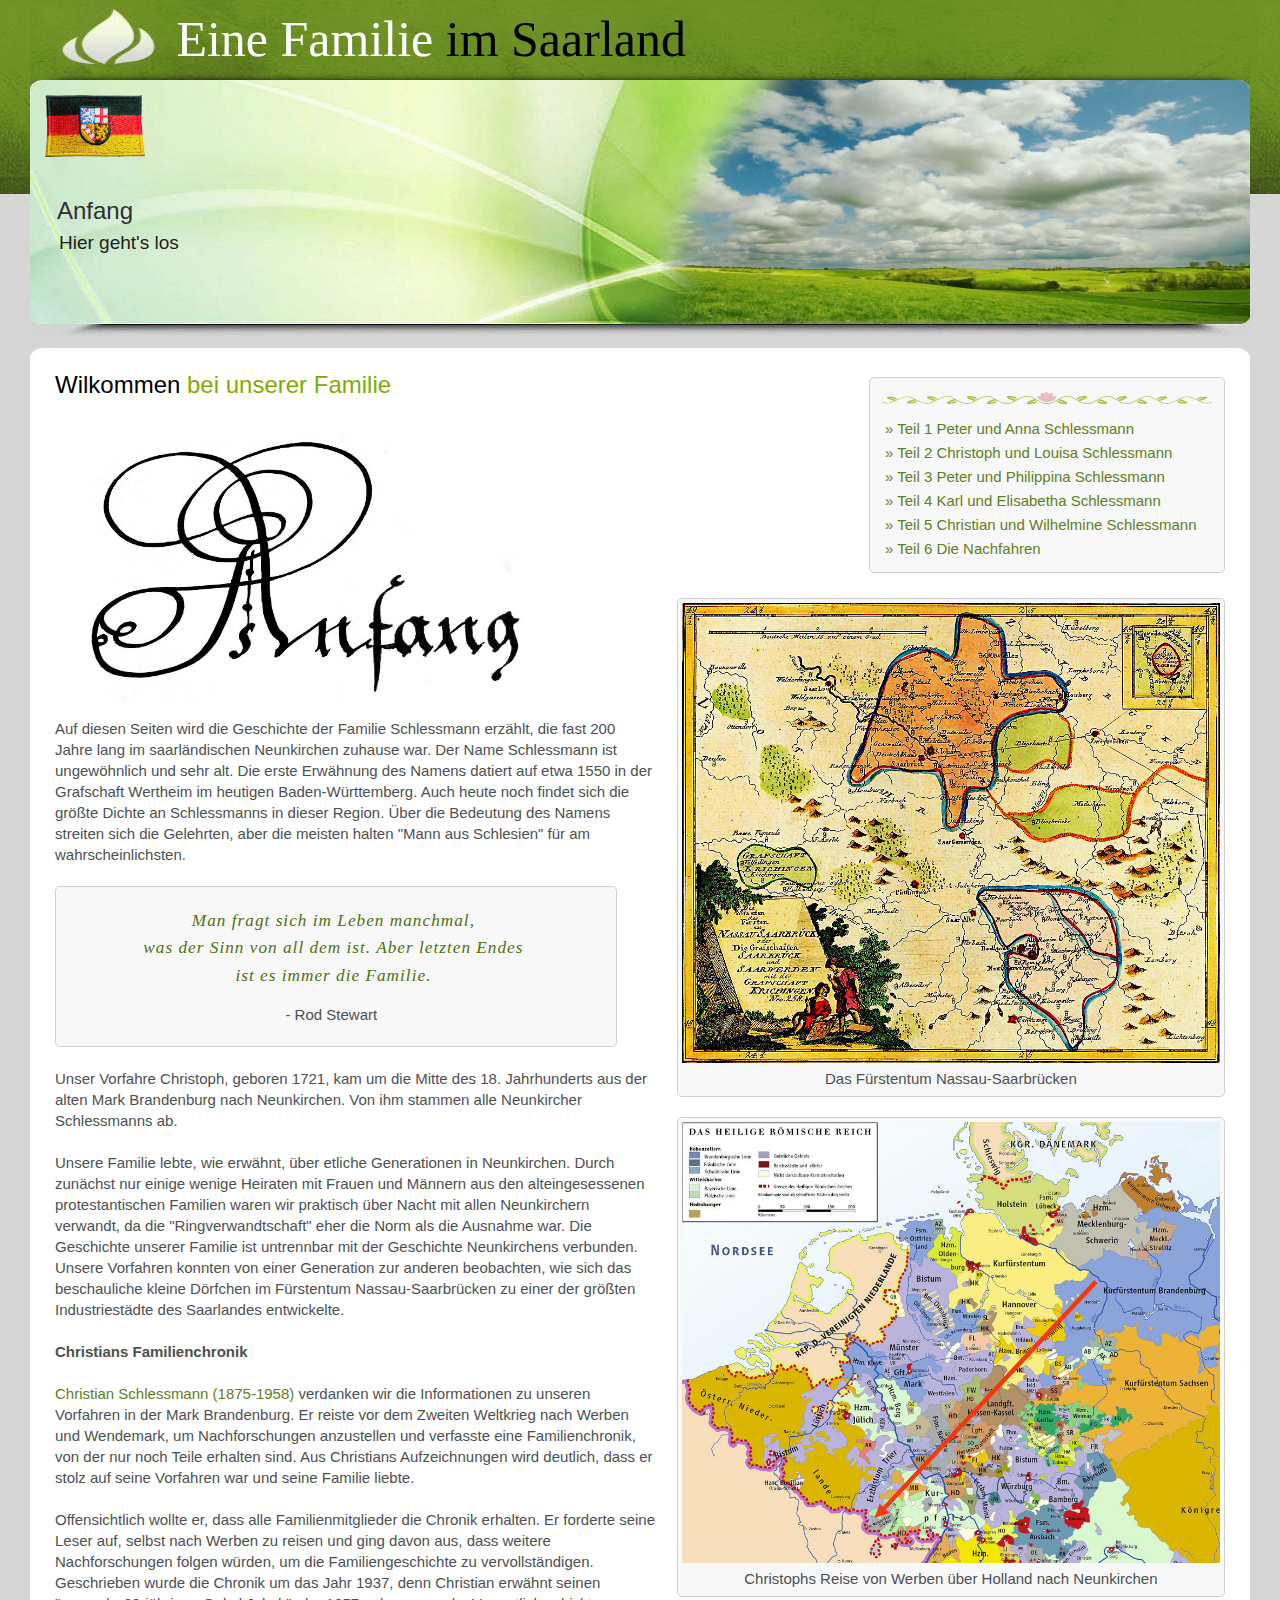
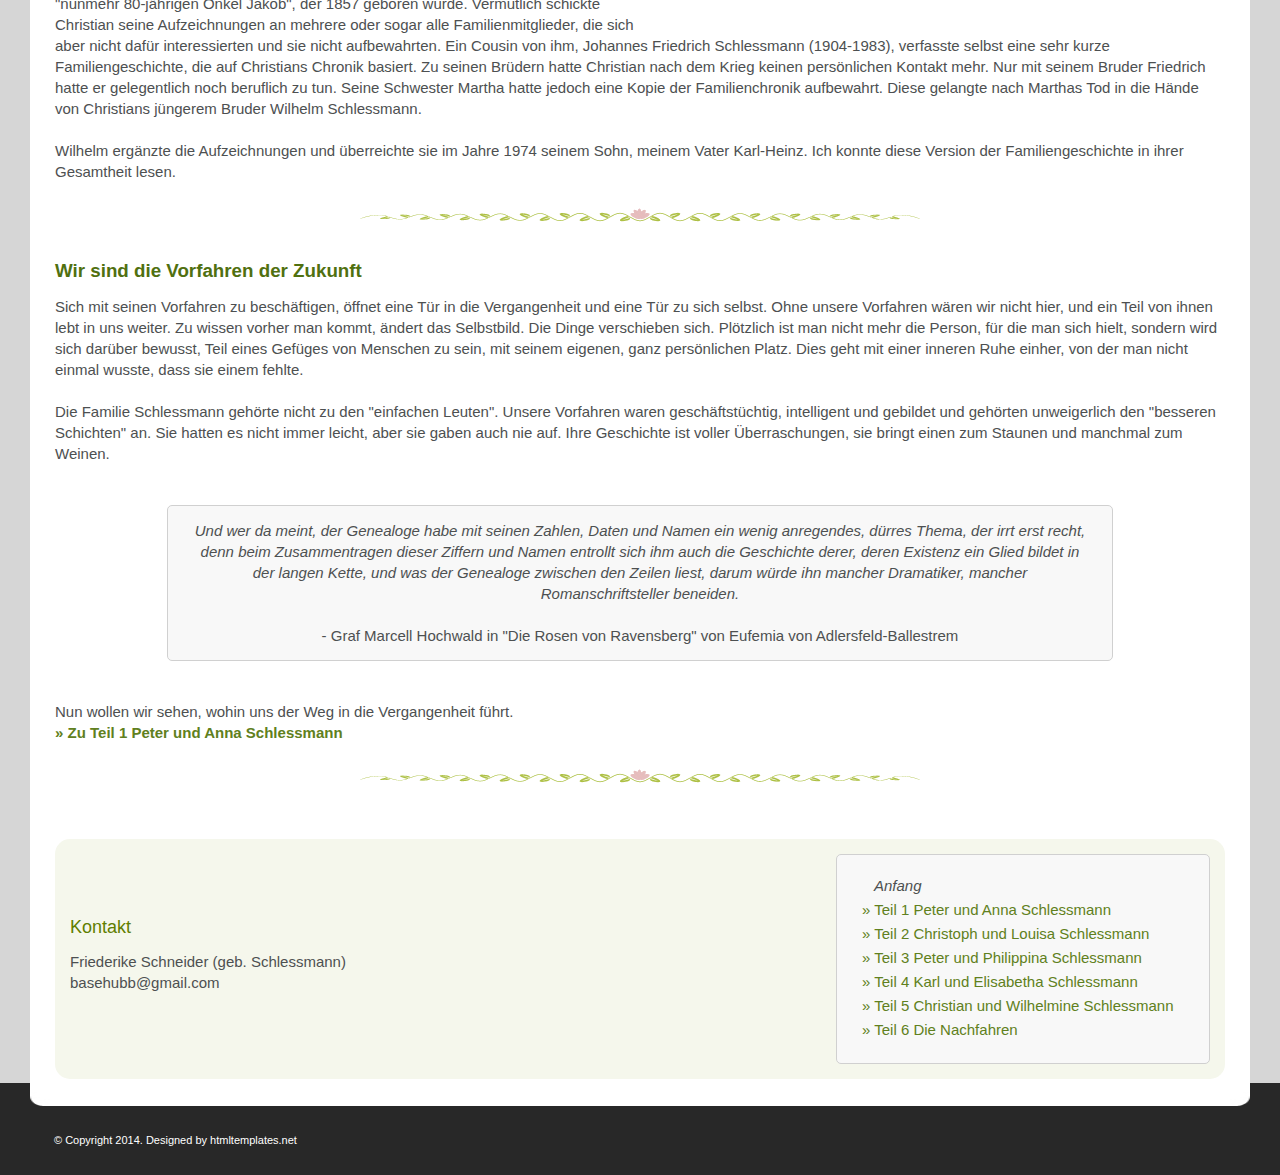
<file: index.html>
<!DOCTYPE html>
<html lang="de">
<head>
  <meta charset="UTF-8">
  <title>All in the Family</title>
  <meta name="description" content="Schlessmann Familiengeschichte">
  <meta name="keywords" content="keyword1, keyword2, keyword3">
  <link href="res/style.css" rel="stylesheet" type="text/css">
  <link href="res/tree.css" rel="stylesheet" type="text/css">
  <link href="favicon.ico" rel="icon" type="image/x-icon">
  <script>
    function toggle(x) {
    var show=(mor.style.display=="none" || x==1) ? 1 : 0;
    mor.style.display=show ? "block" : mor.style.display="none";
    btm.innerHTML=show ? "Hide Tree" : "Show Tree";
    window.location.hash = "#btm";
    return false;
    }
  </script>
</head>
<body>
<div class="page-in">
<div class="page">
<div class="main">
<div class="header">
<div class="header-top">
<h1>Eine Familie <span>im Saarland</span></h1>
</div>
<div class="header-bottom">
<img src="res/saarland.png" alt="saarland" class="f-flag">
&nbsp;<p></p>
<h2>Anfang</h2>
<h3>Hier geht's los</h3>
</div>
</div>

<script src="navbar.txt"></script>

<div class="content">
<div class="row1">
<div class="article-info box"></div>

<div class="display-table" style="float:right; width:46%; margin:10px 0px 20px 30px;">
<div>
<div class="rbox" style="width:330px; margin: 0px; padding:10px 12px 10px 12px;">
<hr class="leaf" style="height:20px; margin:0px 0px 10px 0px;">
<p><a href="schlessmann1.html">&raquo;  Teil 1 Peter und Anna Schlessmann</a></p>
<p><a href="schlessmann2.html">&raquo;  Teil 2 Christoph und Louisa Schlessmann</a></p>
<p><a href="schlessmann3.html">&raquo;  Teil 3 Peter und Philippina Schlessmann</a></p>
<p><a href="schlessmann4.html">&raquo;  Teil 4 Karl und Elisabetha Schlessmann</a></p>
<p><a href="schlessmann5.html">&raquo;  Teil 5 Christian und Wilhelmine Schlessmann</a></p>
<p><a href="schlessmann6.html">&raquo;  Teil 6 Die Nachfahren</a></p>
</div>
</div>
<div>
<div class="rbox" style="text-align:center; width:100%; margin:25px 0px 20px 0px;" >
<img src="img/m1/1791_nassau_sb.jpg" class="modal-img" onclick="clk(this)" alt="">
<p>Das Fürstentum Nassau-Saarbrücken</p>
</div>
</div>
<div>
<div class="rbox" style="text-align:center; width:100%;" >
<img src="img/altmark/werben_holland_neunkirchen.jpg" class="modal-img" onclick="clk(this)" alt="">
<p>Christophs Reise von Werben über Holland nach Neunkirchen</p>
</div>
</div>

</div>


<h1 class="title">Wilkommen <span> bei unserer Familie</span></h1>

<div style="width:40%; margin:0px 20px 10px 20px;" >
<img src="img/m2/anfang.jpg" class="modal-img" onclick="clk(this)" alt="">
</div>

Auf diesen Seiten wird die Geschichte der Familie Schlessmann erzählt, die fast 200 Jahre lang im saarländischen Neunkirchen zuhause war. Der Name Schlessmann ist ungewöhnlich und sehr alt. Die erste Erwähnung des Namens datiert auf etwa 1550 in der Grafschaft Wertheim im heutigen Baden-Württemberg. Auch heute noch findet sich die größte Dichte an Schlessmanns in dieser Region. Über die Bedeutung des Namens streiten sich die Gelehrten, aber die meisten halten "Mann aus Schlesien" für am wahrscheinlichsten.
<br><br>

<div class="quote" style="width:44%;">
<i>Man fragt sich im Leben manchmal,<br> was der Sinn von all dem ist. Aber letzten Endes <br>ist es immer die Familie.</i>
<p>- Rod Stewart </p>
</div>

<br>
Unser Vorfahre Christoph, geboren 1721, kam um die Mitte des 18. Jahrhunderts aus der alten Mark Brandenburg nach Neunkirchen. Von ihm stammen alle Neunkircher Schlessmanns ab.
<br><br>
Unsere Familie lebte, wie erwähnt, über etliche Generationen in Neunkirchen. Durch zunächst nur einige wenige Heiraten mit Frauen und Männern aus den alteingesessenen protestantischen Familien waren wir praktisch über Nacht mit allen Neunkirchern verwandt, da die "Ringverwandtschaft" eher die Norm als die Ausnahme war. Die Geschichte unserer Familie ist untrennbar mit der Geschichte Neunkirchens verbunden. Unsere Vorfahren konnten von einer Generation zur anderen beobachten, wie sich das beschauliche kleine Dörfchen im Fürstentum Nassau-Saarbrücken zu einer der größten Industriestädte des Saarlandes entwickelte.
<br><br>

<b>Christians Familienchronik</b>
<br><br>
<a href="Schlessmann5.html#christian_und_sophie">Christian Schlessmann (1875-1958)</a> verdanken wir die Informationen zu unseren Vorfahren in der Mark Brandenburg. Er reiste vor dem Zweiten Weltkrieg nach Werben und Wendemark, um Nachforschungen anzustellen und verfasste eine Familienchronik, von der nur noch Teile erhalten sind. Aus Christians Aufzeichnungen wird deutlich, dass er stolz auf seine Vorfahren war und seine Familie liebte.

<br><br>
Offensichtlich wollte er, dass alle Familienmitglieder die Chronik erhalten. Er forderte seine Leser auf, selbst nach Werben zu reisen und ging davon aus, dass weitere Nachforschungen folgen würden, um die Familiengeschichte zu vervollständigen. Geschrieben wurde die Chronik um das Jahr 1937, denn Christian erwähnt seinen "nunmehr 80-jährigen Onkel Jakob", der 1857 geboren wurde. Vermutlich schickte Christian seine Aufzeichnungen an mehrere oder sogar alle Familienmitglieder, die sich aber nicht dafür interessierten und sie nicht aufbewahrten. Ein Cousin von ihm, Johannes Friedrich Schlessmann (1904-1983), verfasste selbst eine sehr kurze Familiengeschichte, die auf Christians Chronik basiert. 

Zu seinen Brüdern hatte Christian nach dem Krieg keinen persönlichen Kontakt mehr. Nur mit seinem Bruder Friedrich hatte er gelegentlich noch beruflich zu tun. Seine Schwester Martha hatte jedoch eine Kopie der Familienchronik aufbewahrt. Diese gelangte nach Marthas Tod in die Hände von Christians jüngerem Bruder Wilhelm Schlessmann. 

<br><br>
Wilhelm ergänzte die Aufzeichnungen und überreichte sie im Jahre 1974 seinem  Sohn, meinem Vater Karl-Heinz. Ich konnte diese Version der Familiengeschichte in ihrer Gesamtheit lesen. 

<hr class="leaf">


<h5><b>Wir sind die Vorfahren der Zukunft</b></h5>


Sich mit seinen Vorfahren zu beschäftigen, öffnet eine Tür in die Vergangenheit und eine Tür zu sich selbst. Ohne unsere Vorfahren wären wir nicht hier, und ein Teil von ihnen lebt in uns weiter. 
Zu wissen vorher man kommt, ändert das Selbstbild. Die Dinge verschieben sich. Plötzlich ist man nicht mehr die Person, für die man sich hielt, sondern wird sich darüber bewusst, Teil eines Gefüges von Menschen zu sein, mit seinem eigenen, ganz persönlichen Platz. Dies geht mit einer inneren Ruhe einher, von der man nicht einmal wusste, dass sie einem fehlte.
<br><br>

Die Familie Schlessmann gehörte nicht zu den "einfachen Leuten". Unsere Vorfahren  waren geschäftstüchtig, intelligent und gebildet und gehörten unweigerlich den "besseren Schichten" an. Sie hatten es nicht immer leicht, aber sie gaben auch nie auf. Ihre Geschichte ist voller Überraschungen, sie bringt einen zum Staunen und manchmal zum Weinen. 
<br><br>


<div class="cbox" style="width:80%;" >
<div class="quotebox">
<i>
Und wer da meint, der Genealoge habe mit seinen Zahlen, Daten und Namen ein wenig anregendes, dürres Thema, der irrt erst recht, denn beim Zusammentragen dieser Ziffern und Namen entrollt sich ihm auch die Geschichte derer, deren Existenz ein Glied bildet in der langen Kette, und was der Genealoge zwischen den Zeilen liest, darum würde ihn mancher Dramatiker, mancher Romanschriftsteller beneiden.
</i><br><br>
- Graf Marcell Hochwald in "Die Rosen von Ravensberg" von Eufemia von Adlersfeld-Ballestrem
</div>
</div>


<hr class="blank h10">

Nun wollen wir sehen, wohin uns der Weg in die Vergangenheit führt. 
<br>

<a href="Schlessmann1.html"><b>&raquo;  Zu Teil 1 Peter und Anna Schlessmann</b></a>


<hr class="leaf">

<hr class="blank h20">


</div>

<div class="row2">
<div class="rbox" style="width:330px; margin:0px 0px 0px 20px; padding:20px 20px 20px 22px;">
<p><i>&nbsp;&nbsp; Anfang </i></p>
<p><a href="schlessmann1.html">&raquo; Teil 1 Peter und Anna Schlessmann</a></p>
<p><a href="schlessmann2.html">&raquo;  Teil 2 Christoph und Louisa Schlessmann</a></p>
<p><a href="schlessmann3.html">&raquo;  Teil 3 Peter und Philippina Schlessmann</a></p>
<p><a href="schlessmann4.html">&raquo;  Teil 4 Karl und Elisabetha Schlessmann</a></p>
<p><a href="schlessmann5.html">&raquo;  Teil 5 Christian und Wilhelmine Schlessmann</a></p>
<p><a href="schlessmann6.html">&raquo;  Teil 6 Die Nachfahren</a></p>
</div>
<hr class="blank h30" style="width:500px;">
<hr class="blank h30" style="width:500px;">
<h2 class="subtitle"> <span>Kontakt</span></h2>
Friederike Schneider (geb. Schlessmann)<br>
basehubb@gmail.com
</div>

</div>
</div>

<div class="footer">
<p>&copy; Copyright 2014. Designed by <a target="blank" href="http://www.htmltemplates.net">htmltemplates.net</a>
</p>
</div>

</div>
</div>

</body></html>
</file>
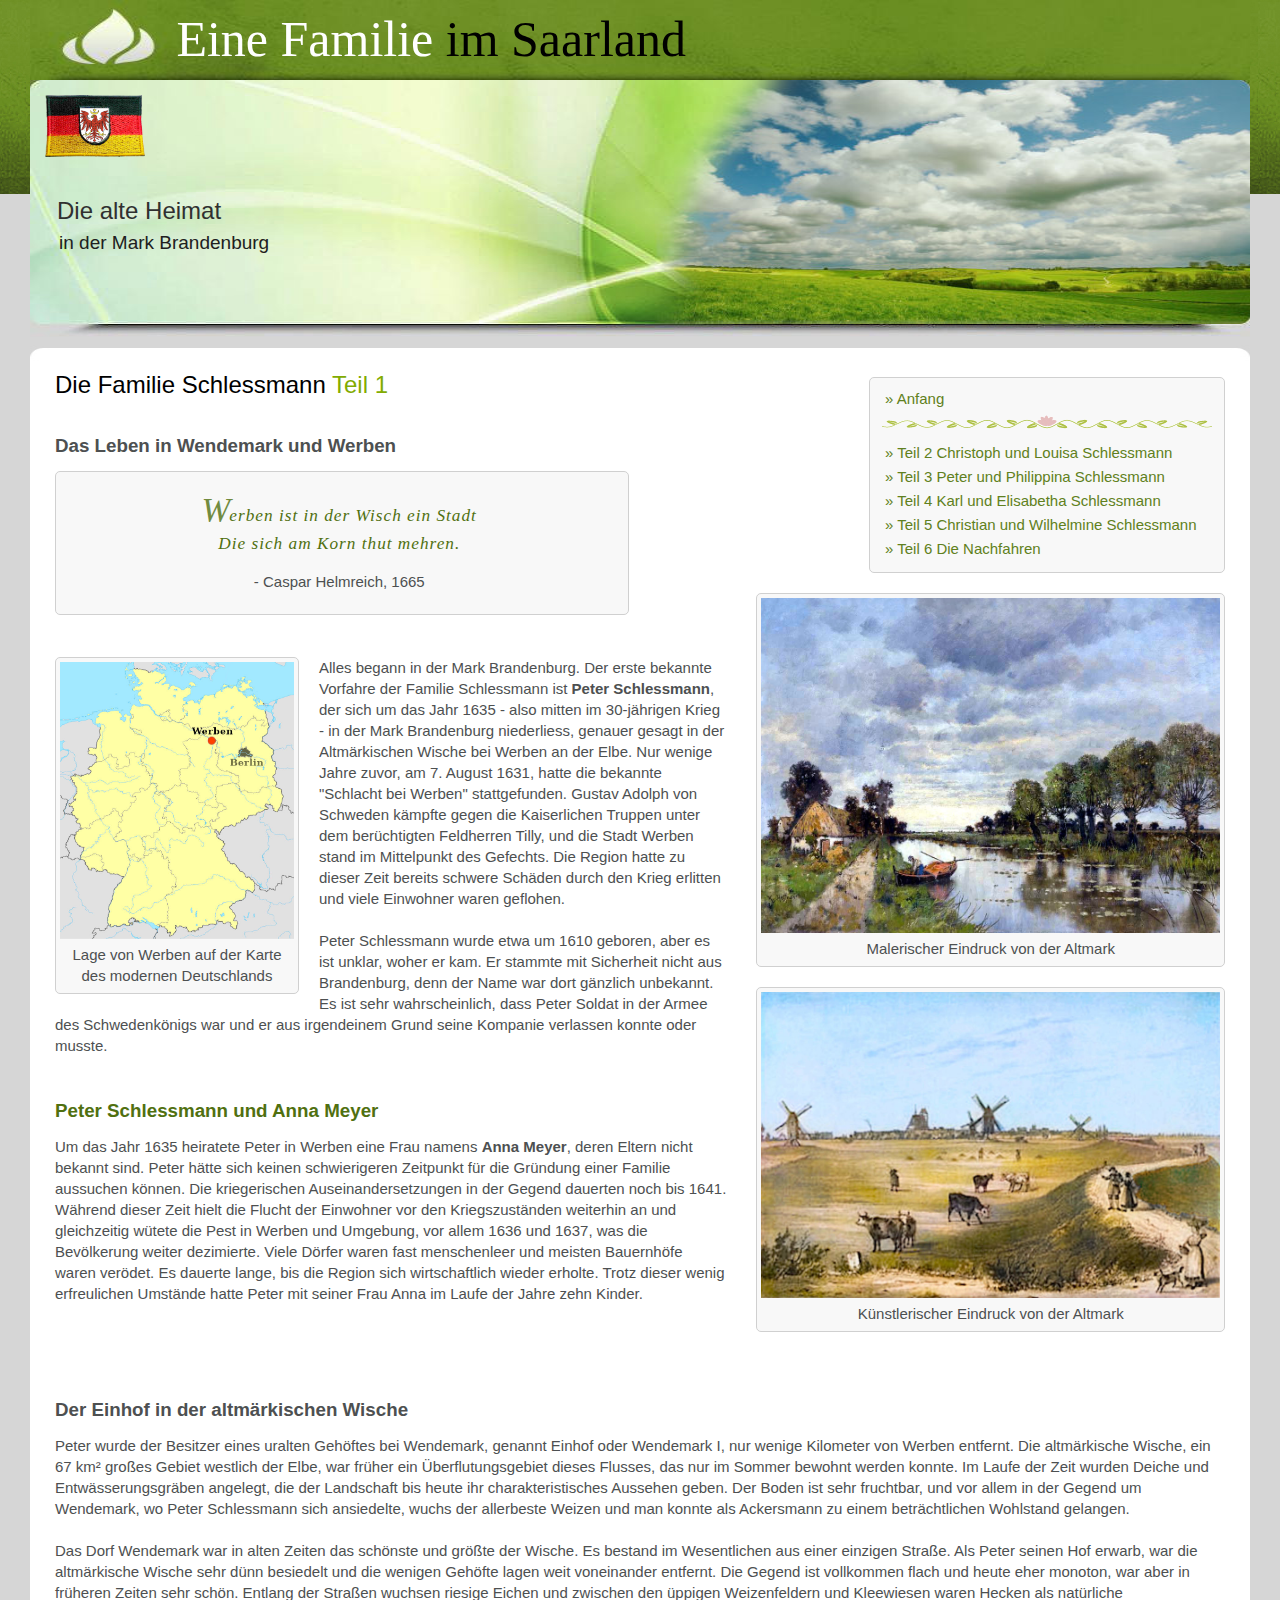
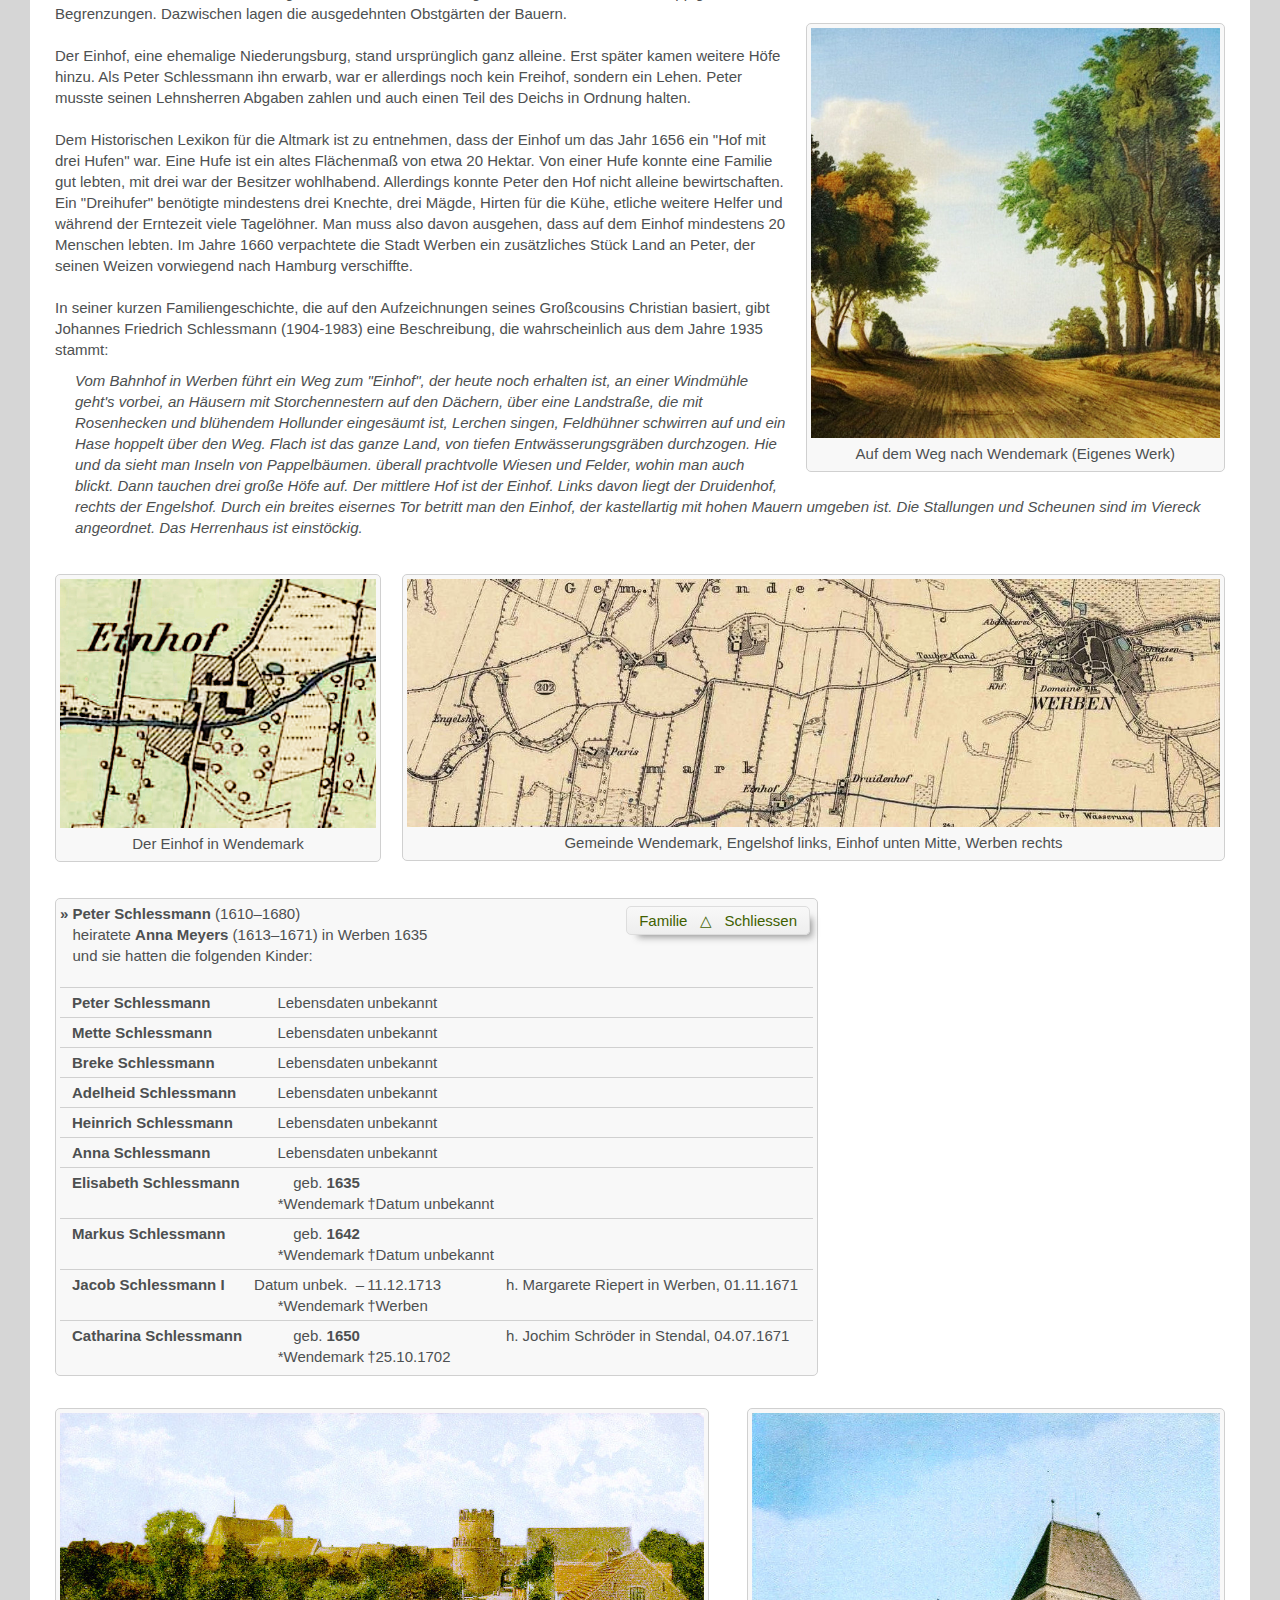
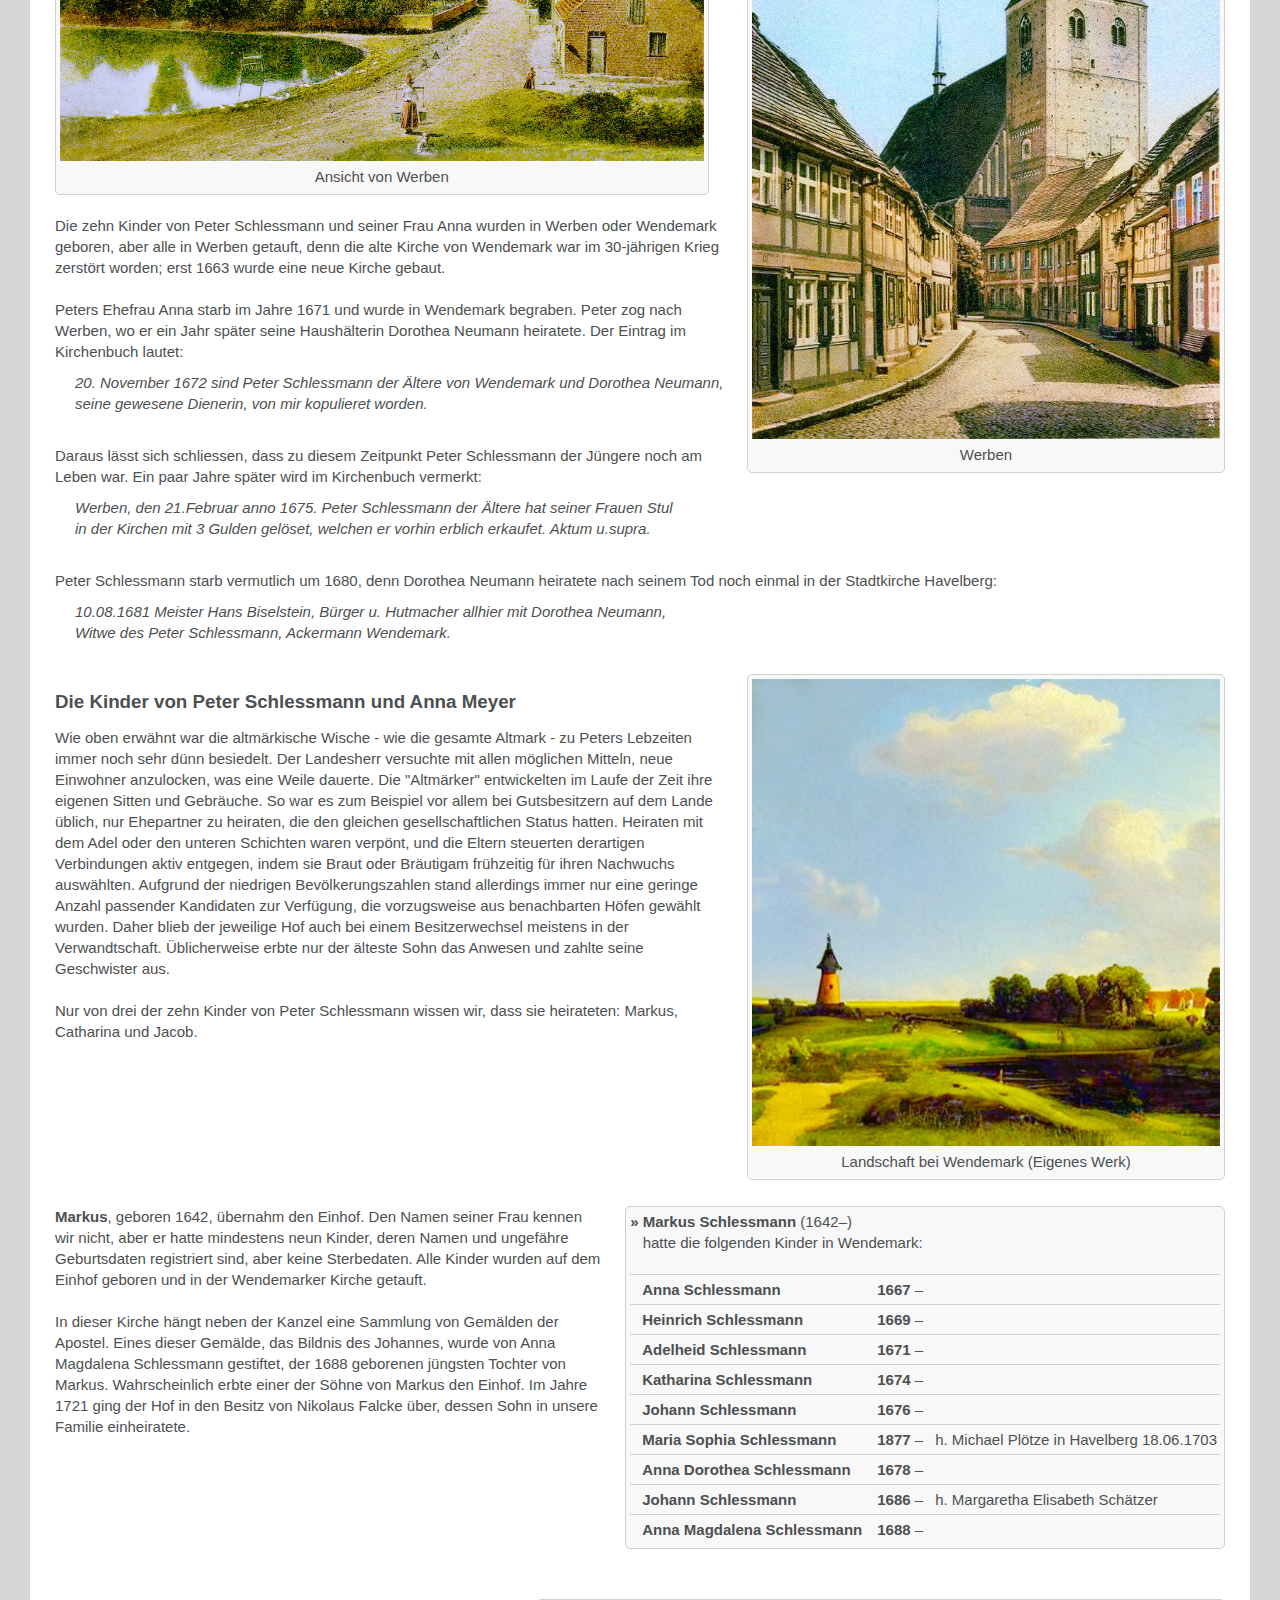
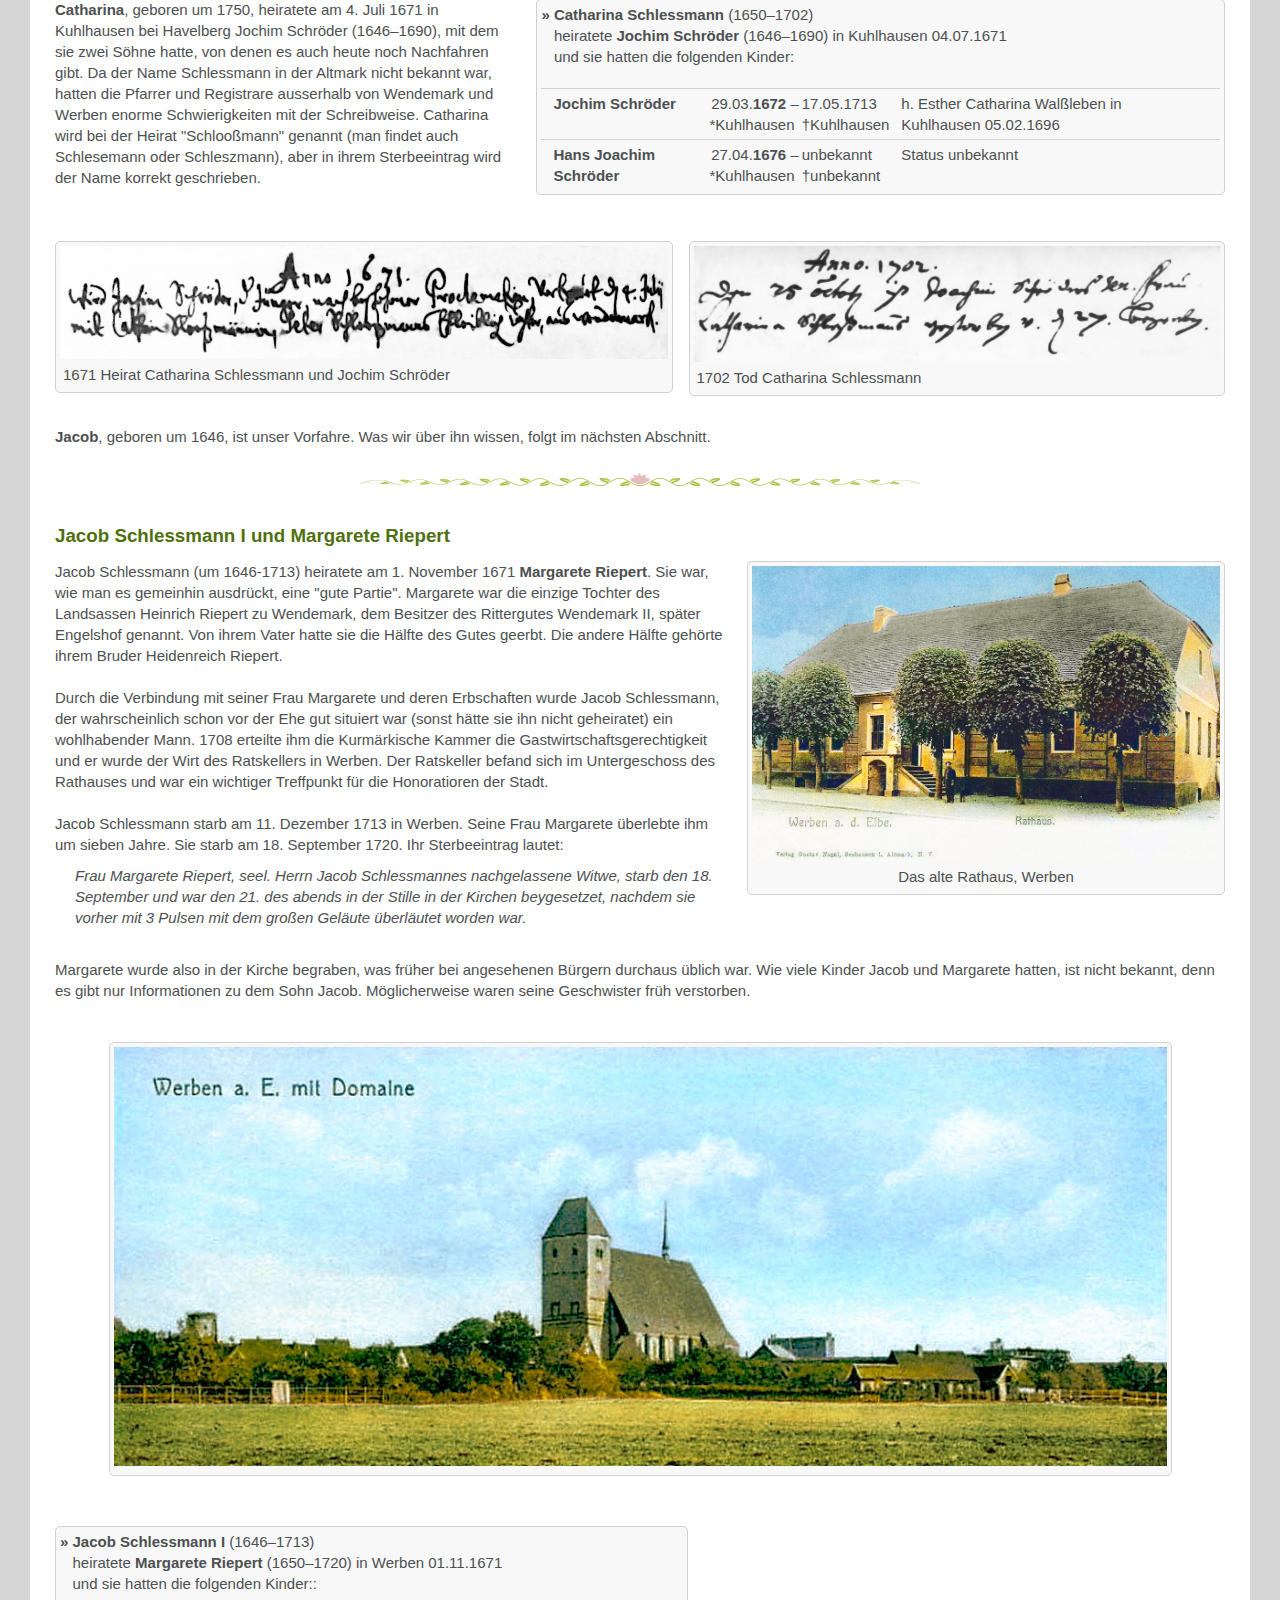
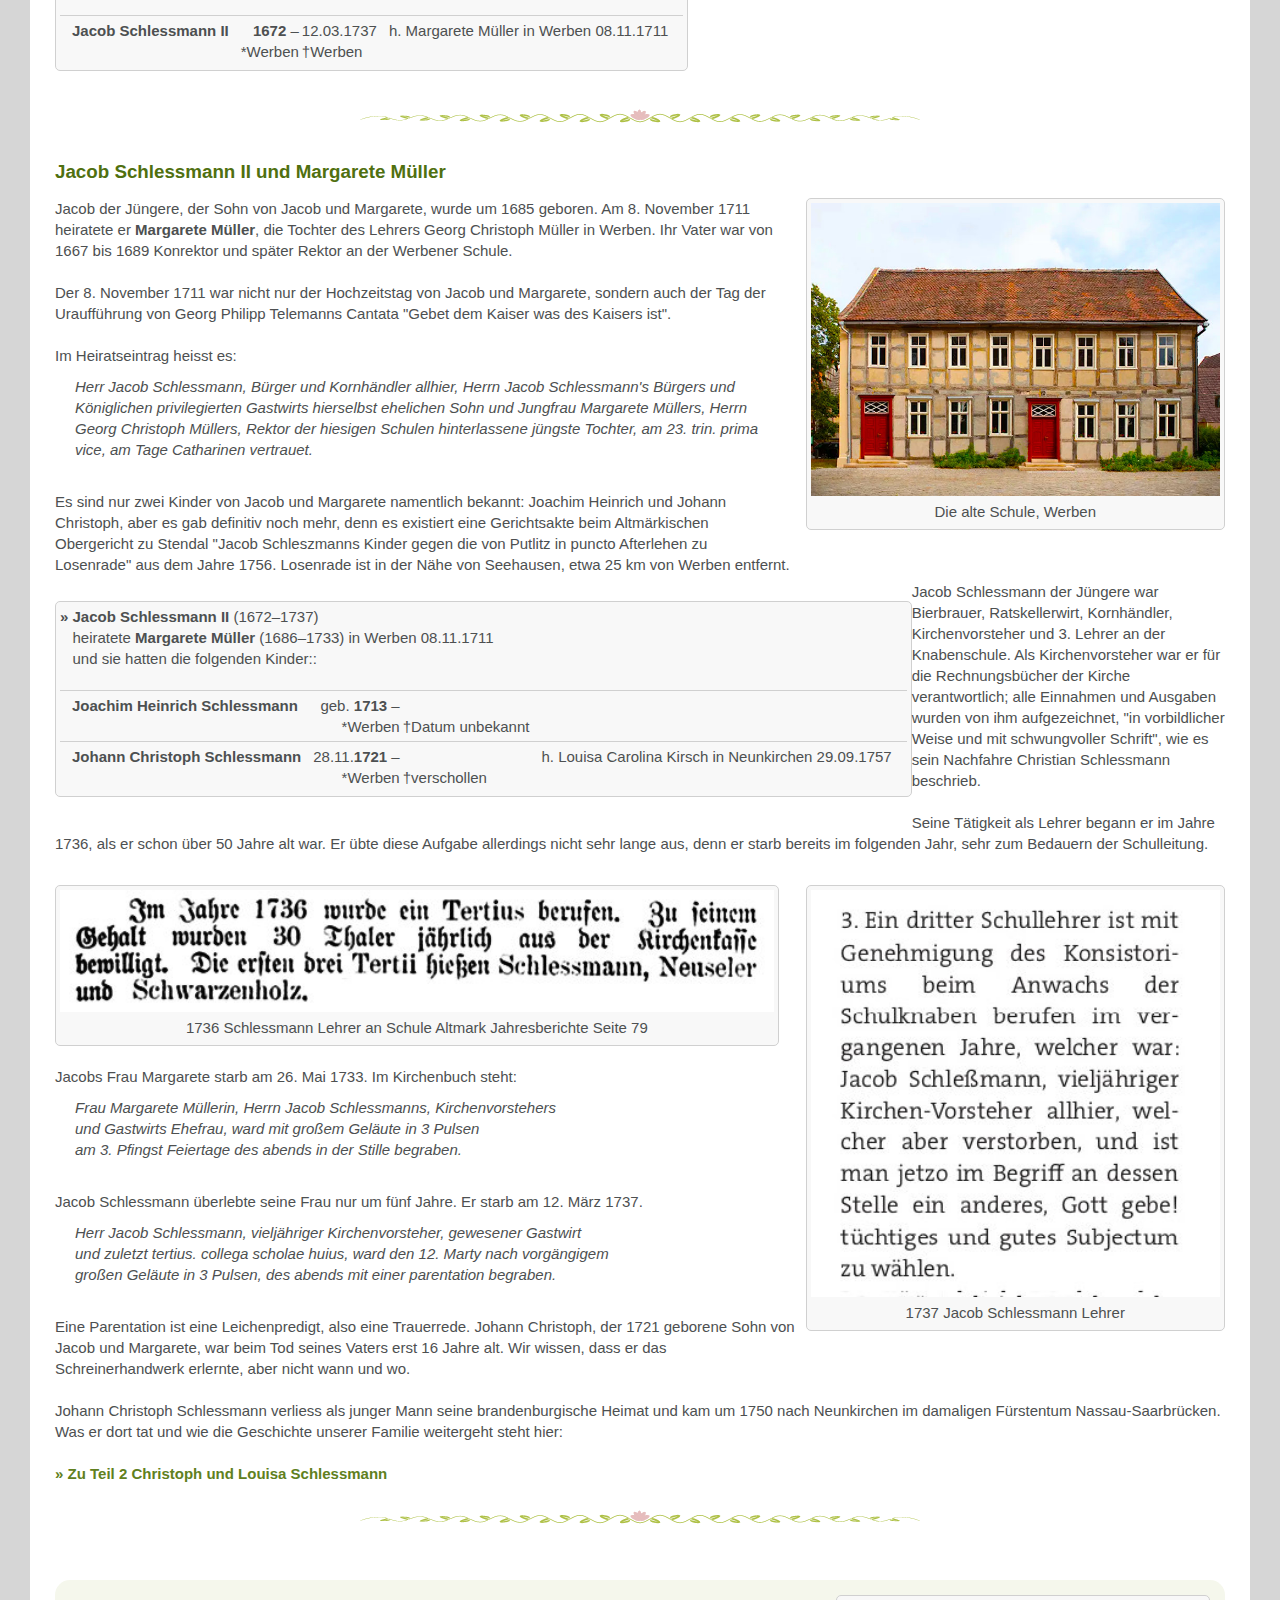
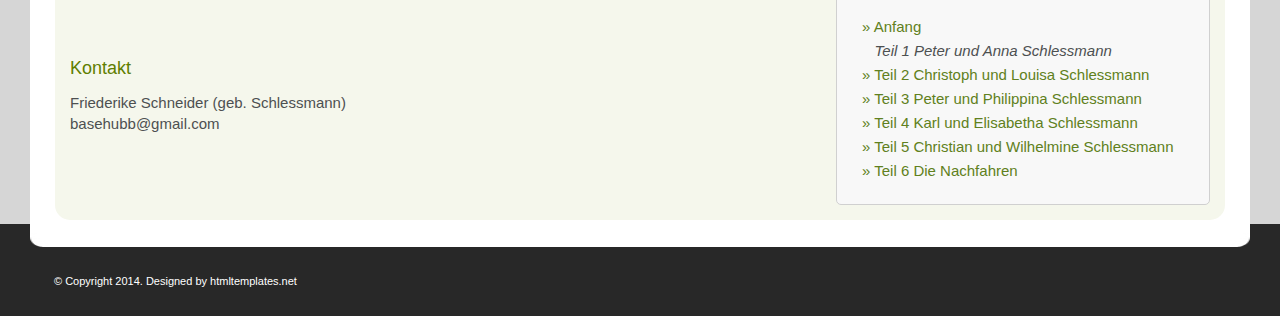
<file: schlessmann1.html>
<!DOCTYPE html>
<html lang="de">
<head>
  <meta charset="UTF-8">
  <title>All in the Family</title>
  <meta name="description" content="Schlessmann Familiengeschichte">
  <meta name="keywords" content="keyword1, keyword2, keyword3">
  <link href="res/style.css" rel="stylesheet" type="text/css">
  <link href="res/tree.css" rel="stylesheet" type="text/css">
  <link href="favicon.ico" rel="icon" type="image/x-icon">
  <script>
    function toggle(x) {
    var show=(mor.style.display=="none" || x==1) ? 1 : 0;
    mor.style.display=show ? "block" : mor.style.display="none";
    btm.innerHTML=show ? "Hide Tree" : "Show Tree";
    window.location.hash = "#btm";
    return false;
    }
  </script>
</head>
<body>
<div class="page-in">
<div class="page">
<div class="main">
<div class="header">
<div class="header-top">
<h1>Eine Familie <span>im Saarland</span></h1>
</div>
<div class="header-bottom">
<img src="res/werben.png" alt="saarland" class="f-flag">
&nbsp;<p></p>
<h2>Die alte Heimat</h2>
<h3>in der Mark Brandenburg</h3>
</div>
</div>

<script src="navbar.txt"></script>

<div class="content">
<div class="row1">
<div class="article-info box"></div>

<div class="display-table" style="float:right; width:40%; margin:10px 0px 10px 30px;">

<div class="rbox" style="width:330px; margin: 0px; padding:10px 12px 10px 12px;">
<p><a href="index.html">&raquo; Anfang </a></p>
<hr class="leaf" style="height:20px; margin:0px 0px 10px 0px;">
<p><a href="schlessmann2.html">&raquo;  Teil 2 Christoph und Louisa Schlessmann</a></p>
<p><a href="schlessmann3.html">&raquo;  Teil 3 Peter und Philippina Schlessmann</a></p>
<p><a href="schlessmann4.html">&raquo;  Teil 4 Karl und Elisabetha Schlessmann</a></p>
<p><a href="schlessmann5.html">&raquo;  Teil 5 Christian und Wilhelmine Schlessmann</a></p>
<p><a href="schlessmann6.html">&raquo;  Teil 6 Die Nachfahren</a></p>
</div>



<div class="rbox" style="text-align:center; width:98%; margin:20px 0px 10px 20px;" >
<img src="img/altmark/altmark.jpg" class="modal-img" onclick="clk(this)" alt="">
<p>Malerischer Eindruck von der Altmark</p>
</div>



<div class="rbox" style="text-align:center; width:98%; margin: 10px 0px 10px 20px;" >
<img src="img/altmark/werben_zeichnung.jpg" class="modal-img" onclick="clk(this)" alt="">
<p>Künstlerischer Eindruck von der Altmark</p>
</div>


</div>
    



<h1 class="title">Die Familie Schlessmann <span> Teil 1</span></h1>

<h6>Das Leben in Wendemark und Werben</h6>


<div class="quote" style="width:45%;">
<i><span>W</span>erben ist in der Wisch ein Stadt<br>
Die sich am Korn thut mehren.
</i>
<p>- Caspar Helmreich, 1665</p>
</div>

<br><br>

<div class="lbox" style="text-align:center; width:20%; margin: 0px 20px 10px 0px;" >
<img src="img/altmark/werben_karte.jpg" class="modal-img" onclick="clk(this)" alt="">
<p>Lage von Werben auf der Karte des modernen Deutschlands</p>
</div>

Alles begann in der Mark Brandenburg. Der erste bekannte Vorfahre der Familie Schlessmann ist <b>Peter Schlessmann</b>, der sich um das Jahr 1635 - also mitten im  30-jährigen Krieg - in der Mark Brandenburg niederliess, genauer gesagt in der Altmärkischen Wische bei Werben an der Elbe. 

Nur wenige Jahre zuvor, am 7. August 1631, hatte die bekannte  "Schlacht bei Werben"  stattgefunden. Gustav Adolph von Schweden kämpfte gegen die Kaiserlichen Truppen unter dem berüchtigten Feldherren Tilly, und die Stadt Werben stand im Mittelpunkt des Gefechts. 

Die Region hatte zu dieser Zeit bereits schwere Schäden durch den Krieg erlitten und viele Einwohner waren geflohen. 
<br><br>

Peter Schlessmann wurde etwa um 1610 geboren, aber es ist unklar, woher er kam. Er stammte mit Sicherheit nicht aus Brandenburg, denn der Name war dort gänzlich unbekannt. Es ist sehr wahrscheinlich, dass Peter Soldat in der Armee des Schwedenkönigs war und er aus irgendeinem Grund seine Kompanie verlassen konnte oder musste. 
<br><br>




<hr class="blank" style="width:55%;">




<h5><b>Peter Schlessmann und Anna Meyer</b></h5>

Um das Jahr 1635 heiratete Peter in Werben eine Frau namens <b>Anna Meyer</b>, deren Eltern nicht bekannt sind. Peter hätte sich keinen schwierigeren Zeitpunkt für die Gründung einer Familie aussuchen können. Die kriegerischen Auseinandersetzungen in der Gegend dauerten noch bis 1641. Während dieser Zeit hielt die Flucht der Einwohner vor den Kriegszuständen weiterhin an und gleichzeitig wütete die Pest in Werben und Umgebung, vor allem 1636 und 1637, was die Bevölkerung weiter dezimierte. Viele Dörfer waren fast menschenleer und meisten Bauernhöfe waren verödet. Es dauerte lange, bis die Region sich wirtschaftlich wieder erholte. Trotz dieser wenig erfreulichen Umstände hatte Peter mit seiner Frau Anna im Laufe der Jahre zehn Kinder.





<hr class="blank h30">





<h6>Der Einhof in der altmärkischen Wische</h6>

Peter wurde der Besitzer eines uralten Gehöftes bei Wendemark, genannt Einhof oder Wendemark I, nur wenige Kilometer von Werben entfernt. Die altmärkische Wische, ein 67 km² großes Gebiet westlich der Elbe, war früher ein Überflutungsgebiet dieses Flusses, das nur im Sommer bewohnt werden konnte. Im Laufe der Zeit wurden Deiche und Entwässerungsgräben angelegt, die der Landschaft bis heute ihr charakteristisches Aussehen geben. Der Boden ist sehr fruchtbar, und vor allem in der Gegend um Wendemark, wo Peter Schlessmann sich ansiedelte, wuchs der allerbeste Weizen und man konnte als Ackersmann zu einem beträchtlichen Wohlstand gelangen. 


<br><br>
Das Dorf Wendemark war in alten Zeiten das schönste und größte der Wische. Es bestand im Wesentlichen aus einer einzigen Straße. Als Peter seinen Hof erwarb, war die altmärkische Wische sehr dünn besiedelt und die wenigen Gehöfte lagen weit voneinander entfernt. Die Gegend ist vollkommen flach und heute eher monoton, war aber in früheren Zeiten sehr schön. Entlang der Straßen wuchsen riesige Eichen und zwischen den üppigen Weizenfeldern und Kleewiesen waren Hecken als natürliche Begrenzungen. Dazwischen lagen die ausgedehnten Obstgärten der Bauern.

<div class="rbox t-center" style="width:35%; margin:20px 0px 10px 20px;">
<img src="img/altmark/wendemark-strasse.jpg" class="modal-img" onclick="clk(this)" alt="">
<p>Auf dem Weg nach Wendemark (Eigenes Werk)</p>
</div>

 
<br><br>

Der Einhof, eine ehemalige Niederungsburg, stand ursprünglich ganz alleine. Erst später kamen weitere Höfe hinzu. Als Peter Schlessmann ihn erwarb, war er allerdings noch kein Freihof, sondern ein Lehen. Peter musste seinen Lehnsherren Abgaben zahlen und auch einen Teil des Deichs in Ordnung halten. 

<br><br>

Dem Historischen Lexikon für die Altmark ist zu entnehmen, dass  der Einhof um das Jahr 1656 ein "Hof mit drei Hufen" war. Eine Hufe ist ein altes Flächenmaß von etwa 20 Hektar. Von einer Hufe konnte eine Familie gut lebten, mit drei war der Besitzer wohlhabend. Allerdings konnte Peter den Hof nicht alleine bewirtschaften. Ein "Dreihufer" benötigte mindestens drei Knechte, drei Mägde, Hirten für die Kühe, etliche weitere Helfer und während der Erntezeit viele Tagelöhner. Man muss also davon ausgehen, dass auf dem Einhof mindestens 20 Menschen lebten. Im Jahre 1660 verpachtete die Stadt Werben ein zusätzliches Stück Land an Peter, der seinen Weizen vorwiegend nach Hamburg verschiffte.
<br><br>
In seiner kurzen Familiengeschichte, die auf den Aufzeichnungen seines Großcousins Christian basiert, gibt Johannes Friedrich Schlessmann (1904-1983) eine Beschreibung, die wahrscheinlich aus dem Jahre 1935 stammt:
<br>

<div class="quotebox">
<i>Vom Bahnhof in Werben führt ein Weg zum "Einhof", der heute noch erhalten ist, an einer Windmühle geht's vorbei, an Häusern mit Storchen­nestern auf den Dächern, über eine Landstraße, die mit Rosenhecken und blühendem Hollunder eingesäumt ist, Lerchen singen, Feldhühner schwirren auf und ein Hase hoppelt über den Weg. Flach ist das ganze Land, von tiefen Entwässerungsgräben durchzogen.  Hie und da sieht man Inseln von Pappelbäumen. überall prachtvolle Wiesen und Felder, wohin man auch blickt. Dann tauchen drei große Höfe auf. Der mittlere Hof ist der Einhof. Links davon liegt der Druidenhof, rechts der Engelshof. Durch ein breites eisernes Tor betritt man den Einhof, der kastellartig mit hohen Mauern umgeben ist. Die Stallungen und Scheunen sind im Viereck angeordnet. Das Herrenhaus ist einstöckig.</i>
</div>





<hr class="blank">





<div class="lbox t-center" style="width:27%; margin:20px 0px 10px 0px;">
<img src="img/altmark/einhof.jpg" class="modal-img" onclick="clk(this)" alt="">
<p>Der Einhof in Wendemark</p>
</div>

<div class="rbox t-center" style="width:69.5%; margin:20px 0px 10px 0px;">
<img src="img/altmark/wendemark.jpg" class="modal-img" onclick="clk(this)" alt="">
<p>Gemeinde Wendemark, Engelshof links, Einhof unten Mitte, Werben rechts</p>
</div>


<hr class="blank">



    <div class="lbox fambase">
    <button type='button' class='b1' onclick='return Togl(bps,ps,"#ps")'
    id='bps'>Familie &nbsp; &#9651; &nbsp; Schliessen</button>
    <b>&raquo;&nbsp;Peter Schlessmann</b> (1610–1680)<br>
    &nbsp;&nbsp;&nbsp;heiratete <b>Anna Meyers</b> (1613–1671)
    in Werben 1635
    <div id='ps' style='display:block'>
    &nbsp;&nbsp;&nbsp;und sie hatten die folgenden Kinder:
    <br><br>
    <table class='family'>
     <tr><td><b>Peter Schlessmann</b></td>
          <td>Lebensdaten</td>
          <td>unbekannt</td>
          <td></td>
          <td></td>
          </tr>
    
      <tr><td><b>Mette Schlessmann</b></td>
          <td>Lebensdaten</td>
          <td>unbekannt</td>
          <td></td>
          <td></td>
          </tr>
      <tr><td><b>Breke Schlessmann</b></td>
          <td>Lebensdaten</td>
          <td>unbekannt</td>
          <td></td>
          <td></td>
          </tr>
      <tr><td><b>Adelheid Schlessmann</b></td>
          <td>Lebensdaten</td>
          <td>unbekannt</td>
          <td></td>
          <td></td>
          </tr>
      <tr><td><b>Heinrich Schlessmann</b></td>
          <td>Lebensdaten</td>
          <td>unbekannt</td>
          <td></td>
          <td></td>
          </tr>
      <tr><td><b>Anna Schlessmann</b></td>
          <td>Lebensdaten</td>
          <td>unbekannt</td>
          <td></td>
          <td></td>
          </tr>
      <tr><td><b>Elisabeth Schlessmann</b></td>
          <td>geb.<b> 1635</b>&nbsp;<br>
              *Wendemark</td>
          <td><br>
              &#8224;Datum unbekannt</td>
          <td></td>
          <td></td>
          </tr>
      <tr><td><b>Markus Schlessmann</b></td>
          <td>geb.<b> 1642</b>&nbsp;<br>
              *Wendemark</td>
          <td><br>
              &#8224;Datum unbekannt</td>
          <td></td>
          <td></td>
          </tr>
      <tr><td><b>Jacob Schlessmann I</b></td>
          <td>Datum unbek. &nbsp;–<br>
              *Wendemark</td>
          <td>11.12.1713<br>
              &#8224;Werben</td>
          <td>h. Margarete Riepert in Werben, 01.11.1671</td>
          <td></td></tr>
      <tr><td><b>Catharina Schlessmann</b></td>
          <td>geb. <b>1650</b>&nbsp;<br>
              *Wendemark</td>
          <td><br>
              &#8224;25.10.1702</td>
          <td>h. Jochim Schröder in Stendal, 04.07.1671</td>
          <td></td></tr>
    </table>
    </div>
    </div>




<hr class="blank">




<div class="lbox" style="width:55%; text-align:center; margin:6px 0px 20px 0px;">
<img src="img/altmark/werben_1644.jpg" class="modal-img" onclick="clk(this)" alt="">
<p>Ansicht von Werben</p>
</div>

<div class="rbox" style="width:40%; text-align:center; margin:6px 0px 10px 20px;">
<img src="img/altmark/werben_kirche.jpg" class="modal-img" onclick="clk(this)" alt="">
<p>Werben</p>
</div>


Die zehn Kinder von Peter Schlessmann und seiner Frau Anna wurden in Werben oder Wendemark geboren, aber alle in Werben getauft, denn die alte Kirche von Wendemark war im 30-jährigen Krieg zerstört worden; erst 1663 wurde eine neue Kirche gebaut. 

<br>
<br>
Peters Ehefrau Anna starb im Jahre 1671 und wurde in Wendemark begraben. Peter zog nach Werben, wo er ein Jahr später seine Haushälterin Dorothea Neumann heiratete.  Der Eintrag im Kirchenbuch lautet:  
<br>

<div class="quotebox">
<i>
20. November 1672 sind Peter Schlessmann der Ältere von Wendemark und Dorothea Neumann, seine gewesene Dienerin, von mir kopulieret worden.
</i>
</div>

<br>
Daraus lässt sich schliessen, dass zu diesem Zeitpunkt Peter Schlessmann der Jüngere noch am Leben war. 
Ein paar Jahre später wird im Kirchenbuch vermerkt: 

<div class="quotebox">
<i>
Werben, den 21.Februar anno 1675. Peter Schlessmann der Ältere hat seiner Frauen Stul <br>
in der Kirchen mit 3 Gulden gelöset, welchen er vorhin erblich erkaufet. Aktum u.supra.
</i>
</div>

<br>
Peter Schlessmann starb vermutlich um 1680, denn Dorothea Neumann heiratete nach seinem Tod noch einmal in der Stadtkirche Havelberg:
<br>

<div class="quotebox">
<i>
10.08.1681 Meister Hans Biselstein, Bürger u. Hutmacher allhier mit Dorothea Neumann, <br>
Witwe des Peter Schlessmann, Ackermann Wendemark.
</i>
</div>

<br>

<div class="rbox t-center" style="width:40%; margin:0px 0px 20px 20px;">
<img src="img/altmark/wendemark-landschaft.jpg" class="modal-img" onclick="clk(this)" alt="">
<p>Landschaft bei Wendemark (Eigenes Werk)</p>
</div>




<h6>Die Kinder von Peter Schlessmann und Anna Meyer</h6>

Wie oben erwähnt war die altmärkische Wische - wie die gesamte Altmark - zu Peters Lebzeiten immer noch sehr dünn besiedelt. Der Landesherr versuchte mit allen möglichen Mitteln, neue Einwohner anzulocken, was eine Weile dauerte. Die "Altmärker" entwickelten im Laufe der Zeit ihre eigenen Sitten und Gebräuche. So war es zum Beispiel vor allem bei Gutsbesitzern auf dem Lande üblich, nur Ehepartner zu heiraten, die den gleichen gesellschaftlichen Status hatten. Heiraten mit dem Adel oder den unteren Schichten waren verpönt, und die Eltern steuerten derartigen Verbindungen aktiv entgegen, indem sie Braut oder Bräutigam frühzeitig für ihren Nachwuchs auswählten. Aufgrund der niedrigen Bevölkerungszahlen stand allerdings immer nur eine geringe Anzahl passender Kandidaten zur Verfügung, die vorzugsweise aus benachbarten Höfen gewählt wurden. Daher blieb der jeweilige Hof auch bei einem Besitzerwechsel meistens in der Verwandtschaft. Üblicherweise erbte nur der älteste Sohn das Anwesen und zahlte seine Geschwister aus.
<br><br>
Nur von drei der zehn Kinder von Peter Schlessmann wissen wir, dass sie heirateten:  Markus, Catharina und Jacob.

<hr class="blank">


    <div class="lbox fambase" style="width:auto; float:right; margin:0px 0px 20px 20px;">
    <!--button type='button' class='b1' onclick='return Togl(bid1,id1,"#id1")'
    id='bmarkus'>Familie&nbsp;&#9651;&nbsp;Schliessen</button-->
    <b>&raquo;&nbsp;Markus Schlessmann</b> (1642–) 
    <div id='markus' style='display:block'>
    &nbsp;&nbsp;&nbsp;hatte die folgenden Kinder in Wendemark:
    <br><br>
    <table class='family' style="width:auto;">
      <tr><td><b>Anna Schlessmann</b></td>
          <td></td><td><b>1667</b>&nbsp;–
          </td>
          <td></td></tr>
      <tr><td><b>Heinrich Schlessmann</b></td>
          <td></td><td><b>1669</b>&nbsp;–
          </td>
          <td></td></tr>
      <tr><td><b>Adelheid Schlessmann</b></td>
          <td></td><td><b>1671</b>&nbsp;–
          </td>
          <td></td></tr>
      <tr><td><b>Katharina Schlessmann</b></td>
          <td></td><td><b>1674</b>&nbsp;–
          </td>
          <td></td></tr>
      <tr><td><b>Johann Schlessmann</b></td>
          <td></td><td><b>1676</b>&nbsp;–
          </td>
          <td></td></tr>
      <tr><td><b>Maria Sophia Schlessmann</b></td>
          <td></td><td><b>1877</b>&nbsp;–
          </td>
          <td>h. Michael Plötze in Havelberg 18.06.1703</td></tr>
      <tr><td><b>Anna Dorothea Schlessmann</b></td>
          <td></td><td><b>1678</b>&nbsp;–
          </td>
          <td></td></tr>
      <tr><td><b>Johann Schlessmann</b></td>
          <td></td><td><b>1686</b>&nbsp;–
          </td>
          <td>h. Margaretha Elisabeth Schätzer</td></tr>
      <tr><td><b>Anna Magdalena Schlessmann</b></td>
          <td></td><td><b>1688</b>&nbsp;–
          </td>
          <td></td></tr>
    </table>
    </div>
    </div>
    
    
<b>Markus</b>, geboren 1642, übernahm den Einhof. Den Namen seiner Frau kennen wir nicht, aber er hatte mindestens neun Kinder, deren Namen und ungefähre Geburtsdaten registriert sind, aber keine Sterbedaten. Alle Kinder wurden auf dem Einhof geboren und in der Wendemarker Kirche getauft. 

<br><br>

In dieser Kirche hängt neben der Kanzel eine Sammlung von Gemälden der Apostel. Eines dieser Gemälde, das Bildnis des Johannes, wurde von Anna Magdalena Schlessmann gestiftet, der 1688 geborenen jüngsten Tochter von Markus. Wahrscheinlich erbte einer der Söhne von Markus den Einhof. Im Jahre 1721 ging der Hof in den Besitz von Nikolaus Falcke über, dessen Sohn in unsere Familie einheiratete.



<hr class="blank h30">


    <div class="lbox fambase" style="width:58%; float:right; margin:0px 0px 20px 20px;">
    <!--button type='button' class='b1' onclick='return Togl(bid1,id1,"#id1")'
    id='bid1'>Familie&nbsp;&#9651;&nbsp;Schliessen</button-->
    <b>&raquo;&nbsp;Catharina Schlessmann</b> (1650–1702)<br>
    &nbsp;&nbsp;&nbsp;heiratete <b>Jochim Schröder</b> (1646–1690)
    in Kuhlhausen 04.07.1671
    <div id='id1' style='display:block'>
    &nbsp;&nbsp;&nbsp;und sie hatten die folgenden Kinder:
    <br><br>
    <table class='family' style='width:100%;'>
      <tr><td><b>Jochim Schröder</b></td>
          <td>29.03.<b>1672</b>&nbsp;–<br>
              *Kuhlhausen&nbsp;</td>
          <td>17.05.1713<br>
              &#8224;Kuhlhausen</td>
          <td>h. Esther Catharina Walßleben in Kuhlhausen 05.02.1696</td>
          <td>
          </td>
          </tr>
      <tr><td><b>Hans Joachim Schröder</b></td>
          <td>27.04.<b>1676</b>&nbsp;–<br>
              *Kuhlhausen&nbsp;</td>
          <td>unbekannt<br>
              &#8224;unbekannt</td>
          <td>Status unbekannt</td>
          <td>
          </td>
          </tr>
    </table>
    </div>
    </div>


<b>Catharina</b>, geboren um 1750, heiratete am 4. Juli 1671 in Kuhlhausen bei Havelberg Jochim Schröder (1646–1690), mit dem sie zwei Söhne hatte, von denen es auch heute noch Nachfahren gibt. 


Da der Name Schlessmann in der Altmark nicht bekannt war, hatten die Pfarrer und Registrare ausserhalb von Wendemark und Werben enorme Schwierigkeiten mit der Schreibweise. Catharina wird bei der Heirat "Schlooßmann" genannt (man findet auch Schlesemann oder Schleszmann), aber in ihrem Sterbeeintrag wird der Name korrekt geschrieben. 

<hr class="blank">

    <div class="lbox" style="width:52%; margin:20px 0px 20px 0px;">
    <img src="img/altmark/1671_schroeder.jpg" class="modal-img" onclick="clk(this)" alt="">
    <p>1671 Heirat Catharina Schlessmann und Jochim Schröder</p>
    </div>

    <div class="rbox" style="width:45%; margin:20px 0px 20px 0px;">
    <img src="img/altmark/1702_tod_catharina.jpg" class="modal-img" onclick="clk(this)" alt="">
    <p>1702 Tod Catharina Schlessmann</p>
    </div>



<hr class="blank h10">



<b>Jacob</b>, geboren um 1646, ist unser Vorfahre. 

Was wir über ihn wissen, folgt im nächsten Abschnitt.



<hr class="leaf">


<h5><b>Jacob Schlessmann I und Margarete Riepert</b></h5>

<div class="rbox t-center" style="width:40%; margin:0px 0px 20px 20px;">
<img src="img/altmark/werben_rathaus.jpg" class="modal-img" onclick="clk(this)" alt="">
<p>Das alte Rathaus, Werben</p>
</div>



Jacob Schlessmann (um 1646-1713) heiratete am 1. November 1671 <b>Margarete Riepert</b>. Sie war, wie man es gemeinhin ausdrückt, eine "gute Partie". Margarete war die einzige Tochter des Landsassen Heinrich Riepert zu Wendemark, dem Besitzer des Rittergutes Wendemark II, später Engelshof genannt. Von ihrem Vater hatte sie die Hälfte des Gutes geerbt. Die andere Hälfte gehörte ihrem Bruder Heidenreich Riepert. 
<br><br>
Durch die Verbindung mit seiner Frau Margarete und deren Erbschaften wurde Jacob Schlessmann, der wahrscheinlich schon vor der Ehe gut situiert war (sonst hätte sie ihn nicht geheiratet) ein wohlhabender  Mann. 1708 erteilte ihm die Kurmärkische Kammer die Gastwirtschaftsgerechtigkeit und er wurde der Wirt des Ratskellers in Werben. Der Ratskeller befand sich im Untergeschoss des Rathauses und war ein wichtiger Treffpunkt für die Honoratioren der Stadt.
<br><br>


Jacob Schlessmann starb am 11. Dezember 1713 in Werben. Seine Frau Margarete überlebte ihm um sieben Jahre. Sie starb am 18. September 1720. Ihr Sterbeeintrag lautet:
<br>

<div class="quotebox">
<i>
Frau Margarete Riepert, seel. Herrn Jacob Schlessmannes nachgelassene Witwe, starb den 18. September und war den 21. des abends in der Stille in der Kirchen beygesetzet, nachdem sie vorher mit 3 Pulsen mit dem großen Geläute überläutet worden war.
</i>
</div>

<br>

Margarete wurde also in der Kirche begraben, was früher bei angesehenen Bürgern durchaus üblich war. Wie viele Kinder Jacob und Margarete hatten, ist nicht bekannt, denn es gibt nur Informationen zu dem Sohn Jacob. Möglicherweise waren seine Geschwister früh verstorben.
<br><br>

<div class="cbox" style="width:90%;">
<img src="img/altmark/werben.jpg" class="modal-img" onclick="clk(this)" alt="">
</div>



    <div class="lbox fambase">
    <!--button type='button' class='b1' onclick='return Togl(bjs1,js1,"#js1")'
    id='bjs1'>Familie &#9651; Schliessen</button-->
    <b>&raquo;&nbsp;Jacob Schlessmann I</b> (1646–1713)<br>
    &nbsp;&nbsp;&nbsp;heiratete <b>Margarete Riepert</b> (1650–1720)
    in Werben 01.11.1671
    <div id='js1' style='display:block'>
    &nbsp;&nbsp;&nbsp;und sie hatten die folgenden Kinder::
    <br><br>
    <table class='family'>
      <tr><td><b>Jacob Schlessmann II</b></td>
          <td><b>1672</b>&nbsp;–<br>
              *Werben</td>
          <td>12.03.1737<br>
              &#8224;Werben</td>
          <td>h. Margarete Müller in Werben 08.11.1711</td>
          <td></td></tr>
    </table>
    </div>
    </div>




<hr class="leaf">



<h5><b>Jacob Schlessmann II und Margarete Müller</b></h5>

<div class="rbox t-center" style="width:35%; margin:0px 0px 20px 20px;">
<img src="img/altmark/werben_schule.jpg" class="modal-img" onclick="clk(this)" alt="">
<p>Die alte Schule, Werben</p>
</div>

Jacob der Jüngere, der Sohn von Jacob und Margarete, wurde um 1685 geboren. Am 8. November 1711 heiratete er <b>Margarete Müller</b>, die  Tochter des Lehrers Georg Christoph Müller in Werben. Ihr Vater war von 1667 bis 1689 Konrektor und später Rektor an der Werbener Schule.
<br>
<br>
Der 8. November 1711 war nicht nur der Hochzeitstag von Jacob und Margarete, sondern auch der Tag der Uraufführung von Georg Philipp Telemanns Cantata "Gebet dem Kaiser was des Kaisers ist".
<br>
<br>

Im Heiratseintrag heisst es:
<br>

<div class="quotebox">
<i>
Herr Jacob Schlessmann, Bürger und Kornhändler allhier, Herrn Jacob Schlessmann's Bürgers und Königlichen privilegierten Gastwirts hierselbst ehelichen Sohn und Jungfrau Margarete Müllers, Herrn Georg Christoph Müllers, Rektor der hiesigen Schulen hinterlassene jüngste Tochter, am 23. trin. prima vice, am Tage Catharinen vertrauet. 
</i>
</div>

<br>

Es sind nur zwei Kinder von Jacob und Margarete namentlich bekannt: Joachim Heinrich und Johann Christoph, aber es gab definitiv noch mehr, denn es existiert eine Gerichtsakte beim Altmärkischen Obergericht zu Stendal "Jacob Schleszmanns Kinder gegen die von Putlitz in puncto Afterlehen zu Losenrade"  aus dem Jahre 1756. Losenrade ist in der Nähe von Seehausen, etwa 25 km von Werben entfernt. 


<hr class="blank">

  <div class="lbox fambase">
    <!--button type='button' class='b1' onclick='return Togl(bjs2,js2,"#js2")'
    id='bjs2'>Familie &#9651; Schliessen</button-->
    <b>&raquo;&nbsp;Jacob Schlessmann II</b> (1672–1737)<br>
    &nbsp;&nbsp;&nbsp;heiratete <b>Margarete Müller</b> (1686–1733)
    in Werben 08.11.1711
    <div id='js2' style='display:block'>
    &nbsp;&nbsp;&nbsp;und sie hatten die folgenden Kinder::
    <br><br>
    <table class='family'>
      <tr><td><b>Joachim Heinrich Schlessmann</b></td>
          <td>geb. <b>1713</b>&nbsp;–<br>
              *Werben</td>
          <td><br>
              &#8224;Datum unbekannt</td>
          <td></td>
          <td>
          </td>
          </tr>
      <tr><td><b>Johann Christoph Schlessmann</b></td>
          <td>28.11.<b>1721</b>&nbsp;–<br>
              *Werben</td>
          <td><br>
              &#8224;verschollen</td>
          <td>h. Louisa Carolina Kirsch in Neunkirchen 29.09.1757</td>
          <td></td></tr>
    </table>
    </div>
    </div>


Jacob Schlessmann der Jüngere war Bierbrauer, Ratskellerwirt, Kornhändler, Kirchenvorsteher und 3. Lehrer an der Knabenschule. Als Kirchenvorsteher war er für die Rechnungsbücher der Kirche verantwortlich; alle Einnahmen und Ausgaben wurden von ihm aufgezeichnet, "in vorbildlicher Weise und mit schwungvoller Schrift", wie es sein Nachfahre Christian Schlessmann beschrieb.

<br>
<br>

Seine Tätigkeit als Lehrer begann er im Jahre 1736, als er schon über 50 Jahre alt war. Er übte diese Aufgabe allerdings nicht sehr lange aus, denn er starb bereits im folgenden Jahr, sehr zum Bedauern der Schulleitung.
<br>
<br>
<div class="lbox t-center" style="width:61%; margin:10px 0px 20px 0px;">
<img src="img/altmark/1736_lehrer.jpg" class="modal-img" onclick="clk(this)" alt="">
<p>1736 Schlessmann Lehrer an Schule Altmark Jahresberichte Seite 79</p>
</div>

<div class="rbox t-center" style="width:35%; margin:10px 0px 10px 10px;">
<img src="img/altmark/1773_lehrer.jpg" class="modal-img" onclick="clk(this)" alt="">
<p>1737 Jacob Schlessmann Lehrer</p>
</div>

<br>
Jacobs Frau Margarete starb am 26. Mai 1733. Im Kirchenbuch steht:
<br>

<div class="quotebox">
<i>
Frau Margarete Müllerin, Herrn Jacob Schlessmanns, Kirchenvorstehers <br>
und Gastwirts Ehefrau, ward mit großem Geläute in 3 Pulsen <br>
am 3. Pfingst Feiertage des abends in der Stille begraben.
</i>
</div>


<br>
Jacob Schlessmann überlebte seine Frau nur um fünf Jahre. Er starb am 12. März 1737.
<br>

<div class="quotebox">
<i>
Herr Jacob Schlessmann, vieljähriger Kirchenvorsteher, gewesener Gastwirt<br> 
und zuletzt tertius. collega scholae huius, ward den 12. Marty nach vorgängigem<br> 
großen Geläute in 3 Pulsen, des abends mit einer parentation begraben.
</i>
</div>

<br>
Eine Parentation ist eine Leichenpredigt, also eine Trauerrede. Johann Christoph, der 1721 geborene Sohn von Jacob und Margarete, war beim Tod seines Vaters erst 16 Jahre alt. Wir wissen, dass er das Schreinerhandwerk erlernte, aber nicht wann und wo. 
<br>
<br>
Johann Christoph Schlessmann verliess als junger Mann seine brandenburgische Heimat und kam um 1750 nach Neunkirchen im damaligen Fürstentum Nassau-Saarbrücken. Was er dort tat und wie die Geschichte unserer Familie weitergeht steht hier:
<br><br>
<p><a href="schlessmann2.html"><b>&raquo;  Zu Teil 2 Christoph und Louisa Schlessmann</b></a></p>



<hr class="leaf">


<hr class="blank h20">


</div>

<div class="row2">
<div class="rbox" style="width:330px; margin:0px 0px 0px 20px; padding:20px 20px 20px 22px;">
<p><a href="index.html">&raquo; Anfang </a></p>
<p><i>&nbsp;&nbsp; Teil 1 Peter und Anna Schlessmann</i></p>
<p><a href="schlessmann2.html">&raquo;  Teil 2 Christoph und Louisa Schlessmann</a></p>
<p><a href="schlessmann3.html">&raquo;  Teil 3 Peter und Philippina Schlessmann</a></p>
<p><a href="schlessmann4.html">&raquo;  Teil 4 Karl und Elisabetha Schlessmann</a></p>
<p><a href="schlessmann5.html">&raquo;  Teil 5 Christian und Wilhelmine Schlessmann</a></p>
<p><a href="schlessmann6.html">&raquo;  Teil 6 Die Nachfahren</a></p>
</div>
<hr class="blank h30" style="width:500px;">
<hr class="blank h30" style="width:500px;">
<h2 class="subtitle"> <span>Kontakt</span></h2>
Friederike Schneider (geb. Schlessmann)<br>
basehubb@gmail.com
</div>

</div>
</div>

<div class="footer">
<p>&copy; Copyright 2014. Designed by <a target="blank" href="http://www.htmltemplates.net">htmltemplates.net</a>
</p>
</div>

</div>
</div>

</body></html>
</file>
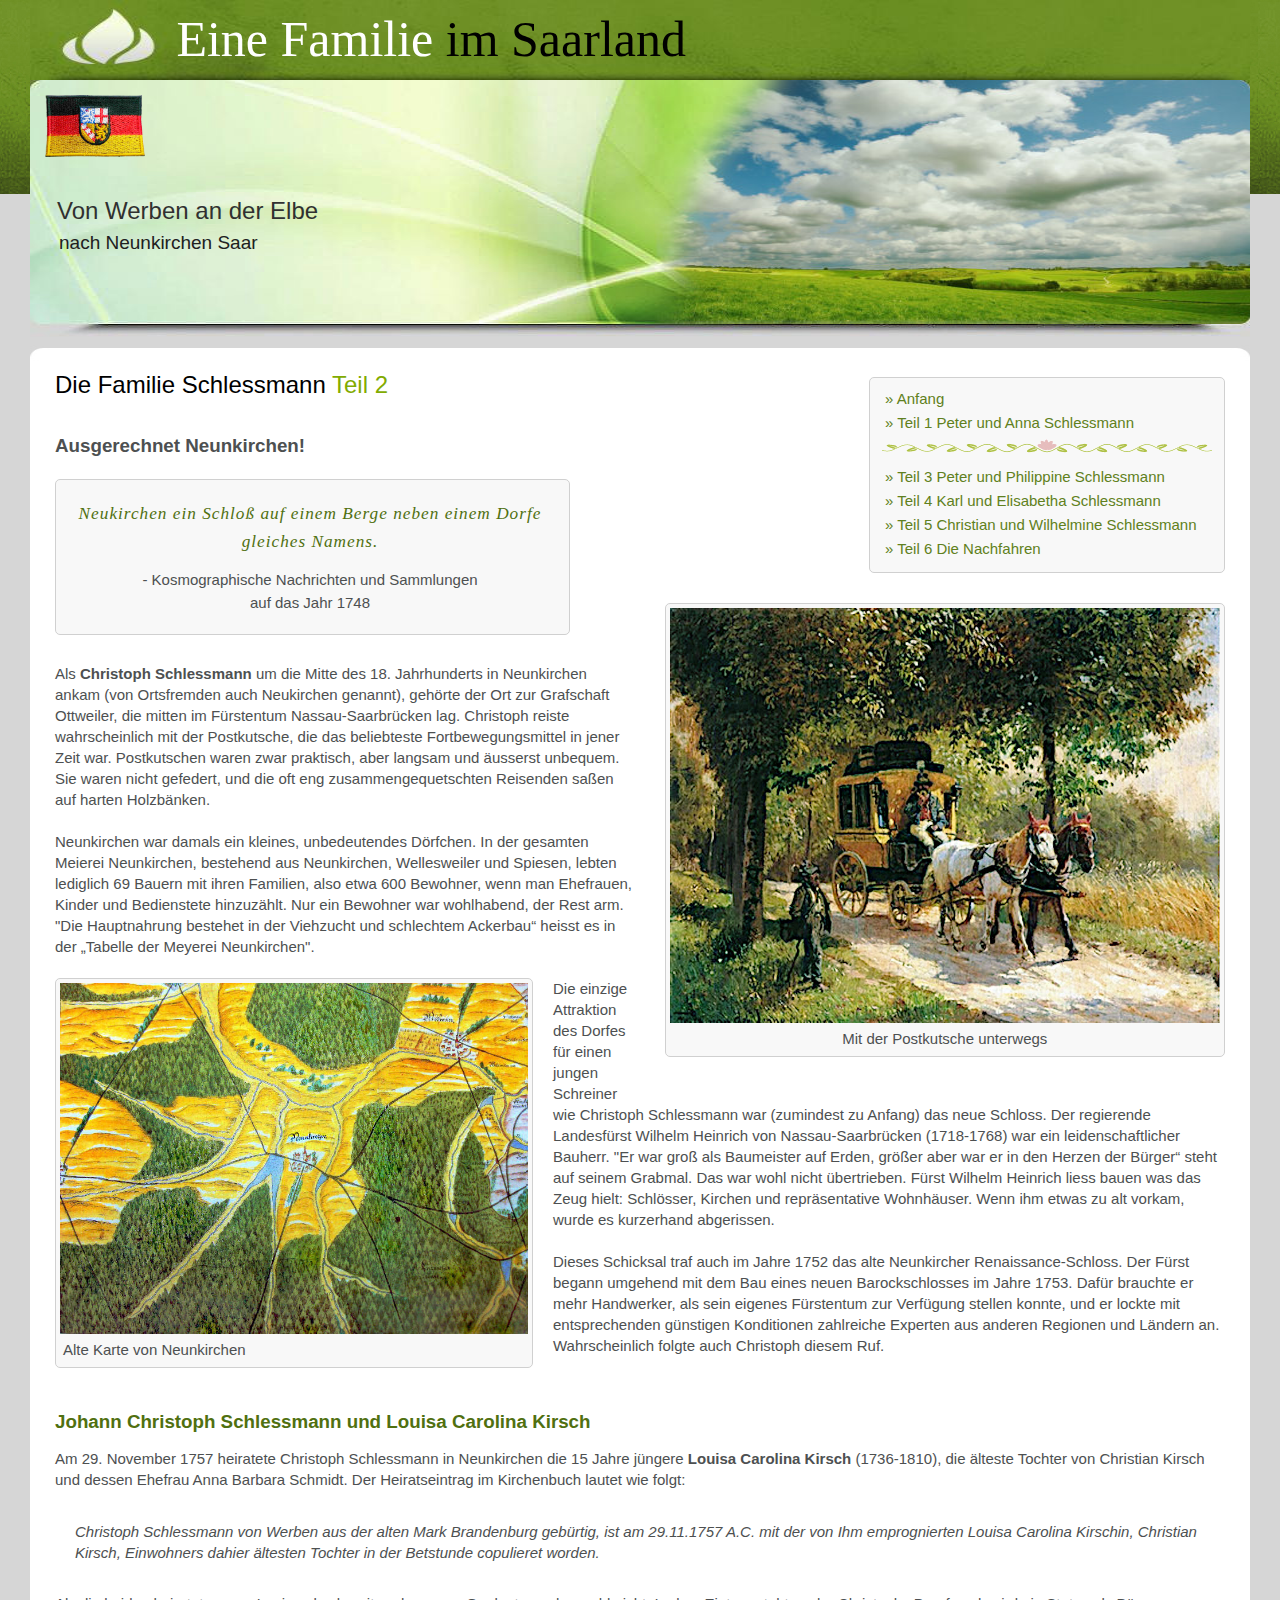
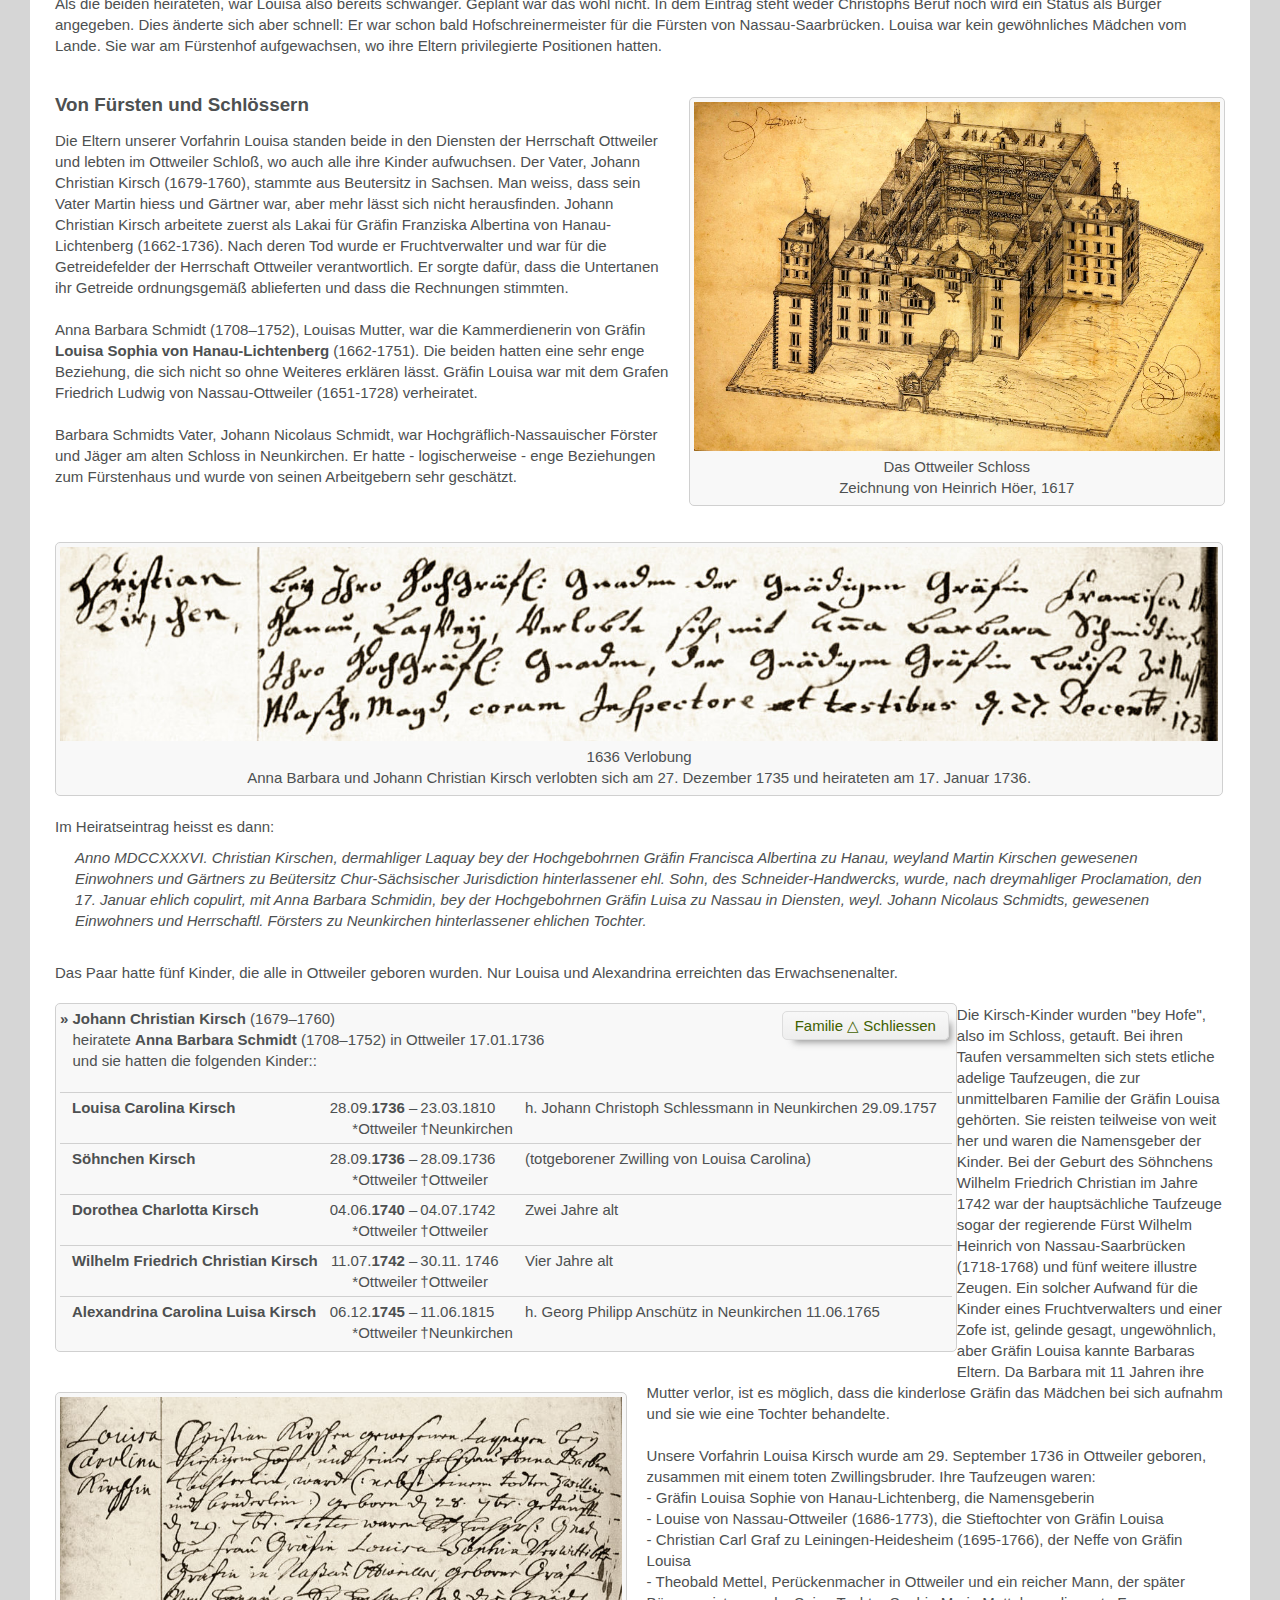
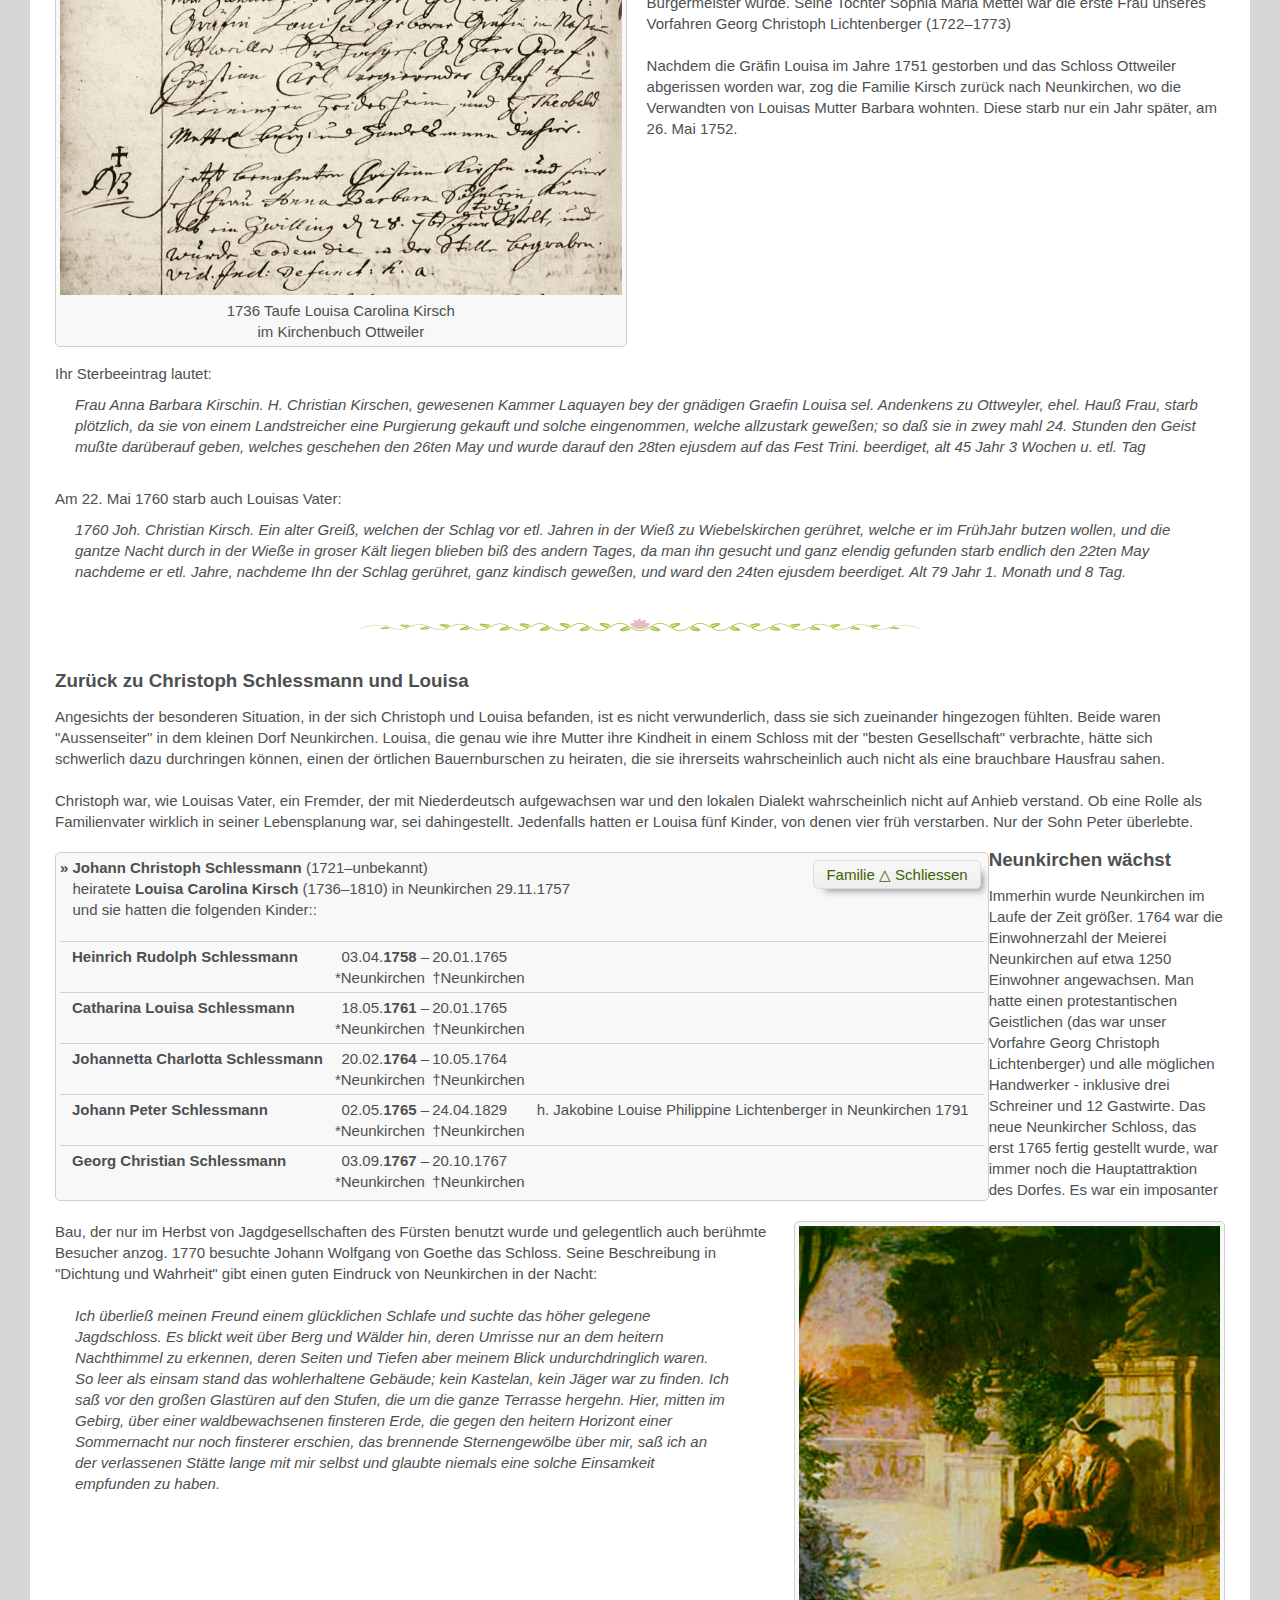
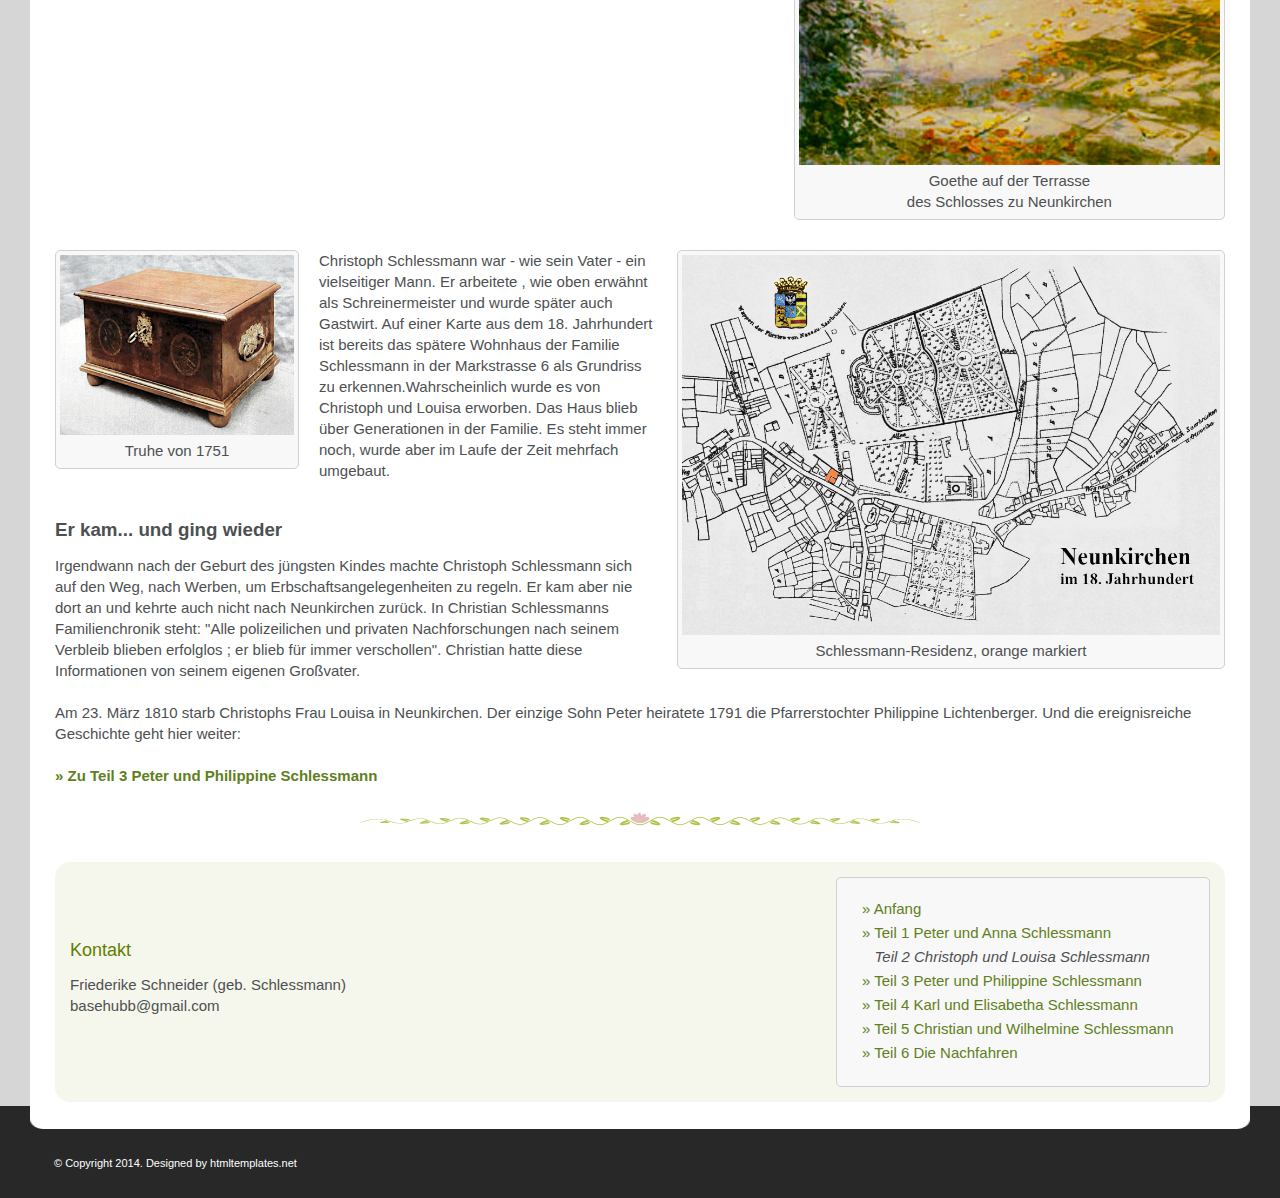
<file: schlessmann2.html>
<!DOCTYPE html>
<html lang="de">
<head>
  <meta charset="UTF-8">
  <title>All in the Family</title>
  <meta name="description" content="Schlessmann Familiengeschichte">
  <meta name="keywords" content="keyword1, keyword2, keyword3">
  <link href="res/style.css" rel="stylesheet" type="text/css">
  <link href="res/tree.css" rel="stylesheet" type="text/css">
  <link href="favicon.ico" rel="icon" type="image/x-icon">
  <script>
    function toggle(x) {
    var show=(mor.style.display=="none" || x==1) ? 1 : 0;
    mor.style.display=show ? "block" : mor.style.display="none";
    btm.innerHTML=show ? "Hide Tree" : "Show Tree";
    window.location.hash = "#btm";
    return false;
    }
  </script>
</head>
<body>
<div class="page-in">
<div class="page">
<div class="main">
<div class="header">
<div class="header-top">
<h1>Eine Familie <span>im Saarland</span></h1>
</div>
<div class="header-bottom">
<img src="res/saarland.png" alt="saarland" class="f-flag">
&nbsp;<p></p>
<h2>Von Werben an der Elbe</h2>
<h3>nach Neunkirchen Saar</h3>
</div>
</div>


<script src="navbar.txt"></script>

<div class="content">
<div class="row1">

<div class="display-table" style="float:right; width:48%; margin:10px 0px 10px 30px;">
<div>
<div class="rbox" style="width:330px; margin: 0px; padding:10px 12px 10px 12px;">
<p><a href="index.html">&raquo; Anfang </a></p>
<p><a href="schlessmann1.html">&raquo;  Teil 1 Peter und Anna Schlessmann</a></p>
<hr class="leaf" style="height:20px; margin:0px 0px 10px 0px;">
<p><a href="schlessmann3.html">&raquo;  Teil 3 Peter und Philippine Schlessmann</a></p>
<p><a href="schlessmann4.html">&raquo;  Teil 4 Karl und Elisabetha Schlessmann</a></p>
<p><a href="schlessmann5.html">&raquo;  Teil 5 Christian und Wilhelmine Schlessmann</a></p>
<p><a href="schlessmann6.html">&raquo;  Teil 6 Die Nachfahren</a></p>
</div>
</div>
<div>
<div class="rbox" style="text-align:center; width:98%; margin:30px 0px 20px 20px;" >
<img src="img/m1/kutsche.jpg" class="modal-img" onclick="clk(this)" alt="">
<p>Mit der Postkutsche unterwegs</p>
</div>
</div>
</div>




<div class="article-info box"></div>
<h1 class="title">Die Familie Schlessmann <span> Teil 2</span></h1>

<h6>Ausgerechnet Neunkirchen!</h6>


<div class="quote" style="width:40%; margin: 20px 16px 28px 0px;">
<i>Neukirchen ein Schloß auf einem Berge neben einem Dorfe gleiches Namens.
</i>
<p>- Kosmographische Nachrichten und Sammlungen<br> auf das Jahr 1748</p>
</div>

Als <b>Christoph Schlessmann</b> um die Mitte des 18. Jahrhunderts in Neunkirchen ankam (von Ortsfremden auch Neukirchen genannt), gehörte der Ort zur Grafschaft Ottweiler, die mitten im Fürstentum Nassau-Saarbrücken lag. Christoph reiste wahrscheinlich mit der Postkutsche, die das beliebteste Fortbewegungsmittel in jener Zeit war. Postkutschen waren zwar praktisch, aber langsam und äusserst unbequem. Sie waren nicht gefedert, und die oft eng zusammengequetschten Reisenden saßen auf harten Holzbänken.

<br><br>
Neunkirchen war damals ein kleines, unbedeutendes Dörfchen. In der gesamten Meierei Neunkirchen, bestehend aus Neunkirchen, Wellesweiler und Spiesen, lebten lediglich 69 Bauern mit ihren Familien, also etwa 600 Bewohner, wenn man Ehefrauen, Kinder und Bedienstete hinzuzählt. Nur ein Bewohner war wohlhabend, der Rest arm. "Die Hauptnahrung bestehet in der Viehzucht und schlechtem Ackerbau“ heisst es in der „Tabelle der Meyerei Neunkirchen". 

<br><br>



<div class="lbox" style="width:40%; margin:0px 20px 20px 0px;">
<img src="img/nk/1564_neunkirchen.jpg" class="modal-img" onclick="clk(this)" alt="">
<p>Alte Karte von Neunkirchen</p>
</div>

Die einzige Attraktion des Dorfes für einen jungen Schreiner wie Christoph Schlessmann war (zumindest zu Anfang) das neue Schloss. Der regierende Landesfürst Wilhelm Heinrich von Nassau-Saarbrücken (1718-1768) war ein leidenschaftlicher Bauherr. "Er war groß als Baumeister auf Erden, größer aber war er in den Herzen der Bürger“ steht auf seinem Grabmal. Das war wohl nicht übertrieben. Fürst Wilhelm Heinrich liess bauen was das Zeug hielt: Schlösser, Kirchen und repräsentative Wohnhäuser. Wenn ihm etwas zu alt vorkam, wurde es kurzerhand abgerissen.
<br><br>
Dieses Schicksal traf auch im Jahre 1752 das alte Neunkircher Renaissance-Schloss. Der Fürst begann umgehend mit dem Bau eines neuen Barockschlosses im Jahre 1753. Dafür brauchte er mehr Handwerker, als sein eigenes Fürstentum zur Verfügung stellen konnte, und er lockte mit entsprechenden günstigen Konditionen zahlreiche Experten aus anderen Regionen und Ländern an. Wahrscheinlich folgte auch Christoph diesem Ruf. 


<hr class="blank">


<h5><b>Johann Christoph Schlessmann und Louisa Carolina Kirsch</b></h5>


Am 29. November 1757 heiratete Christoph Schlessmann in Neunkirchen die 15 Jahre jüngere <b>Louisa Carolina Kirsch </b> (1736-1810), die älteste Tochter von Christian Kirsch und dessen Ehefrau Anna Barbara Schmidt. Der Heiratseintrag im Kirchenbuch lautet wie folgt: <br>
<br>

<div class="quotebox">
<i>
Christoph Schlessmann von Werben aus der alten Mark Brandenburg gebürtig, ist am 29.11.1757 A.C. mit der von Ihm emprognierten Louisa Carolina Kirschin, Christian Kirsch, Einwohners dahier ältesten Tochter in der Betstunde copulieret worden.
</i>
</div>




<hr class="blank h20">

Als die beiden heirateten, war Louisa also bereits schwanger. Geplant war das wohl nicht. In dem Eintrag steht weder Christophs Beruf noch wird ein Status als Bürger angegeben. Dies änderte sich aber schnell: Er war schon bald Hofschreinermeister für die Fürsten von Nassau-Saarbrücken. Louisa war kein gewöhnliches Mädchen vom Lande. Sie war am Fürstenhof aufgewachsen, wo ihre Eltern  privilegierte Positionen hatten. 

<br><br>



<div class="rbox" style="text-align:center; width:45%; margin:20px 0px 20px 20px;" >
<img src="img/m1/schloss_otw.jpg" class="modal-img" onclick="clk(this)" alt="">
<p>Das Ottweiler Schloss<br>
Zeichnung von Heinrich Höer, 1617</p>
</div>

<h6>Von Fürsten und Schlössern</h6>



Die Eltern unserer Vorfahrin Louisa standen beide in den Diensten der Herrschaft Ottweiler und lebten im Ottweiler Schloß, wo auch alle ihre Kinder aufwuchsen. 


Der Vater, Johann Christian Kirsch (1679-1760), stammte aus Beutersitz in Sachsen. Man weiss, dass sein Vater Martin hiess und Gärtner war, aber mehr lässt sich nicht herausfinden. Johann Christian Kirsch arbeitete zuerst als Lakai für Gräfin Franziska Albertina von Hanau-Lichtenberg (1662-1736). Nach deren Tod wurde er Fruchtverwalter und war für die Getreidefelder der Herrschaft Ottweiler verantwortlich. Er sorgte dafür, dass die Untertanen ihr Getreide ordnungsgemäß ablieferten und dass die Rechnungen stimmten.
<br><br>
Anna Barbara Schmidt  (1708–1752), Louisas Mutter, war die Kammerdienerin von Gräfin <b>Louisa Sophia von Hanau-Lichtenberg </b> (1662-1751). Die beiden hatten eine sehr enge Beziehung, die sich nicht so ohne Weiteres erklären lässt. Gräfin Louisa war mit dem Grafen Friedrich Ludwig von Nassau-Ottweiler (1651-1728) verheiratet.
<br>
<br>
Barbara Schmidts Vater, Johann Nicolaus Schmidt, war Hochgräflich-Nassauischer Förster und Jäger am alten Schloss in Neunkirchen. Er hatte - logischerweise - enge Beziehungen zum Fürstenhaus und wurde von seinen Arbeitgebern sehr geschätzt.
<br>
<br>


<div class="lbox" style="text-align:center; width:99%; margin:16px 20px 20px 0px;" >
<img src="img/m1/1636_verlobung.jpg" class="modal-img" onclick="clk(this)" alt="">
<p>1636 Verlobung<br>
Anna Barbara und Johann Christian Kirsch verlobten sich am 27. Dezember 1735 und heirateten am 17. Januar 1736.
</p>
</div>


<br><br>
Im Heiratseintrag heisst es dann:

<div class="quotebox">
<i>
Anno MDCCXXXVI. Christian Kirschen, dermahliger Laquay bey der Hochgebohrnen Gräfin Francisca Albertina zu Hanau, weyland Martin Kirschen gewesenen Einwohners und Gärtners zu Beütersitz Chur-Sächsischer Jurisdiction hinterlassener ehl. Sohn, des Schneider-Handwercks, wurde, nach dreymahliger Proclamation, den 17. Januar ehlich copulirt, mit Anna Barbara Schmidin, bey der Hochgebohrnen Gräfin Luisa zu Nassau in Diensten, weyl. Johann Nicolaus Schmidts, gewesenen Einwohners und Herrschaftl. Försters zu Neunkirchen hinterlassener ehlichen Tochter.
</i>
</div>

<br>
Das Paar hatte fünf Kinder, die alle in Ottweiler geboren wurden. Nur Louisa und Alexandrina erreichten das Erwachsenenalter.

    <div class="lbox fambase">
    <button type='button' class='b1' onclick='return Togl(bjck,jck,"#jck")'
    id='bjck'>Familie &#9651; Schliessen</button>
    <b>&raquo;&nbsp;Johann Christian Kirsch</b> (1679–1760)<br>
    &nbsp;&nbsp;&nbsp;heiratete <b>Anna Barbara Schmidt</b> (1708–1752)
    in Ottweiler 17.01.1736
    <div id='jck' style='display:block'>
    &nbsp;&nbsp;&nbsp;und sie hatten die folgenden Kinder::
    <br><br>
    <table class='family'>
      <tr><td><b>Louisa Carolina Kirsch</b></td>
          <td>28.09.<b>1736</b>&nbsp;–<br>
              *Ottweiler</td>
          <td>23.03.1810<br>
              &#8224;Neunkirchen</td>
          <td>h. Johann Christoph Schlessmann in Neunkirchen 29.09.1757</td>
          <td></td></tr>
      <tr><td><b>Söhnchen Kirsch</b></td>
          <td>28.09.<b>1736</b>&nbsp;–<br>
              *Ottweiler</td>
          <td>28.09.1736<br>
              &#8224;Ottweiler</td>
          <td>(totgeborener Zwilling von Louisa Carolina)</td>
          <td>
          </td>
          </tr>
      <tr><td><b>Dorothea Charlotta Kirsch</b></td>
          <td>04.06.<b>1740</b>&nbsp;–<br>
              *Ottweiler</td>
          <td>04.07.1742<br>
              &#8224;Ottweiler</td>
          <td>Zwei Jahre alt</td>
          <td>
          </td>
          </tr>
      <tr><td><b>Wilhelm Friedrich Christian Kirsch</b></td>
          <td>11.07.<b>1742</b>&nbsp;–<br>
              *Ottweiler</td>
          <td>30.11. 1746<br>
              &#8224;Ottweiler</td>
          <td>Vier Jahre alt</td>
          <td>
          </td>
          </tr>
      <tr><td><b>Alexandrina Carolina Luisa Kirsch</b></td>
          <td>06.12.<b>1745</b>&nbsp;–<br>
              *Ottweiler</td>
          <td>11.06.1815<br>
              &#8224;Neunkirchen</td>
          <td>h. Georg Philipp Anschütz in Neunkirchen 11.06.1765</td>
          <td></td></tr>
    </table>
    </div>
    </div>


<br><br>
Die Kirsch-Kinder wurden "bey Hofe", also im Schloss, getauft. Bei ihren Taufen versammelten sich stets  etliche adelige Taufzeugen, die zur unmittelbaren Familie der Gräfin Louisa gehörten. Sie reisten teilweise von weit her und waren die Namensgeber der Kinder. Bei der Geburt des Söhnchens Wilhelm Friedrich Christian im Jahre 1742 war der hauptsächliche Taufzeuge sogar der regierende Fürst Wilhelm Heinrich von Nassau-Saarbrücken (1718-1768) und fünf weitere illustre Zeugen. 



<div class="lbox" style="width:48%; text-align:center; margin:20px 20px 10px 0px;">
<img src="img/m1/1736_taufe_louisa_detail.jpg" class="modal-img" onclick="clk(this)" alt="">
1736 Taufe Louisa Carolina Kirsch<br>
im Kirchenbuch Ottweiler
</div>





Ein solcher Aufwand für die Kinder eines Fruchtverwalters und einer Zofe ist, gelinde gesagt, ungewöhnlich, aber Gräfin Louisa kannte Barbaras Eltern. Da Barbara mit 11 Jahren ihre Mutter verlor, ist es möglich, dass die kinderlose Gräfin das Mädchen bei sich aufnahm und sie wie eine Tochter behandelte. 


<br><br>
Unsere Vorfahrin Louisa Kirsch wurde am 29. September 1736 in Ottweiler geboren, zusammen mit einem toten Zwillingsbruder. Ihre Taufzeugen waren:
<br>
- Gräfin Louisa Sophie von Hanau-Lichtenberg, die Namensgeberin <br>
- Louise von Nassau-Ottweiler (1686-1773), die Stieftochter von Gräfin Louisa <br>
- Christian Carl Graf zu Leiningen-Heidesheim (1695-1766), der Neffe von Gräfin Louisa <br>
- Theobald Mettel, Perückenmacher in Ottweiler und ein reicher Mann, der später Bürgermeister wurde. Seine  Tochter Sophia Maria Mettel war die erste Frau unseres Vorfahren Georg Christoph Lichtenberger (1722–1773)

<br><br>
Nachdem die Gräfin Louisa im Jahre 1751 gestorben und das Schloss Ottweiler abgerissen worden war, zog die Familie Kirsch zurück nach Neunkirchen, wo die Verwandten von Louisas Mutter Barbara wohnten. Diese   starb nur ein Jahr später, am 26. Mai 1752. 
<br>

<hr class="blank">

 Ihr Sterbeeintrag lautet:
<br>

<div class="quotebox">
<i>
Frau Anna Barbara Kirschin. H. Christian Kirschen, gewesenen Kammer Laquayen bey der gnädigen Graefin Louisa sel. Andenkens zu Ottweyler, ehel. Hauß Frau, starb plötzlich, da sie von einem Landstreicher eine Purgierung gekauft und solche eingenommen, welche allzustark geweßen; so daß sie in zwey mahl 24. Stunden den Geist mußte darüberauf geben, welches geschehen den 26ten May und wurde darauf den 28ten ejusdem auf das Fest Trini. beerdiget, alt 45 Jahr 3 Wochen u. etl. Tag
</i>
</div>

<br>
Am 22. Mai 1760 starb auch Louisas Vater:
<br>
<div class="quotebox">
<i>
1760 Joh. Christian Kirsch. Ein alter Greiß, welchen der Schlag vor etl. Jahren in der Wieß zu Wiebelskirchen gerühret, welche er im FrühJahr butzen wollen, und die gantze Nacht durch in der Wieße in groser Kält liegen blieben biß des andern Tages, da man ihn gesucht und ganz elendig gefunden starb endlich den 22ten May nachdeme er etl. Jahre, nachdeme Ihn der Schlag gerühret, ganz kindisch geweßen, und ward den 24ten ejusdem beerdiget. Alt 79 Jahr 1. Monath und 8 Tag.
</i>
</div>


<hr class="leaf">

<h6>Zurück zu Christoph Schlessmann und Louisa</h6>

 Angesichts der besonderen Situation, in der sich Christoph und Louisa befanden, ist es nicht verwunderlich, dass sie sich zueinander hingezogen fühlten. Beide waren "Aussenseiter" in dem kleinen Dorf Neunkirchen. Louisa, die genau wie ihre Mutter ihre Kindheit in einem Schloss mit der "besten Gesellschaft" verbrachte, hätte sich schwerlich dazu durchringen können, einen der örtlichen Bauernburschen zu heiraten, die sie ihrerseits wahrscheinlich auch nicht als eine brauchbare Hausfrau sahen.  
<br><br>

<!--Bild Landschaft Neunkirchen historisch-->

Christoph war, wie Louisas Vater, ein Fremder, der mit Niederdeutsch aufgewachsen war und den lokalen Dialekt wahrscheinlich nicht auf Anhieb verstand. Ob eine Rolle als Familienvater wirklich in seiner Lebensplanung war, sei dahingestellt. Jedenfalls hatten er Louisa fünf Kinder, von denen vier früh verstarben. Nur der Sohn Peter überlebte.

<br>

 <div class="lbox fambase">
    <button type='button' class='b1' onclick='return Togl(bjcs,jcs,"#jcs")'
    id='bjcs'>Familie &#9651; Schliessen</button>
    <b>&raquo;&nbsp;Johann Christoph Schlessmann</b> (1721–unbekannt) <br>
    &nbsp;&nbsp;&nbsp;heiratete <b>Louisa Carolina Kirsch</b> (1736–1810)
    in Neunkirchen 29.11.1757
    <div id='jcs' style='display:block'>
    &nbsp;&nbsp;&nbsp;und sie hatten die folgenden Kinder::
    <br><br>
    <table class='family'>
      <tr><td><b>Heinrich Rudolph Schlessmann</b></td>
          <td>03.04.<b>1758</b>&nbsp;–<br>
              *Neunkirchen&nbsp;</td>
          <td>20.01.1765<br>
              &#8224;Neunkirchen</td>
          <td></td>
          <td>
          </td>
          </tr>
      <tr><td><b>Catharina Louisa Schlessmann</b></td>
          <td>18.05.<b>1761</b>&nbsp;–<br>
              *Neunkirchen&nbsp;</td>
          <td>20.01.1765<br>
              &#8224;Neunkirchen</td>
          <td></td>
          <td>
          </td>
          </tr>
      <tr><td><b>Johannetta Charlotta Schlessmann</b></td>
          <td>20.02.<b>1764</b>&nbsp;–<br>
              *Neunkirchen&nbsp;</td>
          <td>10.05.1764<br>
              &#8224;Neunkirchen</td>
          <td></td>
          <td>
          </td>
          </tr>
      <tr><td><b>Johann Peter Schlessmann</b></td>
          <td>02.05.<b>1765</b>&nbsp;–<br>
              *Neunkirchen&nbsp;</td>
          <td>24.04.1829<br>
              &#8224;Neunkirchen</td>
          <td>h. Jakobine Louise Philippine Lichtenberger in Neunkirchen 1791</td>
          <td></td></tr>
      <tr><td><b>Georg Christian Schlessmann</b></td>
          <td>03.09.<b>1767</b>&nbsp;–<br>
              *Neunkirchen&nbsp;</td>
          <td>20.10.1767<br>
              &#8224;Neunkirchen</td>
          <td></td>
          <td>
          </td>
          </tr>

    </table>
    </div>
    </div>

<div class="rbox t-center" style="width:36%; margin:0px 0px 10px 20px;">
<img src="img/nk/goethe.jpg" class="modal-img" onclick="clk(this)" alt="">
<p>Goethe auf der Terrasse<br> des Schlosses zu Neunkirchen </p>
</div>

<h6>Neunkirchen wächst</h6>

Immerhin wurde Neunkirchen im Laufe der Zeit größer. 1764 war die Einwohnerzahl der Meierei Neunkirchen  auf etwa 1250 Einwohner angewachsen. Man hatte  einen protestantischen Geistlichen (das war unser Vorfahre Georg Christoph Lichtenberger) und alle möglichen Handwerker - inklusive drei Schreiner und 12 Gastwirte. Das neue Neunkircher Schloss, das erst 1765 fertig gestellt wurde, war immer noch die Hauptattraktion des Dorfes. Es war ein imposanter Bau, der nur im Herbst von Jagdgesellschaften des Fürsten benutzt wurde und gelegentlich auch berühmte Besucher anzog. 1770 besuchte Johann Wolfgang von Goethe das Schloss. Seine Beschreibung in "Dichtung und Wahrheit" gibt einen guten Eindruck von Neunkirchen in der Nacht:
<br><br>

<div style="width:56%; margin:0px 20px 10px 20px;">
<i>
Ich überließ meinen Freund einem glücklichen Schlafe und suchte das höher gelegene Jagdschloss. Es blickt weit über Berg und Wälder hin, deren Umrisse nur an dem heitern Nachthimmel zu erkennen, deren Seiten und Tiefen aber meinem Blick undurchdringlich waren. So leer als einsam stand das wohlerhaltene Gebäude; kein Kastelan, kein Jäger war zu finden. Ich saß vor den großen Glastüren auf den Stufen, die um die ganze Terrasse hergehn. Hier, mitten im Gebirg, über einer waldbewachsenen finsteren Erde, die gegen den heitern Horizont einer Sommernacht nur noch finsterer erschien, das brennende Sternengewölbe über mir, saß ich an der verlassenen Stätte lange mit mir selbst und glaubte niemals eine solche Einsamkeit empfunden zu haben.
</i>
</div>



<hr class="blank h20">


<div class="rbox t-center" style="width:46%; margin:0px 0px 10px 20px;">
<img src="img/nk/18_jh_nk.jpg" class="modal-img" onclick="clk(this)" alt="">
<p>Schlessmann-Residenz, orange markiert</p>
</div>


<div class="lbox t-center" style="width:20%; margin:0px 20px 10px 0px;">
<img src="img/nk/truhe.jpg" class="modal-img" onclick="clk(this)" alt="">
<p>Truhe von 1751</p>
</div>


Christoph Schlessmann war - wie sein Vater - ein vielseitiger Mann. Er arbeitete , wie oben erwähnt als Schreinermeister und wurde später auch Gastwirt. 


<!--Bild: Truhe-->

Auf einer Karte aus dem 18. Jahrhundert ist bereits das spätere Wohnhaus der Familie Schlessmann in der Markstrasse 6 als Grundriss zu erkennen.Wahrscheinlich wurde es von Christoph und Louisa erworben. Das Haus blieb über Generationen in der Familie. Es steht immer noch, wurde aber im Laufe der Zeit mehrfach umgebaut. 
<br><br>


<!--Karte und eventuell Haus-->


<h6>Er kam... und ging wieder</h6>

Irgendwann nach der Geburt des jüngsten Kindes machte Christoph Schlessmann sich auf den Weg,  nach Werben, um Erbschaftsangelegenheiten zu regeln. Er kam aber nie dort an und kehrte auch nicht nach Neunkirchen zurück. In Christian Schlessmanns Familienchronik steht: "Alle polizeilichen und privaten Nachforschungen nach seinem Verbleib blieben erfolglos ; er blieb für immer verschollen". Christian hatte diese Informationen von seinem eigenen Großvater.
<br><br>

Am 23. März 1810 starb Christophs Frau Louisa in Neunkirchen. 
Der einzige Sohn Peter heiratete 1791 die Pfarrerstochter Philippine Lichtenberger. Und die ereignisreiche Geschichte geht hier weiter:
<br><br> 

<p><a href="schlessmann3.html"><b>&raquo; Zu Teil 3 Peter und Philippine Schlessmann</b></a></p>


<hr class="leaf">

</div>


<div class="row2">
<div class="rbox" style="width:330px; margin:0px 0px 0px 20px; padding:20px 20px 20px 22px;">
<p><a href="index.html">&raquo; Anfang </a></p>
<p><a href="schlessmann1.html">&raquo;  Teil 1 Peter und Anna Schlessmann</a></p>
<p><i>&nbsp;&nbsp; Teil 2 Christoph und Louisa Schlessmann</i></p>
<p><a href="schlessmann3.html">&raquo;  Teil 3 Peter und Philippine Schlessmann</a></p>
<p><a href="schlessmann4.html">&raquo;  Teil 4 Karl und Elisabetha Schlessmann</a></p>
<p><a href="schlessmann5.html">&raquo;  Teil 5 Christian und Wilhelmine Schlessmann</a></p>
<p><a href="schlessmann6.html">&raquo;  Teil 6 Die Nachfahren</a></p>
</div>
<hr class="blank h30" style="width:500px;">
<hr class="blank h30" style="width:500px;">
<h2 class="subtitle"> <span>Kontakt</span></h2>
Friederike Schneider (geb. Schlessmann)<br>
basehubb@gmail.com
</div>

</div>
</div>

<div class="footer">
<p>&copy; Copyright 2014. Designed by <a target="blank" href="http://www.htmltemplates.net">htmltemplates.net</a>
</p>
</div>

</div>
</div>

</body></html>
</file>
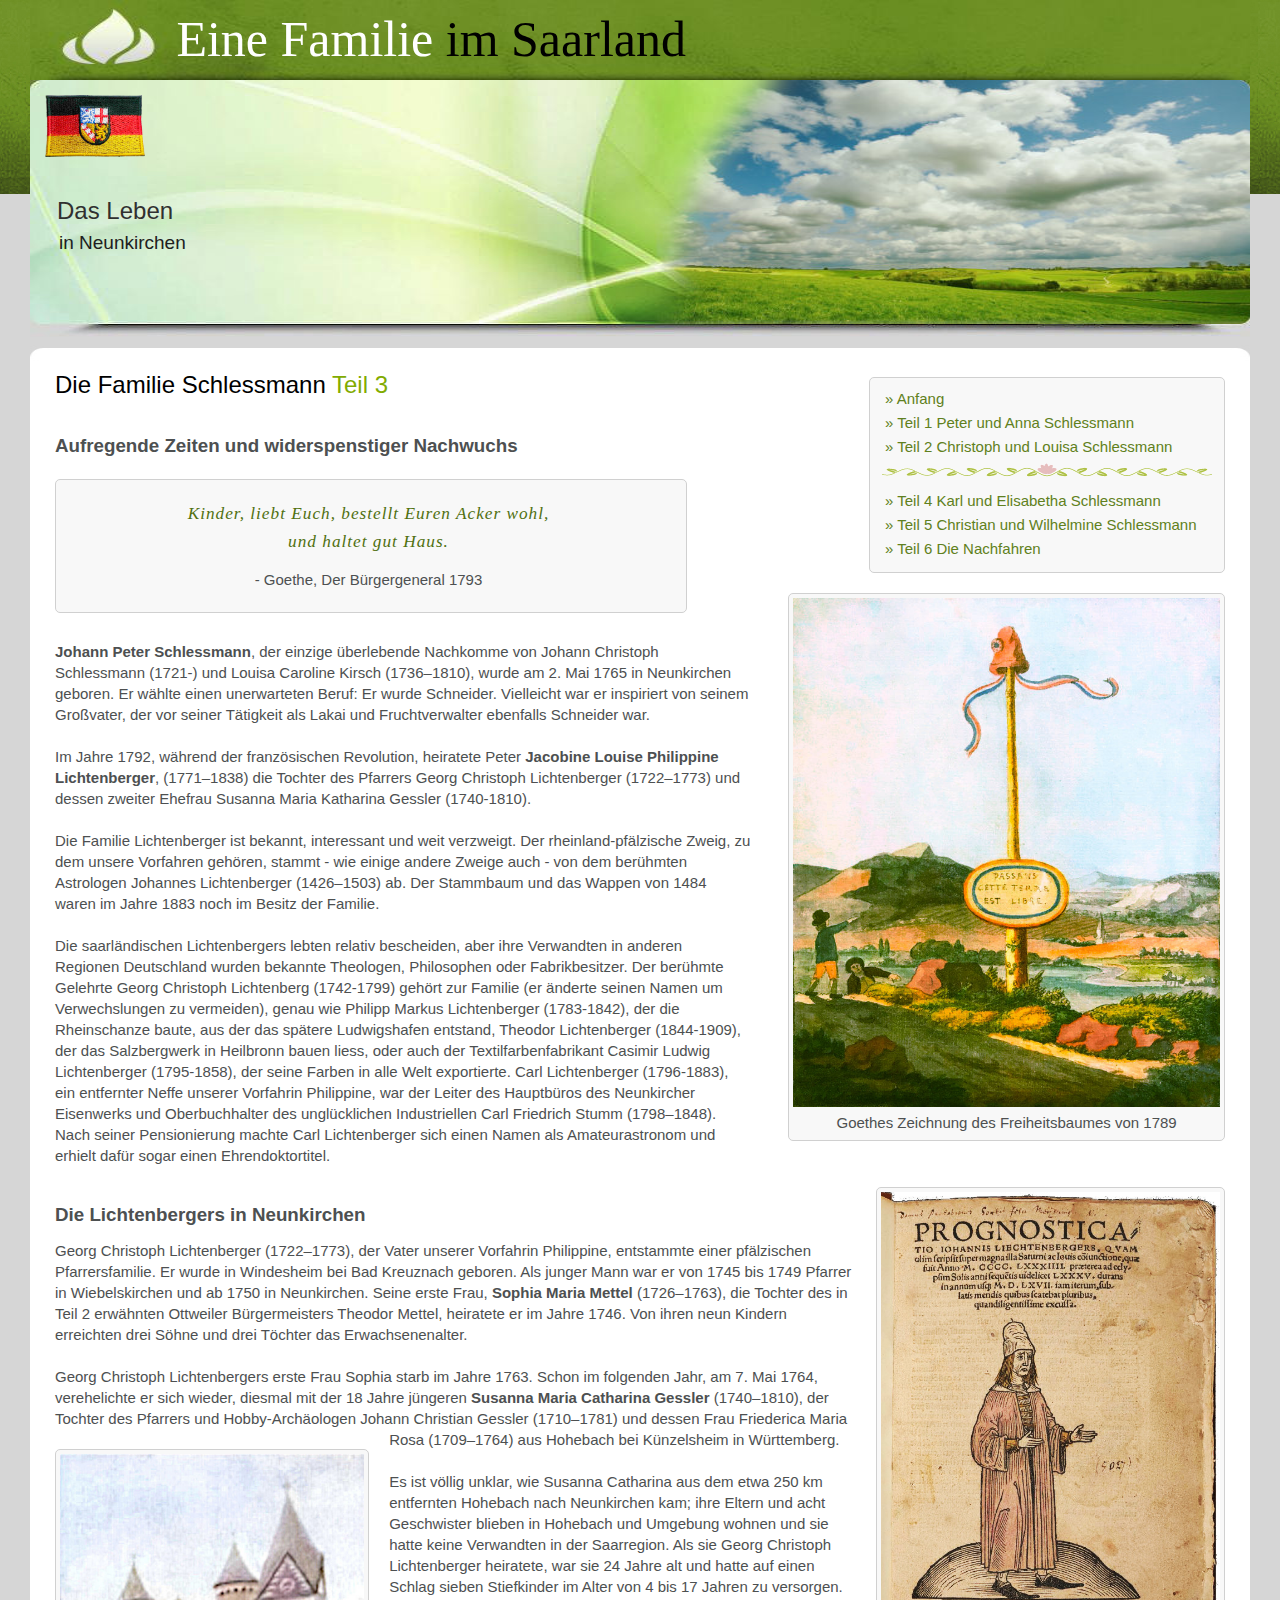
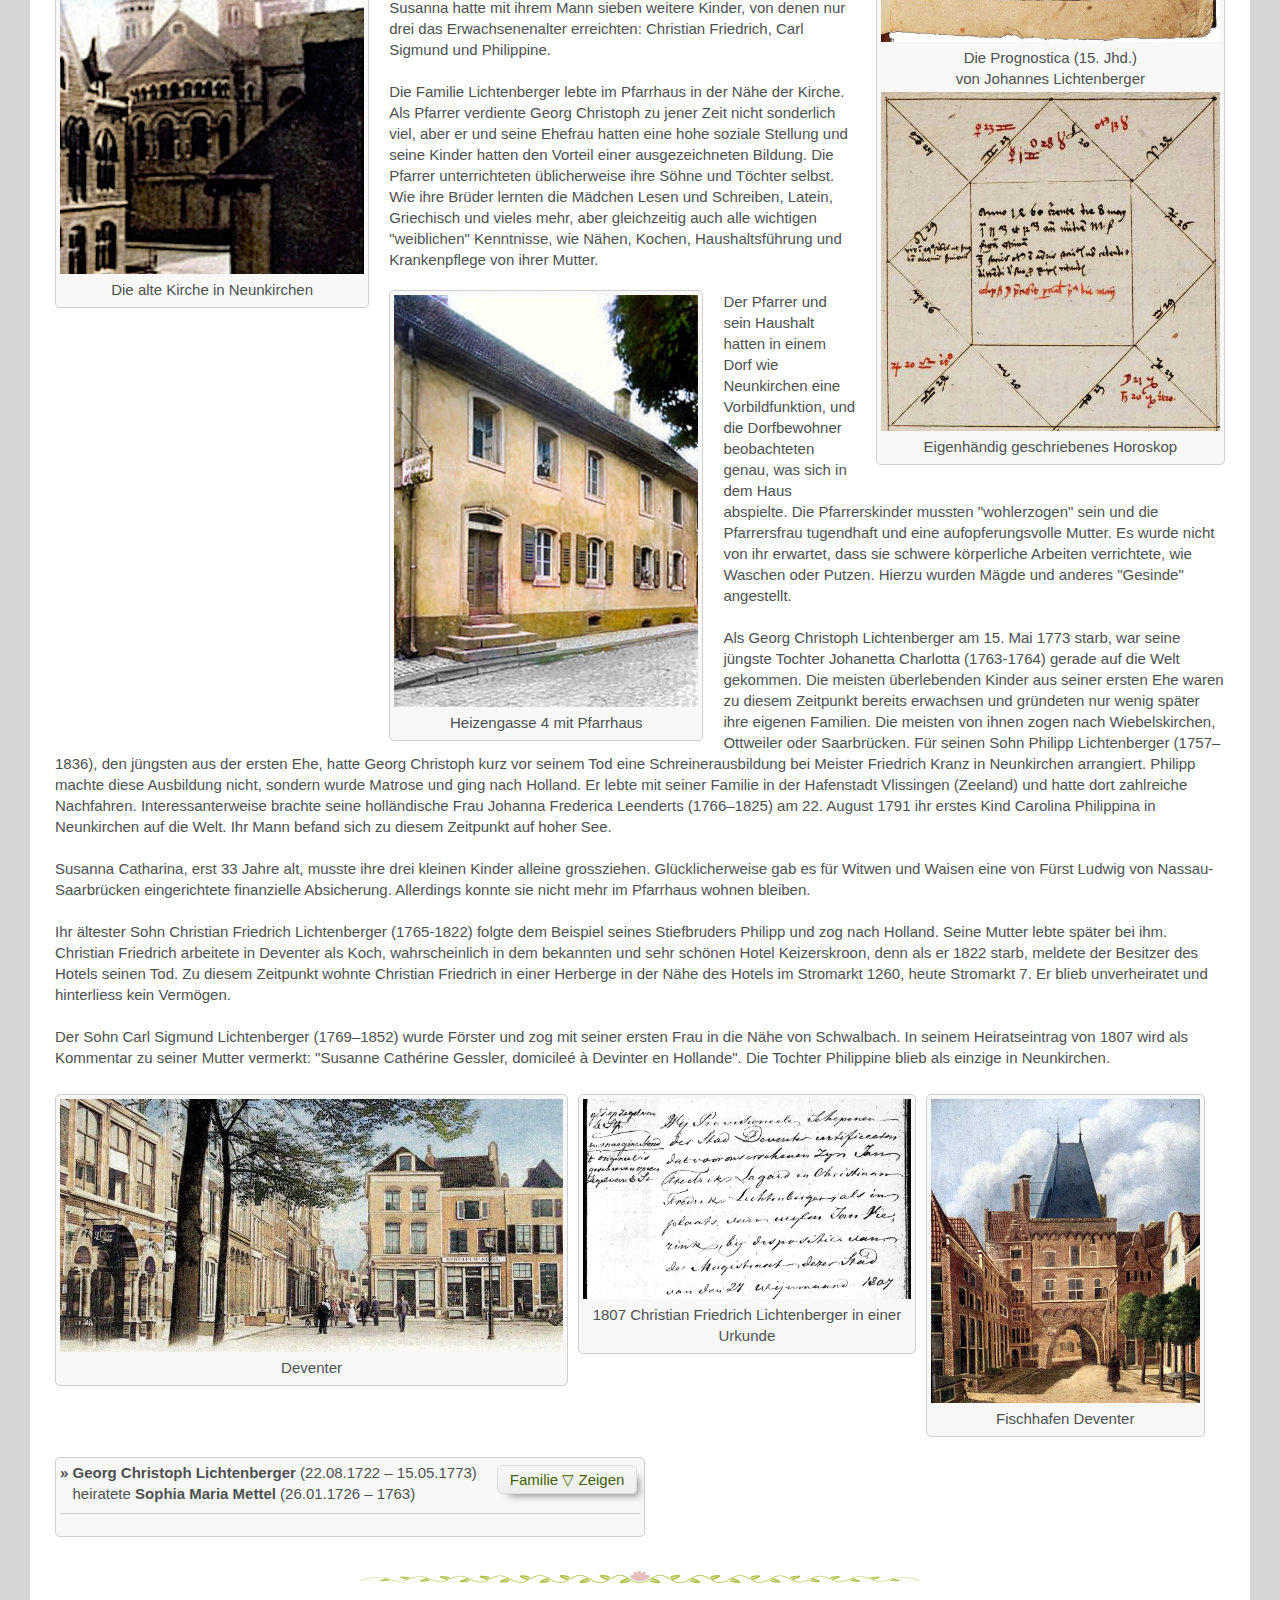
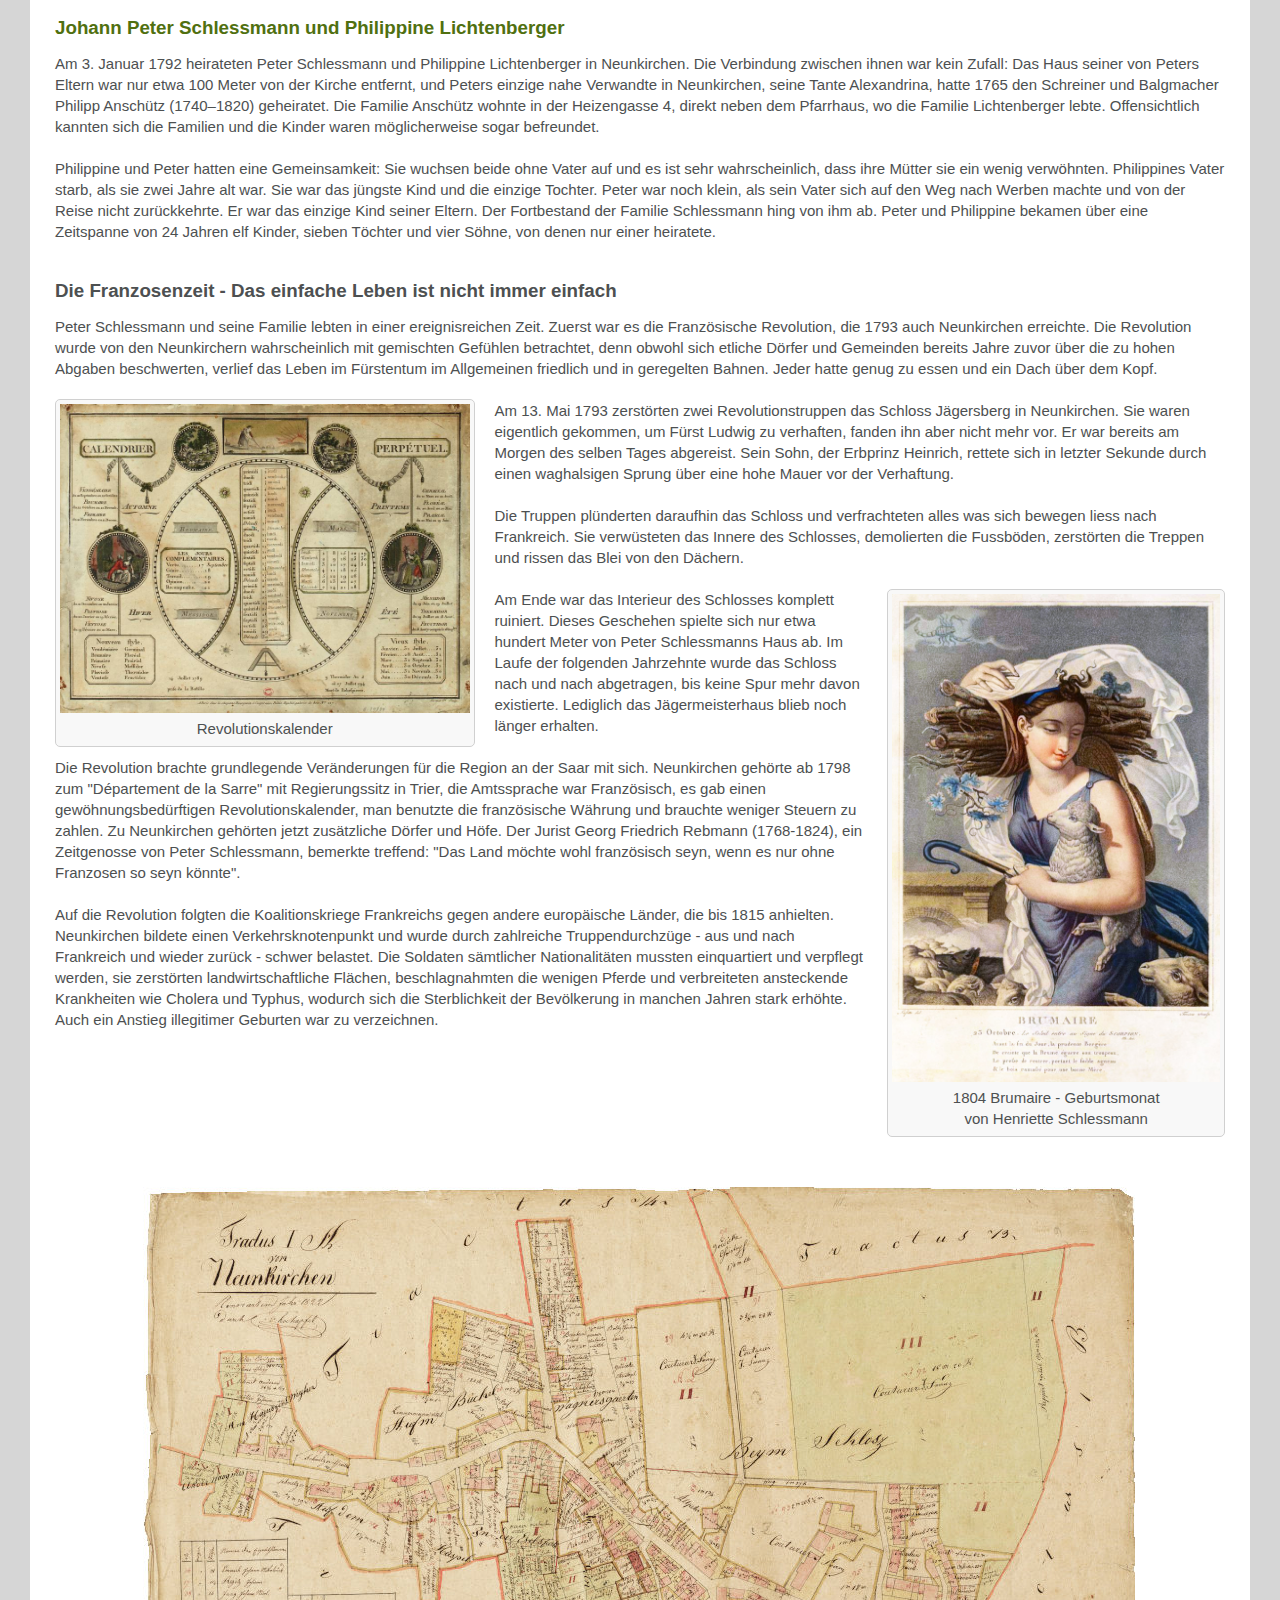
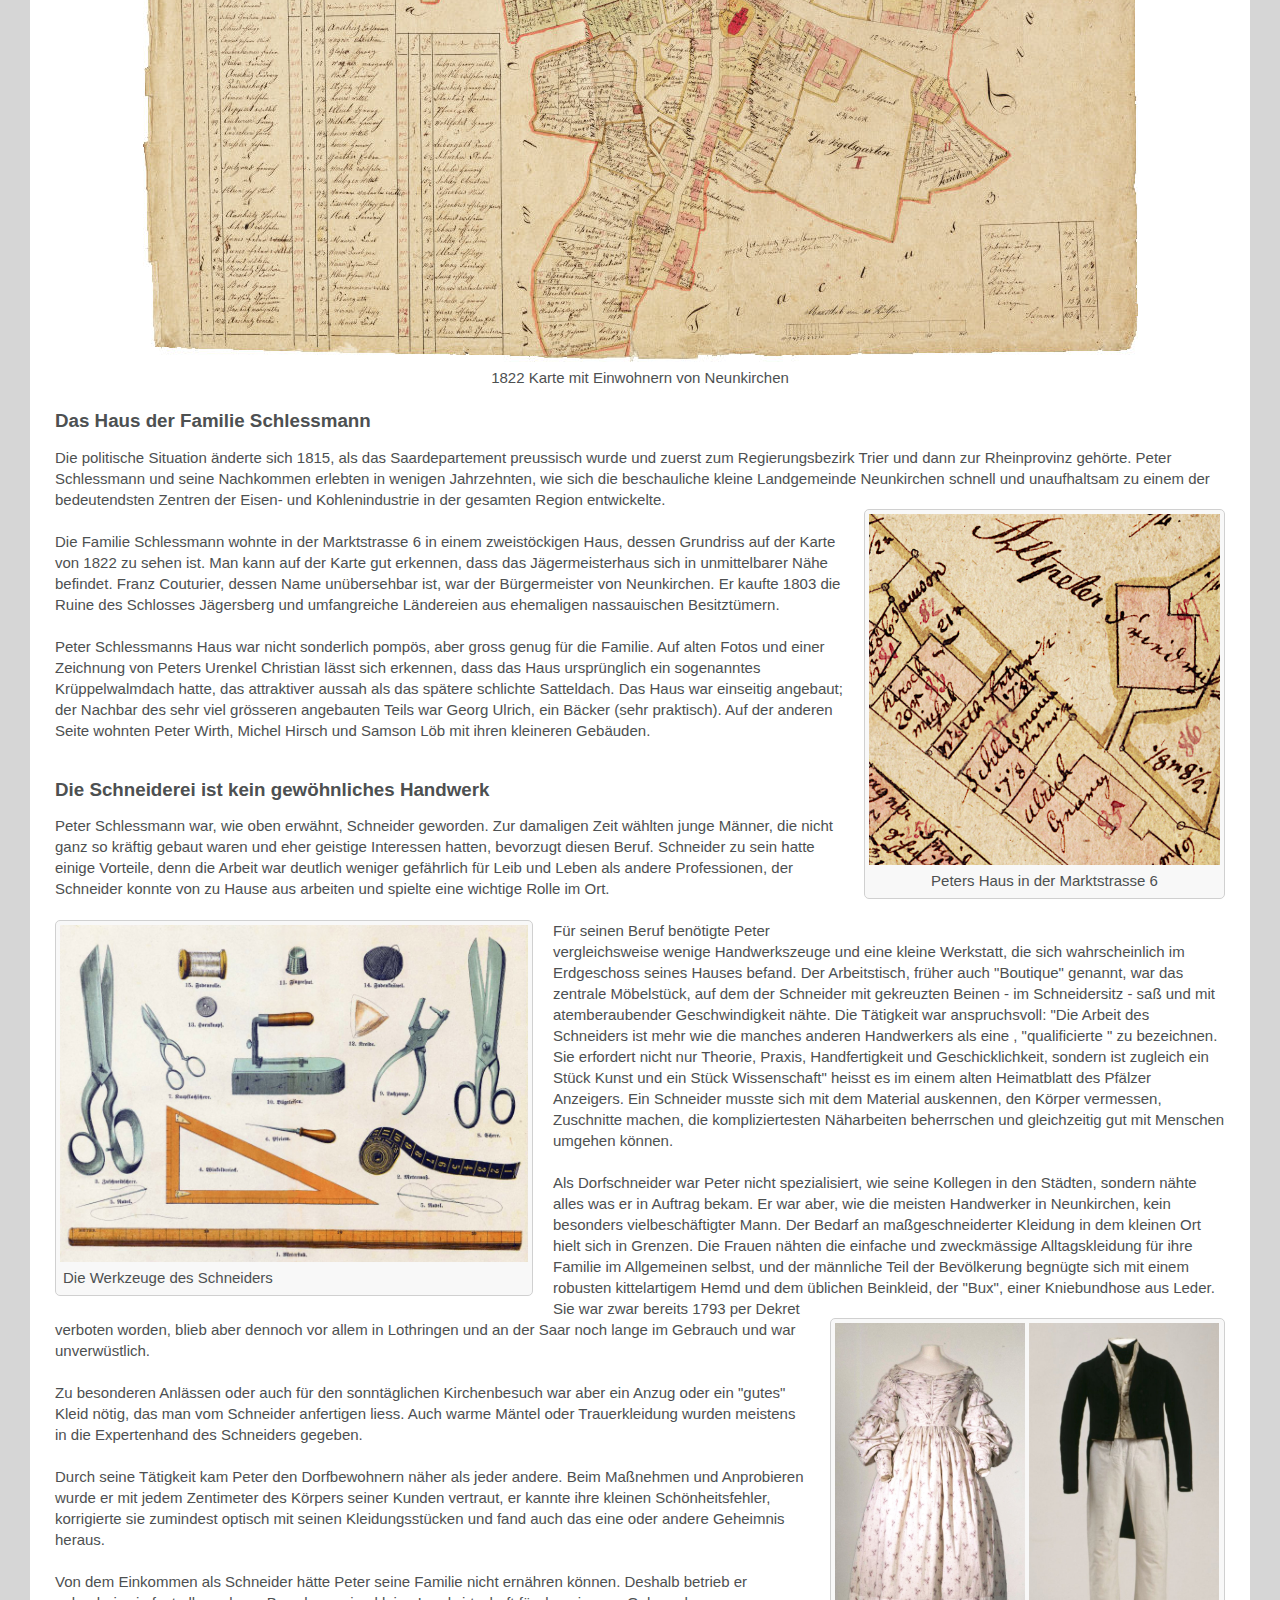
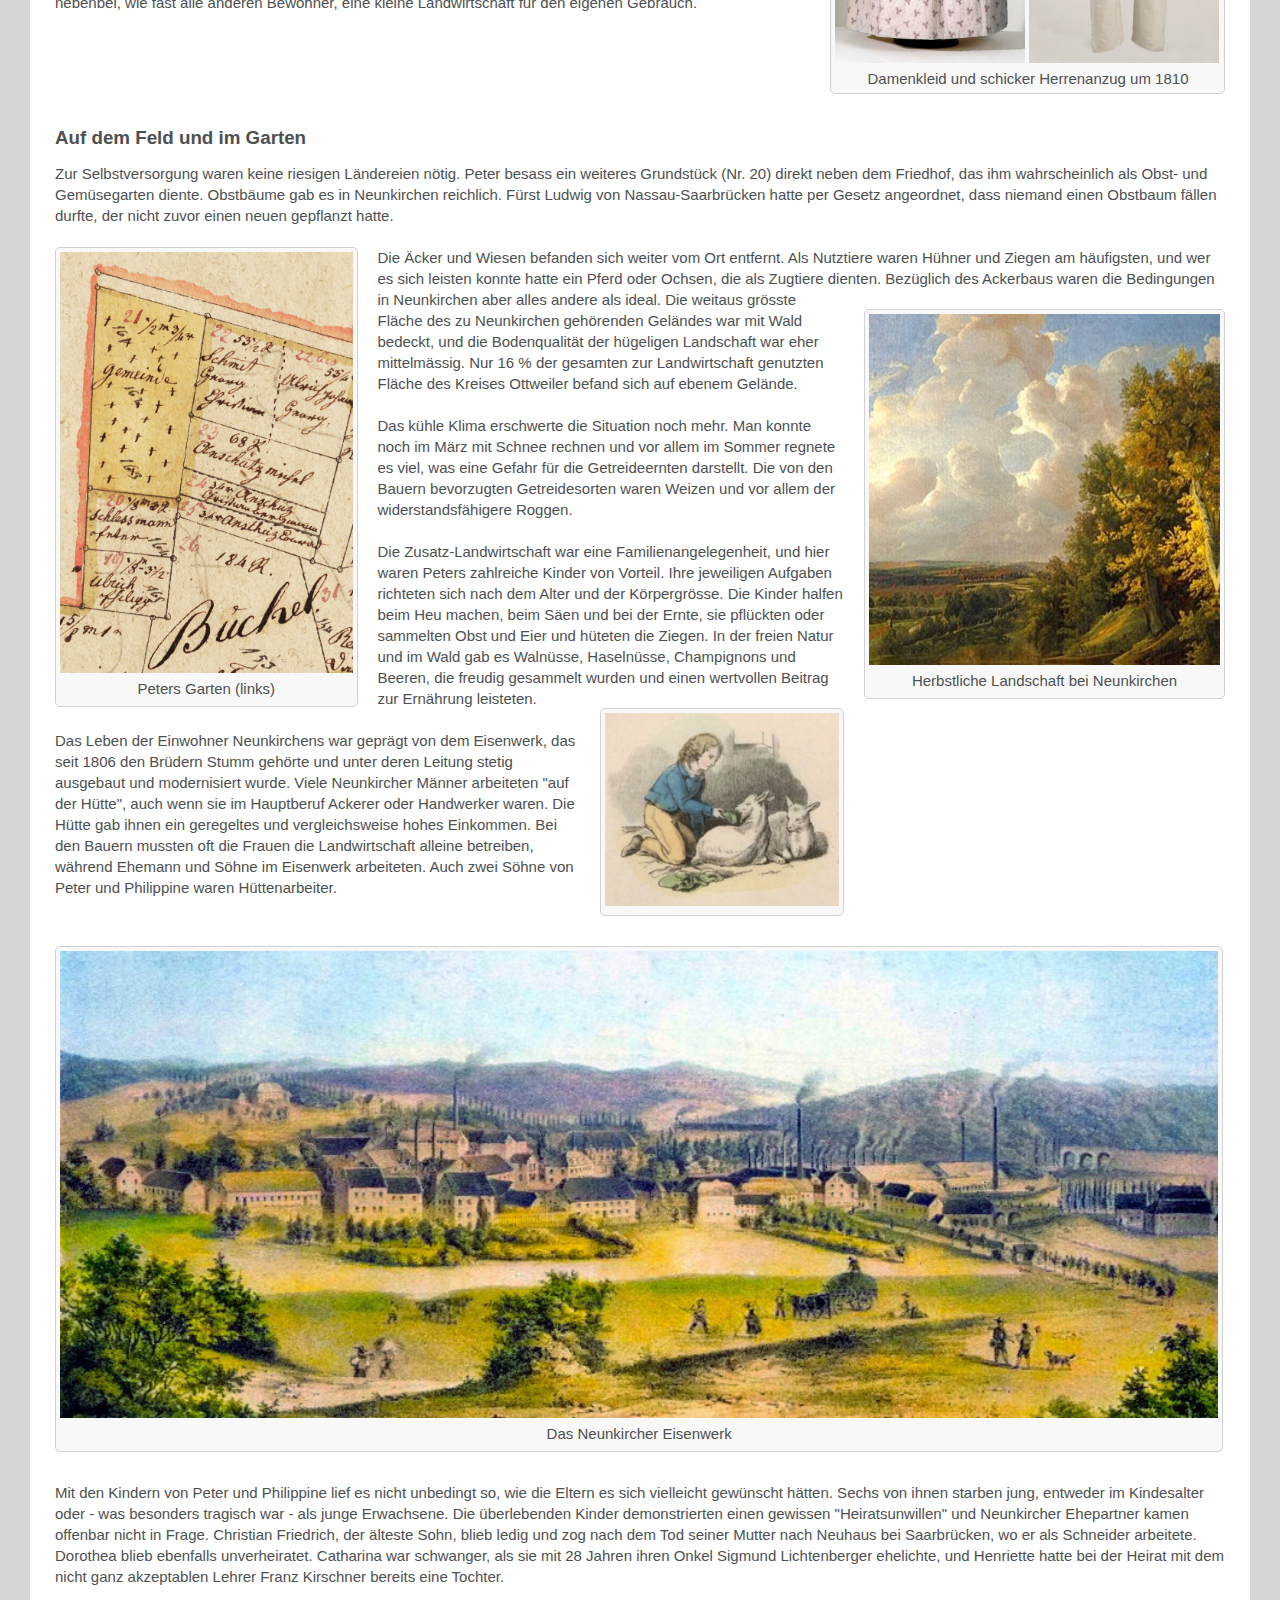
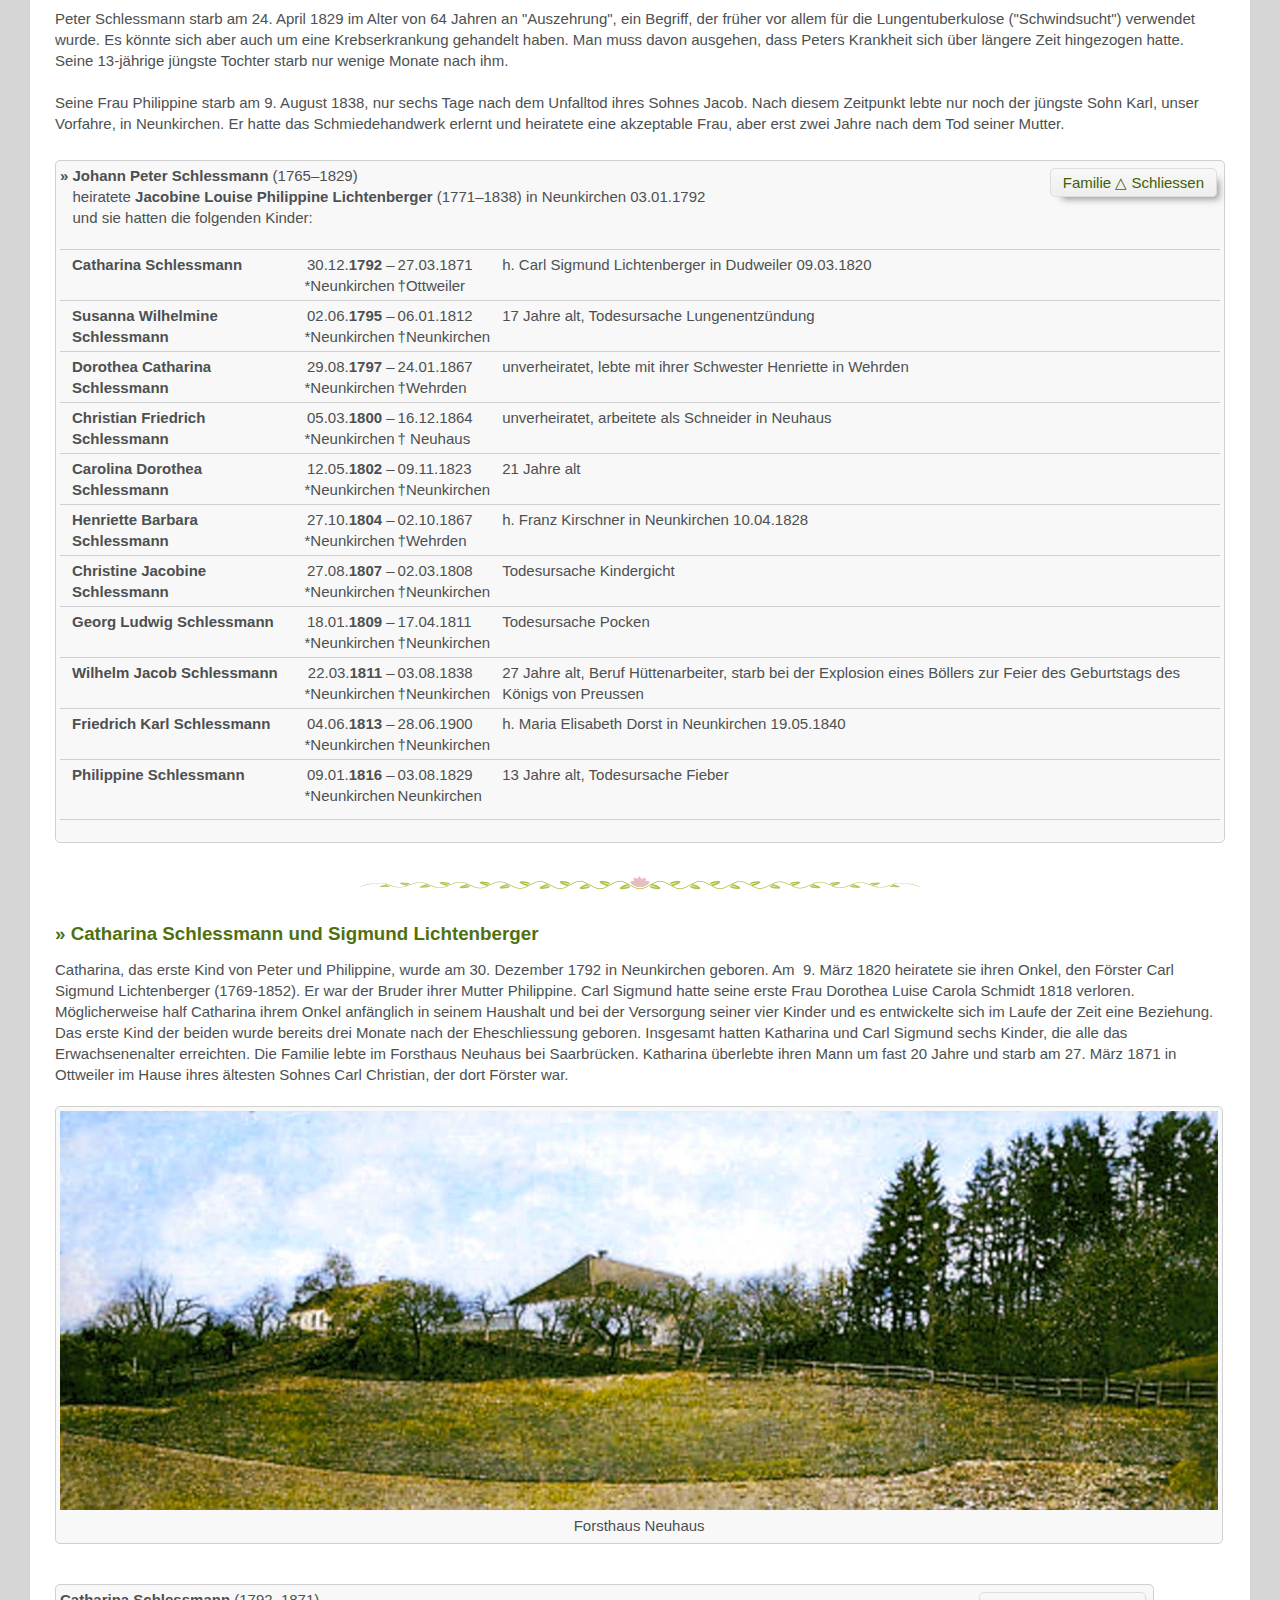
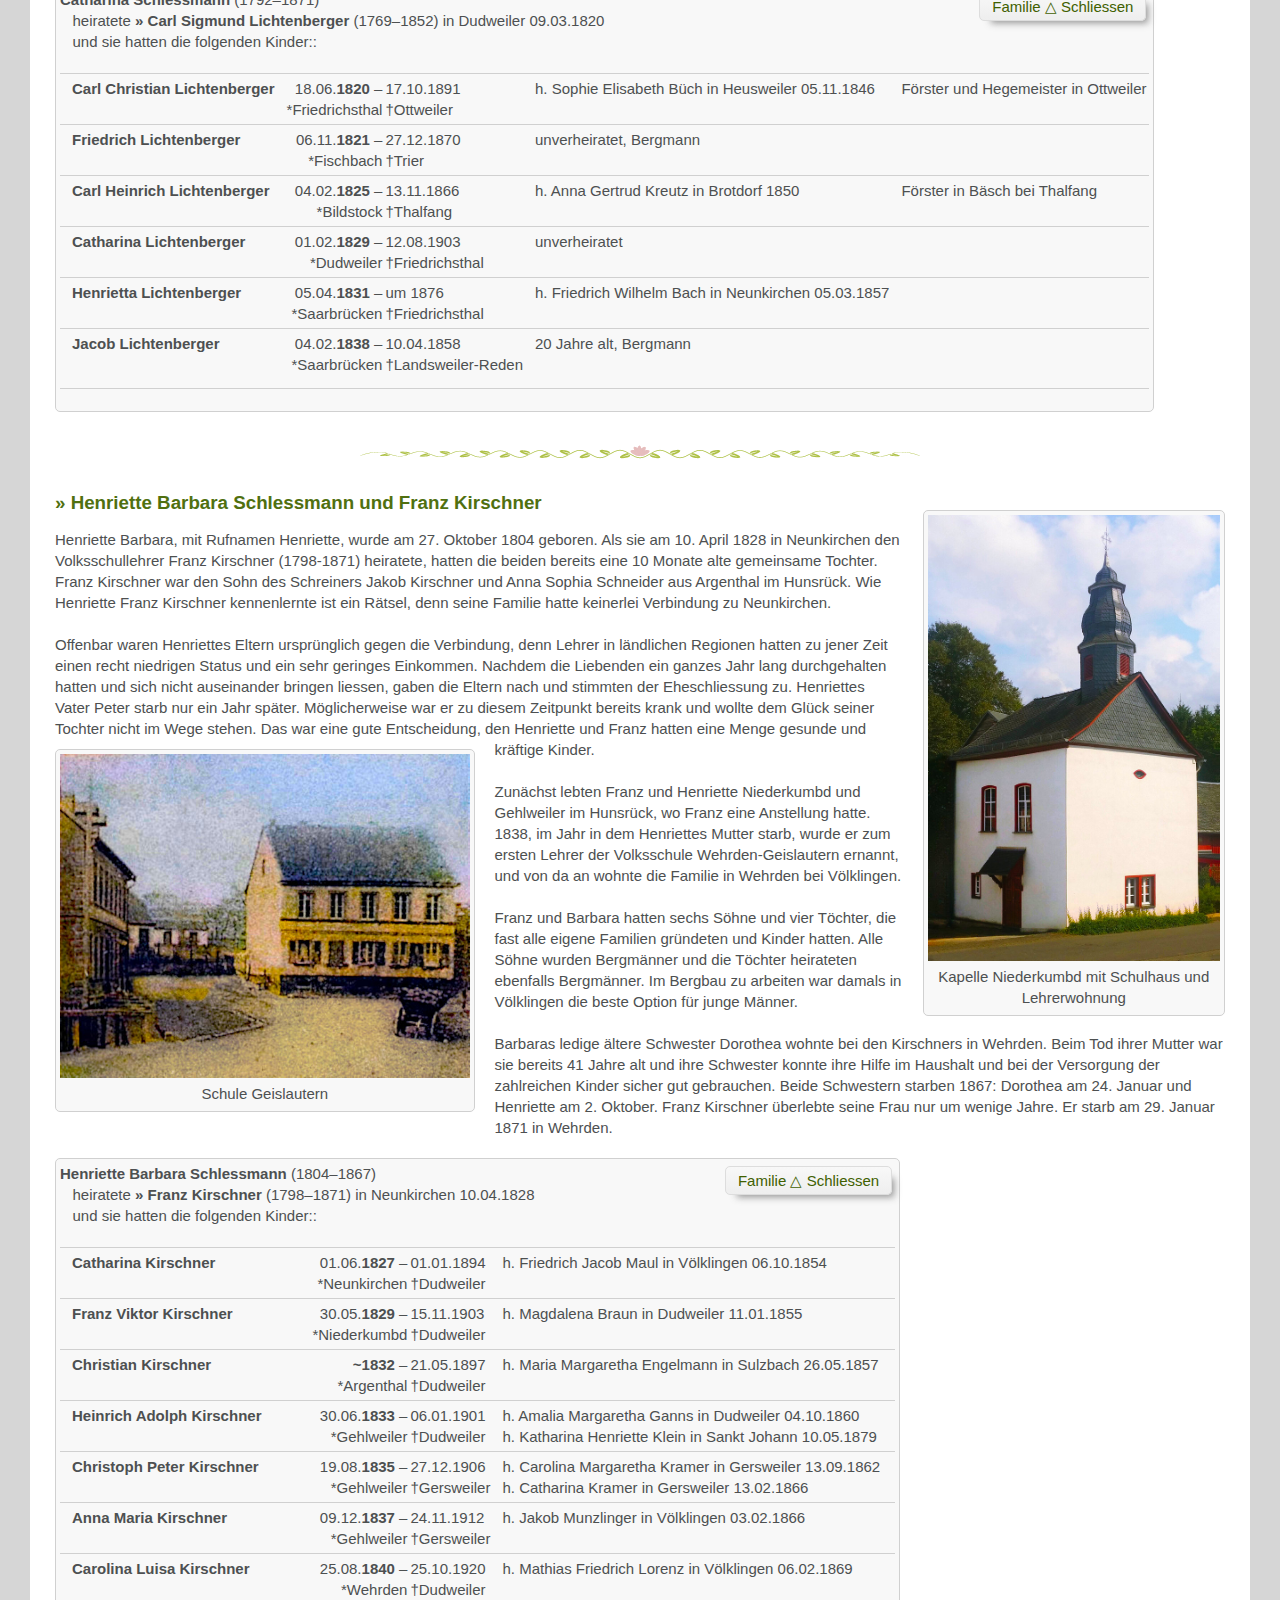
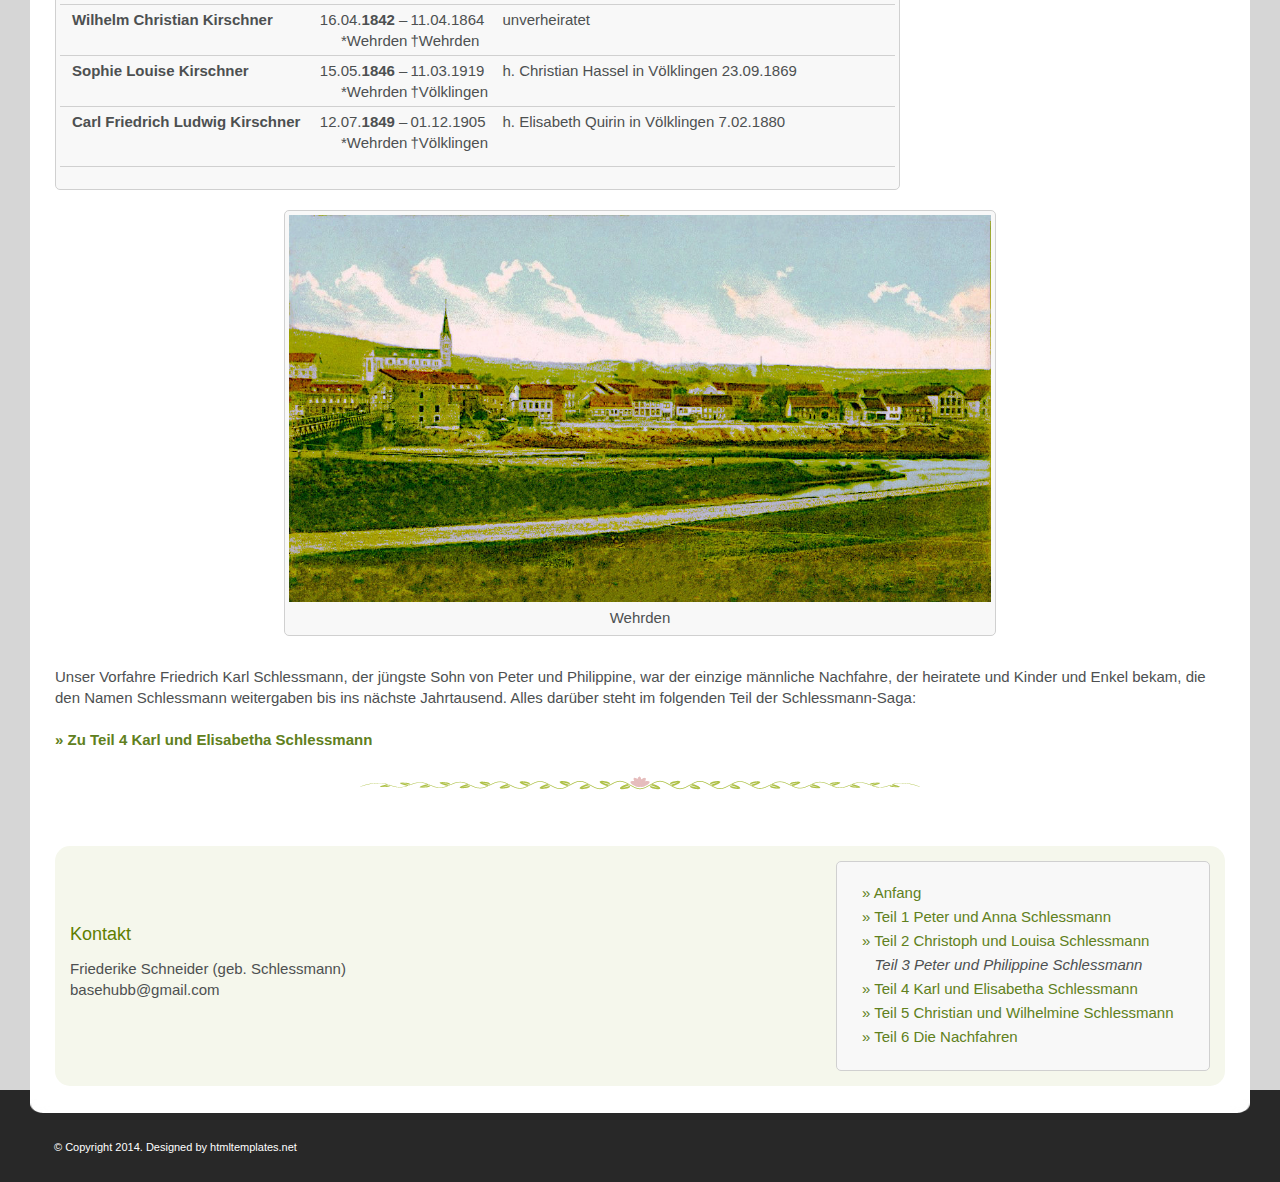
<file: schlessmann3.html>
<!DOCTYPE html>
<html lang="de">
<head>
  <meta charset="UTF-8">
  <title>All in the Family</title>
  <meta name="description" content="Schlessmann Familiengeschichte">
  <meta name="keywords" content="keyword1, keyword2, keyword3">
  <link href="res/style.css" rel="stylesheet" type="text/css">
  <link href="res/tree.css" rel="stylesheet" type="text/css">
  <link href="favicon.ico" rel="icon" type="image/x-icon">
  <script>
    function toggle(x) {
    var show=(mor.style.display=="none" || x==1) ? 1 : 0;
    mor.style.display=show ? "block" : mor.style.display="none";
    btm.innerHTML=show ? "Hide Tree" : "Show Tree";
    window.location.hash = "#btm";
    return false;
    }
  </script>
</head>
<body>
<div class="page-in">
<div class="page">
<div class="main">
<div class="header">
<div class="header-top">
<h1>Eine Familie <span>im Saarland</span></h1>
</div>
<div class="header-bottom">
<img src="res/saarland.png" alt="saarland" class="f-flag">
&nbsp;<p></p>
<h2>Das Leben</h2>
<h3> in Neunkirchen</h3>
</div>
</div>


<script src="navbar.txt"></script>

<div class="content">
<div class="row1">

<div class="display-table" style="float:right; width:38%; margin:10px 0px 10px 30px;">
<div>
<div class="rbox" style="width:330px; margin: 0px; padding:10px 12px 10px 12px;">
<p><a href="index.html">&raquo; Anfang </a></p>
<p><a href="schlessmann1.html">&raquo;  Teil 1 Peter und Anna Schlessmann</a></p>
<p><a href="schlessmann2.html">&raquo;  Teil 2 Christoph und Louisa Schlessmann</a></p>
<hr class="leaf" style="height:20px; margin:0px 0px 10px 0px;">
<p><a href="schlessmann4.html">&raquo;  Teil 4 Karl und Elisabetha Schlessmann</a></p>
<p><a href="schlessmann5.html">&raquo;  Teil 5 Christian und Wilhelmine Schlessmann</a></p>
<p><a href="schlessmann6.html">&raquo;  Teil 6 Die Nachfahren</a></p>
</div>
</div>
<div>
<div class="rbox" style="text-align:center; width:96%; margin:20px 0px 0px 20px;" >
<img src="img/nk/1789_freiheitsbaum_goethe.jpg" class="modal-img" onclick="clk(this)" alt="">
<p>Goethes Zeichnung des Freiheitsbaumes von 1789</p>
</div>
</div>
</div>


<div class="article-info box"></div>
<h1 class="title">Die Familie Schlessmann <span> Teil 3 </span></h1>

<h6>Aufregende Zeiten und widerspenstiger Nachwuchs</h6>


<div class="quote" style="width:50%; margin: 20px 16px 28px 0px;">
<i>Kinder, liebt Euch, bestellt Euren Acker wohl,<br> und haltet gut Haus.
</i>
<p>- Goethe, Der Bürgergeneral 1793</p>
</div>


<strong>Johann Peter Schlessmann</strong>, der einzige überlebende Nachkomme von Johann Christoph Schlessmann (1721-) und Louisa Caroline Kirsch (1736–1810), wurde am 2. Mai 1765 in Neunkirchen geboren.  Er wählte einen unerwarteten Beruf: Er wurde Schneider. Vielleicht  war er inspiriert von seinem Großvater, der vor seiner Tätigkeit als Lakai und Fruchtverwalter ebenfalls Schneider war. 
<br><br>

Im Jahre 1792, während der französischen Revolution, heiratete Peter <b>Jacobine Louise Philippine Lichtenberger</b>, (1771–1838) die Tochter des Pfarrers Georg Christoph Lichtenberger (1722–1773) und dessen zweiter Ehefrau Susanna Maria Katharina Gessler (1740-1810). 
<br><br>

Die Familie Lichtenberger ist bekannt, interessant und weit verzweigt. Der rheinland-pfälzische Zweig, zu dem unsere Vorfahren gehören, stammt - wie einige andere Zweige auch - von dem berühmten Astrologen Johannes Lichtenberger (1426–1503) ab. Der Stammbaum und das Wappen von 1484 waren im Jahre 1883 noch im Besitz der Familie.
<br><br>

Die saarländischen Lichtenbergers lebten relativ bescheiden, aber ihre Verwandten in anderen Regionen Deutschland wurden bekannte Theologen, Philosophen oder Fabrikbesitzer. Der berühmte Gelehrte Georg Christoph Lichtenberg (1742-1799) gehört zur Familie (er änderte seinen Namen um Verwechslungen zu vermeiden), genau wie Philipp Markus Lichtenberger (1783-1842), der die Rheinschanze baute, aus der das spätere Ludwigshafen entstand, Theodor Lichtenberger (1844-1909), der das Salzbergwerk in Heilbronn bauen liess, oder auch der Textilfarbenfabrikant Casimir Ludwig Lichtenberger (1795-1858), der seine Farben in alle Welt exportierte. Carl Lichtenberger (1796-1883), ein entfernter Neffe unserer Vorfahrin Philippine, war der Leiter des Hauptbüros des Neunkircher Eisenwerks und Oberbuchhalter des unglücklichen Industriellen Carl Friedrich Stumm (1798–1848). Nach seiner Pensionierung machte Carl Lichtenberger sich einen Namen als Amateurastronom und erhielt dafür sogar einen Ehrendoktortitel.
<br><br>

<div class="rbox" style="text-align:center; width:29%; margin:0px 0px 20px 20px;" >
<img src="img/nk/lichtenberger_buch.jpg" class="modal-img" onclick="clk(this)" alt="">
<p>Die Prognostica (15. Jhd.) <br>von Johannes Lichtenberger</p>

<img src="img/nk/lichtenberger_horoskop.jpg" class="modal-img" onclick="clk(this)" alt="">
<p>Eigenhändig geschriebenes Horoskop</p>
</div>


<h5>Die Lichtenbergers in Neunkirchen</h5>

Georg Christoph Lichtenberger (1722–1773), der Vater unserer Vorfahrin Philippine, entstammte einer  pfälzischen Pfarrersfamilie. Er wurde in Windesheim bei Bad Kreuznach geboren. Als junger Mann war er von 1745 bis 1749  Pfarrer in Wiebelskirchen und ab 1750 in Neunkirchen. Seine erste Frau, <b>Sophia Maria Mettel</b> (1726–1763), die Tochter des in Teil 2 erwähnten Ottweiler Bürgermeisters Theodor Mettel, heiratete er im Jahre 1746. Von ihren neun Kindern erreichten drei Söhne und drei Töchter das Erwachsenenalter.
<br><br>

Georg Christoph Lichtenbergers erste Frau Sophia starb im Jahre 1763. Schon im folgenden Jahr, am 7. Mai 1764, verehelichte er sich wieder, diesmal mit der 18 Jahre jüngeren <b>Susanna Maria Catharina Gessler</b> (1740–1810), der Tochter des Pfarrers und Hobby-Archäologen Johann Christian Gessler (1710–1781) und dessen Frau Friederica Maria Rosa (1709–1764) aus Hohebach bei Künzelsheim in Württemberg. 

<div class="lbox" style="text-align:center; width:26%; margin:20px 20px 10px 0px;" >
<img src="img/nk/nk-altekirche.jpg" class="modal-img" onclick="clk(this)" alt="">
<p>Die alte Kirche in Neunkirchen</p>
</div>

<br><br>

Es ist völlig unklar, wie Susanna Catharina aus dem etwa 250 km entfernten Hohebach nach Neunkirchen kam; ihre Eltern und acht Geschwister blieben in Hohebach und Umgebung wohnen und sie hatte keine Verwandten in der Saarregion. Als sie Georg Christoph Lichtenberger heiratete, war sie 24 Jahre alt und hatte auf einen Schlag sieben Stiefkinder im Alter von 4 bis 17 Jahren zu versorgen. Susanna hatte mit ihrem Mann sieben weitere Kinder, von denen nur drei das Erwachsenenalter erreichten: Christian Friedrich, Carl Sigmund und Philippine. 
<br><br>

Die Familie Lichtenberger lebte im Pfarrhaus in der Nähe der Kirche. Als Pfarrer verdiente Georg Christoph zu jener Zeit nicht sonderlich viel, aber er und seine Ehefrau hatten eine hohe soziale Stellung und seine Kinder hatten den Vorteil einer ausgezeichneten Bildung.
Die Pfarrer unterrichteten üblicherweise ihre Söhne und Töchter selbst. Wie ihre Brüder lernten die Mädchen Lesen und Schreiben, Latein, Griechisch und vieles mehr, aber gleichzeitig auch alle wichtigen "weiblichen" Kenntnisse, wie Nähen, Kochen, Haushaltsführung und Krankenpflege von ihrer Mutter.

<div class="lbox" style="text-align:center; width:26%; margin:20px 20px 10px 0px;" >
<img src="img/nk/pfarrhaus.jpg" class="modal-img" onclick="clk(this)" alt="">
<p>Heizengasse 4 mit Pfarrhaus</p>
</div>

<br><br>

Der Pfarrer und sein Haushalt hatten in einem Dorf wie Neunkirchen eine Vorbildfunktion, und die Dorfbewohner beobachteten genau, was sich in dem Haus abspielte. Die Pfarrerskinder mussten "wohlerzogen" sein und die Pfarrersfrau tugendhaft und eine aufopferungsvolle Mutter. Es wurde nicht von ihr erwartet, dass sie schwere körperliche Arbeiten verrichtete, wie Waschen oder Putzen. Hierzu wurden Mägde und anderes "Gesinde" angestellt.
<br><br>
 
Als Georg Christoph Lichtenberger am  15. Mai 1773 starb, war seine jüngste Tochter Johanetta Charlotta (1763-1764) gerade auf die Welt gekommen. Die meisten überlebenden Kinder aus seiner ersten Ehe waren zu diesem Zeitpunkt bereits erwachsen und gründeten nur wenig später ihre eigenen Familien. Die meisten von ihnen zogen nach Wiebelskirchen, Ottweiler oder Saarbrücken. Für seinen Sohn Philipp Lichtenberger (1757–1836), den jüngsten aus der ersten Ehe, hatte Georg Christoph kurz vor seinem Tod eine Schreinerausbildung bei Meister Friedrich Kranz in Neunkirchen arrangiert. Philipp machte diese Ausbildung nicht, sondern wurde Matrose und ging nach Holland. Er lebte mit seiner Familie in der Hafenstadt Vlissingen (Zeeland) und hatte dort zahlreiche Nachfahren. Interessanterweise brachte seine holländische Frau Johanna Frederica Leenderts (1766–1825) am 22. August 1791 ihr erstes Kind Carolina Philippina in Neunkirchen auf die Welt. Ihr Mann befand sich zu diesem Zeitpunkt auf hoher See.  
<br><br>

Susanna Catharina, erst 33 Jahre alt, musste ihre drei kleinen Kinder alleine grossziehen. Glücklicherweise gab es für Witwen und Waisen eine von Fürst Ludwig von Nassau-Saarbrücken eingerichtete finanzielle Absicherung. Allerdings konnte sie nicht mehr im Pfarrhaus wohnen bleiben. 
<br><br>

Ihr ältester Sohn Christian Friedrich Lichtenberger (1765-1822) folgte dem Beispiel seines Stiefbruders Philipp und zog nach Holland. Seine Mutter lebte später bei ihm. Christian Friedrich arbeitete in Deventer als Koch, wahrscheinlich in dem bekannten und sehr schönen Hotel Keizerskroon, denn als er 1822 starb, meldete der Besitzer des Hotels seinen Tod. Zu diesem Zeitpunkt wohnte Christian Friedrich in einer Herberge in der Nähe des Hotels im Stromarkt 1260, heute Stromarkt 7. Er blieb unverheiratet und hinterliess kein Vermögen. 
<br><br>

Der Sohn Carl Sigmund Lichtenberger (1769–1852) wurde Förster und zog mit seiner ersten Frau in die Nähe von Schwalbach. In seinem Heiratseintrag von 1807 wird als Kommentar zu seiner Mutter vermerkt: "Susanne Cathérine Gessler, domicileé à Devinter en Hollande". Die Tochter Philippine blieb als einzige in Neunkirchen.


<hr class="blank">

<div class="lbox" style="text-align:center; width:43%; margin:20px 10px 0px 0px;" >
<img src="img/nk/deventer.jpg" class="modal-img" onclick="clk(this)" alt="">
<p>Deventer</p>
</div>

<div class="lbox" style="text-align:center; width:28%; margin:20px 10px 0px 0px;" >
<img src="img/nk/onkel-deventer.jpg" class="modal-img" onclick="clk(this)" alt="">
<p>1807 Christian Friedrich Lichtenberger in einer Urkunde</p>
</div>


<div class="lbox" style="text-align:center; width:23%; margin:20px 0px 0px 0px;" >
<img src="img/nk/deventer-hafen.jpg" class="modal-img" onclick="clk(this)" alt="">
<p>Fischhafen Deventer</p>
</div>

    <div class="lbox fambase">
    <button type='button' class='b1' onclick='return Togl(bgclsmm,gclsmm,"#gclsmm")'
    id='bgclsmm'>Familie&nbsp;&#9661;&nbsp;Zeigen</button>
    <b>&raquo;&nbsp;Georg Christoph Lichtenberger</b> (22.08.1722 – 15.05.1773)<br>
    &nbsp;&nbsp;&nbsp;heiratete <b>Sophia Maria Mettel</b> (26.01.1726 – 1763)<br>
    <div id='gclsmm' style='display:none'>
    &nbsp;&nbsp;&nbsp;und sie hatten die folgenden Kinder:
    <br><br>
    <table class='family' style='width:100%;'>
      <tr><td><b>Johann Georg Christian Lichtenberger</b></td>
          <td><b>09.07.1747</b>&nbsp;–<br>
              *Wiebelskirchen&nbsp;</td>
          <td>21.01.1795<br>
              &#8224;Wiebelskirchen</td>
          <td>h. Sophia Luise Salome Rath in Neunkirchen, 26.05.1774</td>
          <td>
          </td>
          </tr>
      <tr><td><b>Wilhelm Heinrich Lichtenberger</b></td>
          <td>04.11.<b>1748</b>&nbsp;–<br>
              *Wiebelskirchen&nbsp;</td>
          <td><br>
              &#8224;Neunkirchen</td>
          <td>Fürstlicher Koch</td>
          <td>
          </td>
          </tr>
      <tr><td><b>Maria Dorothea Sophie Lichtenberger</b></td>
          <td>30.08.<b>1750</b>&nbsp;–<br>
              *Neunkirchen&nbsp;</td>
          <td>unbekannt<br>
              &#8224;unbekannt</td>
          <td>Lebensdaten unbekannt</td>
          <td>
          </td>
          </tr>
      <tr><td><b>Juliana Johanna Eleonore Lichtenberger</b></td>
          <td>01.04.<b>1752</b>&nbsp;–<br>
              *Neunkirchen&nbsp;</td>
          <td>05.05.1811<br>
              &#8224;Neunkirchen</td>
          <td>unverheiratet</td>
          <td>
          </td>
          </tr>
      <tr><td><b>Ludwig Christian Günther Lichtenberger</b></td>
          <td><b>1753</b>&nbsp;–<br>
              *Neunkirchen&nbsp;</td>
          <td>1753<br>
              &#8224;Neunkirchen</td>
          <td>früh verstorben</td>
          <td>
          </td>
          </tr>
      <tr><td><b>Carolina Louisa Lichtenberger</b></td>
          <td>27.07.<b>1755</b>&nbsp;–<br>
              *Neunkirchen&nbsp;</td>
          <td>15.09.1824<br>
              &#8224;Saarbrücken</td>
          <td>h. Christian Ludwig Mahr in Neunkirchen, 18.05.1776</td>
          <td>
          </td>
          </tr>
      <tr><td><b>Johann Philipp Lichtenberger</b></td>
          <td>05.02.<b>1757</b>&nbsp;–<br>
              *Neunkirchen&nbsp;</td>
          <td>19.11.1836<br>
              &#8224;Vlissingen,&nbsp;Holland</td>
          <td>h. Johanna Frederica Leenderts in Vlissingen, Holland, 23.07.1789</td>
          <td>
          </td>
          </tr>
      <tr><td><b>Johann Jacob Lichtenberger</b></td>
          <td><b>1758</b>&nbsp;–<br>
              *Neunkirchen&nbsp;</td>
          <td>1758<br>
              &#8224;Neunkirchen</td>
          <td>früh verstorben</td>
          <td>
          </td>
          </tr>
      <tr><td><b>Jacobina Dorothea Lichtenberger</b></td>
          <td><b>1760</b>&nbsp;–<br>
              *Neunkirchen&nbsp;</td>
          <td>1765<br>
              &#8224;Neunkirchen</td>
          <td>fünf Jahre alt</td>
          <td>
          </td>
          </tr>
    </table>
    
    <hr class="double">
    
    
    <b>&raquo;&nbsp;Georg Christoph Lichtenberger</b> (22.08.1722 – 15.05.1773)<br>
    &nbsp;&nbsp;&nbsp;heiratete <b>Susanna Maria Catharina Gessler</b> (03.04.1740 – um 1810)<br>
    &nbsp;&nbsp;&nbsp;in Neunkirchen, 07.05.1764<br>
    &nbsp;&nbsp;&nbsp;und sie hatten die folgenden Kinder:
    <br><br>
    <table class='family' style='width:100%;'>
      <tr><td><b>Christian Friedrich Lichtenberger</b></td>
          <td><b>1765</b>&nbsp;–<br>
              *Neunkirchen&nbsp;</td>
          <td>21.11.1822<br>
              &#8224;Deventer,&nbsp;Holland</td>
          <td>Koch im Hotel Keizerskroon in Deventer</td>
          <td>
          </td>
          </tr>
      <tr><td><b>Christina Jacobina Lichtenberger</b></td>
          <td><b>1767</b>&nbsp;–<br>
              *Neunkirchen&nbsp;</td>
          <td>1768<br>
              &#8224;Neunkirchen</td>
          <td>1 Jahr alt</td>
          <td>
          </td>
          </tr>
      <tr><td><b>Carl Sigmund Lichtenberger</b></td>
          <td>24.01.<b>1769</b>&nbsp;–<br>
              *Neunkirchen&nbsp;</td>
          <td>18.04.1852<br>
              &#8224;Bildstock</td>
          <td>h. Dorothea Luise Carola Schmidt in Neunkirchen, 02.03.1807<br>
              h. Catharina Schlessmann in Dudweiler, 09.03.1820</td>
          <td>
          </td>
          </tr>
      <tr><td><b>Maria Catharina Lichtenberger</b></td>
          <td><b>1771</b>&nbsp;–<br>
              *Neunkirchen&nbsp;</td>
          <td>1778<br>
              &#8224;Neunkirchen</td>
          <td>7 Jahre alt</td>
          <td>
          </td>
          </tr>
      <tr><td><b>Jacobine Louise Philippine Lichtenberger</b></td>
          <td>04.02.<b>1771</b>&nbsp;–<br>
              *Neunkirchen&nbsp;</td>
          <td>09.08.1838<br>
              &#8224;Neunkirchen</td>
          <td>h. Johann Peter Schlessmann in Neunkirchen, 03.01.1792</td>
          <td>
          </td>
          </tr>
      <tr><td><b>Johannetta Charlotta Lichtenberger</b></td>
          <td><b>1773</b>&nbsp;–<br>
              *Neunkirchen&nbsp;</td>
          <td>1774<br>
              &#8224;Neunkirchen</td>
          <td>1 Jahr alt</td>
          <td>
          </td>
          </tr>
    </table>
    </div>
    <hr>
    </div>



<hr class="leaf h40">

<h5><b>Johann Peter Schlessmann und Philippine Lichtenberger</b></h5>

Am 3. Januar 1792 heirateten Peter Schlessmann und Philippine Lichtenberger in Neunkirchen. 
Die Verbindung zwischen ihnen war kein Zufall: Das Haus seiner von Peters Eltern war nur etwa 100 Meter von der Kirche entfernt, und Peters einzige nahe Verwandte in Neunkirchen, seine Tante Alexandrina, hatte 1765 den Schreiner und Balgmacher Philipp Anschütz (1740–1820) geheiratet. Die Familie Anschütz wohnte in der Heizengasse 4, direkt neben dem Pfarrhaus, wo die Familie Lichtenberger lebte. Offensichtlich kannten sich die Familien und die Kinder waren möglicherweise sogar befreundet.
<br><br>

Philippine und Peter hatten eine Gemeinsamkeit: Sie wuchsen beide ohne Vater auf und es ist sehr wahrscheinlich, dass ihre Mütter sie ein wenig verwöhnten. Philippines Vater starb, als sie zwei Jahre alt war. Sie war das jüngste Kind und die einzige Tochter. Peter war noch klein, als sein Vater sich auf den Weg nach Werben machte und von der Reise nicht zurückkehrte. Er war das einzige Kind seiner Eltern. Der Fortbestand der Familie Schlessmann hing von ihm ab. Peter und Philippine bekamen über eine Zeitspanne von 24 Jahren elf Kinder, sieben Töchter und vier Söhne, von denen nur einer heiratete. 
<br><br>

<h6>Die Franzosenzeit - Das einfache Leben ist nicht immer einfach</h6>

Peter Schlessmann und seine Familie lebten in einer ereignisreichen Zeit. Zuerst war es die Französische Revolution, die 1793 auch Neunkirchen erreichte. Die Revolution wurde von den Neunkirchern wahrscheinlich mit gemischten Gefühlen betrachtet, denn obwohl sich etliche Dörfer und Gemeinden bereits Jahre zuvor über die zu hohen Abgaben beschwerten, verlief das Leben im Fürstentum im Allgemeinen friedlich und in geregelten Bahnen. Jeder hatte genug zu essen und ein Dach über dem Kopf.

<div class="lbox" style="text-align:center; width:35%; margin:20px 20px 10px 0px;" >
<img src="img/nk/calendrier.jpg" class="modal-img" onclick="clk(this)" alt="">
<p>Revolutionskalender</p>
</div>

<br><br>

Am 13. Mai 1793 zerstörten zwei Revolutionstruppen das Schloss Jägersberg in Neunkirchen. Sie waren eigentlich gekommen, um Fürst Ludwig zu verhaften, fanden ihn aber nicht mehr vor. Er war bereits am Morgen des selben Tages abgereist. Sein Sohn, der Erbprinz Heinrich, rettete sich in letzter Sekunde durch einen waghalsigen Sprung über eine hohe Mauer vor der Verhaftung. 
<br><br>

Die Truppen plünderten daraufhin das Schloss und verfrachteten alles was sich bewegen liess nach Frankreich. Sie verwüsteten das Innere des Schlosses, demolierten die Fussböden, zerstörten die Treppen und rissen das Blei von den Dächern. 
<br><br>

<div class="rbox" style="width:28%; margin:0px 0px 20px 20px; text-align:center;">
<img src="img/nk/brumaire.jpg" class="modal-img" onclick="clk(this)" alt="">
<p>1804 Brumaire - Geburtsmonat <br>von Henriette Schlessmann</p>
</div>

Am Ende war das Interieur des Schlosses komplett ruiniert. Dieses Geschehen spielte sich nur etwa hundert Meter von Peter Schlessmanns Haus ab. Im Laufe der folgenden Jahrzehnte wurde das Schloss nach und nach abgetragen, bis keine Spur mehr davon existierte. Lediglich das Jägermeisterhaus blieb noch länger erhalten. 
<br><br>

Die Revolution brachte grundlegende Veränderungen für die Region an der Saar mit sich. Neunkirchen gehörte ab 1798 zum "Département de la Sarre" mit Regierungssitz in Trier, die Amtssprache war Französisch, es gab einen gewöhnungsbedürftigen Revolutionskalender, man benutzte die französische Währung und brauchte weniger Steuern zu zahlen. Zu Neunkirchen gehörten jetzt zusätzliche Dörfer und Höfe. Der Jurist Georg Friedrich Rebmann (1768-1824), ein Zeitgenosse von Peter Schlessmann, bemerkte treffend: "Das Land möchte wohl französisch seyn, wenn es nur ohne Franzosen so seyn könnte".
<br><br>

Auf die Revolution folgten die Koalitionskriege Frankreichs gegen andere europäische Länder, die bis 1815 anhielten. Neunkirchen bildete einen Verkehrsknotenpunkt und wurde durch zahlreiche Truppendurchzüge - aus und nach Frankreich und wieder zurück -  schwer belastet. Die  Soldaten sämtlicher Nationalitäten mussten einquartiert und verpflegt werden, sie zerstörten landwirtschaftliche Flächen, beschlagnahmten die wenigen Pferde und verbreiteten ansteckende Krankheiten wie Cholera und Typhus, wodurch sich die Sterblichkeit der Bevölkerung in manchen Jahren stark erhöhte. Auch ein Anstieg illegitimer Geburten war zu verzeichnen. 


<hr class="blank h30">


<div class="unframed" style="text-align:center; width:100%; margin:0px 20px 20px 0px;">
<img src="img/nk/karte.jpg" class="modal-img" onclick="clk(this)" alt="">
<p>1822 Karte mit Einwohnern von Neunkirchen</p>
</div>



<h6>Das Haus der Familie Schlessmann</h6>

Die politische Situation änderte sich 1815, als das Saardepartement preussisch wurde und zuerst zum Regierungsbezirk Trier und dann zur Rheinprovinz gehörte. Peter Schlessmann und seine Nachkommen erlebten in wenigen Jahrzehnten, wie sich die beschauliche kleine Landgemeinde Neunkirchen schnell und unaufhaltsam zu einem der bedeutendsten Zentren der Eisen- und Kohlenindustrie in der gesamten Region entwickelte.

<div class="rbox" style="text-align:center; width:30%; margin:20px 0px 30px 20px;" >
<img src="img/nk/karte_haus.jpg" class="modal-img" onclick="clk(this)" alt="">
<p>Peters Haus in der Marktstrasse 6</p>
</div>
<br><br>

Die Familie Schlessmann wohnte in der Marktstrasse 6 in einem zweistöckigen Haus, dessen Grundriss auf der Karte von 1822 zu sehen ist. Man kann auf der Karte gut erkennen, dass das Jägermeisterhaus sich in unmittelbarer Nähe befindet. Franz Couturier, dessen Name unübersehbar ist, war der Bürgermeister von Neunkirchen. Er kaufte 1803 die Ruine des Schlosses Jägersberg und umfangreiche Ländereien aus ehemaligen nassauischen Besitztümern.
<br><br> 
Peter Schlessmanns Haus war nicht sonderlich pompös, aber gross genug für die Familie. Auf alten Fotos und einer Zeichnung von Peters Urenkel Christian lässt sich erkennen, dass das Haus ursprünglich ein sogenanntes Krüppelwalmdach hatte, das attraktiver aussah als das spätere schlichte Satteldach.
Das Haus war einseitig angebaut; der Nachbar des sehr viel grösseren angebauten Teils war Georg Ulrich, ein Bäcker (sehr praktisch). Auf der anderen Seite wohnten Peter Wirth, Michel Hirsch und Samson Löb mit ihren kleineren Gebäuden. 





<br><br>
<h6>Die Schneiderei ist kein gewöhnliches Handwerk</h6>

Peter Schlessmann war, wie oben erwähnt, Schneider geworden. Zur damaligen Zeit wählten junge Männer, die nicht ganz so kräftig gebaut waren und eher geistige Interessen hatten, bevorzugt diesen Beruf. Schneider zu sein hatte einige Vorteile, denn die Arbeit war deutlich weniger gefährlich für Leib und Leben als andere Professionen, der Schneider konnte von zu Hause aus arbeiten und spielte eine wichtige Rolle im Ort. 

<br><br>
<div class="lbox" style="width:40%; margin:0px 20px 20px 0px;">
<img src="img/nk/schneider.jpg" class="modal-img" onclick="clk(this)" alt="">
<p>Die Werkzeuge des Schneiders</p>
</div>

Für seinen Beruf benötigte Peter vergleichsweise wenige Handwerkszeuge und eine kleine Werkstatt, die sich wahrscheinlich im Erdgeschoss seines Hauses befand. Der Arbeitstisch, früher auch "Boutique" genannt, war das zentrale Möbelstück, auf dem der Schneider mit gekreuzten Beinen - im Schneidersitz - saß und mit atemberaubender Geschwindigkeit nähte. Die Tätigkeit war anspruchsvoll: "Die Arbeit des Schneiders ist mehr wie die manches anderen Handwerkers als eine , "qualificierte " zu bezeichnen. Sie erfordert nicht nur Theorie, Praxis, Handfertigkeit und Geschicklichkeit, sondern ist zugleich ein Stück Kunst und ein Stück Wissenschaft" heisst es im einem alten Heimatblatt des Pfälzer Anzeigers. Ein Schneider musste sich mit dem Material auskennen, den Körper vermessen, Zuschnitte machen, die kompliziertesten Näharbeiten beherrschen und gleichzeitig gut mit Menschen umgehen können.

<br><br>
Als Dorfschneider war Peter nicht spezialisiert, wie seine Kollegen in den Städten, sondern nähte alles was er in Auftrag bekam. Er war aber, wie die meisten Handwerker in Neunkirchen, kein besonders vielbeschäftigter Mann. Der Bedarf an maßgeschneiderter Kleidung in dem kleinen Ort hielt sich in Grenzen. Die Frauen nähten die einfache und zweckmässige Alltagskleidung für ihre Familie im Allgemeinen selbst, und der männliche Teil der Bevölkerung begnügte sich mit einem robusten kittelartigem Hemd und dem üblichen Beinkleid, der "Bux", einer Kniebundhose aus Leder. 


<div class="row" style="float:right; width:392px; margin:20px 0px 10px 20px; text-align:center;">
<div class="col50" >
<img src="img/nk/kleid.jpg" class="modal-img" onclick="clk(this)" alt="">
</div>
<div class="col50" >
<img src="img/nk/anzug.jpg" class="modal-img" onclick="clk(this)" alt="">
</div>
Damenkleid und schicker Herrenanzug um 1810
</div>



Sie war zwar  bereits 1793 per Dekret verboten worden, blieb aber dennoch vor allem in Lothringen und an der Saar noch lange im Gebrauch und war unverwüstlich. 
<br><br>

Zu besonderen Anlässen oder auch für den sonntäglichen Kirchenbesuch war aber ein Anzug oder ein "gutes" Kleid nötig, das man vom Schneider anfertigen liess. Auch warme Mäntel oder Trauerkleidung wurden meistens in die Expertenhand des Schneiders gegeben. 
<br><br>

Durch seine Tätigkeit kam Peter den Dorfbewohnern näher als jeder andere. Beim Maßnehmen und Anprobieren wurde er mit jedem Zentimeter des Körpers seiner Kunden vertraut, er kannte ihre kleinen Schönheitsfehler, korrigierte sie zumindest optisch mit seinen Kleidungsstücken und fand auch das eine oder andere Geheimnis heraus.

<br><br>
Von dem Einkommen als Schneider hätte Peter seine Familie nicht ernähren können. Deshalb betrieb er nebenbei, wie fast alle anderen Bewohner, eine kleine Landwirtschaft für den eigenen Gebrauch.


<hr class="blank">

<h6>Auf dem Feld und im Garten</h6>
Zur Selbstversorgung waren keine riesigen Ländereien nötig. Peter besass ein weiteres Grundstück (Nr. 20) direkt neben dem Friedhof, das ihm wahrscheinlich als Obst- und Gemüsegarten diente. Obstbäume gab es in Neunkirchen reichlich. Fürst Ludwig von Nassau-Saarbrücken hatte per Gesetz angeordnet, dass niemand einen Obstbaum fällen durfte, der nicht zuvor einen neuen gepflanzt hatte. 
<br><br>

<div class="lbox" style="text-align:center; width:25%; margin:0px 20px 10px 0px;">
<img src="img/nk/karte_land.jpg" class="modal-img" onclick="clk(this)" alt="">
<p>Peters Garten (links)</p>
</div>

Die Äcker und Wiesen befanden sich weiter vom Ort entfernt. Als Nutztiere waren Hühner und Ziegen am häufigsten, und wer es sich leisten konnte hatte ein Pferd oder Ochsen, die als Zugtiere dienten.

<div class="rbox" style="text-align:center; width:30%; margin:20px 0px 10px 20px;" >
<img src="img/nk/nk-landschaft.jpg" class="modal-img" onclick="clk(this)" alt="">
<p>Herbstliche Landschaft bei Neunkirchen</p>
</div>

Bezüglich des Ackerbaus waren die Bedingungen in Neunkirchen aber alles andere als ideal. Die weitaus grösste Fläche des zu Neunkirchen gehörenden Geländes war mit Wald bedeckt, und die Bodenqualität der hügeligen Landschaft war eher mittelmässig. Nur 16 % der gesamten zur Landwirtschaft genutzten Fläche des Kreises Ottweiler befand sich auf ebenem Gelände. 

<br><br>
Das kühle Klima erschwerte die Situation noch mehr. Man konnte noch im März mit Schnee rechnen und vor allem im Sommer regnete es viel, was eine Gefahr für die Getreideernten darstellt. Die von den Bauern bevorzugten Getreidesorten waren Weizen und vor allem der widerstandsfähigere Roggen. 

<br><br>

Die Zusatz-Landwirtschaft war eine Familienangelegenheit, und hier waren Peters zahlreiche Kinder von Vorteil. Ihre jeweiligen Aufgaben richteten sich nach dem Alter und der Körpergrösse. Die Kinder halfen beim Heu machen, beim Säen und bei der Ernte, sie pflückten oder sammelten Obst und Eier und hüteten die Ziegen. In der freien Natur und im Wald gab es Walnüsse, Haselnüsse, Champignons und Beeren, die freudig gesammelt wurden und einen wertvollen Beitrag zur Ernährung leisteten.
 
<div class="rbox" style="text-align:center; width:20%; margin:20px 0px 10px 20px;" >
<img src="img/nk/landleben.jpg" class="modal-img" onclick="clk(this)" alt="">
</div>
<br><br>
Das Leben der Einwohner Neunkirchens war geprägt von dem Eisenwerk, das seit 1806 den Brüdern Stumm gehörte und unter deren Leitung stetig ausgebaut und modernisiert wurde. Viele Neunkircher Männer arbeiteten "auf der Hütte", auch wenn sie im Hauptberuf Ackerer oder Handwerker waren. Die Hütte gab ihnen ein geregeltes und vergleichsweise hohes Einkommen. Bei den Bauern mussten oft die Frauen die Landwirtschaft alleine betreiben, während Ehemann und Söhne im Eisenwerk arbeiteten. Auch zwei Söhne von Peter und Philippine waren Hüttenarbeiter. 

<div class="lbox" style="text-align:center; width:99%; margin:20px 20px 10px 0px;" >
<img src="img/nk/eisenwerk.jpg" class="modal-img" onclick="clk(this)" alt="">
<p>Das Neunkircher Eisenwerk</p>
</div>



<hr class="blank h20">


Mit den Kindern von Peter und Philippine lief es nicht unbedingt so, wie die Eltern es sich vielleicht gewünscht hätten. Sechs von ihnen starben jung, entweder im Kindesalter oder - was besonders tragisch war - als junge Erwachsene. Die überlebenden Kinder demonstrierten einen gewissen "Heiratsunwillen" und Neunkircher Ehepartner kamen offenbar nicht in Frage. Christian Friedrich, der älteste Sohn, blieb ledig und zog nach dem Tod seiner Mutter nach Neuhaus bei Saarbrücken, wo er als Schneider arbeitete.  Dorothea 
blieb ebenfalls unverheiratet. Catharina war schwanger, als sie mit 28 Jahren ihren Onkel Sigmund Lichtenberger ehelichte, und Henriette hatte bei der Heirat mit dem nicht ganz akzeptablen Lehrer Franz Kirschner bereits eine Tochter.
<br><br>

Peter Schlessmann starb am 24. April 1829 im Alter von 64 Jahren an "Auszehrung", ein Begriff, der früher vor allem für die Lungentuberkulose ("Schwindsucht") verwendet wurde. Es könnte sich aber auch um eine Krebserkrankung gehandelt haben. Man muss davon ausgehen, dass Peters Krankheit sich über längere Zeit hingezogen hatte. Seine 13-jährige jüngste Tochter starb nur wenige Monate nach ihm.
<br><br>

Seine Frau Philippine starb am 9. August 1838, nur sechs Tage nach dem Unfalltod ihres Sohnes Jacob. Nach diesem Zeitpunkt lebte nur noch der jüngste Sohn Karl, unser Vorfahre, in Neunkirchen. Er hatte das Schmiedehandwerk erlernt und heiratete eine akzeptable Frau, aber erst zwei Jahre nach dem Tod seiner Mutter. 


<hr class="blank">

    <div class="lbox fambase">
    <button type='button' class='b1' onclick='return Togl(bjps,jps,"#jps")'
    id='bjps'>Familie &#9651; Schliessen</button>
    <b>&raquo;&nbsp;Johann Peter Schlessmann</b> (1765–1829)<br>
    &nbsp;&nbsp;&nbsp;heiratete <b>Jacobine Louise Philippine Lichtenberger</b> (1771–1838)
    in Neunkirchen 03.01.1792
    <div id='jps' style='display:block'>
    &nbsp;&nbsp;&nbsp;und sie hatten die folgenden Kinder:
    <br><br>
    <table class='family'>
     
      <tr><td><b>Catharina Schlessmann</b></td>
          <td>30.12.<b>1792</b>&nbsp;–<br>
              *Neunkirchen</td>
          <td>27.03.1871<br>
              &#8224;Ottweiler</td>
          <td>h. Carl Sigmund Lichtenberger in Dudweiler 09.03.1820</td>
          <td></td></tr>
      <tr><td><b>Susanna Wilhelmine Schlessmann</b></td>
          <td>02.06.<b>1795</b>&nbsp;–<br>
              *Neunkirchen</td>
          <td>06.01.1812<br>
              &#8224;Neunkirchen</td>
          <td>17 Jahre alt, Todesursache Lungenentzündung</td>
          <td>
          </td>
          </tr>
      <tr><td><b>Dorothea Catharina Schlessmann</b></td>
          <td>29.08.<b>1797</b>&nbsp;–<br>
              *Neunkirchen</td>
          <td>24.01.1867<br>
              &#8224;Wehrden</td>
          <td>unverheiratet, lebte mit ihrer Schwester Henriette in Wehrden</td>
          <td>
          </td>
          </tr>
      <tr><td><b>Christian Friedrich Schlessmann</b></td>
          <td>05.03.<b>1800</b>&nbsp;–<br>
              *Neunkirchen</td>
          <td>16.12.1864<br>
              &#8224; Neuhaus</td>
          <td>unverheiratet, arbeitete als Schneider in Neuhaus</td>
          <td>
          </td>
          </tr>
      <tr><td><b>Carolina Dorothea Schlessmann</b></td>
          <td>12.05.<b>1802</b>&nbsp;–<br>
              *Neunkirchen</td>
          <td>09.11.1823<br>
              &#8224;Neunkirchen</td>
          <td>21 Jahre alt</td>
          <td>
          </td>
          </tr>
      <tr><td><b>Henriette Barbara Schlessmann</b></td>
          <td>27.10.<b>1804</b>&nbsp;–<br>
              *Neunkirchen</td>
          <td>02.10.1867<br>
              &#8224;Wehrden</td>
          <td>h. Franz Kirschner in Neunkirchen 10.04.1828</td>
          <td></td></tr>
      <tr><td><b>Christine Jacobine Schlessmann</b></td>
          <td>27.08.<b>1807</b>&nbsp;–<br>
              *Neunkirchen</td>
          <td>02.03.1808<br>
              &#8224;Neunkirchen</td>
          <td>Todesursache Kindergicht</td>
          <td>
          </td>
          </tr>
      <tr><td><b>Georg Ludwig Schlessmann</b></td>
          <td>18.01.<b>1809</b>&nbsp;–<br>
              *Neunkirchen</td>
          <td>17.04.1811<br>
              &#8224;Neunkirchen</td>
          <td>Todesursache Pocken</td>
          <td>
          </td>
          </tr>
      <tr><td><b>Wilhelm Jacob Schlessmann</b></td>
          <td>22.03.<b>1811</b>&nbsp;–<br>
              *Neunkirchen</td>
          <td>03.08.1838<br>
              &#8224;Neunkirchen</td>
          <td>27 Jahre alt, Beruf Hüttenarbeiter, starb bei der Explosion eines Böllers zur Feier  des Geburtstags des Königs von Preussen</td>
          <td>
          </td>
          </tr>
      <tr><td><b>Friedrich Karl Schlessmann</b></td>
          <td>04.06.<b>1813</b>&nbsp;–<br>
              *Neunkirchen</td>
          <td>28.06.1900<br>
              &#8224;Neunkirchen</td>
          <td>h. Maria Elisabeth Dorst in Neunkirchen 19.05.1840</td>
          <td></td></tr>
      <tr><td><b>Philippine Schlessmann</b></td>
          <td>09.01.<b>1816</b>&nbsp;–<br>
              *Neunkirchen</td>
          <td> 03.08.1829 <br>
              Neunkirchen</td>
          <td>13 Jahre alt, Todesursache Fieber</td>
          <td>
          </td>
          </tr>
    </table>
    </div>
    <hr>
    </div>



<hr class="leaf h40">


<h5><b>&raquo;&nbsp;Catharina Schlessmann und Sigmund Lichtenberger</b></h5>

Catharina, das erste Kind von Peter und Philippine, wurde am  30. Dezember 1792 in Neunkirchen geboren. Am  9. März 1820 heiratete sie ihren Onkel, den Förster Carl Sigmund Lichtenberger (1769-1852). Er war der Bruder ihrer Mutter Philippine. Carl Sigmund hatte seine erste Frau Dorothea Luise Carola Schmidt 1818 verloren. Möglicherweise half Catharina ihrem Onkel anfänglich in seinem Haushalt und bei der Versorgung seiner vier Kinder und es entwickelte sich im Laufe der Zeit eine Beziehung. Das erste Kind der beiden wurde bereits drei Monate nach der Eheschliessung geboren. Insgesamt hatten Katharina und Carl Sigmund sechs Kinder, die alle das Erwachsenenalter erreichten. Die Familie lebte im Forsthaus Neuhaus bei Saarbrücken. Katharina überlebte ihren Mann um fast 20 Jahre und starb am 27. März 1871 in Ottweiler im Hause ihres ältesten Sohnes Carl Christian, der dort Förster war.
<br><br>

<div class="lbox" style="text-align:center; width:99%; margin:0px 0px 20px 0px;" >
<img src="img/nk/forsthaus_neuhaus.jpg" class="modal-img" onclick="clk(this)" alt="">
<p>Forsthaus Neuhaus</p>
</div>


    <div class="lbox fambase">
    <button type='button' class='b1' onclick='return Togl(bks,ks,"#ks")'
    id='bks'>Familie &#9651; Schliessen</button>
    <b>Catharina Schlessmann</b> (1792–1871)<br>
    &nbsp;&nbsp;&nbsp;heiratete <b>&raquo;&nbsp;Carl Sigmund Lichtenberger</b> (1769–1852)
    in Dudweiler 09.03.1820
    <div id='ks' style='display:block'>
    &nbsp;&nbsp;&nbsp;und sie hatten die folgenden Kinder::
    <br><br>
    <table class='family'>
      <tr><td><b>Carl Christian Lichtenberger</b></td>
          <td>18.06.<b>1820</b>&nbsp;–<br>
              *Friedrichsthal</td>
          <td>17.10.1891<br>
              &#8224;Ottweiler</td>
          <td>h. Sophie Elisabeth Büch in Heusweiler 05.11.1846</td>
          <td>Förster und Hegemeister in Ottweiler</td></tr>
      <tr><td><b>Friedrich Lichtenberger</b></td>
          <td>06.11.<b>1821</b>&nbsp;–<br>
              *Fischbach</td>
          <td>27.12.1870<br>
              &#8224;Trier</td>
          <td>unverheiratet, Bergmann</td>
          <td>
          </td>
          </tr>
      <tr><td><b>Carl Heinrich Lichtenberger</b></td>
          <td>04.02.<b>1825</b>&nbsp;–<br>
              *Bildstock</td>
          <td>13.11.1866<br>
              &#8224;Thalfang</td>
          <td>h. Anna Gertrud Kreutz in Brotdorf 1850</td>
          <td>Förster in Bäsch bei Thalfang</td></tr>
      <tr><td><b>Catharina Lichtenberger</b></td>
          <td>01.02.<b>1829</b>&nbsp;–<br>
              *Dudweiler</td>
          <td>12.08.1903<br>
              &#8224;Friedrichsthal</td>
          <td>unverheiratet</td>
          <td>
          </td>
          </tr>
      <tr><td><b>Henrietta Lichtenberger</b></td>
          <td>05.04.<b>1831</b>&nbsp;–<br>
              *Saarbrücken</td>
          <td>um 1876<br>
              &#8224;Friedrichsthal</td>
          <td>h. Friedrich Wilhelm Bach in Neunkirchen 05.03.1857</td>
          <td></td></tr>
      <tr><td><b>Jacob Lichtenberger</b></td>
          <td>04.02.<b>1838</b>&nbsp;–<br>
              *Saarbrücken</td>
          <td>10.04.1858<br>
              &#8224;Landsweiler-Reden</td>
          <td>20 Jahre alt, Bergmann</td>
          <td>
          </td>
          </tr>
    </table>
    </div>
    <hr>
    </div>




<hr class="leaf h40">





<div class="rbox" style="text-align:center; width:25%; margin:20px 0px 10px 20px;" >
<img src="img/nk/niederkumbd.jpg" class="modal-img" onclick="clk(this)" alt="">
<p>Kapelle Niederkumbd mit Schulhaus und Lehrerwohnung</p>
</div>


<h5><b>&raquo;&nbsp;Henriette Barbara Schlessmann und Franz Kirschner</b></h5>


Henriette Barbara, mit Rufnamen Henriette, wurde am 27. Oktober 1804 geboren. Als sie am 10. April 1828 in Neunkirchen den Volksschullehrer Franz Kirschner (1798-1871) heiratete, hatten die beiden bereits eine 10 Monate alte gemeinsame Tochter. Franz Kirschner war den Sohn des Schreiners Jakob Kirschner und Anna Sophia Schneider aus Argenthal im Hunsrück. Wie Henriette Franz Kirschner kennenlernte ist ein Rätsel, denn seine Familie hatte keinerlei Verbindung zu Neunkirchen.
<br><br>

Offenbar waren Henriettes Eltern ursprünglich gegen die Verbindung, denn Lehrer in ländlichen Regionen hatten zu jener Zeit einen recht niedrigen Status und ein sehr geringes Einkommen. Nachdem die Liebenden ein ganzes Jahr lang durchgehalten hatten und sich nicht auseinander bringen liessen, gaben die Eltern nach und stimmten der Eheschliessung zu. Henriettes Vater Peter starb nur ein Jahr später. Möglicherweise war er zu diesem Zeitpunkt bereits krank und wollte dem Glück seiner Tochter nicht im Wege stehen. Das war eine gute Entscheidung, den Henriette und Franz hatten eine Menge gesunde und kräftige Kinder.

<div class="lbox" style="text-align:center; width:35%; margin:10px 20px 20px 0px;" >
<img src="img/nk/schule_geislautern.jpg" class="modal-img" onclick="clk(this)" alt="">
<p>Schule Geislautern</p>
</div>

<br><br>

Zunächst lebten Franz und Henriette Niederkumbd und Gehlweiler im Hunsrück, wo Franz eine Anstellung hatte. 1838, im Jahr in dem Henriettes Mutter starb, wurde er zum ersten Lehrer der Volksschule Wehrden-Geislautern ernannt, und von da an wohnte die Familie in Wehrden bei Völklingen.
<br><br>

Franz und Barbara hatten sechs Söhne und vier Töchter, die fast alle eigene Familien gründeten und Kinder hatten. Alle Söhne wurden Bergmänner und die Töchter heirateten ebenfalls Bergmänner. Im Bergbau zu arbeiten war damals in Völklingen die beste Option für junge Männer.
<br><br>

Barbaras ledige ältere Schwester Dorothea wohnte bei den Kirschners in Wehrden.  Beim Tod ihrer Mutter war sie bereits 41 Jahre alt und ihre Schwester konnte ihre Hilfe im Haushalt und bei der Versorgung der zahlreichen Kinder sicher gut gebrauchen. Beide Schwestern starben 1867:  Dorothea am 24. Januar und Henriette am 2. Oktober. Franz Kirschner überlebte seine Frau nur um wenige Jahre. Er starb am 29. Januar 1871 in Wehrden.


    <div class="lbox fambase">
    <button type='button' class='b1' onclick='return Togl(bhs,hs,"#hs")'
    id='bhs'>Familie &#9651; Schliessen</button>
    <b>Henriette Barbara Schlessmann</b> (1804–1867)<br>
    &nbsp;&nbsp;&nbsp;heiratete <b>&raquo;&nbsp;Franz Kirschner</b> (1798–1871)
    in Neunkirchen 10.04.1828
    <div id='hs' style='display:block'>
    &nbsp;&nbsp;&nbsp;und sie hatten die folgenden Kinder::
    <br><br>
    <table class='family'>
      <tr><td><b>Catharina Kirschner</b></td>
          <td>01.06.<b>1827</b>&nbsp;–<br>
              *Neunkirchen</td>
          <td>01.01.1894<br>
              &#8224;Dudweiler</td>
          <td>h. Friedrich Jacob Maul in Völklingen 06.10.1854</td>
          <td></td></tr>
      <tr><td><b>Franz Viktor Kirschner</b></td>
          <td>30.05.<b>1829</b>&nbsp;–<br>
              *Niederkumbd</td>
          <td>15.11.1903<br>
              &#8224;Dudweiler</td>
          <td>h. Magdalena Braun in Dudweiler 11.01.1855</td>
          <td></td></tr>
      <tr><td><b>Christian Kirschner</b></td>
          <td> <b>~1832</b>&nbsp;–<br>
              *Argenthal</td>
          <td>21.05.1897<br>
              &#8224;Dudweiler</td>
          <td>h. Maria Margaretha Engelmann in Sulzbach 26.05.1857</td>
          <td></td></tr>
      <tr><td><b>Heinrich Adolph Kirschner</b></td>
          <td>30.06.<b>1833</b>&nbsp;–<br>
              *Gehlweiler</td>
          <td>06.01.1901<br>
              &#8224;Dudweiler</td>
          <td>h. Amalia Margaretha Ganns in Dudweiler 04.10.1860<br>
              h. Katharina Henriette Klein in Sankt Johann 10.05.1879</td>
          <td></td></tr>
      <tr><td><b>Christoph Peter Kirschner</b></td>
          <td>19.08.<b>1835</b>&nbsp;–<br>
              *Gehlweiler</td>
          <td>27.12.1906<br>
              &#8224;Gersweiler</td>
          <td>h. Carolina Margaretha Kramer in Gersweiler 13.09.1862<br>
              h. Catharina Kramer in Gersweiler 13.02.1866</td>
          <td></td></tr>
      <tr><td><b>Anna Maria Kirschner</b></td>
          <td>09.12.<b>1837</b>&nbsp;–<br>
              *Gehlweiler</td>
          <td>24.11.1912<br>
              &#8224;Gersweiler</td>
          <td>h. Jakob Munzlinger in Völklingen 03.02.1866</td>
          <td></td></tr>
      <tr><td><b>Carolina Luisa Kirschner</b></td>
          <td>25.08.<b>1840</b>&nbsp;–<br>
              *Wehrden</td>
          <td>25.10.1920<br>
              &#8224;Dudweiler</td>
          <td>h. Mathias Friedrich Lorenz in Völklingen 06.02.1869</td>
          <td></td></tr>
      <tr><td><b>Wilhelm Christian Kirschner</b></td>
          <td>16.04.<b>1842</b>&nbsp;–<br>
              *Wehrden</td>
          <td>11.04.1864<br>
              &#8224;Wehrden</td>
          <td>unverheiratet</td>
          <td>
          </td>
          </tr>
      <tr><td><b>Sophie Louise Kirschner</b></td>
          <td>15.05.<b>1846</b>&nbsp;–<br>
              *Wehrden</td>
          <td>11.03.1919<br>
              &#8224;Völklingen</td>
          <td>h. Christian Hassel in Völklingen 23.09.1869</td>
          <td></td></tr>
      <tr><td><b>Carl Friedrich Ludwig Kirschner</b></td>
          <td>12.07.<b>1849</b>&nbsp;–<br>
              *Wehrden</td>
          <td>01.12.1905<br>
              &#8224;Völklingen</td>
          <td>h. Elisabeth Quirin in Völklingen 7.02.1880</td>
          <td></td></tr>
    </table>
    </div>
    <hr>
    </div>



<div class="cbox" style="width:60%;" >
<img src="img/nk/wehrden.jpg" class="modal-img" onclick="clk(this)" alt="">
<p>Wehrden</p>
</div>

Unser Vorfahre Friedrich Karl Schlessmann, der jüngste Sohn von Peter und Philippine, war der einzige männliche Nachfahre, der heiratete und Kinder und Enkel bekam, die den Namen Schlessmann weitergaben bis ins nächste Jahrtausend. Alles darüber steht im folgenden Teil der Schlessmann-Saga:
<br><br>
<p><a href="schlessmann4.html"> <b>&raquo; Zu Teil 4 Karl und Elisabetha Schlessmann </b></a></p>




<hr class="leaf">

<hr class="blank h20">


</div>

<div class="row2">
<div class="rbox" style="width:330px; margin:0px 0px 0px 20px; padding:20px 20px 20px 22px;">
<p><a href="index.html">&raquo; Anfang </a></p>
<p><a href="schlessmann1.html">&raquo;  Teil 1 Peter und Anna Schlessmann</a></p>
<p><a href="schlessmann2.html">&raquo;  Teil 2 Christoph und Louisa Schlessmann</a></p>
<p><i>&nbsp;&nbsp; Teil 3 Peter und Philippine Schlessmann</i></p>
<p><a href="schlessmann4.html">&raquo;  Teil 4 Karl und Elisabetha Schlessmann</a></p>
<p><a href="schlessmann5.html">&raquo;  Teil 5 Christian und Wilhelmine Schlessmann</a></p>
<p><a href="schlessmann6.html">&raquo;  Teil 6 Die Nachfahren</a></p>
</div>
<hr class="blank h30" style="width:500px;">
<hr class="blank h30" style="width:500px;">
<h2 class="subtitle"> <span>Kontakt</span></h2>
Friederike Schneider (geb. Schlessmann)<br>
basehubb@gmail.com
</div>

</div>
</div>

<div class="footer">
<p>&copy; Copyright 2014. Designed by <a target="blank" href="http://www.htmltemplates.net">htmltemplates.net</a>
</p>
</div>

</div>
</div>

</body></html>
</file>
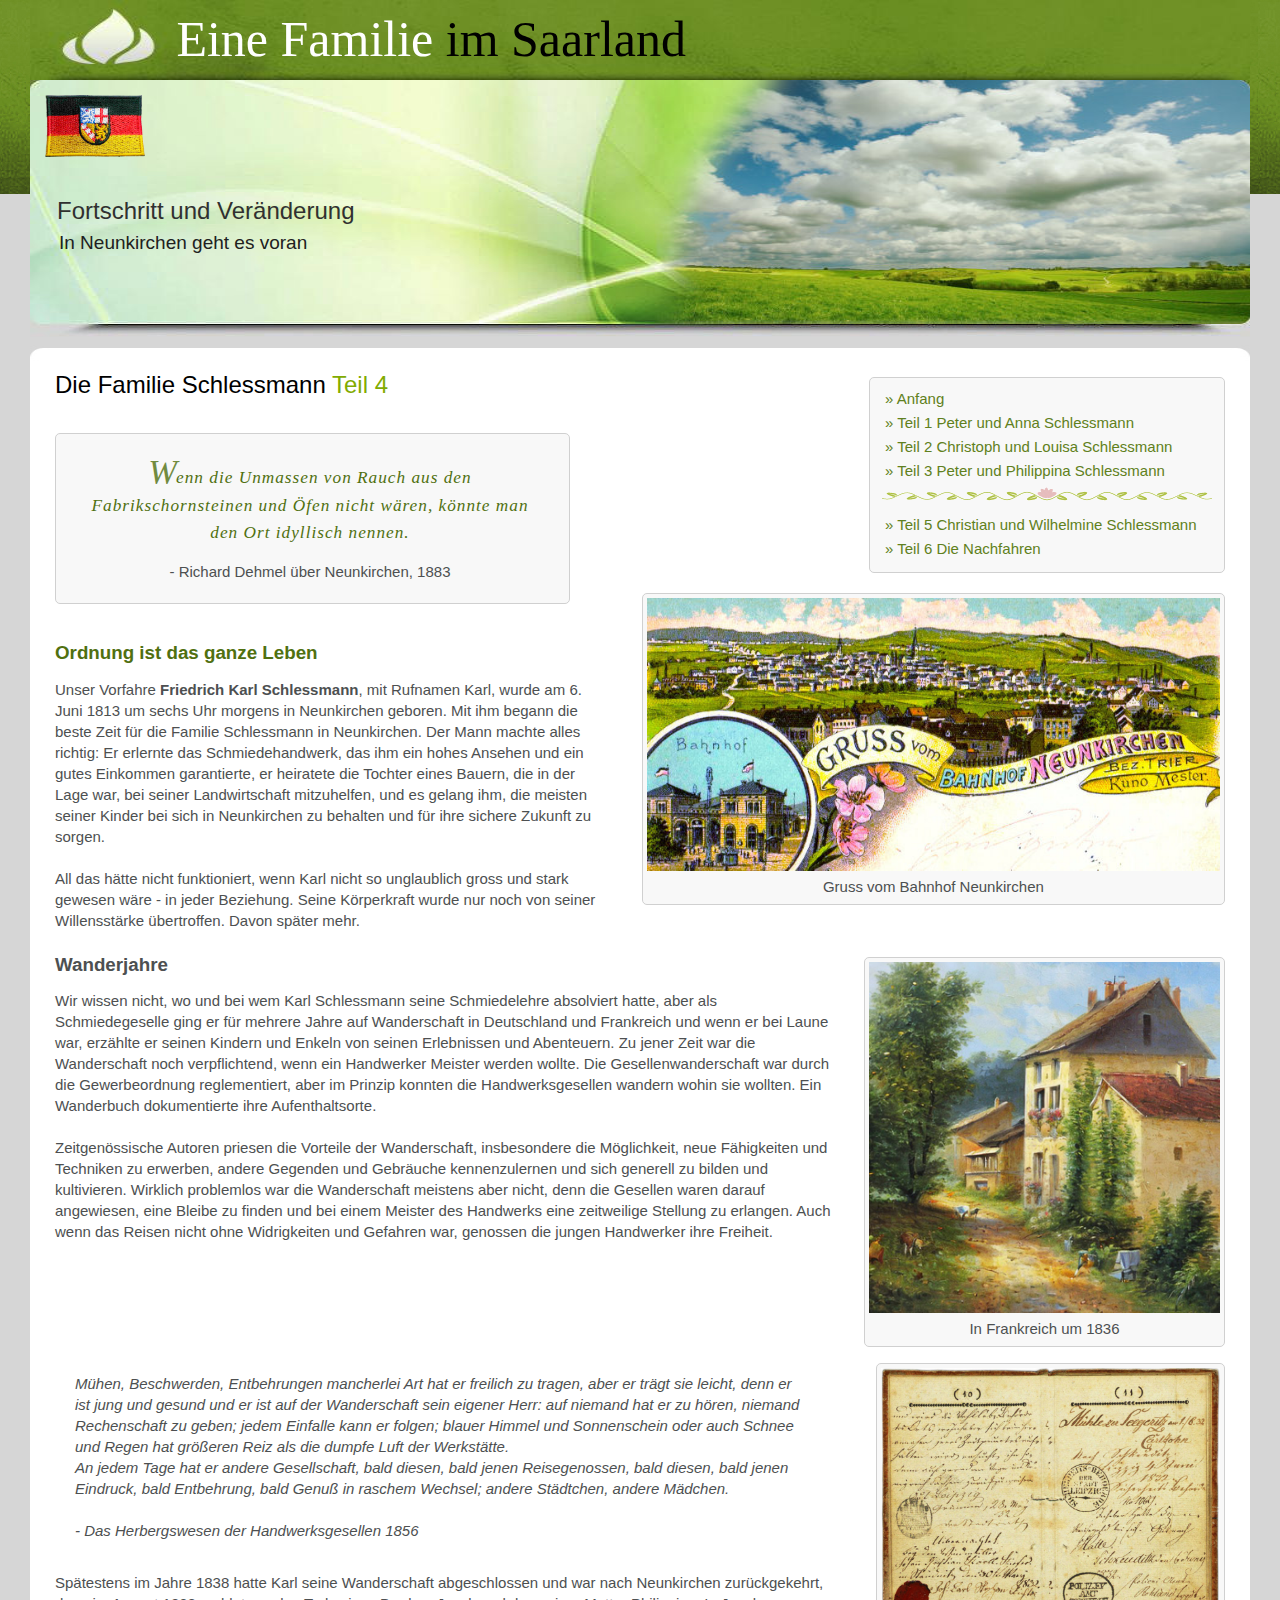
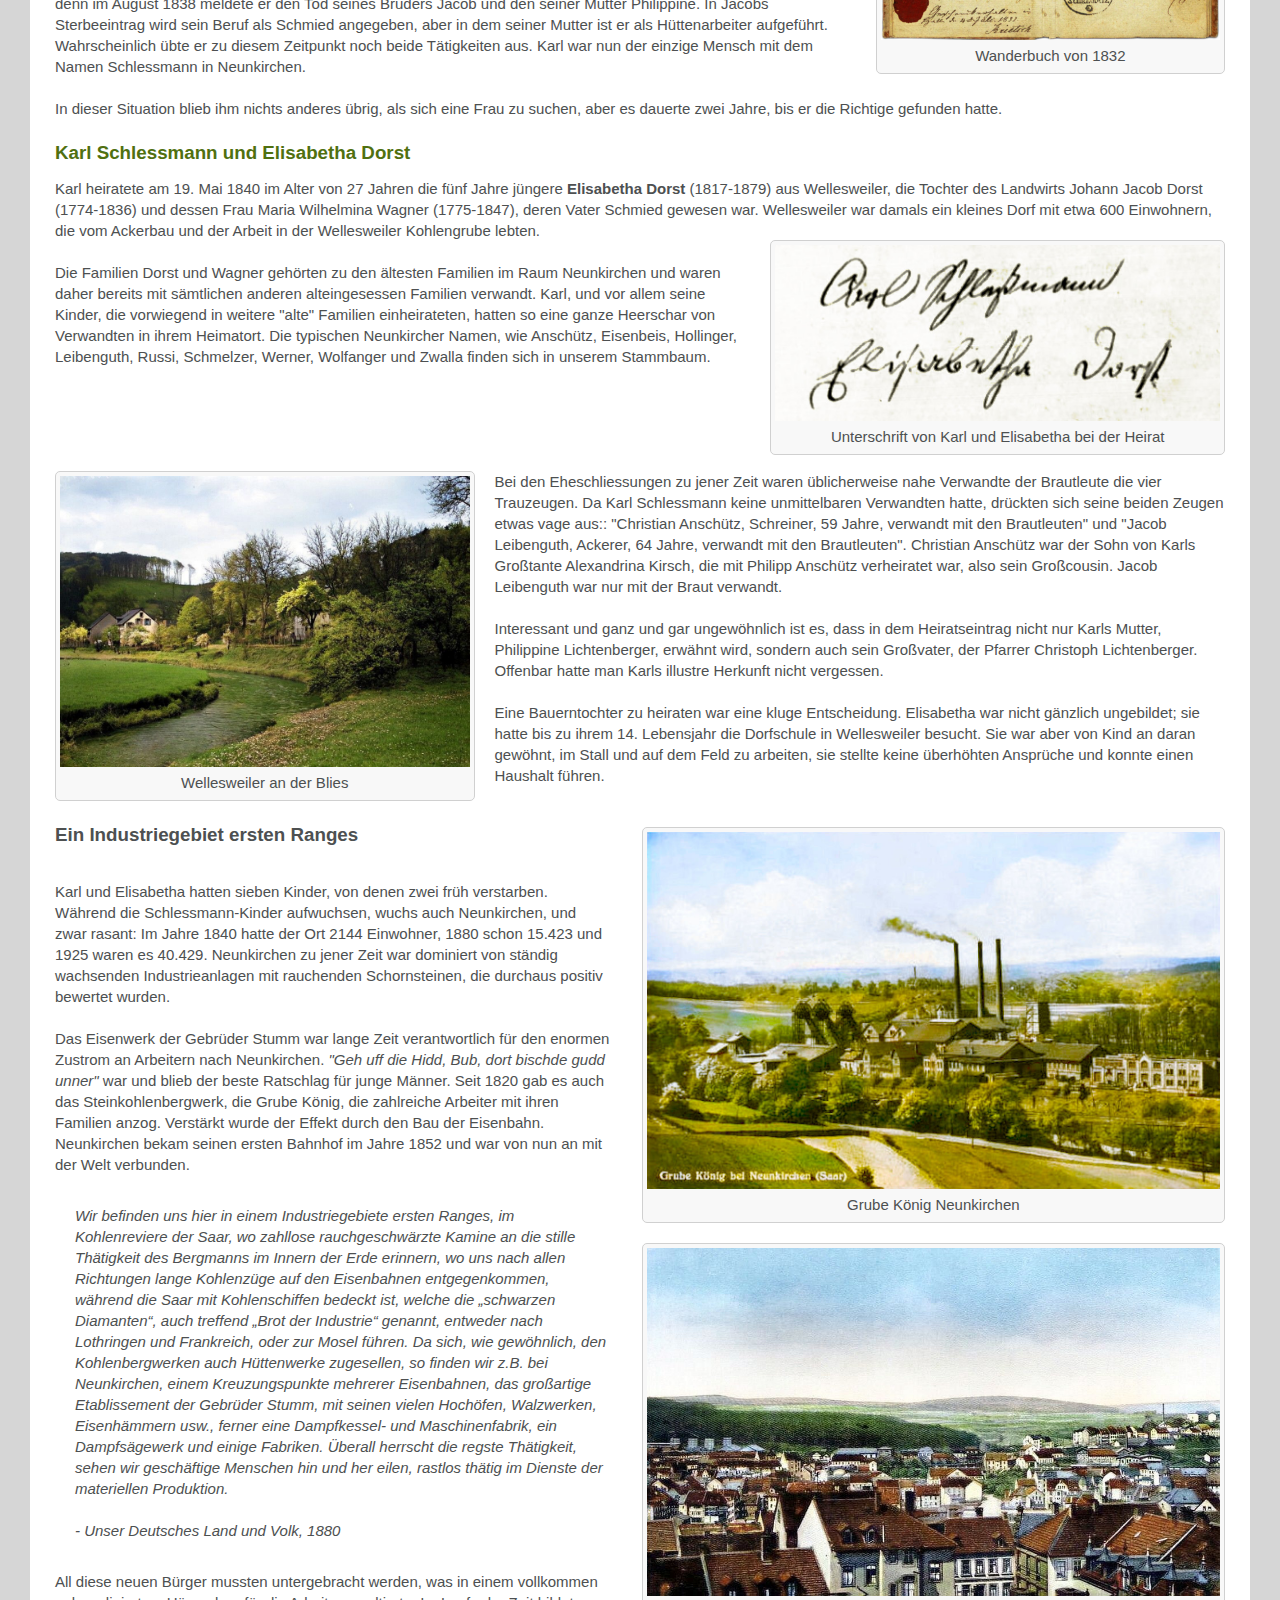
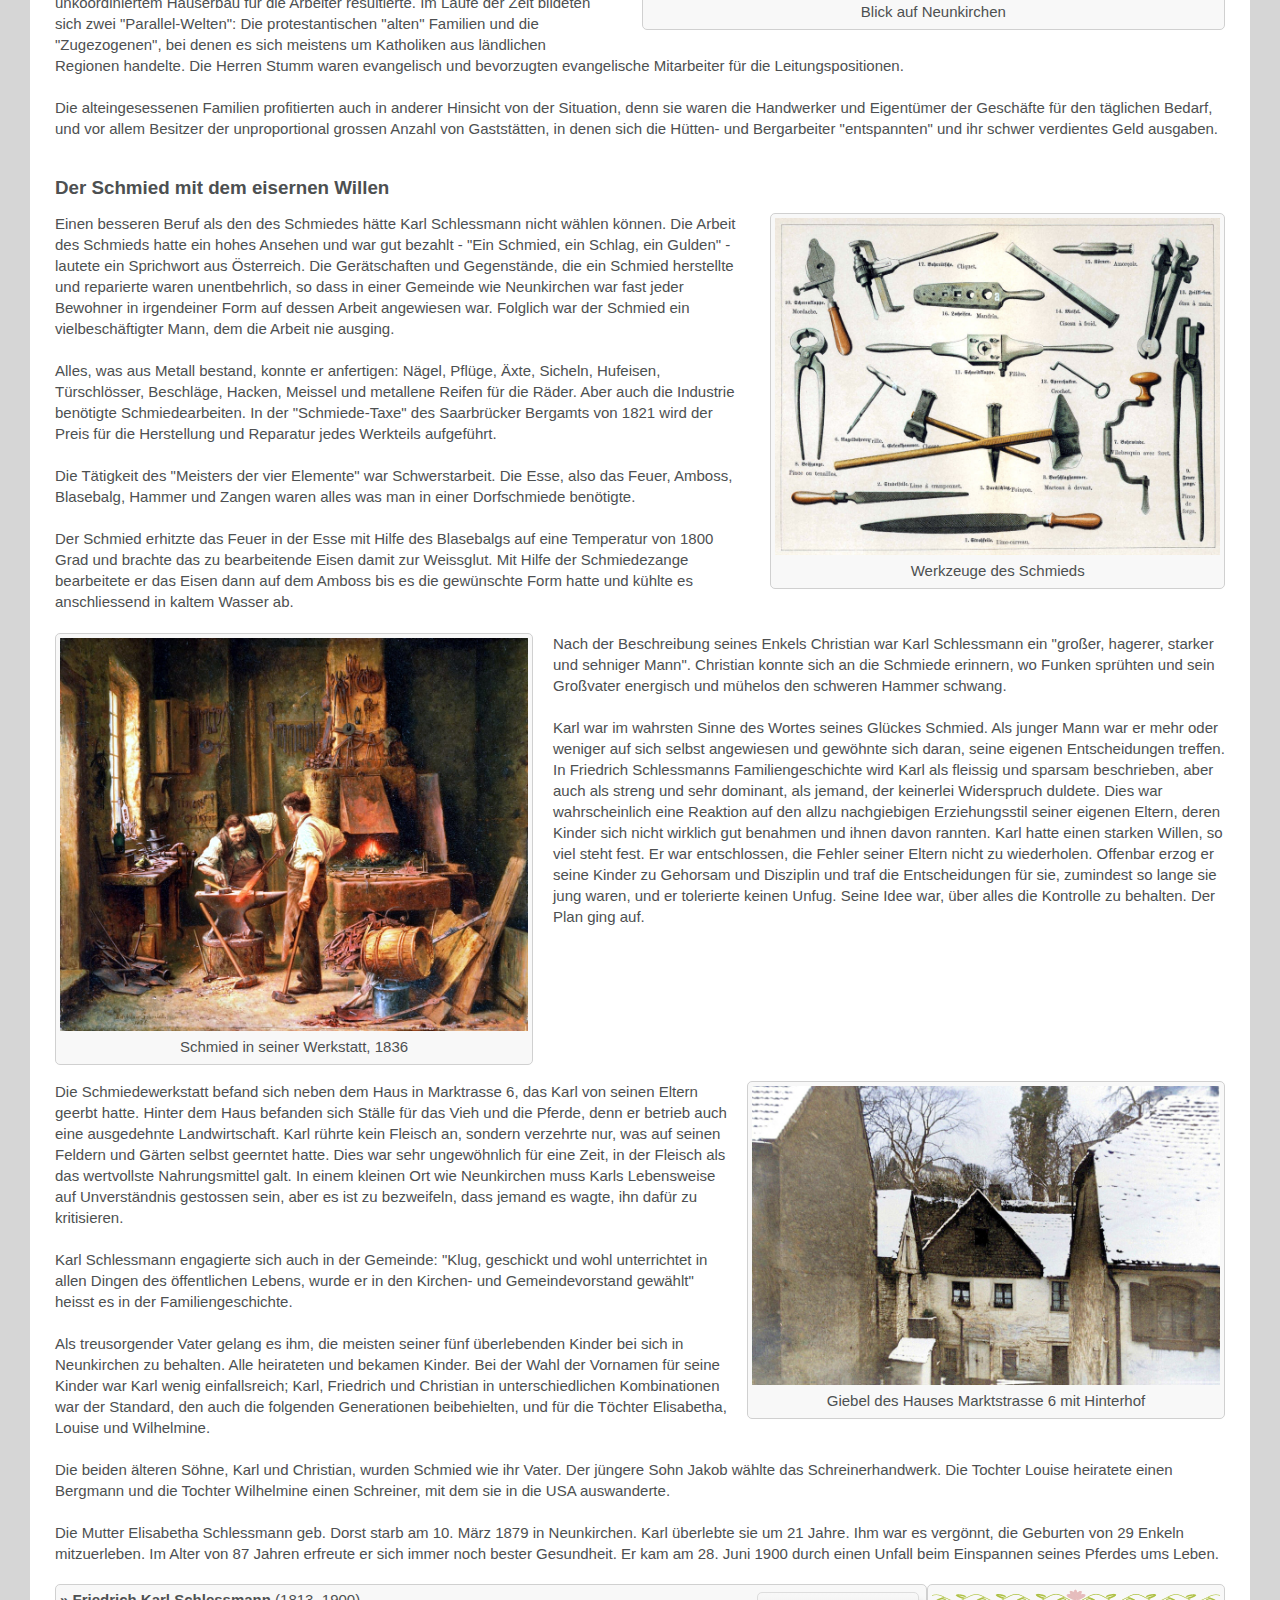
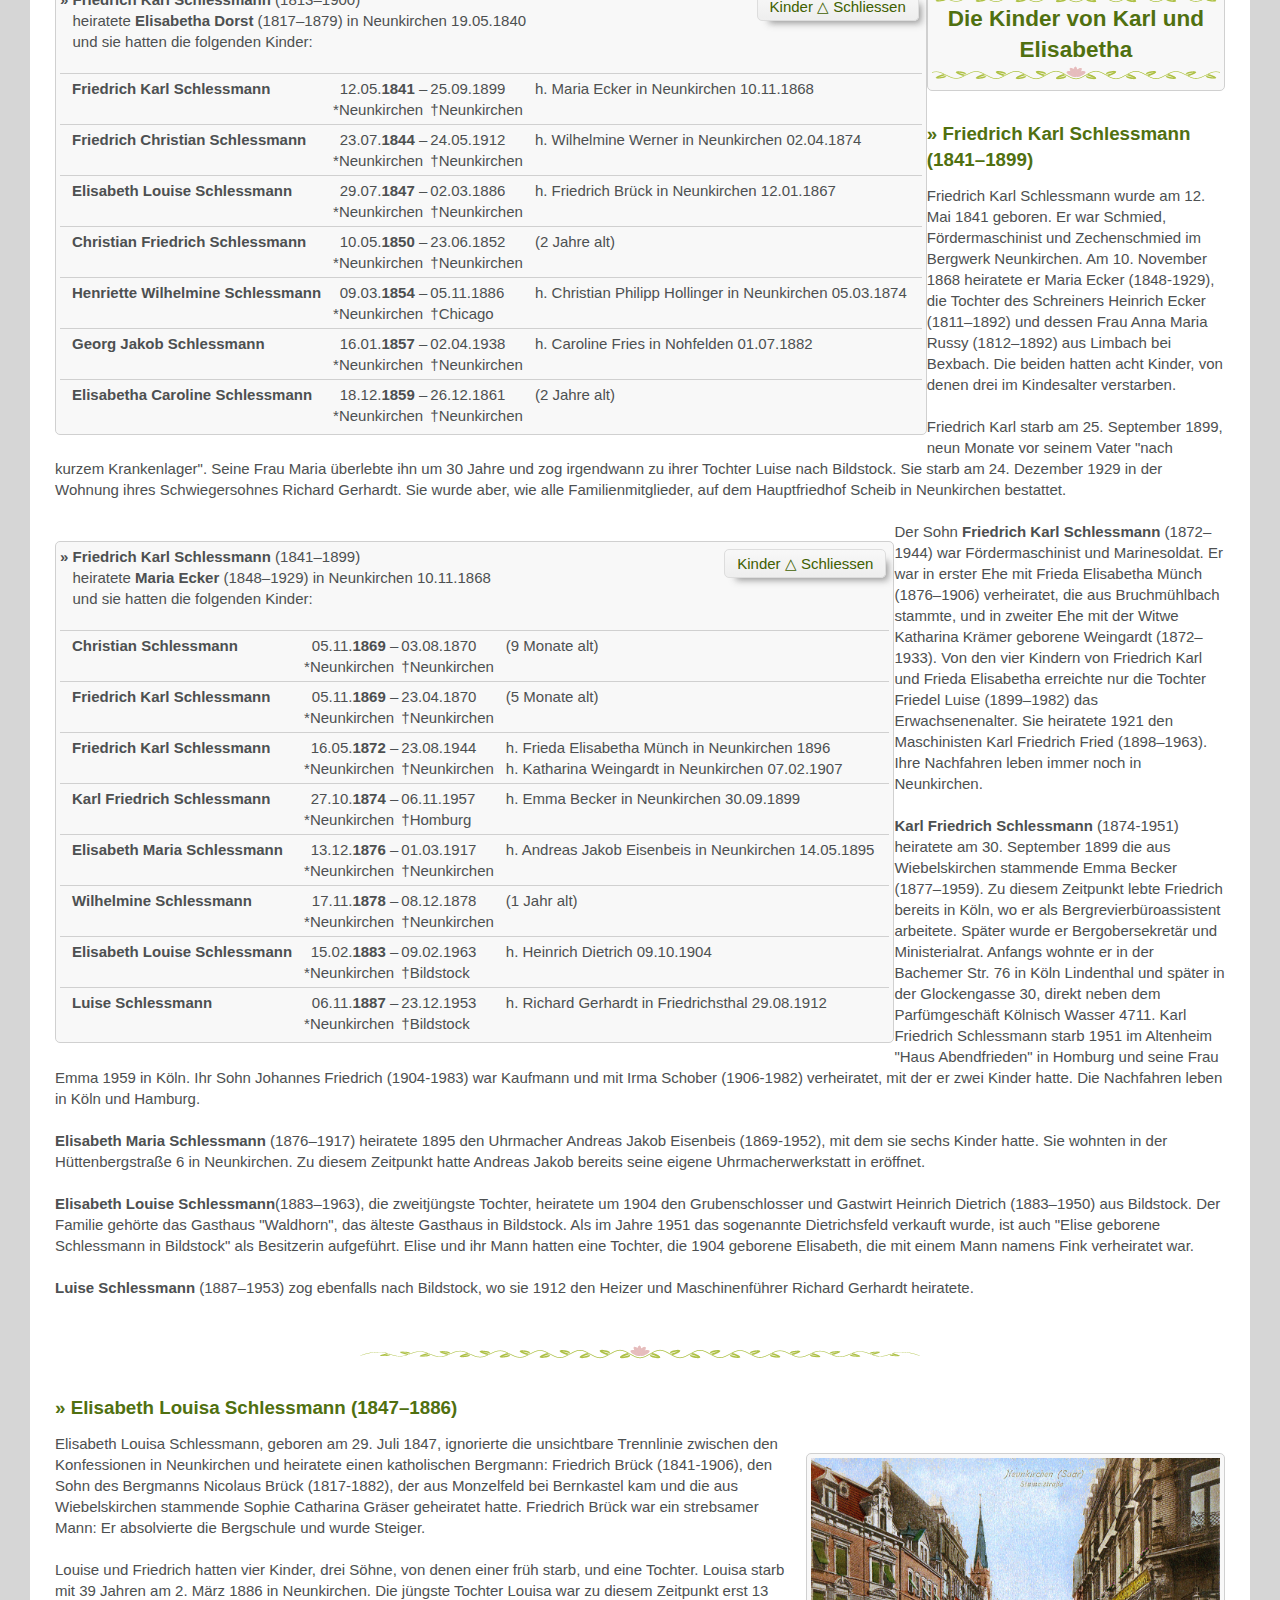
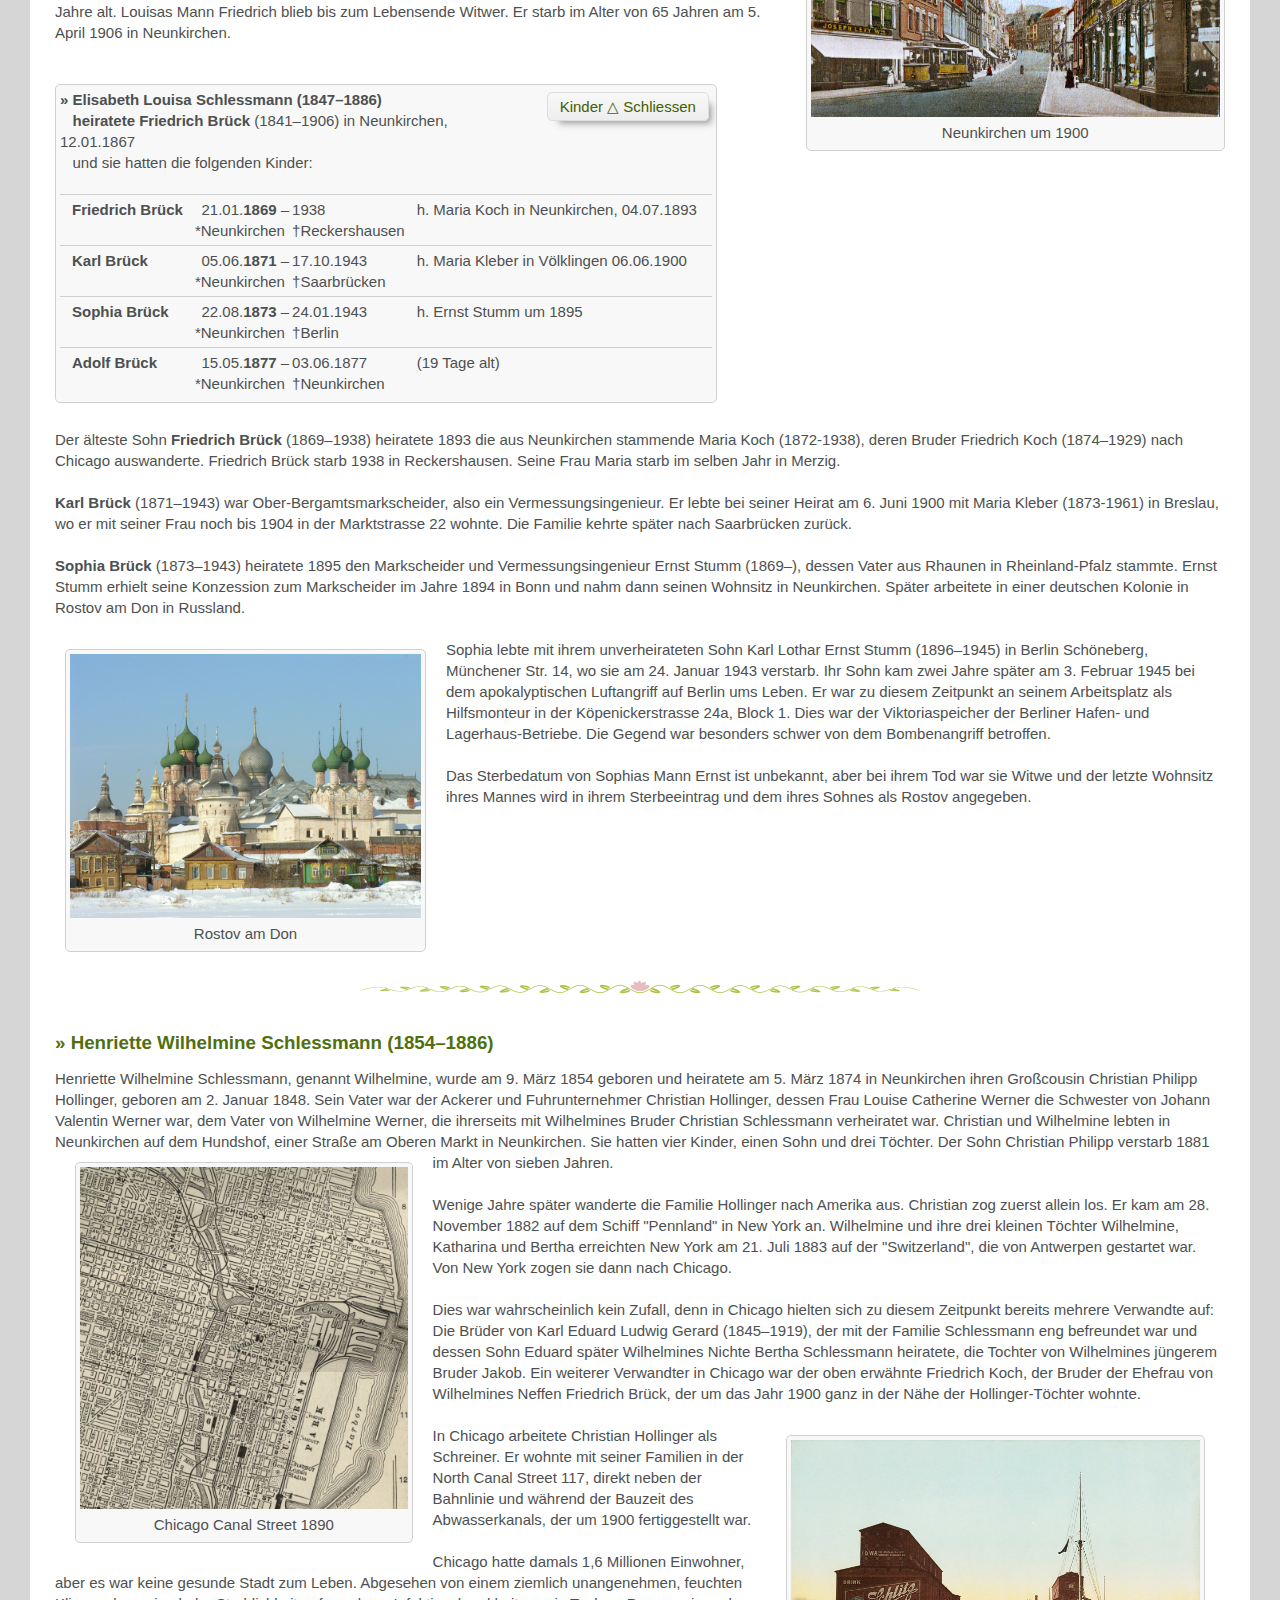
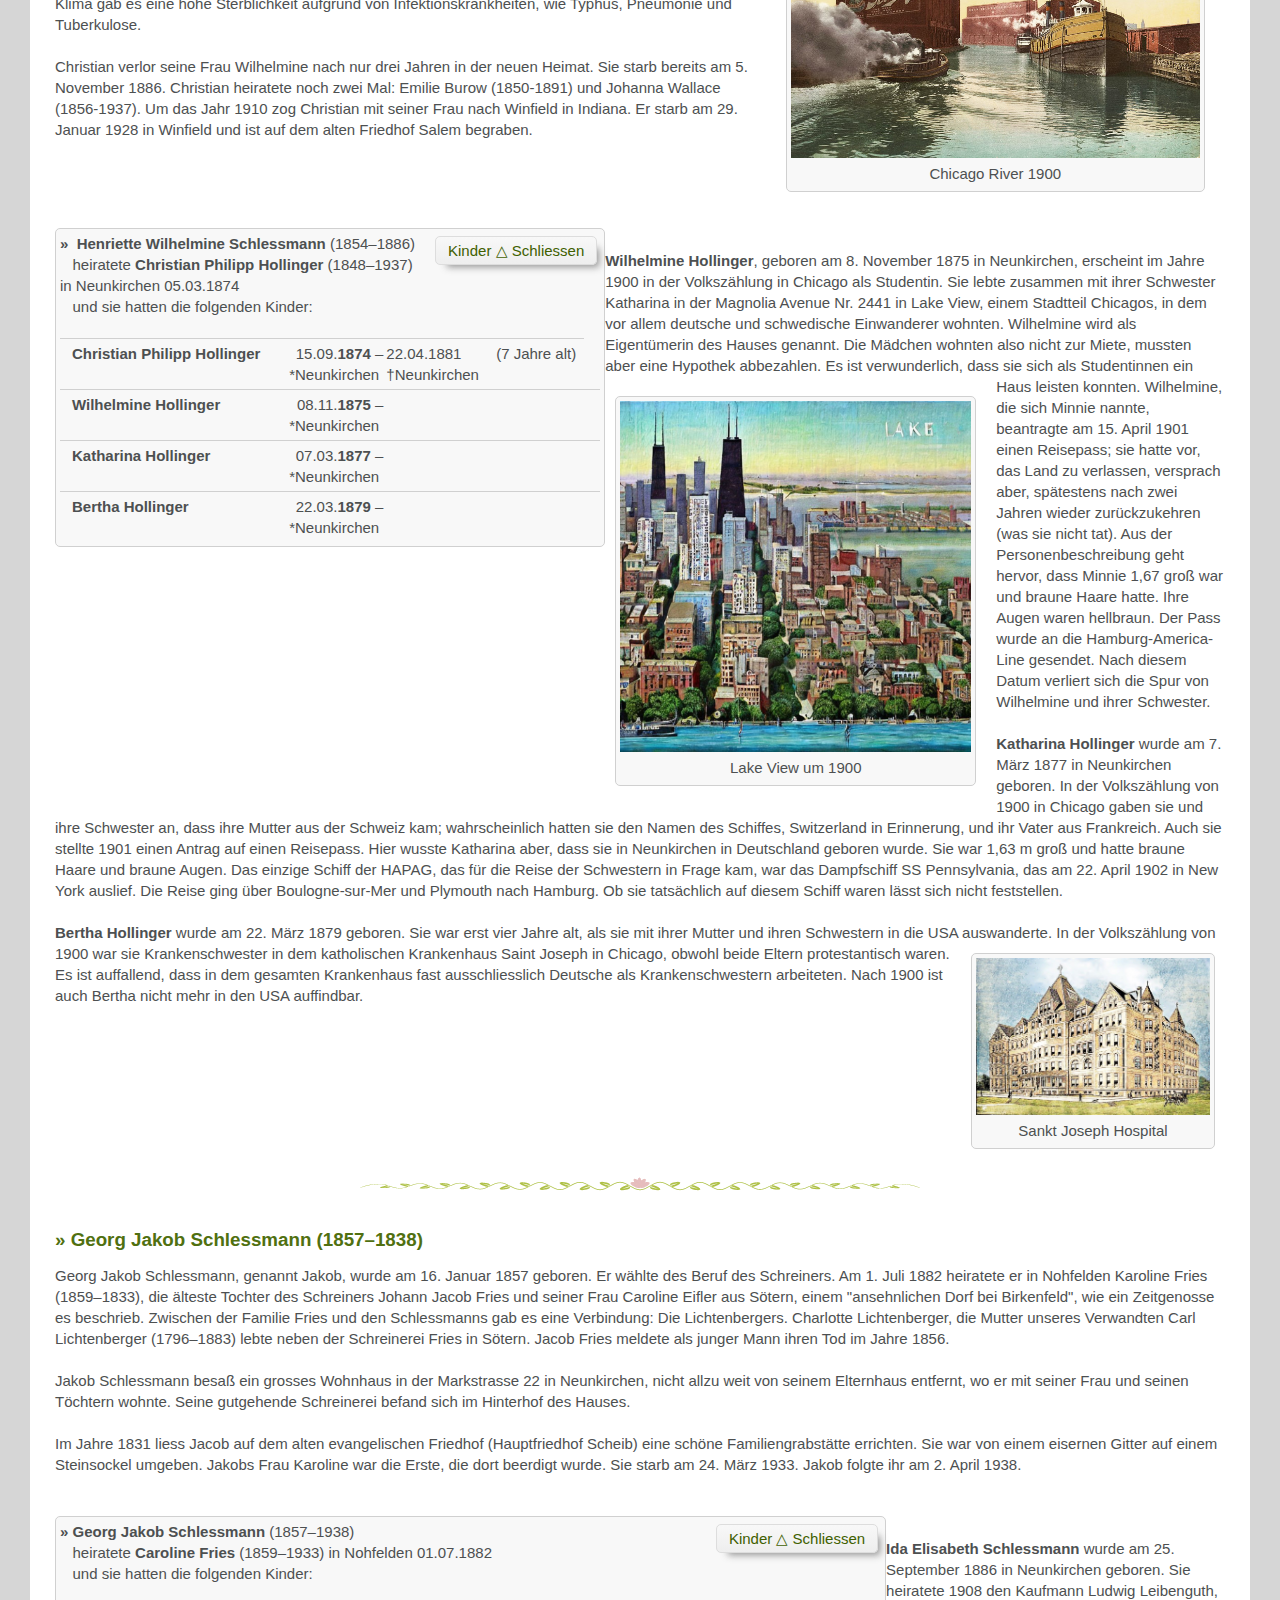
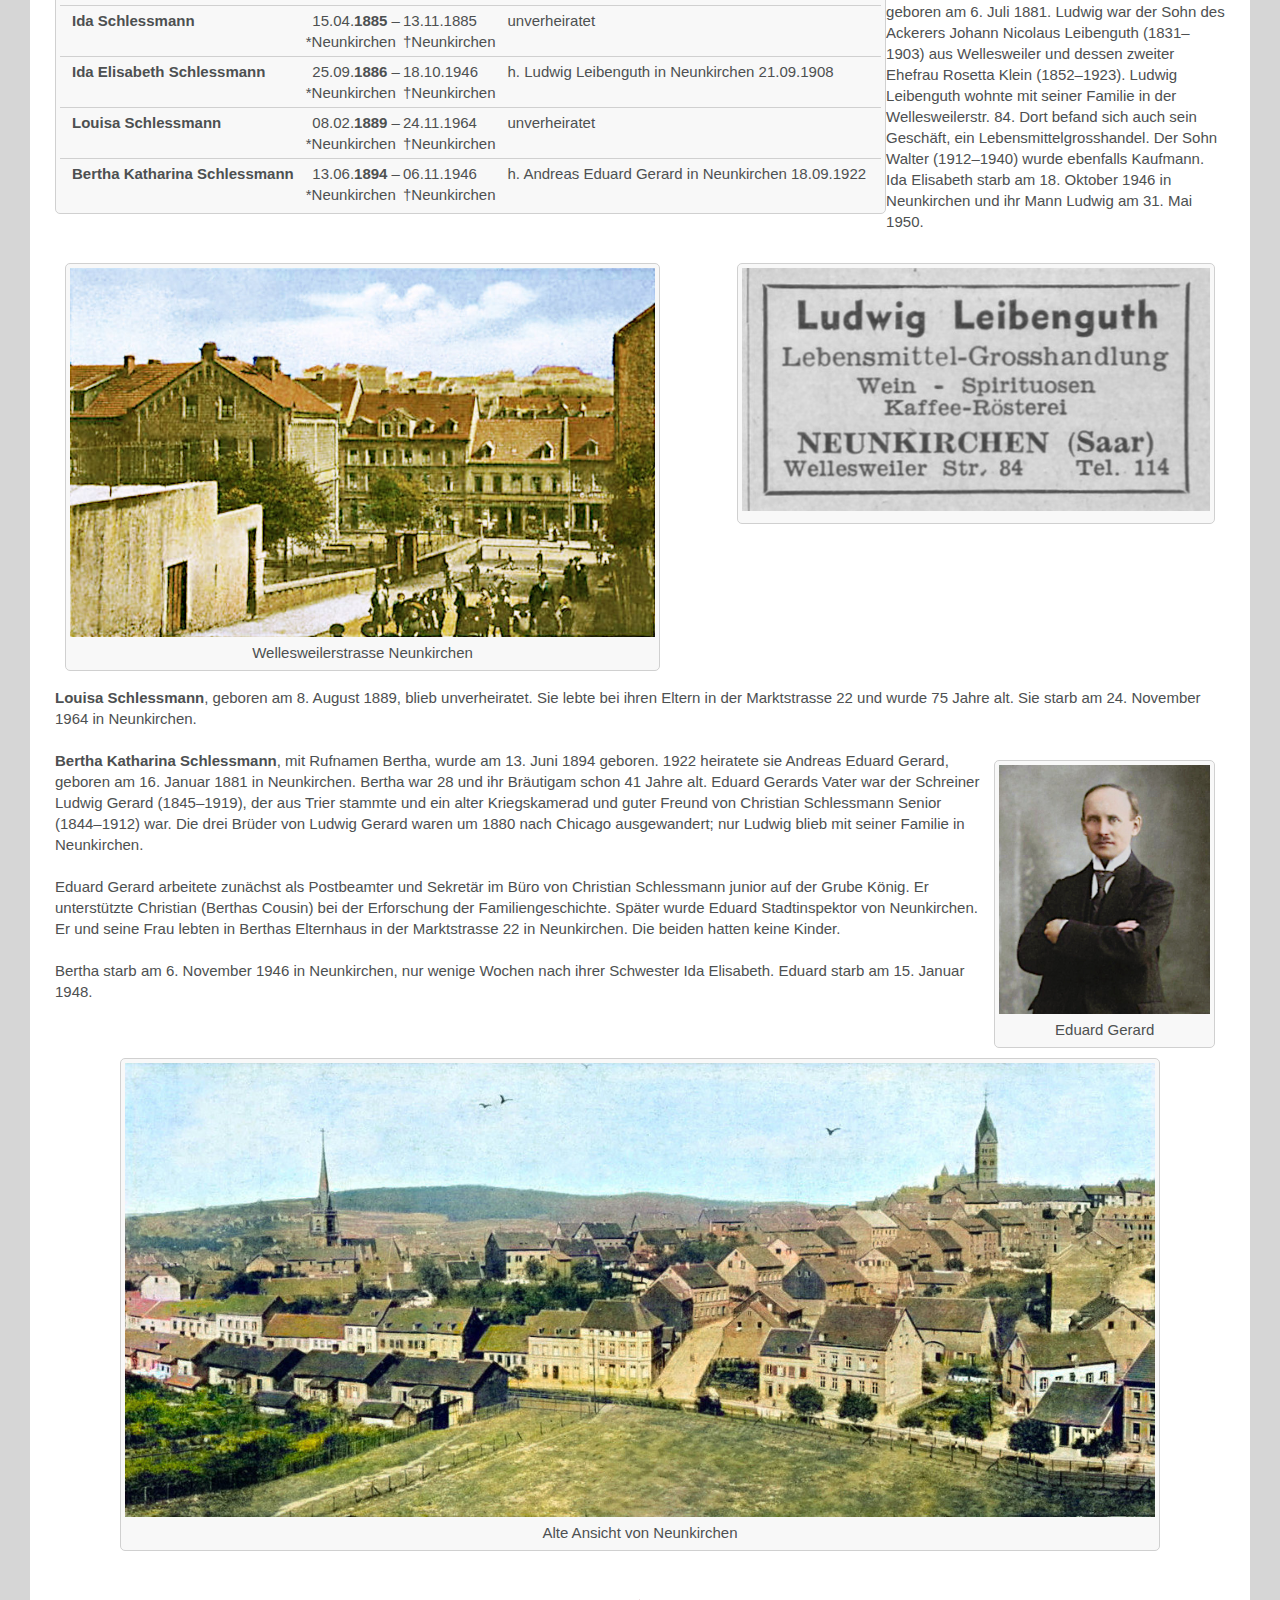
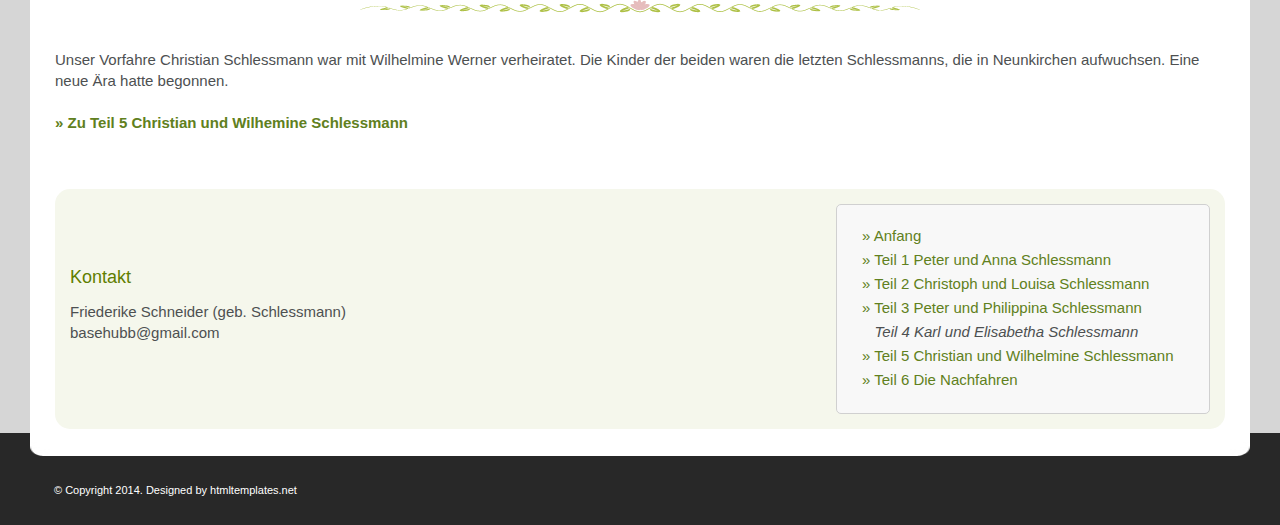
<file: schlessmann4.html>
<!DOCTYPE html>
<html lang="de">
<head>
  <meta charset="UTF-8">
  <title>All in the Family</title>
  <meta name="description" content="Schlessmann Familiengeschichte">
  <meta name="keywords" content="keyword1, keyword2, keyword3">
  <link href="res/style.css" rel="stylesheet" type="text/css">
  <link href="res/tree.css" rel="stylesheet" type="text/css">
  <link href="favicon.ico" rel="icon" type="image/x-icon">
  <script>
    function toggle(x) {
    var show=(mor.style.display=="none" || x==1) ? 1 : 0;
    mor.style.display=show ? "block" : mor.style.display="none";
    btm.innerHTML=show ? "Hide Tree" : "Show Tree";
    window.location.hash = "#btm";
    return false;
    }
  </script>
</head>
<body>
<div class="page-in">
<div class="page">
<div class="main">
<div class="header">
<div class="header-top">
<h1>Eine Familie <span>im Saarland</span></h1>
</div>
<div class="header-bottom">
<img src="res/saarland.png" alt="saarland" class="f-flag">
&nbsp;<p></p>
<h2>Fortschritt und Veränderung</h2>
<h3>In Neunkirchen geht es voran </h3>
</div>
</div>


<script src="navbar.txt"></script>

<div class="content">
<div class="row1">

<div class="display-table" style="float:right; width:50%; margin:10px 0px 10px 30px;">
<div>
<div class="rbox" style="width:330px; margin: 0px; padding:10px 12px 10px 12px;">
<p><a href="index.html">&raquo; Anfang </a></p>
<p><a href="schlessmann1.html">&raquo;  Teil 1 Peter und Anna Schlessmann</a></p>
<p><a href="schlessmann2.html">&raquo;  Teil 2 Christoph und Louisa Schlessmann</a></p>
<p><a href="schlessmann3.html">&raquo;  Teil 3 Peter und Philippina Schlessmann</a></p>
<hr class="leaf" style="height:20px; margin:0px 0px 10px 0px;">
<p><a href="schlessmann5.html">&raquo;  Teil 5 Christian und Wilhelmine Schlessmann</a></p>
<p><a href="schlessmann6.html">&raquo;  Teil 6 Die Nachfahren</a></p>
</div>
</div>
<div class="rbox" style="text-align:center; width:98%; margin:20px 0px 10px 20px;" >
<img src="img/nk/neunkirchenbahnhof.jpg" class="modal-img" onclick="clk(this)" alt="">
<p>Gruss vom Bahnhof Neunkirchen</p>
</div>

</div>



<h1 class="title">Die Familie Schlessmann <span> Teil 4 </span></h1>


<div class="quote" style="width:40%;">
<i><span>W</span>enn die Unmassen von Rauch aus den Fabrikschornsteinen und Öfen nicht wären, könnte man den Ort idyllisch nennen.</i>
<p>- Richard Dehmel über Neunkirchen, 1883</p>
</div>

<br>

<h6><b>Ordnung ist das ganze Leben</b></h6>

Unser Vorfahre <strong> Friedrich Karl Schlessmann</strong>, mit Rufnamen Karl, wurde am 6. Juni 1813 um sechs Uhr morgens in Neunkirchen geboren. Mit ihm begann die beste Zeit für die Familie Schlessmann in Neunkirchen. Der Mann machte alles richtig: Er erlernte das Schmiedehandwerk, das ihm ein hohes Ansehen und ein gutes Einkommen garantierte, er heiratete die Tochter eines Bauern, die in der Lage war, bei seiner Landwirtschaft mitzuhelfen, und es gelang ihm, die meisten seiner Kinder bei sich in Neunkirchen zu behalten und für ihre sichere Zukunft zu sorgen. 

<br> <br> All das hätte nicht funktioniert, wenn Karl nicht so unglaublich gross und stark gewesen wäre - in jeder Beziehung. Seine Körperkraft wurde nur noch von seiner Willensstärke übertroffen. 
Davon später mehr.

<hr class="blank">
<div class="rbox" style="width:30%; text-align:center; margin:20px 0px 10px 30px;">
<img src="img/m2/france.jpg" class="modal-img" onclick="clk(this)" alt="">
<p>In Frankreich um 1836</p>
</div>

<h6>Wanderjahre </h6>

Wir wissen nicht, wo und bei wem Karl Schlessmann seine Schmiedelehre absolviert hatte, aber als Schmiedegeselle ging er für mehrere Jahre auf Wanderschaft in Deutschland und Frankreich und wenn er bei Laune war, erzählte er seinen Kindern und Enkeln von seinen Erlebnissen und Abenteuern. Zu jener Zeit war die Wanderschaft noch verpflichtend, wenn ein Handwerker Meister werden wollte. Die Gesellenwanderschaft war durch die Gewerbeordnung reglementiert, aber im Prinzip konnten die Handwerksgesellen wandern wohin sie wollten. Ein Wanderbuch dokumentierte ihre Aufenthaltsorte. 
<br> <br> 

Zeitgenössische Autoren priesen die Vorteile der Wanderschaft, insbesondere die Möglichkeit, neue Fähigkeiten und Techniken zu erwerben, andere Gegenden und Gebräuche kennenzulernen und sich generell zu bilden und kultivieren. Wirklich problemlos war die Wanderschaft meistens aber nicht, denn die Gesellen waren darauf angewiesen, eine Bleibe zu finden und bei einem Meister des Handwerks eine zeitweilige Stellung zu erlangen. Auch wenn das Reisen nicht ohne Widrigkeiten und Gefahren war, genossen die jungen Handwerker ihre Freiheit. 

<hr class="blank">


<div class="rbox" style="text-align:center; width:29%; margin:0px 0px 20px 30px;" >
<img src="img/m2/wanderbuch.jpg" class="modal-img" onclick="clk(this)" alt="">
<p>Wanderbuch von 1832</p>
</div>




<div class="quotebox" style="width:62%;  margin-top:0px;">
<i>
Mühen, Beschwerden, Entbehrungen mancherlei Art hat er freilich zu tragen, aber er trägt sie leicht, denn er ist jung und gesund und er ist auf der Wanderschaft sein eigener Herr: auf niemand hat er zu hören, niemand Rechenschaft zu geben; jedem Einfalle kann er folgen; blauer Himmel und Sonnenschein oder auch Schnee und Regen hat größeren Reiz als die dumpfe Luft der Werkstätte.
<br>
An jedem Tage hat er andere Gesellschaft, bald diesen, bald jenen Reisegenossen, bald diesen, bald jenen Eindruck, bald Entbehrung, bald Genuß in raschem Wechsel; andere Städtchen, andere Mädchen.
<br> <br>
- Das Herbergswesen der Handwerksgesellen 1856
</i>
</div>


<br> 
Spätestens im Jahre 1838 hatte Karl seine Wanderschaft abgeschlossen und war nach Neunkirchen zurückgekehrt, denn im August 1838 meldete er den Tod seines Bruders Jacob und den seiner Mutter Philippine.
In Jacobs Sterbeeintrag wird sein Beruf als Schmied angegeben, aber in dem seiner Mutter ist er als Hüttenarbeiter aufgeführt. Wahrscheinlich übte er zu diesem Zeitpunkt noch beide Tätigkeiten aus. 
Karl war nun der einzige Mensch mit dem Namen Schlessmann in Neunkirchen.

<br> <br>

In dieser Situation blieb ihm nichts anderes übrig, als sich eine Frau zu suchen, aber es dauerte zwei Jahre, bis er die Richtige gefunden hatte.

<hr class="blank">


<h5><b> Karl Schlessmann und Elisabetha Dorst</b></h5>

Karl heiratete am  19. Mai 1840  im Alter von 27 Jahren die fünf Jahre jüngere <b>Elisabetha Dorst</b> (1817-1879) aus Wellesweiler, die Tochter des Landwirts Johann Jacob Dorst (1774-1836) und dessen Frau Maria Wilhelmina Wagner (1775-1847), deren Vater Schmied gewesen war. Wellesweiler war damals ein kleines Dorf mit etwa 600 Einwohnern, die vom Ackerbau und der Arbeit in der Wellesweiler Kohlengrube lebten.

<div class="rbox" style="text-align:center; width:38%; margin: 20px 0px 10px 20px;" >
<img src="img/nk/unterschrift.jpg" class="modal-img" onclick="clk(this)" alt="">
<p>Unterschrift von Karl und Elisabetha bei der Heirat</p>
</div>


<br> <br>
Die Familien Dorst und Wagner gehörten zu den ältesten Familien im Raum Neunkirchen und waren daher bereits mit sämtlichen anderen alteingesessen Familien verwandt. Karl, und vor allem seine Kinder, die vorwiegend in weitere "alte"  Familien einheirateten, hatten so eine ganze Heerschar von Verwandten in ihrem Heimatort. Die typischen Neunkircher Namen, wie Anschütz, Eisenbeis, Hollinger, Leibenguth, Russi, Schmelzer, Werner, Wolfanger und Zwalla finden sich in unserem Stammbaum. 

<hr class="blank">

<div class="lbox" style="text-align:center; width:35%; margin: 0px 20px 10px 0px;" >
<img src="img/m2/wellesweiler.jpg" class="modal-img" onclick="clk(this)" alt="">
<p>Wellesweiler an der Blies</p>
</div>

Bei den Eheschliessungen zu jener Zeit waren üblicherweise nahe Verwandte der Brautleute die vier Trauzeugen. Da Karl Schlessmann keine unmittelbaren Verwandten hatte, drückten sich seine beiden Zeugen etwas vage aus:: 


"Christian Anschütz, Schreiner, 59 Jahre, verwandt mit den Brautleuten" und "Jacob Leibenguth, Ackerer, 64 Jahre, verwandt mit den Brautleuten". 

Christian Anschütz war der Sohn von Karls Großtante Alexandrina Kirsch, die mit Philipp Anschütz verheiratet war, also sein Großcousin. Jacob Leibenguth war nur mit der Braut verwandt.

<br> <br>
Interessant und ganz und gar ungewöhnlich ist es, dass in dem Heiratseintrag nicht nur Karls Mutter, Philippine Lichtenberger, erwähnt wird, sondern auch sein Großvater, der Pfarrer Christoph Lichtenberger. Offenbar hatte man Karls illustre Herkunft nicht vergessen. 
<br> <br>


Eine Bauerntochter zu heiraten war eine kluge Entscheidung. Elisabetha war nicht gänzlich ungebildet; sie hatte bis zu ihrem 14. Lebensjahr die Dorfschule in Wellesweiler besucht. Sie war aber von Kind an daran gewöhnt, im  Stall und auf dem Feld zu arbeiten, sie stellte keine überhöhten Ansprüche und konnte einen Haushalt führen.  
<br> <br>



<div style="float:right; width:50%; margin:0px 0px 10px 30px;">

<div class="rbox" style="text-align:center; width:98%; margin: 20px 0px 20px 0px;" >
<img src="img/nk/grube_koenig.jpg" class="modal-img" onclick="clk(this)" alt="">
<p>Grube König Neunkirchen</p>
</div>

<div class="rbox" style="text-align:center; width:98%;" >
<img src="img/nk/nkneu2.jpg" class="modal-img" onclick="clk(this)" alt="">
<p>Blick auf Neunkirchen</p>
</div>

</div>

<h6>Ein Industriegebiet ersten Ranges</h6>
<br>


Karl und Elisabetha hatten sieben Kinder, von denen zwei früh verstarben.
Während die Schlessmann-Kinder aufwuchsen, wuchs auch Neunkirchen, und zwar rasant: Im Jahre 1840 hatte der Ort 2144 Einwohner, 1880 schon 15.423 und 1925 waren es 40.429. 
Neunkirchen zu jener Zeit war dominiert von ständig wachsenden Industrieanlagen mit rauchenden Schornsteinen, die durchaus positiv bewertet wurden. 



<br> <br>
Das Eisenwerk der Gebrüder Stumm war lange Zeit verantwortlich für den enormen Zustrom an Arbeitern nach Neunkirchen.

 <i>"Geh uff die Hidd, Bub, dort bischde gudd unner"</i> war und blieb der beste Ratschlag für junge Männer. Seit 1820 gab es auch das Steinkohlenbergwerk, die Grube König, die zahlreiche Arbeiter mit ihren Familien anzog. Verstärkt wurde der Effekt durch den Bau der Eisenbahn. Neunkirchen bekam seinen ersten Bahnhof im Jahre 1852 und war von nun an mit der Welt verbunden. 





<div class="quotebox" style="margin:20px 30px 20px 0px;">
<i>
Wir befinden uns hier in einem Industriegebiete ersten Ranges, im Kohlenreviere der Saar, wo zahllose  rauchgeschwärzte Kamine an die stille Thätigkeit des Bergmanns im Innern der Erde erinnern, wo uns nach allen Richtungen lange Kohlenzüge auf den Eisenbahnen entgegenkommen, während die Saar mit Kohlenschiffen bedeckt ist, welche die „schwarzen Diamanten“, auch treffend „Brot der Industrie“ genannt, entweder nach Lothringen und Frankreich, oder zur Mosel führen. Da sich, wie gewöhnlich, den Kohlenbergwerken auch Hüttenwerke zugesellen, so finden wir z.B. bei Neunkirchen, einem Kreuzungspunkte mehrerer Eisenbahnen, das großartige Etablissement der Gebrüder Stumm, mit seinen vielen Hochöfen, Walzwerken, Eisenhämmern usw., ferner eine Dampfkessel- und Maschinenfabrik, ein Dampfsägewerk und einige Fabriken. Überall herrscht die regste Thätigkeit, sehen wir geschäftige Menschen hin und her eilen, rastlos thätig im Dienste der materiellen Produktion.
<br><br>
- Unser Deutsches Land und Volk, 1880
</i>
</div>


All diese neuen Bürger mussten untergebracht werden, was in einem vollkommen unkoordiniertem Häuserbau für die Arbeiter resultierte. Im Laufe der Zeit bildeten sich zwei "Parallel-Welten": Die protestantischen "alten" Familien und die "Zugezogenen", bei denen es sich meistens um Katholiken aus ländlichen Regionen handelte. Die Herren Stumm waren evangelisch und bevorzugten evangelische Mitarbeiter für die Leitungspositionen.  

<br><br>

Die alteingesessenen Familien profitierten auch in anderer Hinsicht von der Situation, denn sie waren die Handwerker und Eigentümer der Geschäfte für den täglichen Bedarf, und vor allem Besitzer der unproportional grossen Anzahl von Gaststätten, in denen sich die Hütten- und Bergarbeiter "entspannten" und ihr schwer verdientes Geld ausgaben. 

<br><br>

<h6>Der Schmied mit dem eisernen Willen</h6>

<div class="rbox" style="text-align:center; width:38%; margin: 0px 0px 10px 30px;" >
<img src="img/nk/outils.jpg" class="modal-img" onclick="clk(this)" alt="">
<p>Werkzeuge des Schmieds</p>
</div>
Einen besseren Beruf als den des Schmiedes hätte Karl Schlessmann nicht wählen können. Die Arbeit des Schmieds hatte ein hohes Ansehen und war gut bezahlt - "Ein Schmied, ein Schlag, ein Gulden" - lautete ein Sprichwort aus Österreich.


Die Gerätschaften und Gegenstände, die ein Schmied herstellte und reparierte waren unentbehrlich, so dass in einer Gemeinde wie Neunkirchen war fast jeder Bewohner in irgendeiner Form auf dessen Arbeit angewiesen war. Folglich war der Schmied ein vielbeschäftigter Mann, dem die Arbeit nie ausging.

 <br><br>
Alles, was aus Metall bestand, konnte er anfertigen: Nägel, Pflüge, Äxte, Sicheln, Hufeisen, Türschlösser, Beschläge, Hacken, Meissel und metallene Reifen für die Räder. Aber auch die Industrie benötigte Schmiedearbeiten. In der "Schmiede-Taxe" des Saarbrücker Bergamts von 1821 wird der Preis für die Herstellung  und Reparatur jedes Werkteils aufgeführt.

<br><br>

Die  Tätigkeit des "Meisters der vier Elemente" war Schwerstarbeit. Die Esse, also das Feuer, Amboss, Blasebalg, Hammer und Zangen waren alles was man in einer  Dorfschmiede benötigte.
<br><br>
Der Schmied erhitzte das Feuer in der Esse mit Hilfe des Blasebalgs auf eine Temperatur von  1800 Grad und brachte das zu bearbeitende Eisen damit zur Weissglut. Mit Hilfe der Schmiedezange bearbeitete er das Eisen dann auf dem Amboss bis es die gewünschte Form hatte und kühlte es anschliessend in kaltem Wasser ab. 

<br><br>

<div class="lbox" style="text-align:center; width:40%; margin: 0px 20px 10px 0px;" >
<img src="img/nk/schmied-1836.jpg" class="modal-img" onclick="clk(this)" alt="">
<p>Schmied in seiner Werkstatt, 1836</p>
</div>

Nach der Beschreibung seines Enkels Christian war Karl Schlessmann ein "großer, hagerer, starker und sehniger Mann". Christian konnte sich an die Schmiede erinnern, wo Funken sprühten und sein Großvater energisch und mühelos den schweren Hammer schwang.

<br><br>
Karl war im wahrsten Sinne des Wortes seines Glückes Schmied. Als junger Mann war er mehr oder weniger auf sich selbst angewiesen und gewöhnte sich daran, seine eigenen Entscheidungen treffen. 
In Friedrich Schlessmanns Familiengeschichte wird Karl als fleissig und sparsam beschrieben, aber auch als streng und sehr dominant, als jemand, der keinerlei Widerspruch duldete. Dies war wahrscheinlich eine Reaktion auf den allzu nachgiebigen Erziehungsstil seiner eigenen Eltern, deren Kinder sich nicht wirklich gut benahmen und ihnen davon rannten. Karl hatte einen starken Willen, so viel steht fest. Er war entschlossen, die Fehler seiner Eltern nicht zu wiederholen. Offenbar erzog er seine Kinder zu Gehorsam und Disziplin und traf die Entscheidungen für sie, zumindest so lange sie jung waren, und er tolerierte keinen Unfug. Seine Idee war, über alles die Kontrolle zu behalten. Der Plan ging auf.
<br><br>
<hr class="blank">
 





<div class="rbox" style="text-align:center; width:40%; margin: 0px 0px 10px 20px;" >
<img src="img/m2/marktstr-hinterhof.jpg" class="modal-img" onclick="clk(this)" alt="">
<p>Giebel des Hauses Marktstrasse 6 mit Hinterhof</p>
</div>


Die Schmiedewerkstatt befand sich neben dem Haus in Marktrasse 6, das Karl von seinen Eltern geerbt hatte. Hinter dem Haus befanden sich Ställe für das Vieh und die Pferde, denn er betrieb auch eine ausgedehnte Landwirtschaft. Karl rührte kein Fleisch an, sondern verzehrte nur, was auf seinen Feldern und Gärten selbst geerntet hatte. Dies war sehr ungewöhnlich für eine Zeit, in der Fleisch als das wertvollste Nahrungsmittel galt. In einem kleinen Ort wie Neunkirchen muss Karls Lebensweise auf Unverständnis gestossen sein, aber es ist zu bezweifeln, dass jemand es wagte, ihn dafür zu kritisieren. 
<br><br>

<!--
<div class="quotebox">
<i>
Rechtschaffner Schweiß netzt ihm die Stirn,<br>
Er schafft getreu der Pflicht,<br>
Er meidet keines Menschen Blick,<br>
Denn Schulden hat er nicht.<br>

<br> 
- Aus einem englischen Gedicht

</i>
</div>
-->

Karl Schlessmann engagierte sich auch in der Gemeinde: "Klug, geschickt und wohl unterrichtet in allen Dingen des öffentlichen Lebens, wurde er in den Kirchen- und Gemeindevorstand gewählt" heisst es in der Familiengeschichte. 
<br><br>
Als treusorgender Vater gelang es ihm, die meisten seiner fünf überlebenden Kinder bei sich in Neunkirchen zu behalten. Alle heirateten und bekamen Kinder. Bei der Wahl der Vornamen für seine Kinder war Karl wenig einfallsreich; Karl, Friedrich und Christian in unterschiedlichen Kombinationen war der Standard, den auch die folgenden Generationen beibehielten, und für die Töchter Elisabetha, Louise und Wilhelmine. 
<br><br>
Die  beiden älteren Söhne, Karl und Christian, wurden Schmied wie ihr Vater. Der jüngere Sohn Jakob wählte das Schreinerhandwerk. Die Tochter Louise heiratete einen Bergmann und die Tochter Wilhelmine einen Schreiner, mit dem sie in die USA auswanderte.
<br> <br>
Die Mutter Elisabetha Schlessmann geb. Dorst starb am 10. März 1879 in Neunkirchen. Karl überlebte sie um 21 Jahre. Ihm war es vergönnt, die Geburten von 29 Enkeln mitzuerleben. Im Alter von 87 Jahren erfreute er sich immer noch bester Gesundheit.  Er kam am 28. Juni 1900 durch einen Unfall beim Einspannen seines Pferdes ums Leben.






    <div class="lbox fambase">
    <button type='button' class='b1' onclick='return Togl(bfcs,fcs,"#fcs")'
    id='bfcs'>Kinder &#9651; Schliessen</button>
    <b>&raquo;&nbsp;Friedrich Karl Schlessmann</b> (1813–1900)<br>
    &nbsp;&nbsp;&nbsp;heiratete <b>Elisabetha Dorst</b> (1817–1879)
    in Neunkirchen 19.05.1840
    <div id='fcs' style='display:block'>
    &nbsp;&nbsp;&nbsp;und sie hatten die folgenden Kinder:
    <br><br>
    <table class='family'>
      <tr><td><b>Friedrich Karl Schlessmann</b></td>
          <td>12.05.<b>1841</b>&nbsp;–<br>
              *Neunkirchen&nbsp;</td>
          <td>25.09.1899<br>
              &#8224;Neunkirchen</td>
          <td>h. Maria Ecker in Neunkirchen 10.11.1868</td>
          <td></td></tr>
      <tr><td><b>Friedrich Christian Schlessmann</b></td>
          <td>23.07.<b>1844</b>&nbsp;–<br>
              *Neunkirchen&nbsp;</td>
          <td>24.05.1912<br>
              &#8224;Neunkirchen</td>
          <td>h. Wilhelmine Werner in Neunkirchen 02.04.1874</td>
          <td></td></tr>
      <tr><td><b>Elisabeth Louise Schlessmann</b></td>
          <td>29.07.<b>1847</b>&nbsp;–<br>
              *Neunkirchen&nbsp;</td>
          <td>02.03.1886<br>
              &#8224;Neunkirchen</td>
          <td>h. Friedrich Brück in Neunkirchen 12.01.1867</td>
          <td></td></tr>
      <tr><td><b>Christian Friedrich Schlessmann</b></td>
          <td>10.05.<b>1850</b>&nbsp;–<br>
              *Neunkirchen&nbsp;</td>
          <td>23.06.1852<br>
              &#8224;Neunkirchen</td>
          <td>(2 Jahre alt)</td>
          <td>
          </td>
          </tr>
      <tr><td><b>Henriette Wilhelmine Schlessmann</b></td>
          <td>09.03.<b>1854</b>&nbsp;–<br>
              *Neunkirchen&nbsp;</td>
          <td>05.11.1886<br>
              &#8224;Chicago</td>
          <td>h. Christian Philipp Hollinger in Neunkirchen 05.03.1874</td>
          <td></td></tr>
      <tr><td><b>Georg Jakob Schlessmann</b></td>
          <td>16.01.<b>1857</b>&nbsp;–<br>
              *Neunkirchen&nbsp;</td>
          <td>02.04.1938<br>
              &#8224;Neunkirchen</td>
          <td>h. Caroline Fries in Nohfelden 01.07.1882</td>
          <td></td></tr>
      <tr><td><b>Elisabetha Caroline Schlessmann</b></td>
          <td>18.12.<b>1859</b>&nbsp;–<br>
              *Neunkirchen&nbsp;</td>
          <td>26.12.1861<br>
              &#8224;Neunkirchen</td>
          <td>(2 Jahre alt)</td>
          <td>
          </td>
          </tr>
    </table>
    </div>
    </div>


<div class="gtop">


<div class="cbox">
<hr class="leaf" style="height:14px; margin:0px 0px 0px 0px;">
<h4><b>Die Kinder von Karl und Elisabetha</b></h4>
<hr class="leaf" style="height:14px; margin:0px 0px 6px 0px;">
</div>


<h5><b>&raquo;&nbsp;Friedrich Karl Schlessmann (1841–1899)</b></h5>

Friedrich Karl Schlessmann wurde am 12. Mai 1841 geboren. Er war Schmied, Fördermaschinist und Zechenschmied im Bergwerk Neunkirchen. Am 10. November 1868 heiratete er Maria Ecker (1848-1929), die Tochter des Schreiners Heinrich Ecker (1811–1892) und dessen Frau Anna Maria Russy (1812–1892) aus Limbach bei Bexbach. Die beiden hatten acht Kinder, von denen drei im Kindesalter verstarben.

<br><br>

Friedrich Karl starb am 25. September 1899, neun Monate vor seinem Vater "nach kurzem Krankenlager". Seine Frau Maria überlebte ihn um 30 Jahre und zog irgendwann zu ihrer Tochter Luise nach Bildstock. Sie starb am 24. Dezember 1929 in der Wohnung ihres Schwiegersohnes Richard Gerhardt. Sie wurde aber, wie alle Familienmitglieder, auf dem Hauptfriedhof Scheib in Neunkirchen bestattet. 

<br><br>
    <div class="lbox fambase">
    <button type='button' class='b1' onclick='return Togl(bid1,id1,"#id1")'
    id='bid1'>Kinder &#9651; Schliessen</button>
    <b>&raquo;&nbsp;Friedrich Karl Schlessmann</b> (1841–1899)<br>
    &nbsp;&nbsp;&nbsp;heiratete <b>Maria Ecker</b> (1848–1929)
    in Neunkirchen 10.11.1868
    <div id='id1' style='display:block'>
    &nbsp;&nbsp;&nbsp;und sie hatten die folgenden Kinder:
    <br><br>
    <table class='family'>
      <tr><td><b>Christian Schlessmann</b></td>
          <td>05.11.<b>1869</b>&nbsp;–<br>
              *Neunkirchen&nbsp;</td>
          <td>03.08.1870<br>
              &#8224;Neunkirchen</td>
          <td>(9 Monate alt)</td>
          <td>
          </td>
          </tr>
      <tr><td><b>Friedrich Karl Schlessmann</b></td>
          <td>05.11.<b>1869</b>&nbsp;–<br>
              *Neunkirchen&nbsp;</td>
          <td>23.04.1870<br>
              &#8224;Neunkirchen</td>
          <td>(5 Monate alt)</td>
          <td>
          </td>
          </tr>
      <tr><td><b>Friedrich Karl Schlessmann</b></td>
          <td>16.05.<b>1872</b>&nbsp;–<br>
              *Neunkirchen&nbsp;</td>
          <td>23.08.1944<br>
              &#8224;Neunkirchen</td>
          <td>h. Frieda Elisabetha Münch in Neunkirchen 1896<br>
              h. Katharina Weingardt in Neunkirchen 07.02.1907</td>
          <td></td></tr>
      <tr><td><b>Karl Friedrich Schlessmann</b></td>
          <td>27.10.<b>1874</b>&nbsp;–<br>
              *Neunkirchen&nbsp;</td>
          <td>06.11.1957<br>
              &#8224;Homburg</td>
          <td>h. Emma Becker in Neunkirchen 30.09.1899</td>
          <td></td></tr>
      <tr><td><b>Elisabeth Maria Schlessmann</b></td>
          <td>13.12.<b>1876</b>&nbsp;–<br>
              *Neunkirchen&nbsp;</td>
          <td>01.03.1917 <br>
              &#8224;Neunkirchen</td>
          <td>h. Andreas Jakob Eisenbeis in Neunkirchen 14.05.1895</td>
          <td></td></tr>
      <tr><td><b>Wilhelmine Schlessmann</b></td>
          <td>17.11.<b>1878</b>&nbsp;–<br>
              *Neunkirchen&nbsp;</td>
          <td>08.12.1878<br>
              &#8224;Neunkirchen</td>
          <td>(1 Jahr alt)</td>
          <td>
          </td>
          </tr>
      <tr><td><b>Elisabeth Louise Schlessmann</b></td>
          <td>15.02.<b>1883</b>&nbsp;–<br>
              *Neunkirchen&nbsp;</td>
          <td>09.02.1963<br>
              &#8224;Bildstock</td>
          <td>h. Heinrich Dietrich 09.10.1904</td>
          <td></td></tr>
      <tr><td><b>Luise Schlessmann</b></td>
          <td>06.11.<b>1887</b>&nbsp;–<br>
              *Neunkirchen&nbsp;</td>
          <td>23.12.1953<br>
              &#8224;Bildstock</td>
          <td>h. Richard Gerhardt in Friedrichsthal 29.08.1912</td>
          <td></td></tr>
    </table>
    </div>
    </div>


Der Sohn <b>Friedrich Karl Schlessmann</b> (1872–1944) war Fördermaschinist und Marinesoldat. Er war in erster Ehe mit Frieda Elisabetha Münch (1876–1906) verheiratet, die aus Bruchmühlbach stammte, und in zweiter Ehe mit der Witwe Katharina Krämer geborene Weingardt (1872–1933). Von den vier Kindern von Friedrich Karl und Frieda Elisabetha erreichte nur die Tochter Friedel Luise (1899–1982) das Erwachsenenalter. Sie heiratete 1921 den Maschinisten Karl Friedrich Fried (1898–1963). Ihre Nachfahren leben immer noch in Neunkirchen.    
   
<br><br>

<b>Karl Friedrich Schlessmann</b> (1874-1951) heiratete am 30. September 1899 die aus Wiebelskirchen stammende Emma Becker (1877–1959). Zu diesem Zeitpunkt lebte Friedrich bereits in Köln, wo er als Bergrevierbüroassistent arbeitete. Später wurde er Bergobersekretär und Ministerialrat. Anfangs wohnte er in der Bachemer Str. 76 in Köln Lindenthal und später in der Glockengasse 30, direkt neben dem Parfümgeschäft Kölnisch Wasser 4711. Karl Friedrich Schlessmann starb 1951 im Altenheim "Haus Abendfrieden" in Homburg und seine Frau Emma 1959 in Köln. Ihr Sohn Johannes Friedrich (1904-1983) war Kaufmann und mit Irma Schober (1906-1982) verheiratet, mit der er zwei Kinder hatte. Die Nachfahren leben in Köln und Hamburg.


<br><br>
<b>Elisabeth Maria Schlessmann</b> (1876–1917) heiratete 1895 den Uhrmacher Andreas Jakob Eisenbeis (1869-1952), mit dem sie sechs Kinder hatte. Sie wohnten in der Hüttenbergstraße 6 in Neunkirchen. Zu diesem Zeitpunkt hatte Andreas Jakob bereits seine eigene Uhrmacherwerkstatt in eröffnet.
<br><br>
<b>Elisabeth Louise Schlessmann</b>(1883–1963), die zweitjüngste Tochter, heiratete um 1904 den Grubenschlosser und Gastwirt Heinrich Dietrich (1883–1950) aus Bildstock. Der Familie gehörte das Gasthaus "Waldhorn", das  älteste Gasthaus in Bildstock. Als im Jahre 1951 das sogenannte Dietrichsfeld verkauft wurde, ist auch "Elise geborene Schlessmann in Bildstock" als Besitzerin aufgeführt. Elise und ihr Mann hatten eine Tochter, die 1904 geborene Elisabeth, die mit einem Mann namens Fink verheiratet war.   
 <br><br>
 
 <b>Luise Schlessmann</b> (1887–1953) zog ebenfalls nach Bildstock, wo sie 1912 den Heizer und Maschinenführer Richard Gerhardt heiratete. <br><br>  
 
 
 <hr class="leaf">
    
<h5><b>&raquo;&nbsp;Elisabeth Louisa Schlessmann (1847–1886)</b></h5>
<div class="rbox" style="text-align:center; width:35%; margin: 20px 0px 10px 20px;" >
<img src="img/m2/nkstumm.jpg" class="modal-img" onclick="clk(this)" alt="">
<p>Neunkirchen um 1900</p>
</div>

Elisabeth Louisa Schlessmann, geboren am 29. Juli 1847, ignorierte die unsichtbare Trennlinie zwischen den Konfessionen in Neunkirchen und heiratete einen katholischen Bergmann: Friedrich Brück (1841-1906), 
den Sohn des Bergmanns Nicolaus Brück (1817-1882), der aus Monzelfeld bei Bernkastel kam und die aus Wiebelskirchen stammende Sophie Catharina Gräser geheiratet hatte.

Friedrich Brück war ein strebsamer Mann: Er absolvierte die Bergschule und wurde Steiger. <br><br>   
Louise und Friedrich hatten vier Kinder, drei Söhne, von denen einer früh starb, und eine Tochter. Louisa starb mit 39 Jahren am 2. März 1886 in Neunkirchen. Die jüngste Tochter Louisa war zu diesem Zeitpunkt erst 13 Jahre alt.
Louisas Mann Friedrich blieb bis zum Lebensende Witwer. Er starb im Alter von 65 Jahren am 5. April 1906 in Neunkirchen.
 <br><br>

    <div class="lbox fambase">
    <button type='button' class='b1' onclick='return Togl(bels,els,"#els")'
    id='bels'>Kinder &#9651; Schliessen</button>
    <b>&raquo;&nbsp;<b>Elisabeth Louisa Schlessmann</b> (1847–1886)<br>
    &nbsp;&nbsp;&nbsp;heiratete Friedrich Brück</b> (1841–1906)
    in Neunkirchen, 12.01.1867
    <div id='els' style='display:block'>
    &nbsp;&nbsp;&nbsp;und sie hatten die folgenden Kinder:
    <br><br>
    <table class='family'>
      <tr><td><b>Friedrich Brück</b></td>
          <td>21.01.<b>1869</b>&nbsp;–<br>
              *Neunkirchen&nbsp;</td>
          <td>1938<br>
              &#8224;Reckershausen</td>
          <td>h. Maria Koch in Neunkirchen, 04.07.1893</td>
          <td></td></tr>
      <tr><td><b>Karl Brück</b></td>
          <td>05.06.<b>1871</b>&nbsp;–<br>
              *Neunkirchen&nbsp;</td>
          <td>17.10.1943<br>
              &#8224;Saarbrücken</td>
          <td>h. Maria Kleber in Völklingen 06.06.1900</td>
          <td></td></tr>
      <tr><td><b>Sophia Brück</b></td>
          <td>22.08.<b>1873</b>&nbsp;–<br>
              *Neunkirchen&nbsp;</td>
          <td>24.01.1943<br>
              &#8224;Berlin</td>
          <td>h. Ernst Stumm um 1895</td>
          <td></td></tr>
      <tr><td><b>Adolf Brück</b></td>
          <td>15.05.<b>1877</b>&nbsp;–<br>
              *Neunkirchen&nbsp;</td>
          <td>03.06.1877<br>
              &#8224;Neunkirchen</td>
          <td>(19 Tage alt)</td>
          <td>
          </td>
          </tr>
    </table>
    </div>
    </div>

  
<hr class="blank">
Der älteste Sohn <b>Friedrich Brück</b> (1869–1938) heiratete 1893 die aus Neunkirchen stammende Maria Koch (1872-1938), deren Bruder Friedrich Koch (1874–1929) nach Chicago auswanderte. Friedrich Brück starb 1938 in Reckershausen. Seine Frau Maria starb im selben Jahr in Merzig. 
<br><br>
<b>Karl Brück </b> (1871–1943) war Ober-Bergamtsmarkscheider, also ein Vermessungsingenieur. Er lebte bei seiner Heirat am 6. Juni 1900 mit Maria Kleber (1873-1961) in Breslau, wo er mit seiner Frau noch bis 1904 in der Marktstrasse 22 wohnte. Die Familie kehrte später nach Saarbrücken zurück. 
 <br><br>
 
 <b>Sophia Brück</b> (1873–1943) heiratete 1895 den Markscheider und Vermessungsingenieur Ernst Stumm (1869–), dessen Vater aus Rhaunen in Rheinland-Pfalz stammte. Ernst Stumm erhielt seine Konzession zum Markscheider im Jahre 1894 in Bonn und nahm dann seinen Wohnsitz in Neunkirchen. Später arbeitete in einer deutschen Kolonie in Rostov am Don in Russland. 
  <br><br>
 
 <div class="lbox" style="text-align:center; width:30%; margin: 10px 20px 10px 10px;" >
<img src="img/m2/rostov.jpg" class="modal-img" onclick="clk(this)" alt="">
<p>Rostov am Don</p>
</div>
 Sophia lebte mit ihrem unverheirateten Sohn Karl Lothar Ernst Stumm (1896–1945) in Berlin Schöneberg, Münchener Str. 14, wo sie am 24. Januar 1943 verstarb. Ihr Sohn kam zwei Jahre später am 3. Februar 1945 bei dem apokalyptischen Luftangriff auf Berlin ums Leben. 
 Er war zu diesem Zeitpunkt an seinem Arbeitsplatz als Hilfsmonteur in der Köpenickerstrasse 24a, Block 1. Dies war der Viktoriaspeicher der Berliner Hafen- und Lagerhaus-Betriebe. Die Gegend war besonders schwer von dem Bombenangriff betroffen.
  
  <br><br>
 Das Sterbedatum von Sophias Mann Ernst ist unbekannt, aber bei ihrem Tod war sie Witwe und der letzte Wohnsitz ihres Mannes wird in ihrem Sterbeeintrag und dem ihres Sohnes als Rostov angegeben.
  
    <hr class="leaf">
    
 <h5><b>&raquo;&nbsp;Henriette Wilhelmine Schlessmann (1854–1886)</b></h5>

 Henriette Wilhelmine Schlessmann, genannt Wilhelmine, wurde am 9. März 1854 geboren und heiratete am 5. März 1874 in Neunkirchen ihren Großcousin Christian Philipp Hollinger, geboren am 2. Januar 1848. Sein Vater war der Ackerer und Fuhrunternehmer Christian Hollinger, dessen Frau Louise Catherine Werner die Schwester von Johann Valentin Werner war, dem Vater von Wilhelmine Werner, die ihrerseits mit Wilhelmines Bruder Christian Schlessmann verheiratet war. Christian und Wilhelmine lebten in Neunkirchen auf dem Hundshof, einer Straße am Oberen Markt in Neunkirchen. Sie hatten vier Kinder, einen Sohn und drei Töchter. Der Sohn Christian Philipp verstarb 1881 im Alter von sieben Jahren.
  <div class="lbox" style="text-align:center; width:28%; margin: 10px 20px 10px 20px;" >
<img src="img/m2/chicago-map.jpg"" class="modal-img" onclick="clk(this)" alt="">
<p>Chicago Canal Street 1890</p>
</div>
 

 <br><br>
 Wenige Jahre später wanderte die Familie Hollinger nach Amerika aus. Christian zog zuerst allein los. Er  kam am 28. November 1882 auf dem Schiff "Pennland" in New York an. Wilhelmine und ihre drei kleinen Töchter Wilhelmine, Katharina und Bertha erreichten New York am 21. Juli 1883 auf der "Switzerland", die von Antwerpen gestartet war. Von New York zogen sie dann nach Chicago. 
 <br><br>
 Dies war wahrscheinlich kein Zufall, denn in Chicago hielten sich zu diesem Zeitpunkt bereits mehrere Verwandte auf: Die Brüder von Karl Eduard Ludwig Gerard (1845–1919), der mit der Familie Schlessmann eng befreundet war und dessen Sohn Eduard später Wilhelmines Nichte Bertha Schlessmann heiratete, die Tochter von Wilhelmines jüngerem Bruder Jakob. Ein weiterer Verwandter in Chicago war der oben erwähnte Friedrich Koch, der Bruder der Ehefrau von Wilhelmines Neffen Friedrich Brück, der um das Jahr 1900 ganz in der Nähe der Hollinger-Töchter wohnte.
  <br><br>
<div class="rbox" style="text-align:center; width:35%; margin: 10px 20px 10px 20px;" >
<img src="img/m2/chicago-1900.jpg"" class="modal-img" onclick="clk(this)" alt="">
<p>Chicago River 1900</p>
</div>
In Chicago arbeitete Christian Hollinger als Schreiner. Er wohnte mit seiner Familien in der North Canal Street 117, direkt neben der Bahnlinie und während der Bauzeit des Abwasserkanals, der um 1900 fertiggestellt war.
 
 <br><br>
Chicago hatte damals 1,6 Millionen Einwohner, aber es war keine gesunde Stadt zum Leben. Abgesehen von einem ziemlich unangenehmen, feuchten Klima gab es eine hohe Sterblichkeit aufgrund von Infektionskrankheiten, wie Typhus, Pneumonie und Tuberkulose. 

  <br><br>
Christian verlor seine Frau Wilhelmine nach nur drei Jahren in der neuen Heimat. Sie starb bereits am 5. November 1886. Christian heiratete noch zwei Mal: Emilie Burow (1850-1891) und Johanna Wallace (1856-1937). Um das Jahr 1910 zog Christian mit seiner Frau nach Winfield in Indiana. Er starb am 29. Januar 1928 in Winfield und ist auf dem alten Friedhof Salem begraben.


 <br><br>
 
  
 

<hr class="blank">

    <div class="lbox fambase">
    <button type='button' class='b1' onclick='return Togl(bhws,hws,"#hws")'
    id='bhws'>Kinder &#9651; Schliessen</button>
    <b>&raquo;&nbsp; Henriette Wilhelmine Schlessmann</b> (1854–1886)<br>
    &nbsp;&nbsp;&nbsp;heiratete <b>Christian Philipp Hollinger</b> (1848–1937)
    in Neunkirchen 05.03.1874
    <div id='hws' style='display:block'>
    &nbsp;&nbsp;&nbsp;und sie hatten die folgenden Kinder:
    <br><br>
    <table class='family'>
      
          </tr>
      <tr><td><b>Christian Philipp Hollinger</b></td>
          <td>15.09.<b>1874</b>&nbsp;–<br>
              *Neunkirchen&nbsp;</td>
            <td>22.04.1881<br>
              &#8224;Neunkirchen</td>
          <td>(7 Jahre alt)</td>
      
      <tr><td><b>Wilhelmine Hollinger</b></td>
          <td>08.11.<b>1875</b>&nbsp;–<br>
              *Neunkirchen&nbsp;</td>
          <td><br>
              </td>
          <td></td>
          <td>
          </td>
          </tr>
      <tr><td><b>Katharina Hollinger</b></td>
          <td>07.03.<b>1877</b>&nbsp;–<br>
              *Neunkirchen&nbsp;</td>
          <td><br>
              </td>
          <td></td>
          <td>
          </td>
          </tr>
      <tr><td><b>Bertha Hollinger</b></td>
          <td>22.03.<b>1879</b>&nbsp;–<br>
              *Neunkirchen&nbsp;</td>
          <td><br>
              </td>
          <td></td>
          <td>
          </td>
          </tr>
    </table>
    </div>
    </div>
 <br><br>

    <b>Wilhelmine Hollinger</b>, geboren am 8. November 1875 in Neunkirchen, erscheint im Jahre 1900 in der Volkszählung in Chicago als Studentin. Sie lebte zusammen mit ihrer Schwester Katharina in der Magnolia Avenue Nr. 2441 in Lake View, einem Stadtteil Chicagos, in dem vor allem deutsche und schwedische Einwanderer wohnten. Wilhelmine wird als Eigentümerin des Hauses genannt. Die Mädchen wohnten also nicht zur Miete, mussten aber eine Hypothek abbezahlen. Es ist verwunderlich, dass sie sich als Studentinnen ein Haus leisten konnten. 
    
    <div class="lbox" style="text-align:center; width:30%; margin: 20px 20px 20px 10px;" >
<img src="img/m2/lakeview.jpg" class="modal-img" onclick="clk(this)" alt="">
<p>Lake View um 1900</p>
</div>
 
    Wilhelmine, die sich Minnie nannte, beantragte am 15. April 1901 einen Reisepass; sie hatte vor, das Land zu verlassen, versprach aber, spätestens nach zwei Jahren wieder zurückzukehren (was sie nicht tat). Aus der Personenbeschreibung geht hervor, dass Minnie 1,67 groß war und braune Haare hatte. Ihre Augen waren hellbraun. Der Pass wurde an die Hamburg-America-Line gesendet. Nach diesem Datum verliert sich die Spur von Wilhelmine und ihrer Schwester.
 
 <br><br>
   
    <b>Katharina Hollinger</b> wurde am 7. März 1877 in Neunkirchen geboren. In der Volkszählung von 1900 in Chicago gaben sie und ihre Schwester an, dass ihre Mutter aus der Schweiz kam; wahrscheinlich hatten sie den Namen des Schiffes, Switzerland in Erinnerung, und ihr Vater aus Frankreich. Auch sie stellte 1901 einen Antrag auf einen Reisepass. Hier wusste Katharina aber, dass sie in Neunkirchen in Deutschland geboren wurde. Sie war 1,63 m groß und hatte braune Haare und braune Augen. Das einzige Schiff der HAPAG, das für die Reise der Schwestern in Frage kam, war das Dampfschiff SS Pennsylvania, das am 22.  April 1902 in New York auslief. Die Reise ging über Boulogne-sur-Mer und Plymouth nach Hamburg. Ob sie tatsächlich auf diesem Schiff waren lässt sich nicht feststellen.
 <br><br>
     
    
    <b>Bertha Hollinger</b> wurde am 22. März 1879 geboren. Sie war erst vier Jahre alt, als sie mit ihrer Mutter und ihren Schwestern in die USA auswanderte.
    
 <div class="rbox" style="text-align:center; width:20%; margin: 10px 10px 10px 10px;" >
<img src="img/m2/stjos.jpg"" class="modal-img" onclick="clk(this)" alt="">
<p>Sankt Joseph Hospital</p>
</div>

    In der Volkszählung von 1900 war sie Krankenschwester in dem katholischen Krankenhaus Saint Joseph in Chicago, obwohl beide Eltern protestantisch waren. Es ist auffallend, dass in dem gesamten Krankenhaus fast ausschliesslich Deutsche als Krankenschwestern arbeiteten. Nach 1900 ist auch Bertha nicht mehr in den USA auffindbar.
    
   


  <hr class="leaf">
  
  
  <h5><b>&raquo;&nbsp;Georg Jakob Schlessmann (1857–1838)</b></h5>
    
    Georg Jakob Schlessmann, genannt Jakob, wurde am 16. Januar 1857 geboren. Er wählte des Beruf des Schreiners. Am 1. Juli 1882 heiratete er in Nohfelden Karoline Fries (1859–1833), die älteste Tochter des Schreiners Johann Jacob Fries und seiner Frau Caroline Eifler aus Sötern, einem "ansehnlichen Dorf bei Birkenfeld", wie ein Zeitgenosse es beschrieb. Zwischen der Familie Fries und den Schlessmanns gab es eine Verbindung: Die Lichtenbergers. Charlotte Lichtenberger, die Mutter unseres Verwandten Carl Lichtenberger (1796–1883) lebte neben der Schreinerei Fries in Sötern. Jacob Fries meldete als junger Mann ihren Tod im Jahre 1856.
     <br><br>
    
  Jakob Schlessmann besaß ein grosses Wohnhaus in der Markstrasse 22 in Neunkirchen, nicht allzu weit von seinem Elternhaus entfernt, wo er mit seiner Frau und seinen Töchtern wohnte. Seine gutgehende Schreinerei befand sich im Hinterhof des Hauses. 
        <br><br>
 Im Jahre 1831 liess Jacob auf dem alten evangelischen Friedhof (Hauptfriedhof Scheib) eine schöne Familiengrabstätte errichten. Sie war von einem eisernen Gitter auf einem Steinsockel umgeben. Jakobs Frau Karoline war die Erste, die dort beerdigt wurde. Sie starb am 24. März 1933. Jakob folgte ihr am 2. April 1938. 
       <br><br>
     
<div class="lbox fambase">
    <button type='button' class='b1' onclick='return Togl(bgjs,gjs,"#gjs")'
    id='bgjs'>Kinder &#9651; Schliessen</button>
    <b>&raquo;&nbsp;Georg Jakob Schlessmann</b> (1857–1938)<br>
    &nbsp;&nbsp;&nbsp;heiratete <b>Caroline Fries</b> (1859–1933)
    in Nohfelden 01.07.1882
    <div id='gjs' style='display:block'>
    &nbsp;&nbsp;&nbsp;und sie hatten die folgenden Kinder:
    <br><br>
    <table class='family'>
      <tr><td><b>Ida Schlessmann</b></td>
          <td>15.04.<b>1885</b>&nbsp;–<br>
              *Neunkirchen&nbsp;</td>
          <td>13.11.1885<br>
              &#8224;Neunkirchen</td>
          <td>unverheiratet</td>
          <td>
          </td>
          </tr>
      <tr><td><b>Ida Elisabeth Schlessmann</b></td>
          <td>25.09.<b>1886</b>&nbsp;–<br>
              *Neunkirchen&nbsp;</td>
          <td>18.10.1946<br>
              &#8224;Neunkirchen</td>
          <td>h. Ludwig Leibenguth in Neunkirchen 21.09.1908</td>
          <td></td></tr>
      <tr><td><b>Louisa Schlessmann</b></td>
          <td>08.02.<b>1889</b>&nbsp;–<br>
              *Neunkirchen&nbsp;</td>
          <td>24.11.1964<br>
              &#8224;Neunkirchen</td>
          <td>unverheiratet</td>
          <td>
          </td>
          </tr>
      <tr><td><b>Bertha Katharina Schlessmann</b></td>
          <td>13.06.<b>1894</b>&nbsp;–<br>
              *Neunkirchen&nbsp;</td>
          <td>06.11.1946<br>
              &#8224;Neunkirchen</td>
          <td>h. Andreas Eduard Gerard in Neunkirchen 18.09.1922</td>
          <td></td></tr>
    </table>
    </div>
    </div>



    
 <br><br>
 
   
<b>Ida Elisabeth Schlessmann</b> wurde am 25. September 1886 in Neunkirchen geboren. Sie heiratete 1908 den Kaufmann Ludwig Leibenguth, geboren am 6. Juli 1881. Ludwig war der Sohn des Ackerers Johann Nicolaus Leibenguth (1831–1903) aus Wellesweiler und dessen zweiter Ehefrau Rosetta Klein (1852–1923).

Ludwig Leibenguth wohnte mit seiner Familie in der Wellesweilerstr. 84. Dort befand sich auch sein Geschäft, ein Lebensmittelgrosshandel. Der Sohn Walter (1912–1940) wurde ebenfalls Kaufmann. Ida Elisabeth starb am 18. Oktober 1946 in Neunkirchen und ihr Mann Ludwig am 31. Mai 1950.
 <br><br>

<div class="lbox" style="text-align:center; width:50%; margin: 10px 10px 10px 10px;" >
<img src="img/nk/wellesweilerstr.jpg" class="modal-img" onclick="clk(this)" alt="">
<p>Wellesweilerstrasse Neunkirchen</p>
</div>
  
 <div class="rbox" style="text-align:center; width:40%; margin: 10px 10px 10px 10px;" >
<img src="img/m2/leibenguth.jpg" class="modal-img" onclick="clk(this)" alt="">
<p></p>
</div>
<hr class="blank">
 <b>Louisa Schlessmann</b>, geboren am 8. August 1889, blieb unverheiratet. Sie lebte bei ihren Eltern in der Marktstrasse 22 und wurde 75 Jahre alt. Sie starb am 24. November 1964 in Neunkirchen.
 <br><br>


 <b>Bertha Katharina Schlessmann</b>, mit Rufnamen Bertha, wurde am 13. Juni 1894 geboren.
  <div class="rbox" style="text-align:center; width:18%; margin: 10px 10px 10px 10px;" >
<img src="img/nk/gerard_eduard.jpg" class="modal-img" onclick="clk(this)" alt="">
<p>Eduard Gerard</p>
</div>
1922 heiratete sie Andreas Eduard Gerard, geboren am 16. Januar 1881 in Neunkirchen. Bertha war 28 und ihr Bräutigam schon 41 Jahre alt. 

Eduard Gerards Vater war der Schreiner Ludwig Gerard (1845–1919), der aus Trier stammte und ein alter Kriegskamerad und guter Freund von Christian Schlessmann Senior (1844–1912) war. Die drei Brüder von Ludwig Gerard waren um 1880 nach Chicago ausgewandert; nur Ludwig blieb mit seiner Familie in Neunkirchen.

 
 <br><br>
Eduard Gerard arbeitete zunächst als Postbeamter und Sekretär im Büro von Christian Schlessmann junior auf der Grube König. Er unterstützte Christian (Berthas Cousin) bei der Erforschung der Familiengeschichte. Später wurde Eduard Stadtinspektor von Neunkirchen. Er und seine Frau lebten in Berthas Elternhaus in der Marktstrasse 22 in Neunkirchen. Die beiden hatten keine Kinder. 
 <br><br>
Bertha starb am 6. November 1946 in Neunkirchen, nur  wenige Wochen nach ihrer Schwester Ida Elisabeth. Eduard starb am 15. Januar 1948.
 
 <br><br>
<div class="cbox" style="text-align:center; width:88%; margin-top:0px;" >
<img src="img/nk/neunkirchen.jpg" class="modal-img" onclick="clk(this)" alt="">
<p>Alte Ansicht von Neunkirchen</p>
</div>


<hr class="leaf">

Unser Vorfahre Christian Schlessmann war mit Wilhelmine Werner verheiratet. Die Kinder der beiden waren die letzten Schlessmanns, die in Neunkirchen aufwuchsen. Eine neue Ära hatte begonnen. 
<br><br>

<p><a href="schlessmann5.html"> <b>&raquo; Zu Teil 5 Christian und Wilhemine Schlessmann</b></a></p>


<hr class="blank h40">

</div>

<div class="row2">
<div class="rbox" style="width:330px; margin:0px 0px 0px 20px; padding:20px 20px 20px 22px;">
<p><a href="index.html">&raquo; Anfang </a></p>
<p><a href="schlessmann1.html">&raquo;  Teil 1 Peter und Anna Schlessmann</a></p>
<p><a href="schlessmann2.html">&raquo;  Teil 2 Christoph und Louisa Schlessmann</a></p>
<p><a href="schlessmann3.html">&raquo;  Teil 3 Peter und Philippina Schlessmann</a></p>
<p><i>&nbsp;&nbsp; Teil 4 Karl und Elisabetha Schlessmann</i></p>
<p><a href="schlessmann5.html">&raquo; Teil 5 Christian und Wilhelmine Schlessmann </a></p>
<p><a href="schlessmann6.html">&raquo;  Teil 6 Die Nachfahren</a></p>
</div>
<hr class="blank h30" style="width:500px;">
<hr class="blank h30" style="width:500px;">
<h2 class="subtitle"> <span>Kontakt</span></h2>
Friederike Schneider (geb. Schlessmann)<br>
basehubb@gmail.com
</div>

</div>
</div>

<div class="footer">
<p>&copy; Copyright 2014. Designed by <a target="blank" href="http://www.htmltemplates.net">htmltemplates.net</a>
</p>
</div>

</div>
</div>

</body></html>
</file>
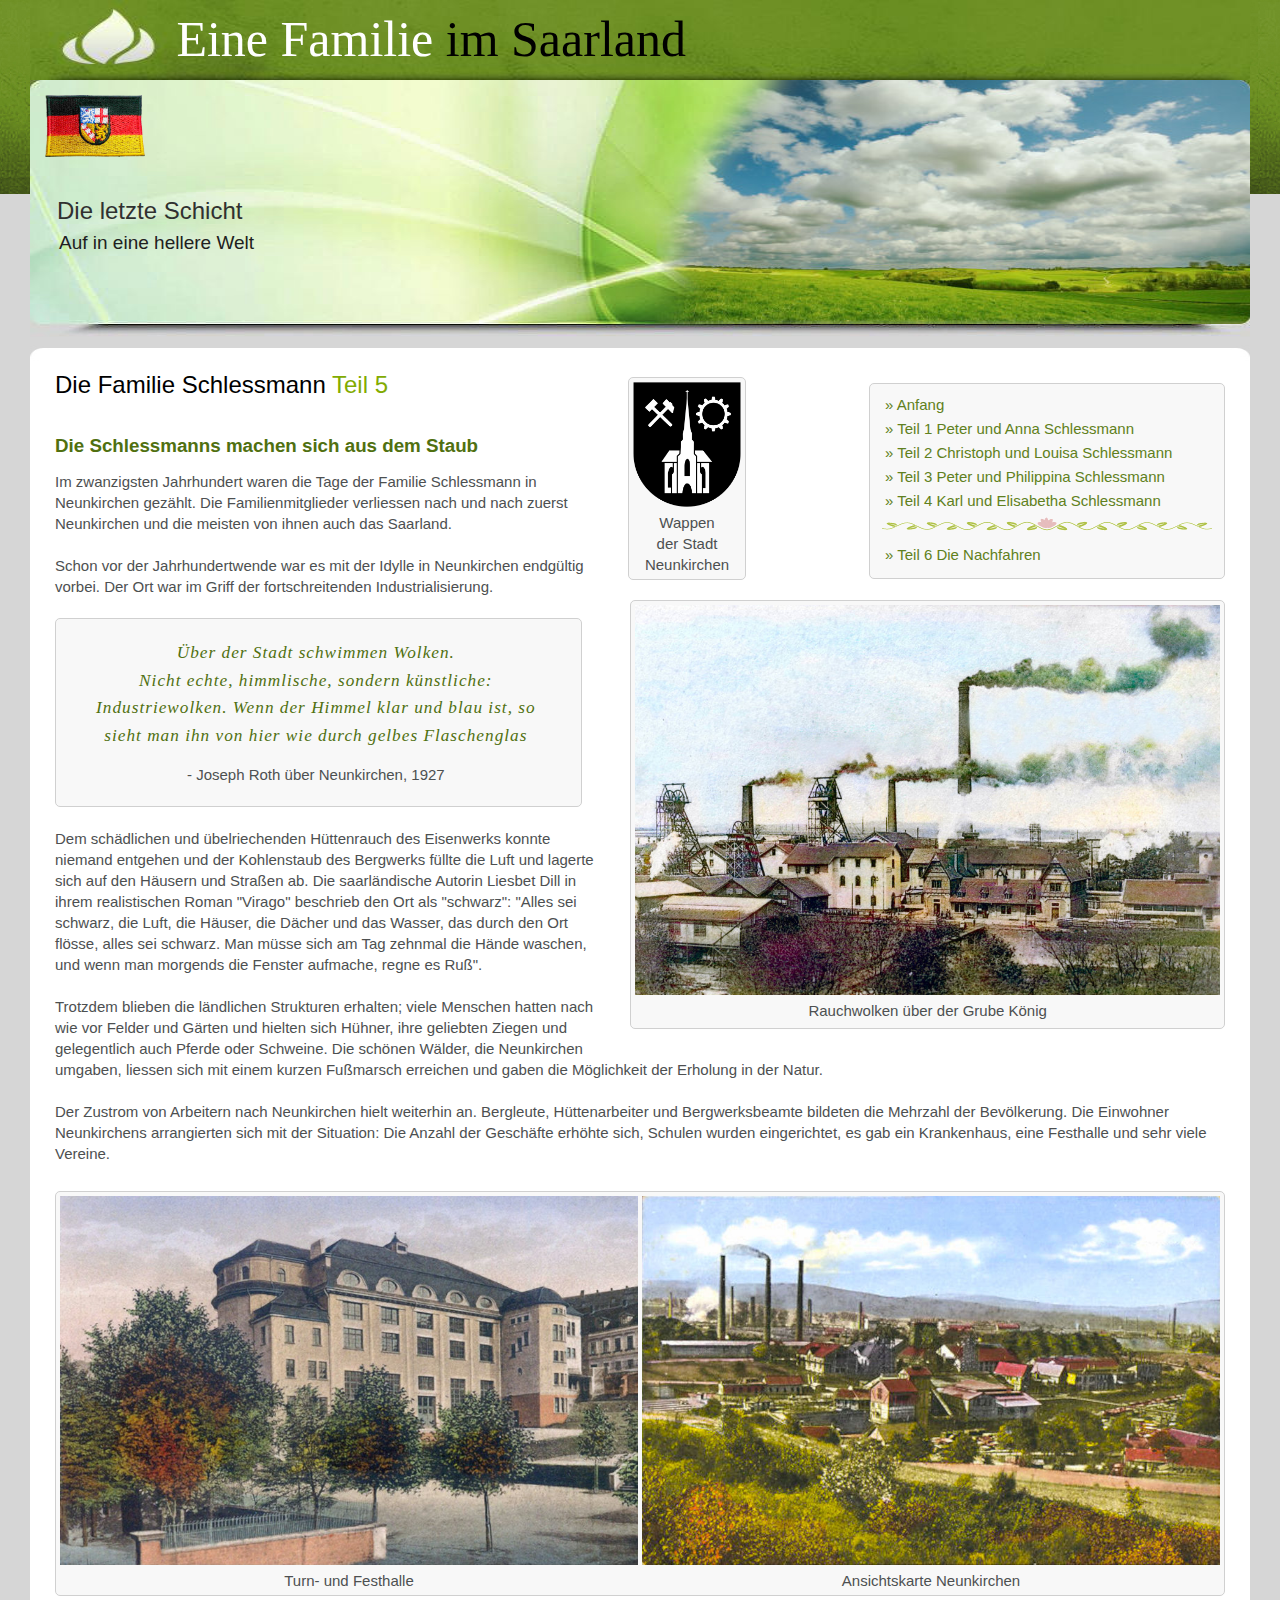
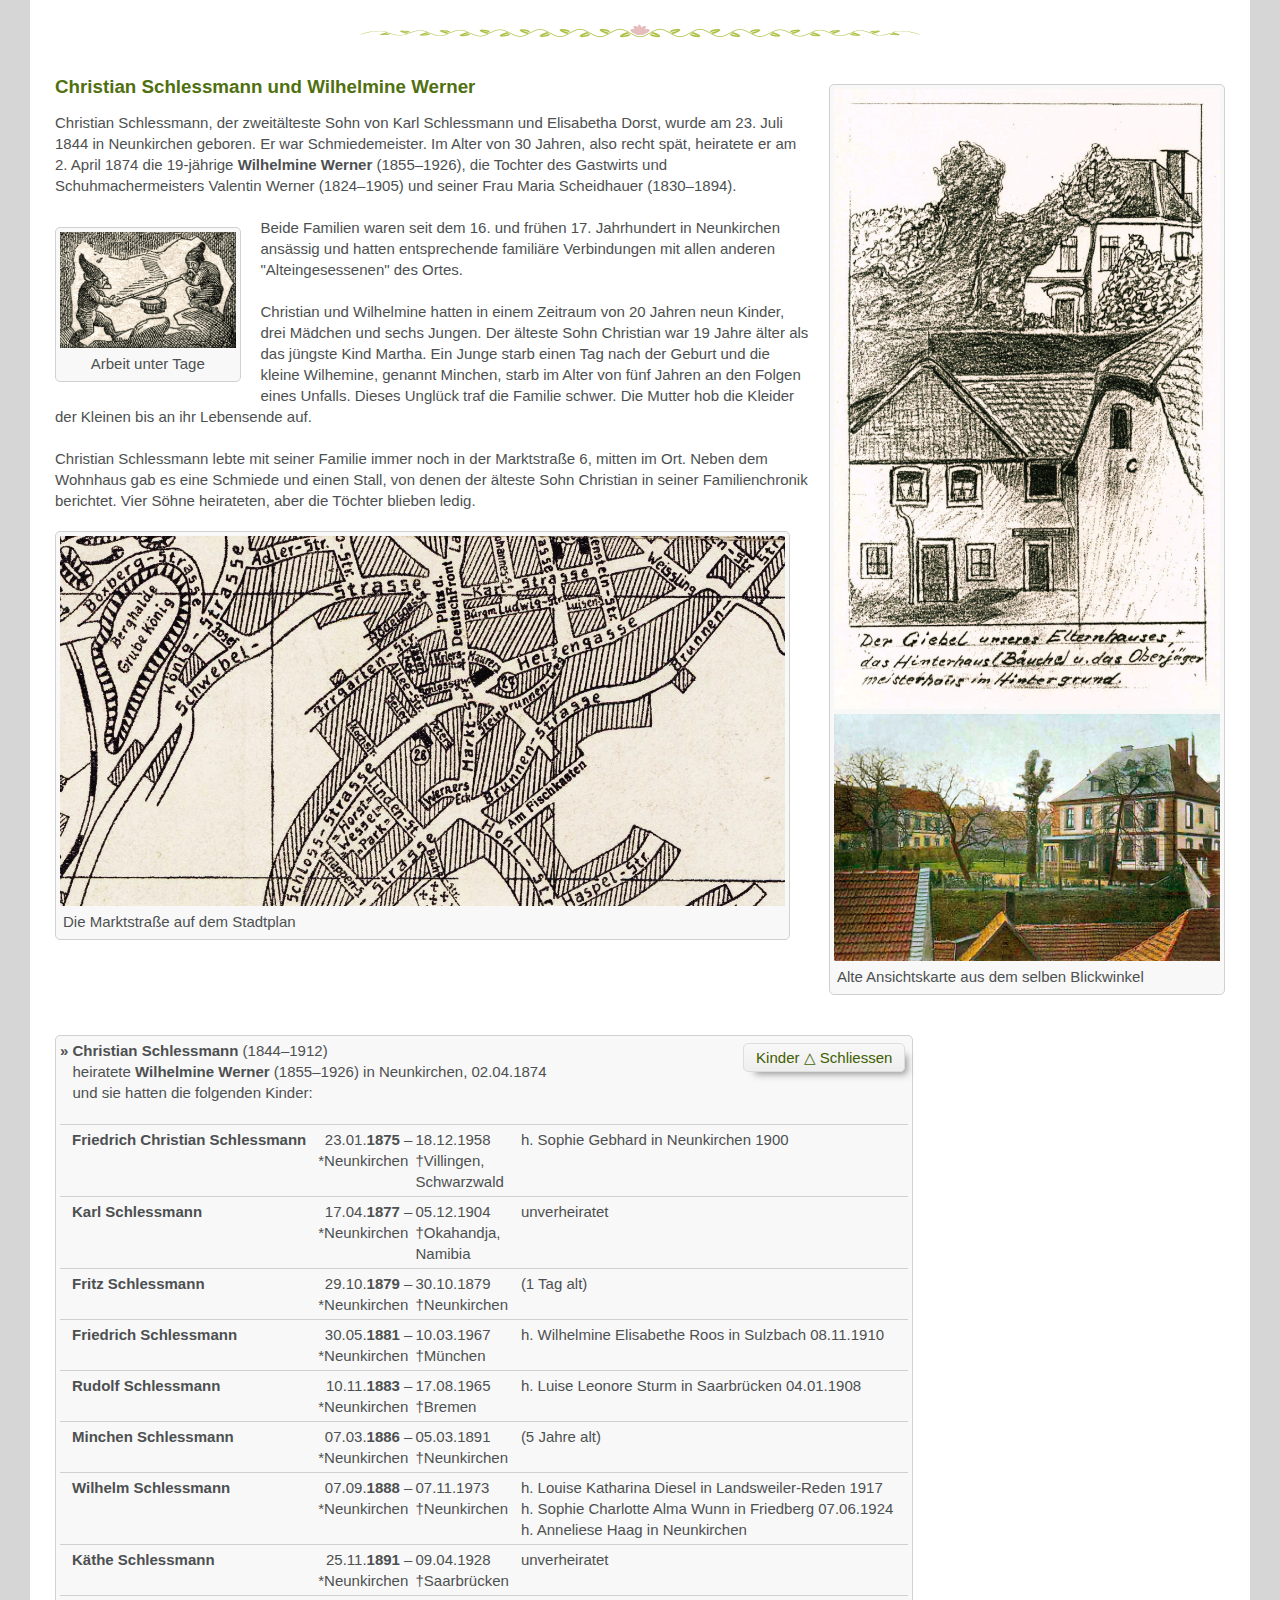
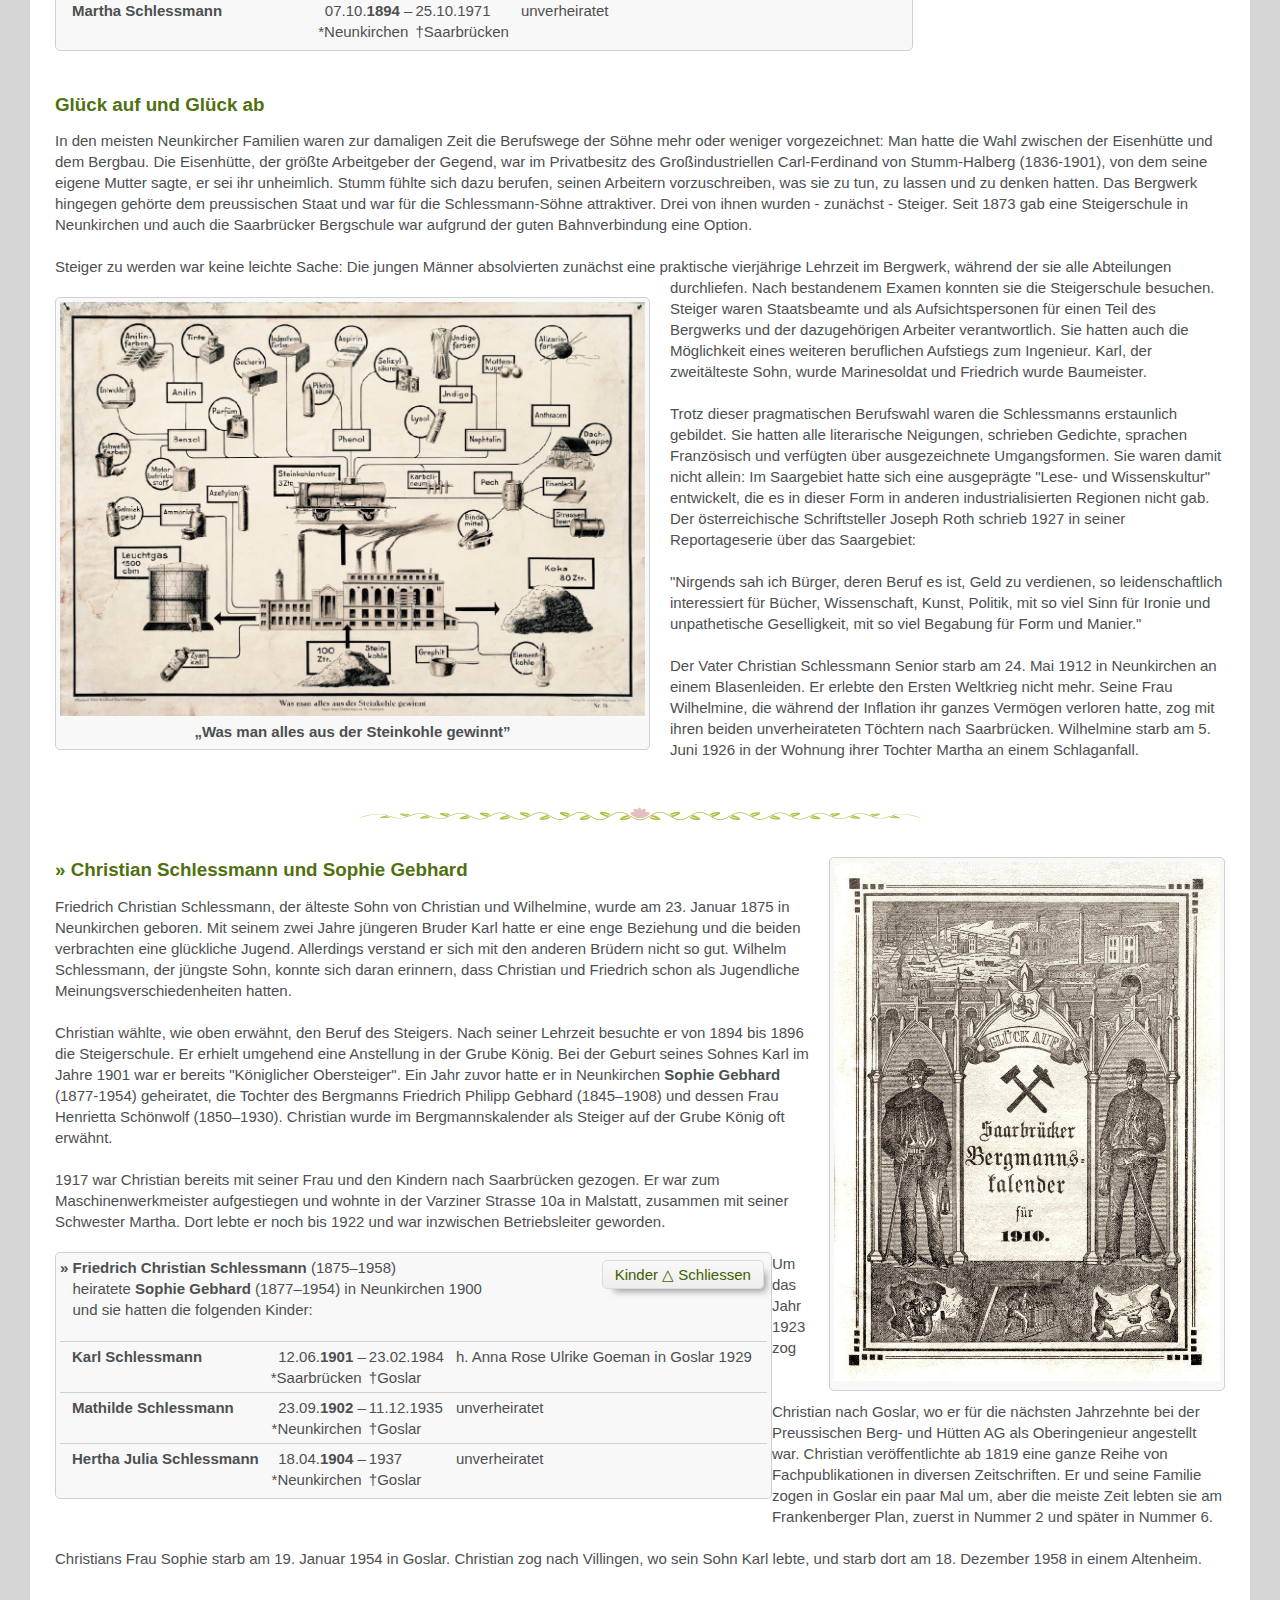
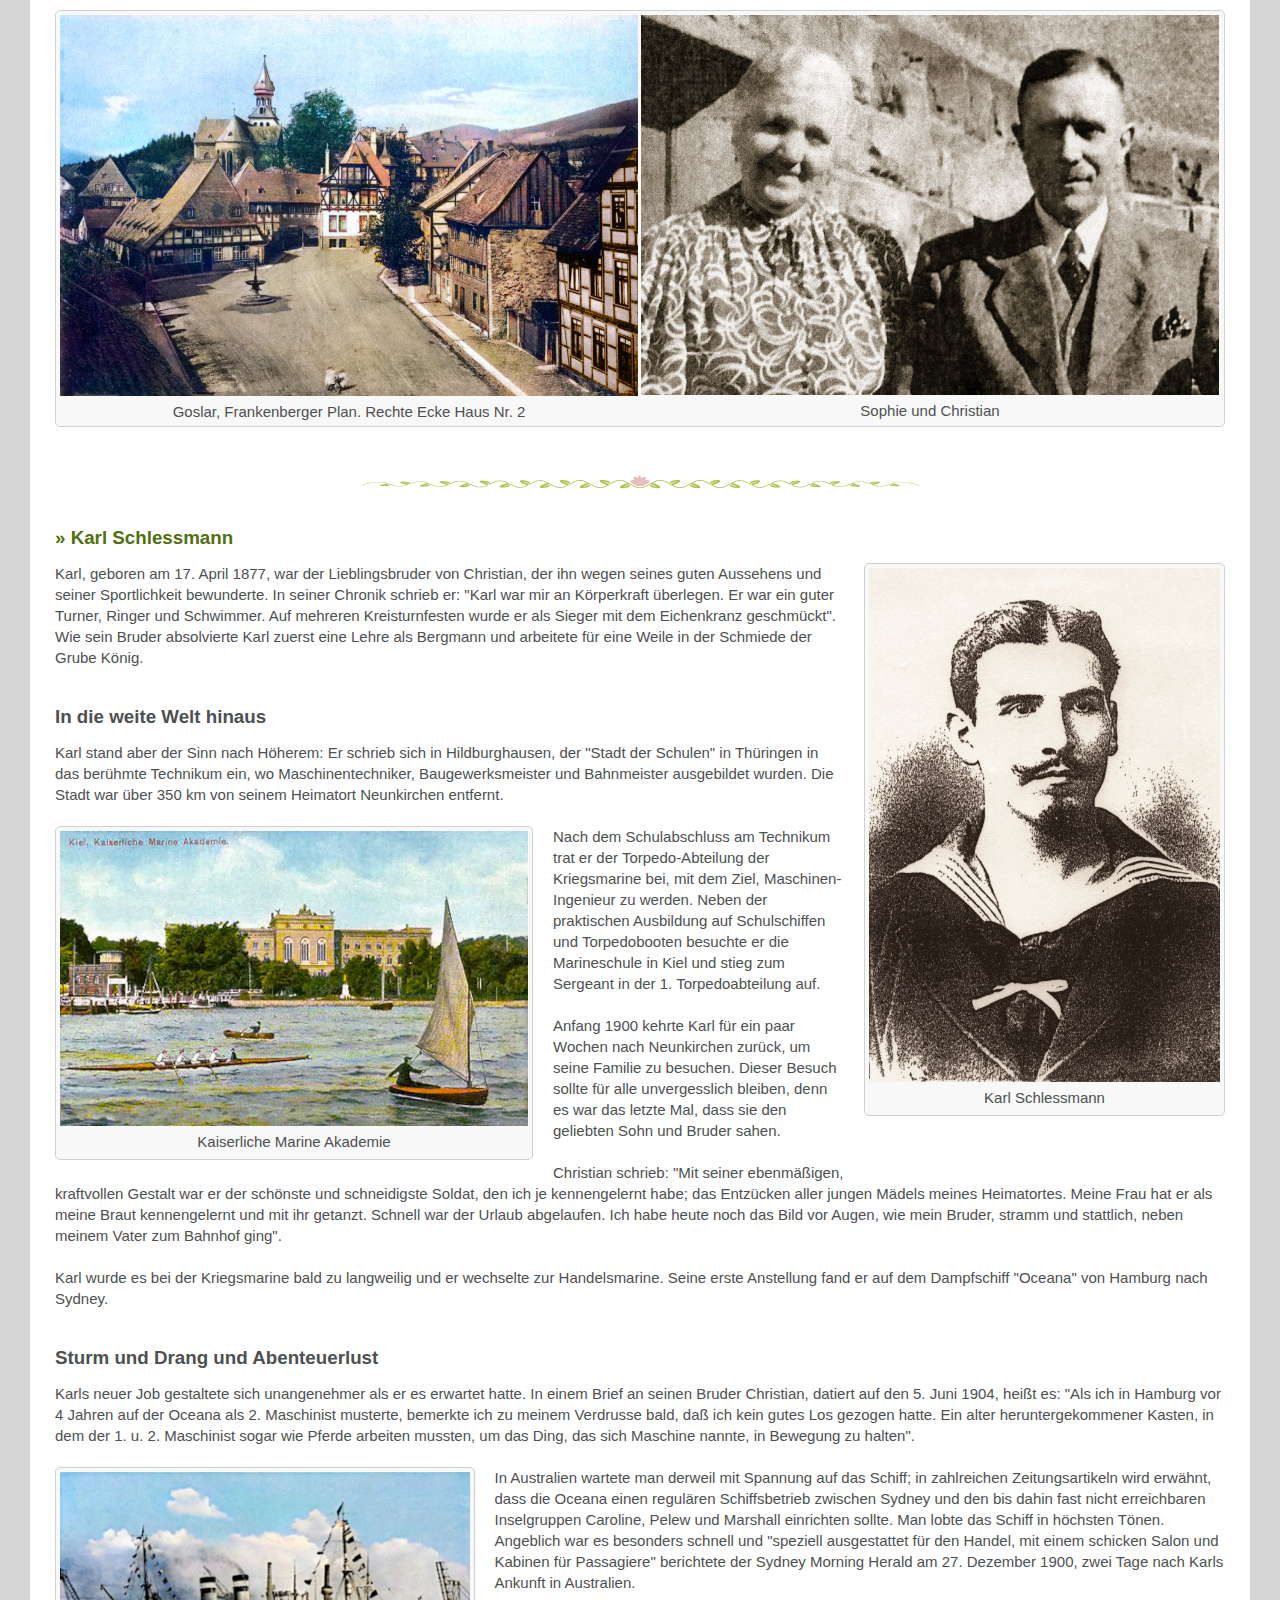
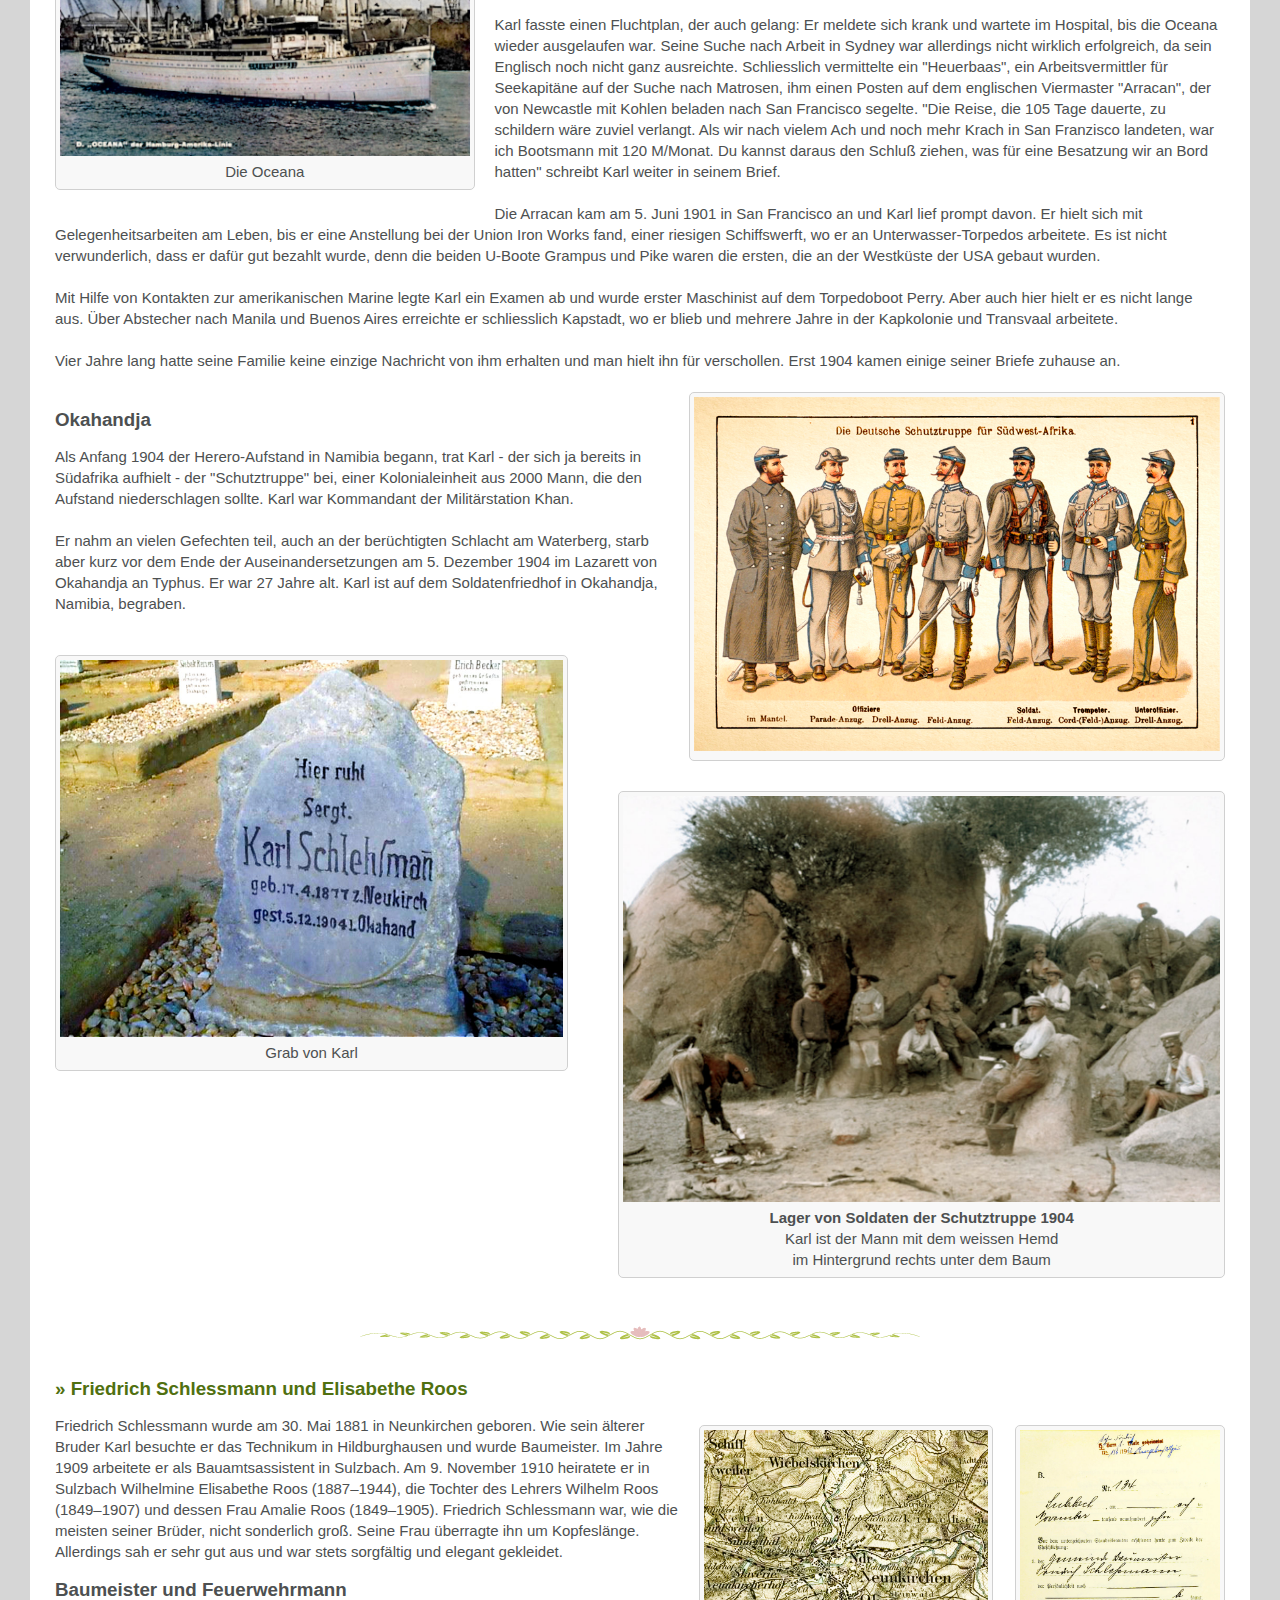
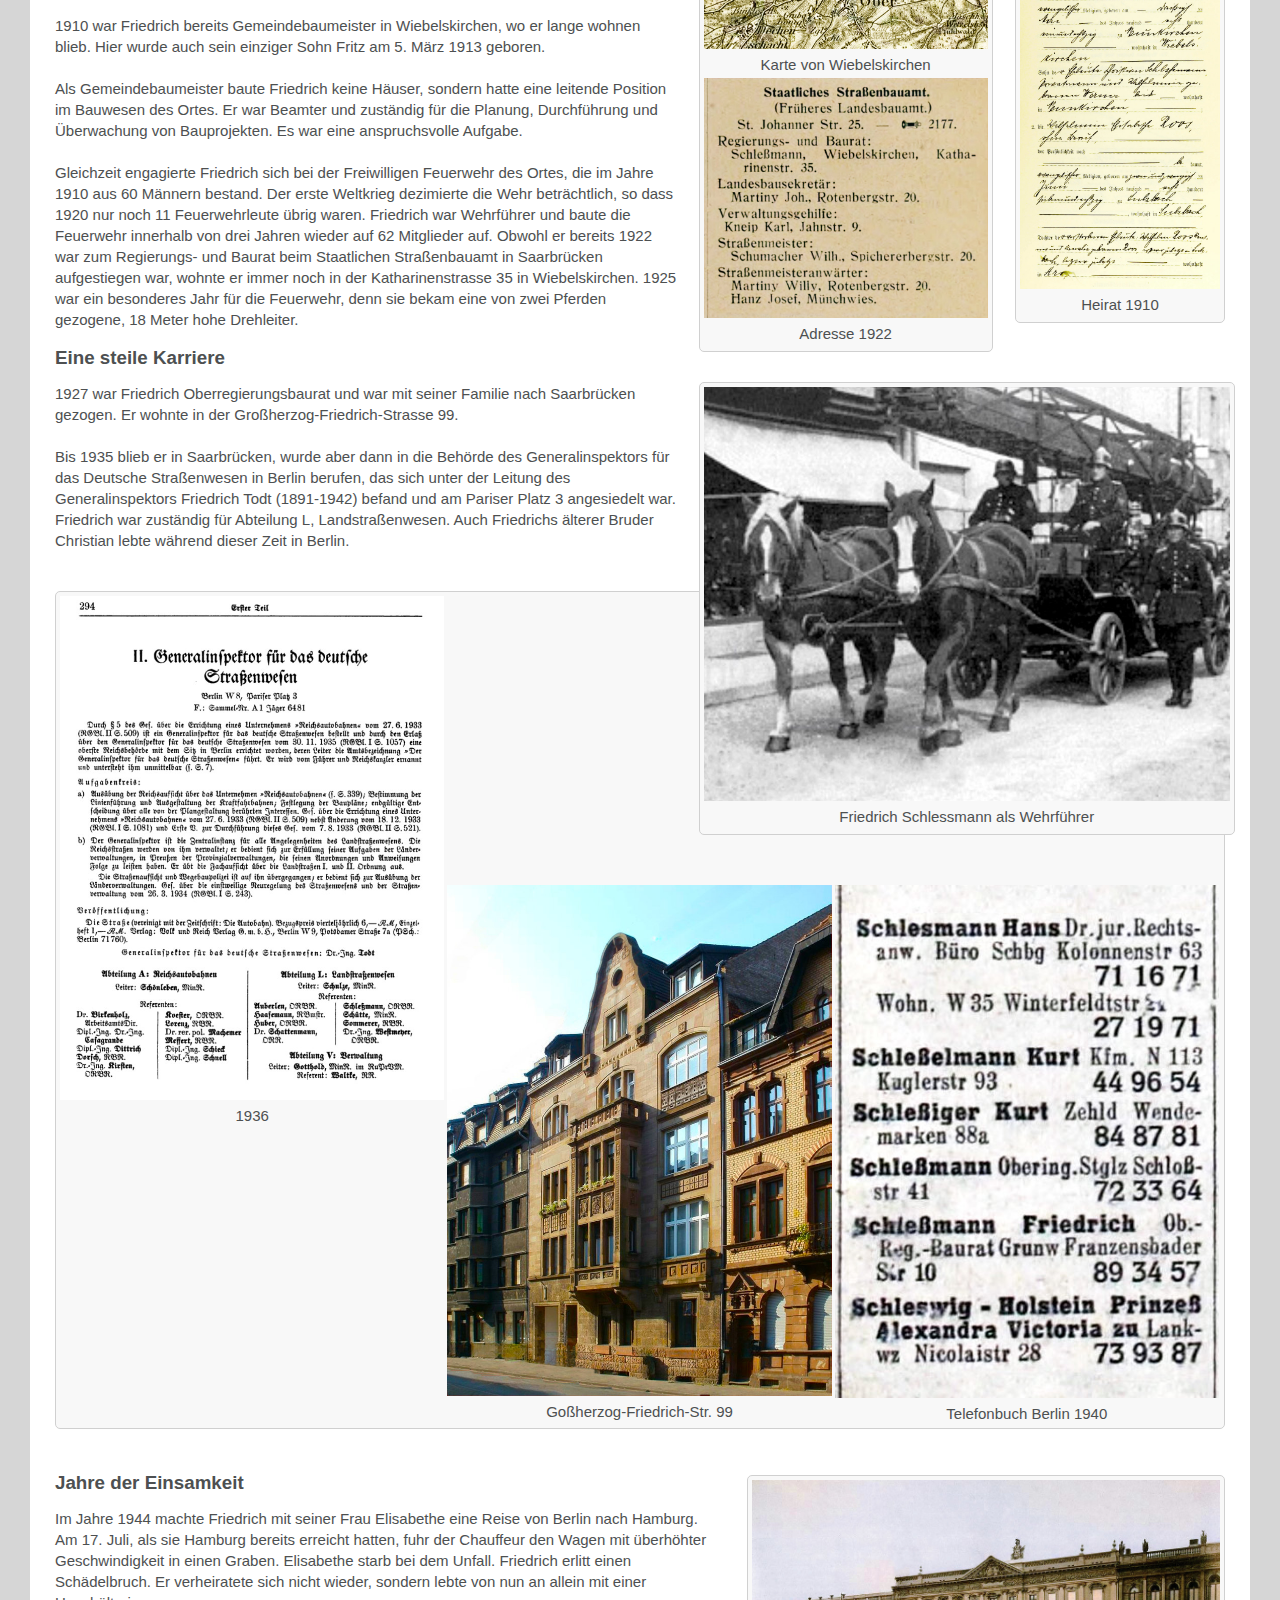
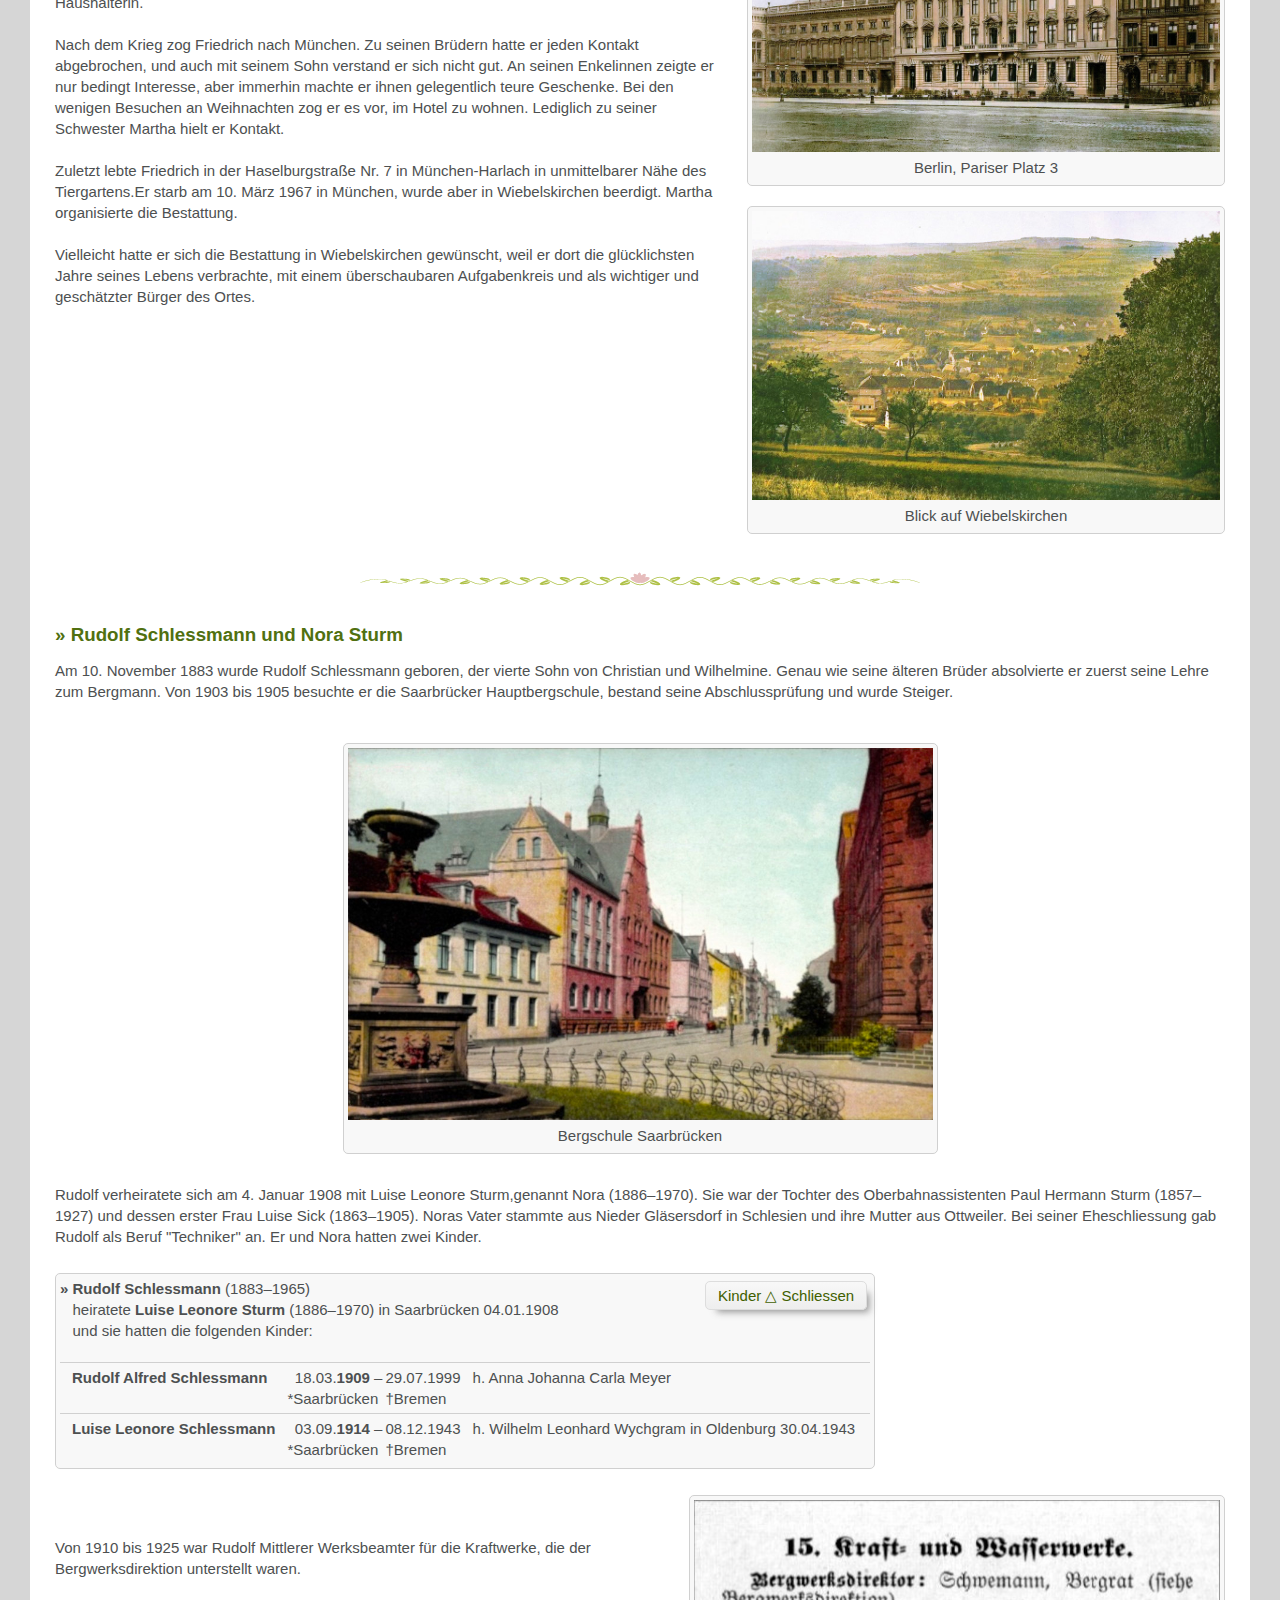
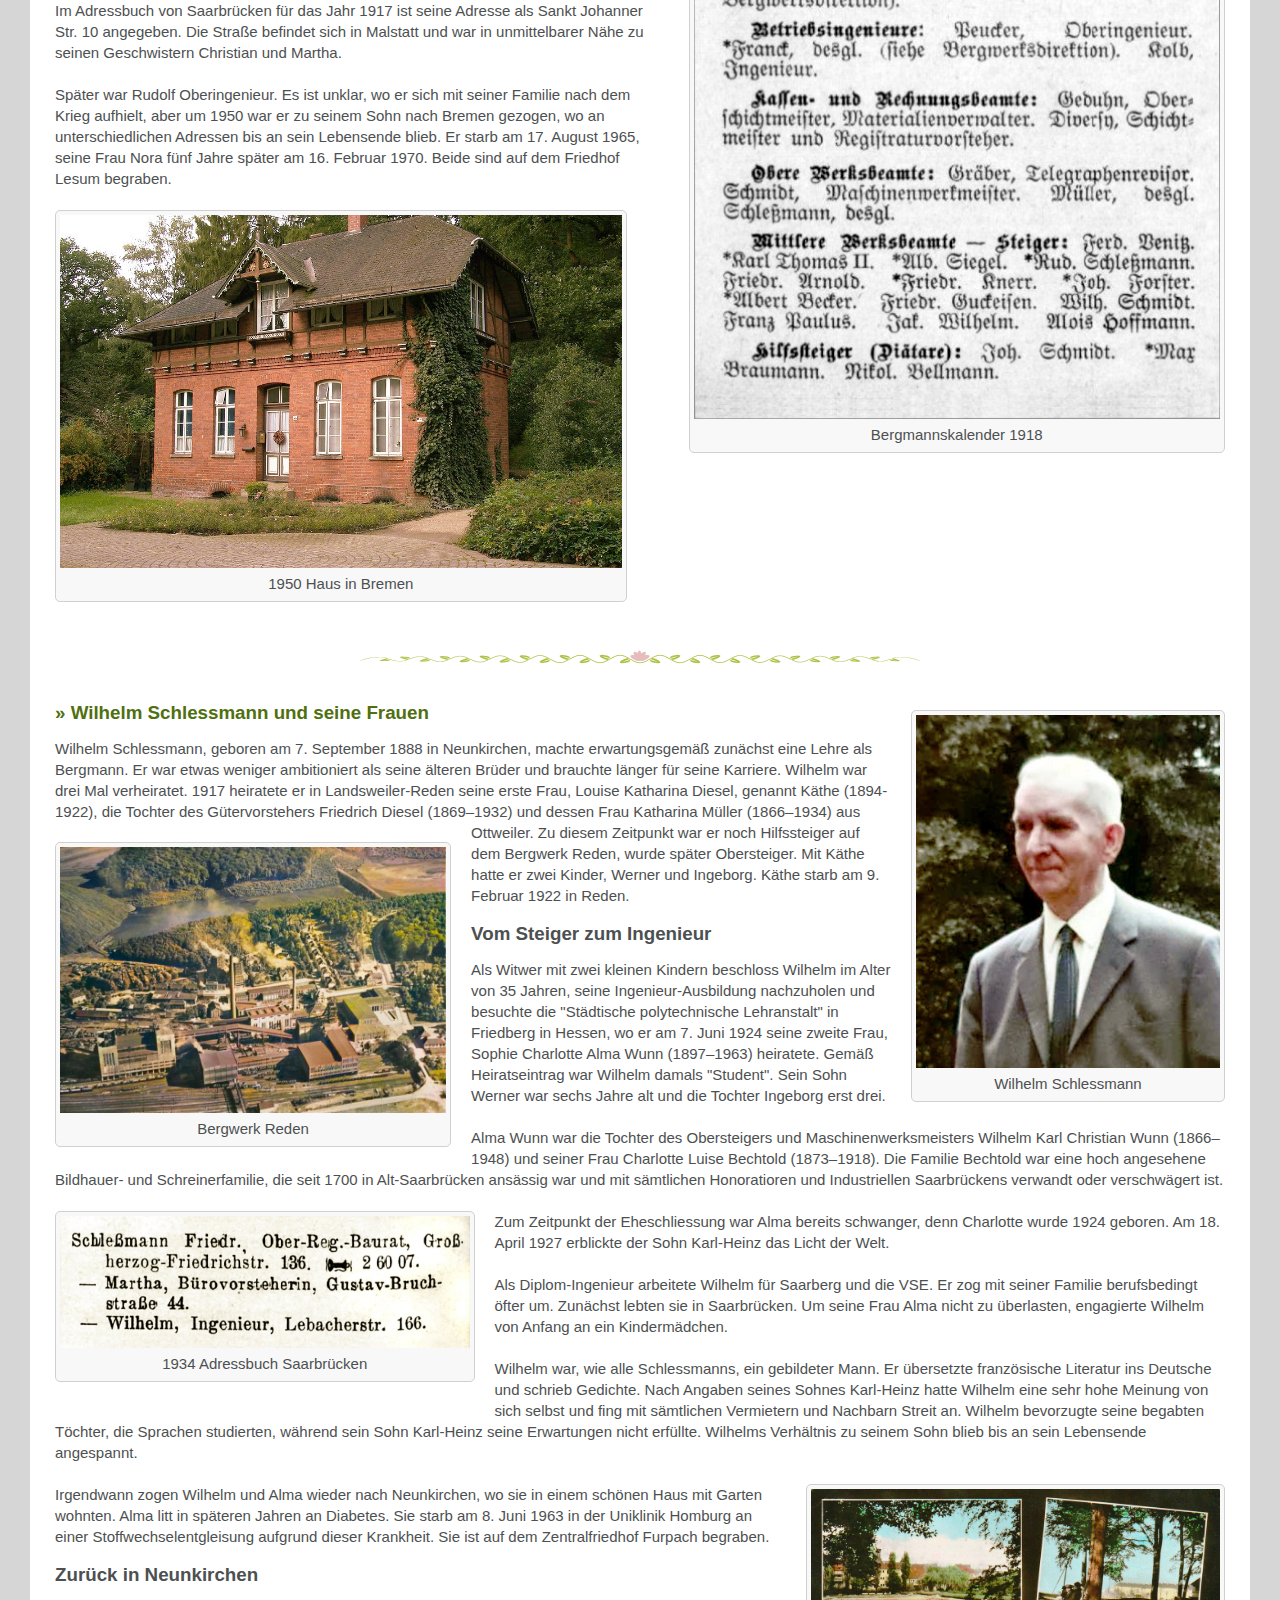
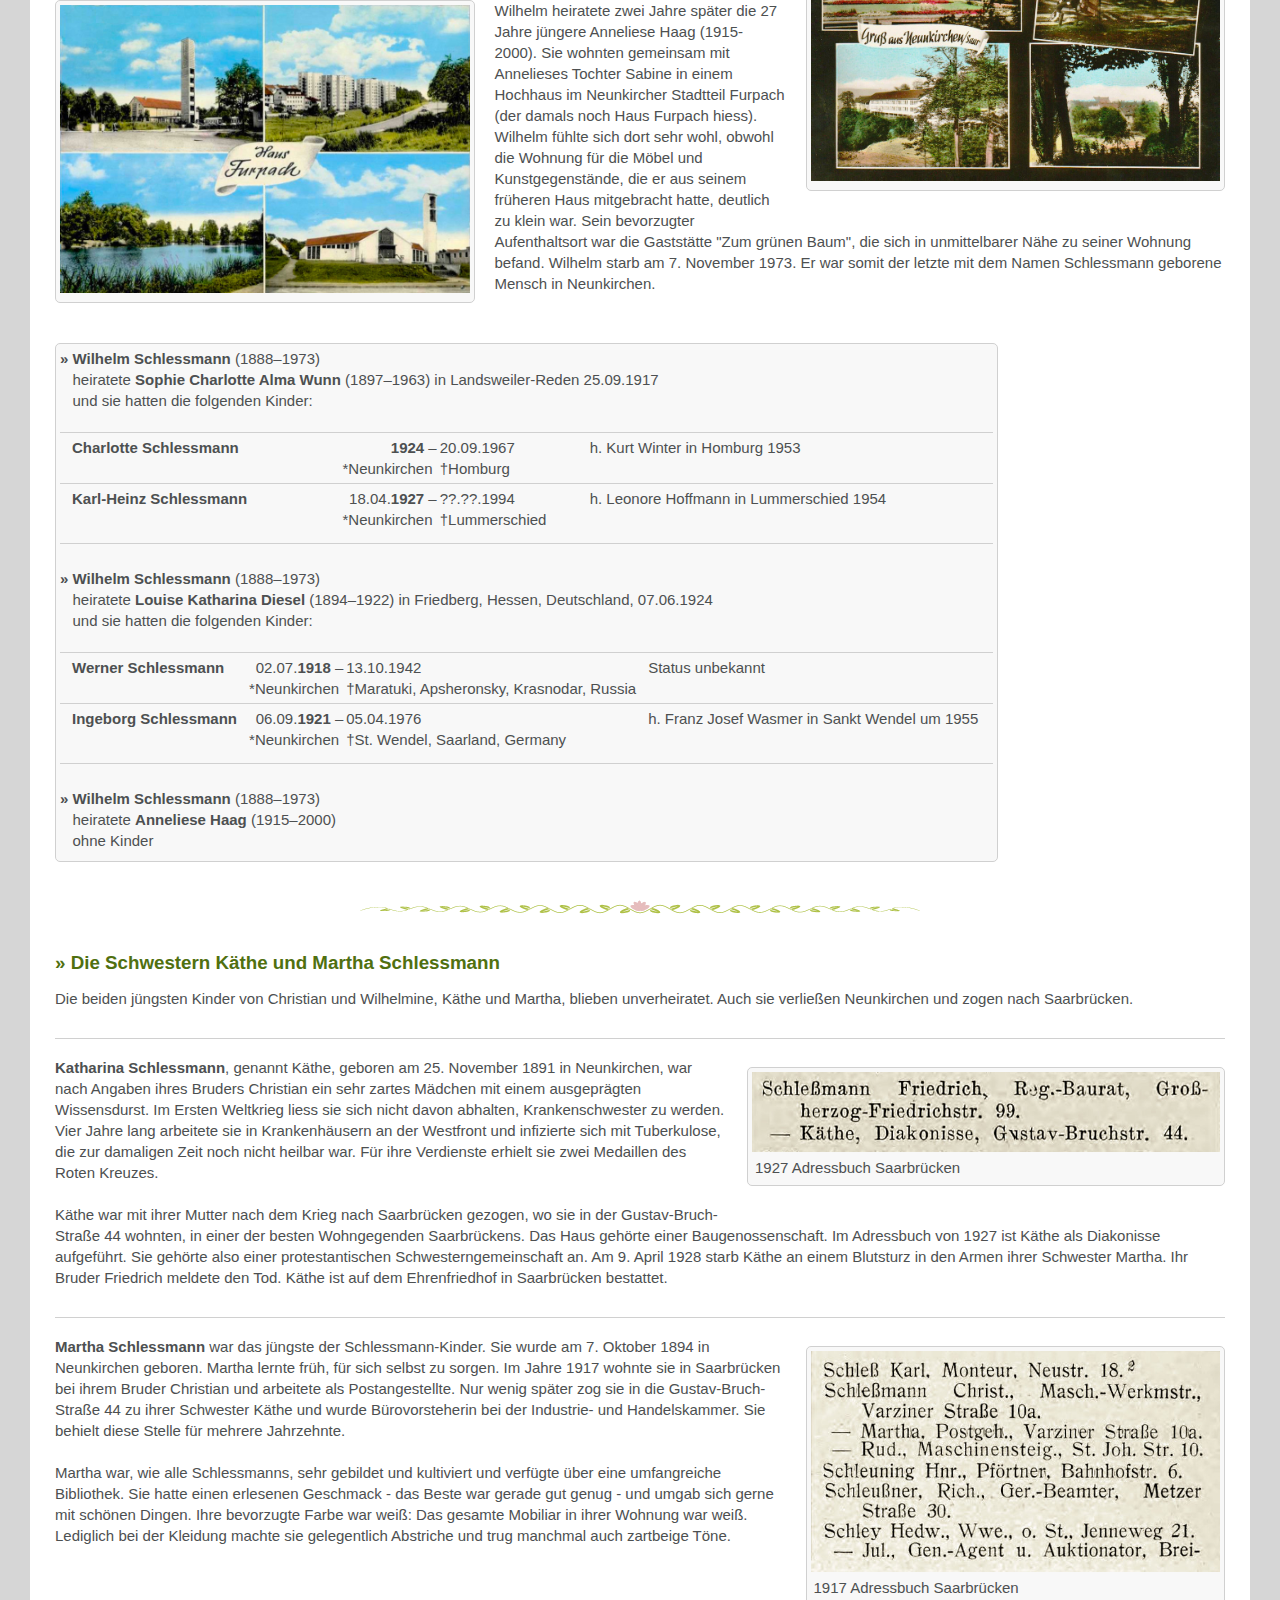
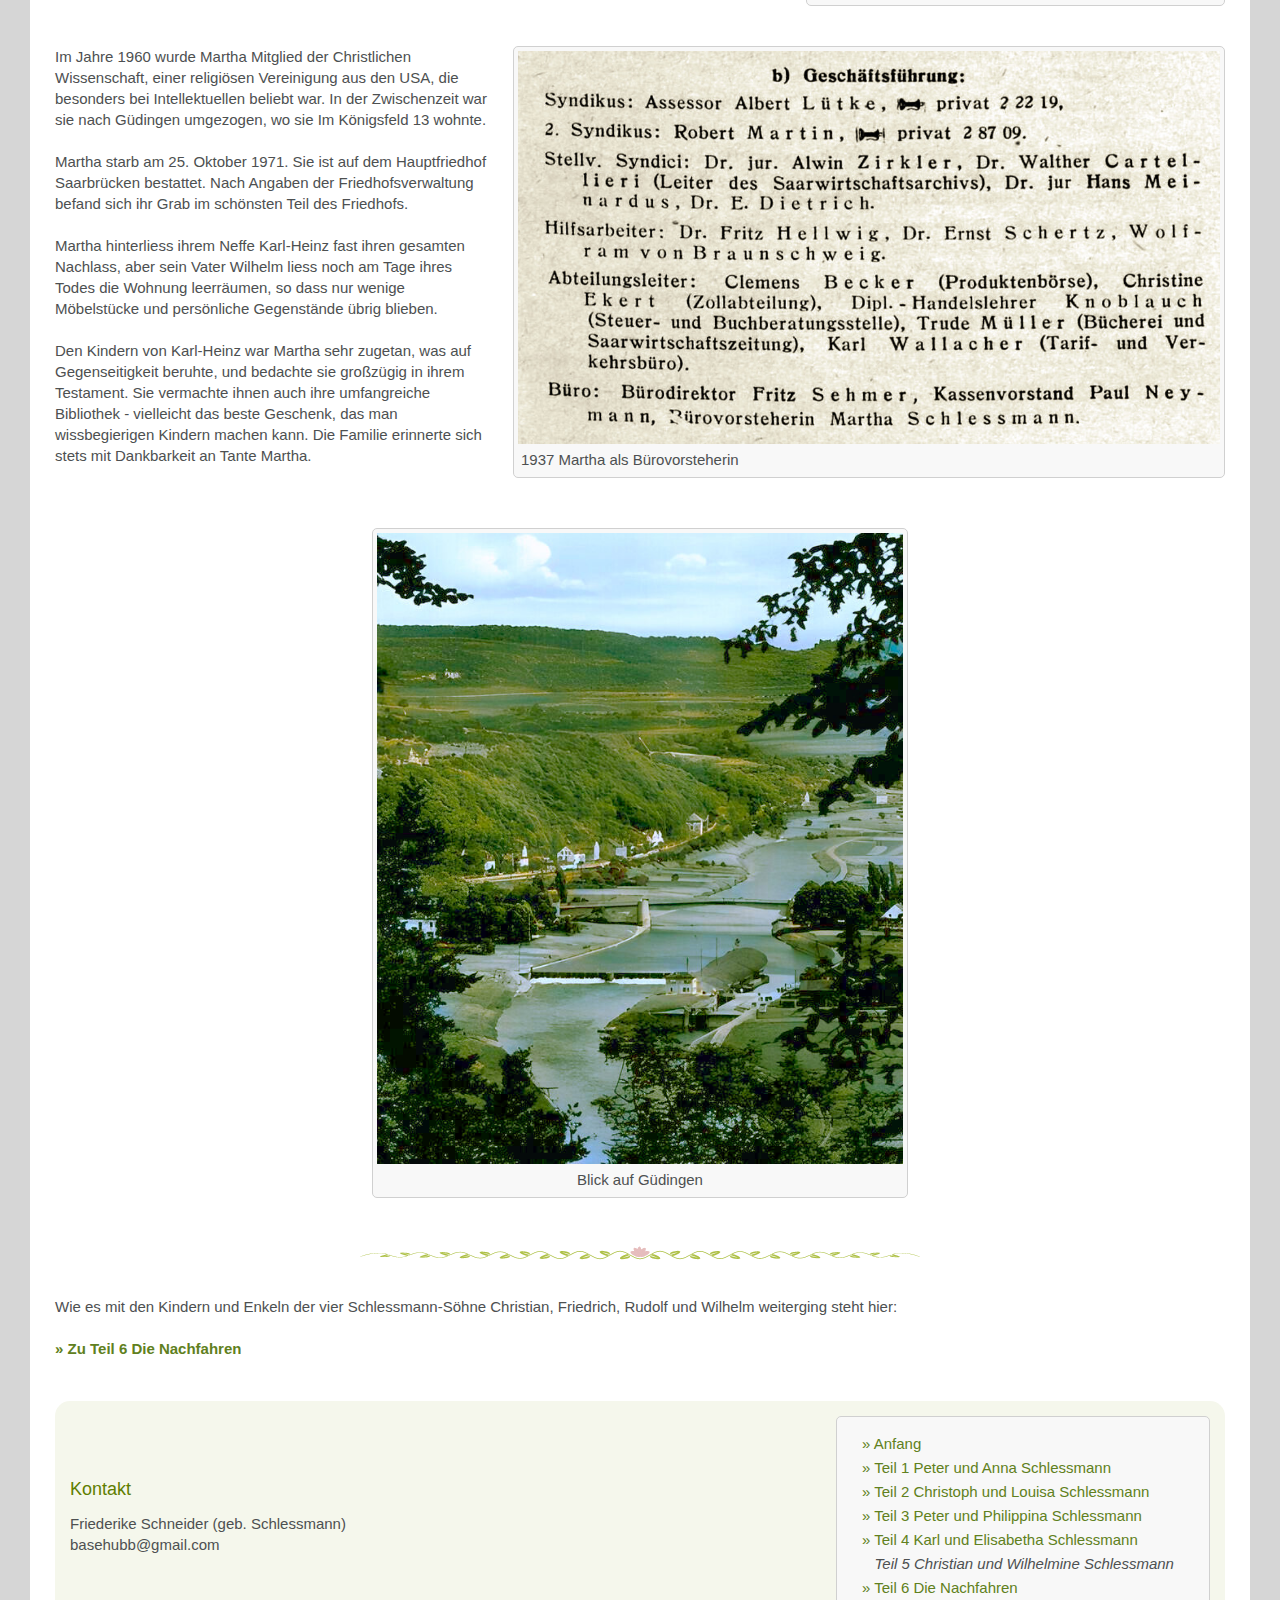
<file: schlessmann5.html>
<!DOCTYPE html>
<html lang="de">
<head>
  <meta charset="UTF-8">
  <title>All in the Family</title>
  <meta name="description" content="Schlessmann Familiengeschichte">
  <meta name="keywords" content="keyword1, keyword2, keyword3">
  <link href="res/style.css" rel="stylesheet" type="text/css">
  <link href="res/tree.css" rel="stylesheet" type="text/css">
  <link href="favicon.ico" rel="icon" type="image/x-icon">
  <script>
    function toggle(x) {
    var show=(mor.style.display=="none" || x==1) ? 1 : 0;
    mor.style.display=show ? "block" : mor.style.display="none";
    btm.innerHTML=show ? "Hide Tree" : "Show Tree";
    window.location.hash = "#btm";
    return false;
    }
  </script>
</head>
<body>
<div class="page-in">
<div class="page">
<div class="main">
<div class="header">
<div class="header-top">
<h1>Eine Familie <span>im Saarland</span></h1>
</div>
<div class="header-bottom">
<img src="res/saarland.png" alt="saarland" class="f-flag">
&nbsp;<p></p>
<h2>Die letzte Schicht</h2>
<h3>Auf in eine hellere Welt</h3>
</div>
</div>


<script src="navbar.txt"></script>

<div class="content">
<div class="row1">

<div class="display-table" style="float:right; width:51%; margin:10px 0px 10px 30px;">
<div>
<div class="lbox" style="width:18%; text-align:center; margin:0px;" >
<img src="img/nk/wappen.png" class="modal-img" onclick="clk(this)" alt="">
Wappen <br>der Stadt Neunkirchen
</div>
<div class="rbox" style="width:330px; margin: 6px 0px 0px 0px; padding:10px 12px 10px 12px;">
<p><a href="index.html">&raquo; Anfang </a></p>
<p><a href="schlessmann1.html">&raquo;  Teil 1 Peter und Anna Schlessmann</a></p>
<p><a href="schlessmann2.html">&raquo;  Teil 2 Christoph und Louisa Schlessmann</a></p>
<p><a href="schlessmann3.html">&raquo;  Teil 3 Peter und Philippina Schlessmann</a></p>
<p><a href="schlessmann4.html">&raquo;  Teil 4 Karl und Elisabetha Schlessmann</a></p>
<hr class="leaf" style="height:20px; margin:0px 0px 10px 0px;">
<p><a href="schlessmann6.html">&raquo;  Teil 6 Die Nachfahren</a></p>
</div>
</div>
<div>
<div class="rbox" style="text-align:center; width:98%; margin:20px 0px 10px 20px;" >
<img src="img/nk/grube.jpg" class="modal-img" onclick="clk(this)" alt="">
<p>Rauchwolken über der Grube König</p>
</div>
</div>
</div>


<div class="article-info box"></div>
<h1 class="title">Die Familie Schlessmann <span> Teil 5 </span></h1>

<h6><b>Die Schlessmanns machen sich aus dem Staub</b></h6>
Im zwanzigsten Jahrhundert waren die Tage der Familie Schlessmann in Neunkirchen gezählt. Die Familienmitglieder verliessen nach und nach zuerst Neunkirchen und die meisten von ihnen auch das Saarland.
<br><br>
Schon vor der Jahrhundertwende war es mit der Idylle in Neunkirchen endgültig vorbei. Der Ort war im Griff der fortschreitenden Industrialisierung.
<br><br>


<div class="quote" style="width:41%;">
<i>Über der Stadt schwimmen Wolken. <br>Nicht echte, himmlische, sondern
künstliche: Industriewolken. Wenn der Himmel klar und blau ist, so
sieht man ihn von hier wie durch gelbes Flaschenglas</i>
<p>- Joseph Roth über Neunkirchen, 1927</p>
</div>
<br>


Dem schädlichen und übelriechenden Hüttenrauch des Eisenwerks konnte niemand entgehen und der Kohlenstaub des Bergwerks füllte die Luft und lagerte sich auf den Häusern und Straßen ab. Die saarländische Autorin Liesbet Dill in ihrem realistischen Roman "Virago" beschrieb den Ort als "schwarz": "Alles sei schwarz, die Luft, die Häuser, die Dächer und das Wasser, das durch den Ort flösse, alles sei schwarz. Man müsse sich am Tag zehnmal die Hände waschen, und wenn man morgends die Fenster aufmache, regne es Ruß".
<br><br>
Trotzdem blieben die ländlichen Strukturen erhalten; viele Menschen hatten nach wie vor Felder und
Gärten und hielten sich Hühner, ihre geliebten Ziegen und gelegentlich auch Pferde oder Schweine. Die schönen Wälder, die Neunkirchen umgaben, liessen sich mit einem kurzen Fußmarsch erreichen und gaben die Möglichkeit der Erholung in der Natur.
<br><br>
Der Zustrom von Arbeitern nach Neunkirchen hielt weiterhin an. Bergleute, Hüttenarbeiter und
Bergwerksbeamte bildeten die Mehrzahl der Bevölkerung. Die Einwohner Neunkirchens arrangierten sich mit der Situation: Die Anzahl der Geschäfte erhöhte sich, Schulen wurden eingerichtet, es gab ein Krankenhaus, eine Festhalle und sehr viele Vereine.
<br><br>


<div class="row" style="margin:6px 0px 10px 0px;">

<div class="col50" style="text-align: center;">
<img src="img/nk/saalbau.jpg" class="modal-img" onclick="clk(this)" alt="">
<p>Turn- und Festhalle</p>
</div>

<div class="col50" style="text-align: center; margin-left:1px;">
<img src="img/nk/ak-neunkirchen.jpg" class="modal-img" onclick="clk(this)" alt="">
<p>Ansichtskarte Neunkirchen</p>
</div>

</div>


<hr class="leaf">


<div class="rbox" style="margin: 10px 0px 20px 20px; width:33%;" >
<img src="img/nk/zeichnung.jpg" class="modal-img" onclick="clk(this)" alt="">
<br>
<img src="img/nk/marktstrasse.jpg" class="modal-img" onclick="clk(this)" alt="">
<p>Alte Ansichtskarte aus dem selben Blickwinkel</p>
</div>



<h5><b>Christian Schlessmann und Wilhelmine Werner</b></h5>

Christian Schlessmann, der zweitälteste Sohn von Karl Schlessmann und Elisabetha Dorst, wurde am 23.
Juli 1844 in Neunkirchen geboren. Er war Schmiedemeister. Im Alter von 30 Jahren, also recht spät,
heiratete er am 2. April 1874 die 19-jährige <b>Wilhelmine Werner</b> (1855–1926), die Tochter des Gastwirts und Schuhmachermeisters Valentin Werner (1824–1905) und seiner Frau Maria Scheidhauer (1830–1894).
<br><br>

<div class="lbox" style="width:15%; margin: 10px 20px 20px 0px; text-align:center;" >
<img src="img/nk/zwerge.jpg" class="modal-img" onclick="clk(this)" alt="">
<p>Arbeit unter Tage</p>
</div>


Beide Familien waren seit dem 16. und frühen 17. Jahrhundert in Neunkirchen ansässig und hatten entsprechende familiäre Verbindungen mit allen anderen "Alteingesessenen" des Ortes.
<br><br>
Christian und Wilhelmine hatten in einem Zeitraum von 20 Jahren neun Kinder, drei Mädchen und sechs
Jungen. Der älteste Sohn Christian war 19 Jahre älter als das jüngste Kind Martha. Ein Junge starb
einen Tag nach der Geburt und die kleine Wilhemine, genannt Minchen, starb im Alter von fünf Jahren an den Folgen eines Unfalls. Dieses Unglück traf die Familie schwer. Die Mutter hob die Kleider der Kleinen bis an ihr Lebensende auf.
<br><br>
Christian Schlessmann lebte mit seiner Familie immer noch in der Marktstraße 6, mitten im Ort. Neben dem Wohnhaus gab es eine Schmiede und einen Stall, von denen der älteste Sohn Christian in seiner Familienchronik berichtet. Vier Söhne heirateten, aber die Töchter blieben ledig.

<div>
<div class="lbox" style="width:62%; margin: 20px 0px 10px 0px;" >
<img src="img/nk/karteseilergasse.jpg" class="modal-img" onclick="clk(this)" alt="">
<p>Die Marktstraße auf dem Stadtplan</p>
</div>


    <div class="lbox fambase">
    <button type='button' class='b1' onclick='return Togl(bcs,cs,"#cs")'
    id='bcs'>Kinder &#9651; Schliessen</button>
    <b>&raquo;&nbsp;Christian Schlessmann</b> (1844–1912)<br>
    &nbsp;&nbsp;&nbsp;heiratete <b>Wilhelmine Werner</b> (1855–1926)
    in Neunkirchen, 02.04.1874
    <div id='cs' style='display:block'>
    &nbsp;&nbsp;&nbsp;und sie hatten die folgenden Kinder:
    <br><br>
    <table class='family'>
      <tr><td><b>Friedrich Christian Schlessmann</b></td>
          <td>23.01.<b>1875</b>&nbsp;–<br>
              *Neunkirchen&nbsp;</td>
          <td>18.12.1958<br>
              &#8224;Villingen, <br>Schwarzwald</td>
          <td>h. Sophie Gebhard in Neunkirchen 1900</td>
          <td></td></tr>
      <tr><td><b>Karl Schlessmann</b></td>
          <td>17.04.<b>1877</b>&nbsp;–<br>
              *Neunkirchen&nbsp;</td>
          <td>05.12.1904<br>
              &#8224;Okahandja, <br>Namibia</td>
          <td>unverheiratet</td>
          <td>
          </td>
          </tr>
      <tr><td><b>Fritz Schlessmann</b></td>
          <td>29.10.<b>1879</b>&nbsp;–<br>
              *Neunkirchen&nbsp;</td>
          <td>30.10.1879<br>
              &#8224;Neunkirchen</td>
          <td>(1 Tag alt)</td>
          <td>
          </td>
          </tr>
      <tr><td><b>Friedrich Schlessmann</b></td>
          <td>30.05.<b>1881</b>&nbsp;–<br>
              *Neunkirchen&nbsp;</td>
          <td>10.03.1967<br>
              &#8224;München</td>
          <td>h. Wilhelmine Elisabethe Roos in Sulzbach 08.11.1910</td>
          <td></td></tr>
      <tr><td><b>Rudolf Schlessmann</b></td>
          <td>10.11.<b>1883</b>&nbsp;–<br>
              *Neunkirchen&nbsp;</td>
          <td>17.08.1965<br>
              &#8224;Bremen</td>
          <td>h. Luise Leonore Sturm in Saarbrücken 04.01.1908</td>
          <td></td></tr>
      <tr><td><b>Minchen Schlessmann</b></td>
          <td>07.03.<b>1886</b>&nbsp;–<br>
              *Neunkirchen&nbsp;</td>
          <td>05.03.1891<br>
              &#8224;Neunkirchen</td>
          <td>(5 Jahre alt)</td>
          <td>
          </td>
          </tr>
      <tr><td><b>Wilhelm Schlessmann</b></td>
          <td>07.09.<b>1888</b>&nbsp;–<br>
              *Neunkirchen&nbsp;</td>
          <td>07.11.1973<br>
              &#8224;Neunkirchen</td>
          <td>h. Louise Katharina Diesel in Landsweiler-Reden 1917<br>
              h. Sophie Charlotte Alma Wunn in Friedberg 07.06.1924<br>
              h. Anneliese Haag in Neunkirchen</td>
          <td></td></tr>
      <tr><td><b>Käthe Schlessmann</b></td>
          <td>25.11.<b>1891</b>&nbsp;–<br>
              *Neunkirchen&nbsp;</td>
          <td>09.04.1928<br>
              &#8224;Saarbrücken</td>
          <td>unverheiratet</td>
          <td>
          </td>
          </tr>
      <tr><td><b>Martha Schlessmann</b></td>
          <td>07.10.<b>1894</b>&nbsp;–<br>
              *Neunkirchen&nbsp;</td>
          <td>25.10.1971<br>
              &#8224;Saarbrücken</td>
          <td>unverheiratet</td>
          <td>
          </td>
          </tr>
    </table>
    </div>
    </div>

<hr class="blank">


<h6><b>Glück auf und Glück ab</b></h6>

In den meisten Neunkircher Familien waren zur damaligen Zeit die Berufswege der Söhne mehr oder weniger vorgezeichnet: Man hatte die Wahl zwischen der Eisenhütte und dem Bergbau.

Die Eisenhütte, der größte Arbeitgeber der Gegend, war im Privatbesitz des Großindustriellen Carl-Ferdinand von Stumm-Halberg (1836-1901), von dem seine eigene Mutter sagte, er sei ihr unheimlich. Stumm fühlte sich dazu berufen, seinen Arbeitern vorzuschreiben, was sie zu tun, zu lassen und zu denken hatten. Das Bergwerk hingegen gehörte dem preussischen Staat und war für die Schlessmann-Söhne attraktiver. Drei von ihnen wurden - zunächst - Steiger. Seit 1873 gab eine Steigerschule in Neunkirchen und auch die Saarbrücker Bergschule war aufgrund der guten Bahnverbindung eine Option.
<br><br>
Steiger zu werden war keine leichte Sache: Die jungen Männer absolvierten zunächst eine praktische vierjährige Lehrzeit im Bergwerk, während der sie alle Abteilungen durchliefen. Nach bestandenem Examen konnten sie die Steigerschule besuchen.

<div class="lbox" style="text-align:center; width:50%; margin:20px 20px 16px 0px;" >
<img src="img/nk/steinkohle.jpg" class="modal-img" onclick="clk(this)" alt="">
<p><b>&bdquo;Was man alles aus der Steinkohle gewinnt&rdquo;</b></p>
</div>



Steiger waren Staatsbeamte und als Aufsichtspersonen für einen Teil des Bergwerks und der dazugehörigen Arbeiter verantwortlich. Sie hatten auch die Möglichkeit eines weiteren beruflichen Aufstiegs zum Ingenieur. Karl, der zweitälteste Sohn, wurde Marinesoldat und Friedrich wurde Baumeister.


<br><br>
Trotz dieser pragmatischen Berufswahl waren die Schlessmanns erstaunlich gebildet. Sie hatten alle literarische Neigungen, schrieben Gedichte, sprachen Französisch und verfügten über ausgezeichnete Umgangsformen. Sie waren damit nicht allein: Im Saargebiet hatte sich eine ausgeprägte "Lese- und Wissenskultur" entwickelt, die es in dieser Form in anderen industrialisierten Regionen nicht gab.
Der österreichische Schriftsteller Joseph Roth schrieb 1927 in seiner Reportageserie über das Saargebiet:
<br><br>

  "Nirgends sah ich Bürger, deren Beruf es ist, Geld zu verdienen, so leidenschaftlich interessiert für Bücher, Wissenschaft, Kunst, Politik, mit so viel Sinn für Ironie und unpathetische Geselligkeit, mit so viel Begabung für Form und Manier."

<br><br>
Der Vater Christian Schlessmann Senior starb am 24. Mai 1912 in Neunkirchen an einem Blasenleiden. Er erlebte den Ersten Weltkrieg nicht mehr. Seine Frau Wilhelmine, die während der Inflation ihr ganzes Vermögen verloren hatte, zog mit ihren beiden unverheirateten Töchtern nach Saarbrücken. Wilhelmine starb am 5. Juni 1926 in der Wohnung ihrer Tochter Martha an einem Schlaganfall.
<br><br>


<div id="christian_und_sophie"></div>


<hr class="leaf">


<div class="rbox" style="text-align:center; width:33%; margin:0px 0px 10px 20px;" >
<img src="img/nk/bergmannskalender.jpg" class="modal-img" onclick="clk(this)" alt="">
</div>



<h5><b>&raquo;&nbsp;Christian Schlessmann und Sophie Gebhard</b></h5>


Friedrich Christian Schlessmann, der älteste Sohn von Christian und Wilhelmine, wurde am 23. Januar
1875 in Neunkirchen geboren. Mit seinem zwei Jahre jüngeren Bruder Karl hatte er eine enge
Beziehung und die beiden verbrachten eine glückliche Jugend. Allerdings verstand er sich mit den
anderen Brüdern nicht so gut. Wilhelm Schlessmann, der jüngste Sohn, konnte sich daran erinnern,
dass Christian und Friedrich schon als Jugendliche Meinungsverschiedenheiten hatten.
<br><br>
Christian wählte, wie oben erwähnt, den Beruf des Steigers. Nach seiner Lehrzeit besuchte er von
1894 bis 1896 die Steigerschule. Er erhielt umgehend eine Anstellung in der Grube König. Bei der
Geburt seines Sohnes Karl im Jahre 1901 war er bereits "Königlicher Obersteiger". Ein Jahr zuvor
hatte er in Neunkirchen <b>Sophie Gebhard</b> (1877-1954) geheiratet, die Tochter des Bergmanns Friedrich Philipp Gebhard (1845–1908) und dessen Frau Henrietta Schönwolf (1850–1930). Christian wurde im Bergmannskalender als Steiger auf der Grube König oft erwähnt.
<br><br>
1917 war Christian bereits mit seiner Frau und den Kindern nach Saarbrücken gezogen. Er war zum Maschinenwerkmeister aufgestiegen und wohnte in der Varziner Strasse 10a in Malstatt, zusammen mit seiner Schwester Martha. Dort lebte er noch bis 1922 und war inzwischen Betriebsleiter geworden.

    <div class="lbox fambase">
    <button type='button' class='b1' onclick='return Togl(bfcs,fcs,"#fcs")'
    id='bfcs'>Kinder &#9651; Schliessen</button>
    <b>&raquo;&nbsp;Friedrich Christian Schlessmann</b> (1875–1958)<br>
    &nbsp;&nbsp;&nbsp;heiratete <b>Sophie Gebhard</b> (1877–1954)
    in Neunkirchen 1900
    <div id='fcs' style='display:block'>
    &nbsp;&nbsp;&nbsp;und sie hatten die folgenden Kinder:
    <br><br>
    <table class='family'>
      <tr><td><b>Karl Schlessmann</b></td>
          <td>12.06.<b>1901</b>&nbsp;–<br>
              *Saarbrücken&nbsp;</td>
          <td>23.02.1984<br>
              &#8224;Goslar</td>
          <td>h. Anna Rose Ulrike Goeman in Goslar 1929</td>
          <td></td></tr>
      <tr><td><b>Mathilde Schlessmann</b></td>
          <td>23.09.<b>1902</b>&nbsp;–<br>
              *Neunkirchen&nbsp;</td>
          <td>11.12.1935<br>
              &#8224;Goslar</td>
          <td>unverheiratet</td>
          <td>
          </td>
          </tr>
      <tr><td><b>Hertha Julia Schlessmann</b></td>
          <td>18.04.<b>1904</b>&nbsp;–<br>
              *Neunkirchen&nbsp;</td>
           <td>1937<br>
              &#8224;Goslar</td>
          <td>unverheiratet</td>
          <td>
          </td>
          </tr>
    </table>
    </div>
    </div>

<br><br>
Um das Jahr 1923 zog Christian nach Goslar, wo er für die nächsten Jahrzehnte bei der Preussischen
Berg- und Hütten AG als Oberingenieur angestellt war. Christian veröffentlichte ab 1819 eine ganze
Reihe von Fachpublikationen in diversen Zeitschriften. Er und seine Familie zogen in Goslar ein
paar Mal um, aber die meiste Zeit lebten sie am Frankenberger Plan, zuerst in Nummer 2 und später
in Nummer 6.

<br><br>
Christians Frau Sophie starb am 19. Januar 1954 in Goslar. Christian zog nach Villingen, wo sein Sohn Karl lebte, und starb dort am 18. Dezember 1958 in einem Altenheim.
<br><br>


<div class="row" style="margin:20px 0px 30px 0px;">
<div class="col50" style="text-align:center;">
<img src="img/m1/frankenbergerplan.jpg" class="modal-img" onclick="clk(this)" alt="">
<p>Goslar, Frankenberger Plan. Rechte Ecke Haus Nr. 2</p>
</div>
<div class="col50" style="text-align:center;">
<img src="img/m1/christian_und_sophie.jpg" class="modal-img" onclick="clk(this)" alt="">
<p>Sophie und Christian</p>
</div>
</div>
<!--
-->

<hr class="leaf">



<h5><b>&raquo;&nbsp;Karl Schlessmann</b></h5>

<div class="rbox" style="text-align:center; width:30%; margin:0px 0px 50px 20px;" >
<img src="img/m1/karl_portrait.jpg" class="modal-img" onclick="clk(this)" alt="">
<p>Karl Schlessmann</p>
</div>

Karl, geboren am 17. April 1877, war der Lieblingsbruder von Christian, der ihn wegen seines guten Aussehens und seiner Sportlichkeit bewunderte. In seiner Chronik schrieb er: "Karl war mir an Körperkraft überlegen. Er war ein guter Turner, Ringer und Schwimmer. Auf mehreren Kreisturnfesten wurde er als Sieger mit dem Eichenkranz geschmückt". Wie sein Bruder absolvierte Karl zuerst eine Lehre als Bergmann und arbeitete für eine Weile in der Schmiede der Grube König.<br>
<br>

<h6>In die weite Welt hinaus</h6>

Karl stand aber der Sinn nach Höherem: Er schrieb sich in Hildburghausen, der "Stadt der Schulen" in Thüringen in das berühmte Technikum ein, wo Maschinentechniker, Baugewerksmeister und Bahnmeister ausgebildet wurden. Die Stadt war über 350 km von seinem Heimatort Neunkirchen entfernt.<br>
<br>
<div class="lbox" style="text-align:center; width:40%; margin: 0px 20px 20px 0px;" >
<img src="img/m1/kaiserliche_marine_akademie.jpg" class="modal-img" onclick="clk(this)" alt="">
<p>Kaiserliche Marine Akademie</p>
</div>

Nach dem Schulabschluss am Technikum trat er der Torpedo-Abteilung der Kriegsmarine bei, mit dem Ziel, Maschinen-Ingenieur zu werden. Neben der praktischen Ausbildung auf Schulschiffen und Torpedobooten besuchte er die Marineschule in Kiel und stieg zum Sergeant in der 1. Torpedoabteilung auf.<br>
<br>
Anfang 1900 kehrte Karl für ein paar Wochen nach Neunkirchen zurück, um seine Familie zu besuchen. Dieser Besuch sollte für alle unvergesslich bleiben, denn es war das letzte Mal, dass sie den geliebten Sohn und Bruder sahen. <br>
<br>


Christian schrieb: "Mit seiner ebenmäßigen, kraftvollen Gestalt war er der schönste und schneidigste Soldat, den ich je kennengelernt habe; das Entzücken aller jungen Mädels meines Heimatortes. Meine Frau hat er als meine Braut kennengelernt und mit ihr getanzt. Schnell war der Urlaub abgelaufen. Ich habe heute noch das Bild vor Augen, wie mein Bruder, stramm und stattlich, neben meinem Vater zum Bahn­hof ging".<br>
<br>
Karl wurde es bei der Kriegsmarine bald zu langweilig und er wechselte zur Handelsmarine. Seine erste Anstellung fand er auf dem Dampfschiff "Oceana" von Hamburg nach Sydney. <br>
<br>

<h6>Sturm und Drang und Abenteuerlust</h6>

Karls neuer Job gestaltete sich unangenehmer als er es erwartet hatte. In einem Brief an seinen Bruder Christian, datiert auf den 5. Juni 1904, heißt es: "Als ich in Hamburg vor 4 Jahren auf der Oceana als 2. Maschinist musterte, bemerkte ich zu meinem Verdrusse bald, daß ich kein gutes Los gezogen hatte. Ein alter heruntergekommener Kasten, in dem der 1. u. 2. Maschinist sogar wie Pferde arbeiten mussten, um das Ding, das sich Maschine nannte, in Bewegung zu halten".<br>
<br>
<div class="lbox" style="text-align:center; width:35%; margin: 0px 20px 20px 0px;" >
<img src="img/m1/oceana.jpg" class="modal-img" onclick="clk(this)" alt="">
<p>Die Oceana</p>
</div>

In Australien wartete man derweil mit Spannung auf das Schiff; in zahlreichen Zeitungsartikeln wird erwähnt, dass die Oceana einen regulären Schiffsbetrieb zwischen Sydney und den bis dahin fast nicht erreichbaren Inselgruppen Caroline, Pelew und Marshall einrichten sollte. Man lobte das Schiff in höchsten Tönen. Angeblich war es besonders schnell und "speziell ausgestattet für den Handel, mit einem schicken Salon und Kabinen für Passagiere" berichtete der Sydney Morning Herald am 27. Dezember 1900, zwei Tage nach Karls Ankunft in Australien.<br>
<br>


Karl fasste einen Fluchtplan, der auch gelang: Er meldete sich krank und wartete im Hospital, bis die Oceana wieder ausgelaufen war. Seine Suche nach Arbeit in Sydney war allerdings nicht wirklich erfolgreich, da sein Englisch noch nicht ganz ausreichte. Schliesslich vermittelte ein "Heuerbaas", ein Arbeitsvermittler für Seekapitäne auf der Suche nach Matrosen, ihm einen Posten auf dem englischen Viermaster "Arracan", der von Newcastle mit Kohlen beladen nach San Francisco segelte. "Die Reise, die 105 Tage dauerte, zu schildern wäre zuviel verlangt. Als wir nach vielem Ach und noch mehr Krach in San Franzisco lan­deten, war ich Bootsmann mit 120 M/Monat. Du kannst daraus den Schluß ziehen, was für eine Besatzung wir an Bord hatten" schreibt Karl weiter in seinem Brief. <br>
<br>
Die Arracan kam am 5. Juni 1901 in San Francisco an und Karl lief prompt davon. Er hielt sich mit Gelegenheitsarbeiten am Leben, bis er eine Anstellung bei der Union Iron Works fand, einer riesigen Schiffswerft, wo er an Unterwasser-Torpedos arbeitete. Es ist nicht verwunderlich, dass er dafür gut bezahlt wurde, denn die beiden U-Boote Grampus und Pike waren die ersten, die an der Westküste der USA gebaut wurden.<br>
<br>
Mit Hilfe von Kontakten zur amerikanischen Marine legte Karl ein Examen ab und wurde erster Maschinist auf dem Torpedoboot Perry. Aber auch hier hielt er es nicht lange aus. Über Abstecher nach Manila und Buenos Aires erreichte er schliesslich Kapstadt, wo er blieb und mehrere Jahre in der Kapkolonie und Transvaal arbeitete.<br>
<br>
Vier Jahre lang hatte seine Familie keine einzige Nachricht von ihm erhalten und man hielt ihn für verschollen. Erst 1904 kamen einige seiner Briefe zuhause an.<br>
<br>

<div class="rbox" style="text-align:center; width:45%; margin:0px 0px 10px 20px;" >
<img src="img/m1/schutztruppe.jpg" class="modal-img" onclick="clk(this)" alt="">
</div>

<h6>Okahandja</h6>

Als Anfang 1904 der Herero-Aufstand in Namibia begann, trat Karl - der sich ja bereits in Südafrika aufhielt - der "Schutztruppe" bei, einer Kolonialeinheit aus 2000 Mann, die den Aufstand niederschlagen sollte. Karl war Kommandant der Militärstation Khan. <br>
<br>
Er nahm an vielen Gefechten teil, auch an der berüchtigten Schlacht am Waterberg, starb aber kurz vor dem Ende der Auseinandersetzungen am 5. Dezember 1904 im Lazarett von Okahandja an Typhus. Er war 27 Jahre alt. Karl ist auf dem Soldatenfriedhof in Okahandja, Namibia, begraben.<br>
<br>


<div class="lbox" style="text-align:center; width:43%; margin:20px 0px 0px 0px;" >
<img src="img/m1/grab_karl.jpg" class="modal-img" onclick="clk(this)" alt="">
<p>Grab von Karl</p>
</div>

<div class="rbox" style="text-align:center; width:51%; margin: 20px 0px 30px 0px;" >
<img src="img/m1/lager-von-soldaten-der-schutztruppe-1904.jpg" class="modal-img" onclick="clk(this)" alt="">
<p><b>Lager von Soldaten der Schutztruppe 1904</b><br>
Karl ist der Mann mit dem weissen Hemd <br>im Hintergrund rechts unter dem Baum</p>
</div>



<hr class="leaf">



<h5><b>&raquo;&nbsp;Friedrich Schlessmann und Elisabethe Roos</b></h5>


<div class="display-table" style="float:right; width:45%; margin:0px 0px 40px 20px;">

<div>
<div class="lbox" style="text-align:center; width:54%; margin: 10px 0px 10px 0px;" >
<img src="img/m1/wiebelskirchen_karte.jpg" class="modal-img" onclick="clk(this)" alt="">
<p>Karte von Wiebelskirchen</p>
<img src="img/m1/1922_f_schlessmann_adresse.jpg" class="modal-img" onclick="clk(this)" alt="">
<p>Adresse 1922</p>
</div>
<div class="rbox" style="text-align:center; width:38%; margin:10px 0px 10px 0px;" >
<img src="img/m1/1910_roos_schlessmann.jpg" class="modal-img" onclick="clk(this)" alt="">
<p>Heirat 1910</p>
</div>
</div>

<div>
<div class="lbox" style="text-align:center; width:100%; margin:20px 0px 10px 0px;" >
<img src="img/m1/1925_feuerwehr.jpg" class="modal-img" onclick="clk(this)" alt="">
<p>Friedrich Schlessmann als Wehrführer</p>
</div>
</div>

</div>
</div>

Friedrich Schlessmann wurde am 30. Mai 1881 in Neunkirchen geboren. Wie sein älterer Bruder Karl besuchte er das Technikum in Hildburghausen und wurde Baumeister. Im Jahre 1909 arbeitete er als Bauamtsassistent in Sulzbach. Am 9. November 1910 heiratete er in Sulzbach Wilhelmine Elisabethe Roos (1887–1944), die Tochter des Lehrers Wilhelm Roos (1849–1907) und dessen Frau 	Amalie Roos (1849–1905). Friedrich Schlessmann war, wie die meisten seiner Brüder, nicht sonderlich groß. Seine Frau überragte ihn um Kopfeslänge. Allerdings sah er sehr gut aus und war stets sorgfältig und elegant gekleidet.
<br>

<h6>Baumeister und Feuerwehrmann</h6>

1910 war Friedrich bereits Gemeindebaumeister in Wiebelskirchen, wo er lange wohnen blieb. Hier wurde auch sein einziger Sohn Fritz am 5. März 1913 geboren.
<br>
<br>
Als Gemeindebaumeister baute Friedrich keine Häuser, sondern hatte eine leitende Position im Bauwesen des Ortes. Er war Beamter und zuständig für die Planung, Durchführung und Überwachung von Bauprojekten. Es war eine anspruchsvolle Aufgabe.
<br>
<br>
Gleichzeit engagierte Friedrich sich bei der Freiwilligen Feuerwehr des Ortes, die im Jahre 1910 aus 60 Männern bestand. Der erste Weltkrieg dezimierte die Wehr beträchtlich, so dass 1920 nur noch 11 Feuerwehrleute übrig waren. Friedrich war Wehrführer und baute die Feuerwehr innerhalb von drei Jahren wieder auf 62 Mitglieder auf. Obwohl er bereits 1922 war zum Regierungs- und Baurat beim Staatlichen Straßenbauamt in Saarbrücken aufgestiegen war, wohnte er immer noch in der Katharinenstrasse 35 in Wiebelskirchen. 1925 war ein besonderes Jahr für die Feuerwehr, denn sie bekam eine von zwei Pferden gezogene, 18 Meter hohe Drehleiter.
<br>


<h6>Eine steile Karriere</h6>


1927 war Friedrich Oberregierungsbaurat und war mit seiner Familie nach Saarbrücken gezogen. Er wohnte in der Großherzog-Friedrich-Strasse 99.
<br>
<br>
Bis 1935 blieb er in Saarbrücken, wurde aber dann in die Behörde des Generalinspektors für das Deutsche Straßenwesen in Berlin berufen, das sich unter der Leitung des Generalinspektors Friedrich Todt (1891-1942) befand und am Pariser Platz 3 angesiedelt war. Friedrich war zuständig für Abteilung L, Landstraßenwesen. Auch Friedrichs älterer Bruder Christian lebte während dieser Zeit in Berlin.


<div class="row" style="margin: 40px 0px 20px 0px;">

<div class="col33">
<img src="img/m1/1936_generalinspektion.jpg" class="modal-img" onclick="clk(this)" alt="">
<p>1936</p>
</div>

<div class="col33">
<img src="img/m1/1927_ghf_99_sb.jpg" class="modal-img" onclick="clk(this)" alt="">
<p>Goßherzog-Friedrich-Str. 99</p>
</div>

<div class="col33">
<img src="img/m1/1940_berlin_schlessmann.jpg" class="modal-img" onclick="clk(this)" alt="">
<p>Telefonbuch Berlin 1940</p>
</div>

</div>



<hr class="blank">

<div class="display-table" style="float:right; width:40%; margin:10px 0px 10px 40px;">

<div>
<div class="rbox" style="text-align:center; width:100%; margin: 10px 0px 10px 0px;" >
<img src="img/m1/pariser_platz_3.jpg" class="modal-img" onclick="clk(this)" alt="">
<p>Berlin, Pariser Platz 3</p>
</div>
</div>
<div>
<div class="rbox" style="text-align:center; width:100%; margin: 10px 0px 10px 0px;" >
<img src="img/m1/wiebelskirchen_col.jpg" class="modal-img" onclick="clk(this)" alt="">
<p>Blick auf Wiebelskirchen</p>
</div>

</div>
</div>


<h6>Jahre der Einsamkeit</h6>
Im Jahre 1944 machte Friedrich mit seiner Frau Elisabethe eine Reise von Berlin nach Hamburg. Am 17. Juli, als sie Hamburg bereits erreicht hatten, fuhr der Chauffeur den Wagen mit überhöhter Geschwindigkeit in einen Graben. Elisabethe starb bei dem Unfall. Friedrich erlitt einen Schädelbruch. Er verheiratete sich nicht wieder, sondern lebte von nun an allein mit einer Haushälterin.
<br>
<br>
Nach dem Krieg zog Friedrich nach München. Zu seinen Brüdern hatte er jeden Kontakt abgebrochen, und auch mit seinem Sohn verstand er sich nicht gut. An seinen Enkelinnen zeigte er nur bedingt Interesse, aber immerhin machte er ihnen gelegentlich teure Geschenke. Bei den wenigen Besuchen an Weihnachten zog er es vor, im Hotel zu wohnen. Lediglich zu seiner Schwester Martha hielt er Kontakt.
<br>
<br>
Zuletzt lebte Friedrich in der Haselburgstraße Nr. 7 in München-Harlach in unmittelbarer Nähe des Tiergartens.Er starb am 10. März 1967 in München, wurde aber in Wiebelskirchen beerdigt.


Martha organisierte die Bestattung.
<br>
<br>
Vielleicht hatte er sich die Bestattung in Wiebelskirchen gewünscht, weil er dort die glücklichsten Jahre seines Lebens verbrachte, mit einem überschaubaren Aufgabenkreis und als wichtiger und geschätzter Bürger des Ortes.
<br>
<br>


<hr class="leaf">




<h5><b>&raquo;&nbsp;Rudolf Schlessmann und Nora Sturm</b></h5>

Am 10. November 1883 wurde Rudolf Schlessmann geboren, der vierte Sohn von Christian und Wilhelmine. Genau wie seine älteren Brüder absolvierte er zuerst seine Lehre zum Bergmann. Von 1903 bis 1905 besuchte er die Saarbrücker Hauptbergschule, bestand seine Abschlussprüfung und wurde Steiger. <br>
<br>

<div class="cbox" style="width:50%;" >
<img src="img/m1/bergschule.jpg" class="modal-img" onclick="clk(this)" alt="">
<p>Bergschule Saarbrücken</p>
</div>

Rudolf verheiratete sich am 4. Januar 1908 mit Luise Leonore Sturm,genannt Nora (1886–1970). Sie war der Tochter des Oberbahnassistenten Paul Hermann Sturm (1857–1927) und dessen erster Frau Luise Sick (1863–1905). Noras Vater stammte aus Nieder Gläsersdorf	in Schlesien und ihre Mutter aus Ottweiler. Bei seiner Eheschliessung gab Rudolf als Beruf "Techniker" an. Er und Nora hatten zwei Kinder.

<hr class="blank">

    <div class="lbox fambase">
    <button type='button' class='b1' onclick='return Togl(brudolf,rudolf,"#rudolf")'
    id='brudolf'>Kinder &#9651; Schliessen</button>
    <b>&raquo;&nbsp;Rudolf Schlessmann</b> (1883–1965)<br>
    &nbsp;&nbsp;&nbsp;heiratete <b>Luise Leonore Sturm</b> (1886–1970)
    in Saarbrücken 04.01.1908
    <div id='rudolf' style='display:block'>
    &nbsp;&nbsp;&nbsp;und sie hatten die folgenden Kinder:
    <br><br>
    <table class='family'>
      <tr><td><b>Rudolf Alfred Schlessmann</b></td>
          <td>18.03.<b>1909</b>&nbsp;–<br>
              *Saarbrücken&nbsp;</td>
          <td>29.07.1999<br>
              &#8224;Bremen</td>
          <td>h. Anna Johanna Carla Meyer</td>
          <td></td></tr>
      <tr><td><b>Luise Leonore Schlessmann</b></td>
          <td>03.09.<b>1914</b>&nbsp;–<br>
              *Saarbrücken&nbsp;</td>
          <td>08.12.1943<br>
              &#8224;Bremen</td>
          <td>h. Wilhelm Leonhard Wychgram in Oldenburg 30.04.1943</td>
          <td></td></tr>
    </table>
    </div>
    </div>

<hr class="blank">

<div class="rbox" style="text-align:center; width:45%; margin:0px 0px 30px 20px;" >
<img src="img/m1/1918_bergmannskalender.jpg" class="modal-img" onclick="clk(this)" alt="">
<p>Bergmannskalender 1918</p>
</div>

<br>
<br>
Von 1910 bis 1925 war Rudolf Mittlerer Werksbeamter für die Kraftwerke, die der Bergwerksdirektion unterstellt waren.
<br>
<br>
Im Adressbuch von Saarbrücken für das Jahr 1917 ist seine Adresse als Sankt Johanner Str. 10 angegeben. Die Straße befindet sich in Malstatt und war in unmittelbarer Nähe zu seinen Geschwistern Christian und Martha.
<br>
<br>
Später war Rudolf Oberingenieur. Es ist unklar, wo er sich mit seiner Familie nach dem Krieg aufhielt, aber um 1950 war er zu seinem Sohn nach Bremen gezogen, wo an unterschiedlichen Adressen bis an sein Lebensende blieb. Er starb am 17. August 1965, seine Frau Nora fünf Jahre später am 16. Februar 1970. Beide sind auf dem Friedhof Lesum begraben.
<br>
<br>
<div class="lbox" style="text-align:center; width:48%; margin:0px 20px 30px 0px;" >
<img src="img/m1/1950_haus.jpg" class="modal-img" onclick="clk(this)" alt="">
<p>1950 Haus in Bremen</p>
</div>







<hr class="leaf">


<div class="rbox" style="text-align:center; width:26%; margin:10px 0px 20px 20px;" >
<img src="img/m1/wilhelm.jpg" class="modal-img" onclick="clk(this)" alt="">
<p>Wilhelm Schlessmann</p>
</div>

<h5><b>&raquo;&nbsp;Wilhelm Schlessmann und seine Frauen</b></h5>

Wilhelm Schlessmann, geboren am 7. September 1888 in Neunkirchen, machte erwartungsgemäß zunächst eine Lehre als Bergmann. Er war etwas weniger ambitioniert als seine älteren Brüder und brauchte länger für seine Karriere.

Wilhelm war drei Mal verheiratet. 1917 heiratete er in Landsweiler-Reden seine erste Frau, Louise Katharina Diesel, genannt Käthe (1894-1922), die Tochter des Gütervorstehers Friedrich Diesel (1869–1932) und dessen Frau Katharina Müller (1866–1934) aus Ottweiler.


<div class="lbox" style="text-align:center; width:33%; margin: 20px 20px 10px 0px;" >
<img src="img/m1/reden.jpg" class="modal-img" onclick="clk(this)" alt="">
<p>Bergwerk Reden</p>
</div>




Zu diesem Zeitpunkt war er noch Hilfssteiger auf dem Bergwerk Reden, wurde später Obersteiger. Mit Käthe hatte er zwei Kinder, Werner und Ingeborg. Käthe starb am 9. Februar 1922 in Reden.

<br>



<h6>Vom Steiger zum Ingenieur</h6>

Als Witwer mit zwei kleinen Kindern beschloss Wilhelm im Alter von 35 Jahren, seine Ingenieur-Ausbildung nachzuholen und besuchte die "Städtische polytechnische Lehranstalt" in Friedberg in Hessen, wo er am 7. Juni 1924 seine zweite Frau, Sophie Charlotte Alma Wunn (1897–1963) heiratete. Gemäß Heiratseintrag war Wilhelm damals "Student". Sein Sohn Werner war sechs Jahre alt und die Tochter Ingeborg erst drei.
<br>
<br>
Alma Wunn war die Tochter des Obersteigers und Maschinenwerksmeisters Wilhelm Karl Christian Wunn (1866–1948) und seiner Frau Charlotte Luise Bechtold (1873–1918). Die Familie Bechtold war eine hoch angesehene Bildhauer- und Schreinerfamilie, die seit 1700 in Alt-Saarbrücken ansässig war und mit sämtlichen Honoratioren und Industriellen Saarbrückens verwandt oder verschwägert ist.
<br>
<br>

<div class="lbox" style="text-align:center; width:35%; margin: 0px 20px 20px 0px;" >
<img src="img/m1/1934_schlessmanns_sb.jpg" class="modal-img" onclick="clk(this)" alt="">
<p>1934 Adressbuch Saarbrücken</p>
</div>

Zum Zeitpunkt der Eheschliessung war Alma bereits schwanger, denn Charlotte wurde 1924 geboren. Am 18. April 1927 erblickte der Sohn Karl-Heinz das Licht der Welt.

<br>
<br>
Als Diplom-Ingenieur arbeitete Wilhelm für Saarberg und die VSE. Er zog mit seiner Familie berufsbedingt öfter um. Zunächst lebten sie in Saarbrücken. Um seine Frau Alma nicht zu überlasten, engagierte Wilhelm von Anfang an ein Kindermädchen.<br>

<br>
Wilhelm war, wie alle Schlessmanns, ein gebildeter Mann. Er übersetzte französische Literatur ins Deutsche und schrieb Gedichte. Nach Angaben seines Sohnes Karl-Heinz hatte Wilhelm eine sehr hohe Meinung von sich selbst und fing mit sämtlichen Vermietern und Nachbarn Streit an. Wilhelm bevorzugte seine begabten Töchter, die Sprachen studierten, während sein Sohn Karl-Heinz seine Erwartungen nicht erfüllte. Wilhelms Verhältnis zu seinem Sohn blieb bis an sein Lebensende angespannt.
<br>
<br>

<div class="rbox" style="text-align:center; width:35%; margin: 0px 0px 20px 20px;" >
<img src="img/m1/nk_1970_col.jpg" class="modal-img" onclick="clk(this)" alt="">
</div>


Irgendwann zogen Wilhelm und Alma wieder nach Neunkirchen, wo sie in einem schönen Haus mit Garten wohnten. Alma litt in späteren Jahren an Diabetes. Sie starb am 8. Juni 1963 in der Uniklinik Homburg an einer Stoffwechselentgleisung aufgrund dieser Krankheit. Sie ist auf dem Zentralfriedhof Furpach begraben.
<br>

<h6>Zurück in Neunkirchen</h6>

<div class="lbox" style="text-align:center; width:35%; margin: 0px 20px 20px 0px;" >
<img src="img/m1/haus_furpach.jpg" class="modal-img" onclick="clk(this)" alt="">

</div>

Wilhelm heiratete zwei Jahre später die 27 Jahre jüngere Anneliese Haag (1915-2000). Sie wohnten gemeinsam mit Annelieses Tochter Sabine in einem Hochhaus im Neunkircher Stadtteil Furpach (der damals noch Haus Furpach hiess). Wilhelm fühlte sich dort sehr wohl, obwohl die Wohnung für die Möbel und Kunstgegenstände, die er aus seinem früheren Haus mitgebracht hatte, deutlich zu klein war. Sein bevorzugter Aufenthaltsort war die Gaststätte "Zum grünen Baum", die sich in unmittelbarer Nähe zu seiner Wohnung befand.

Wilhelm starb am 7. November 1973. Er war somit der letzte mit dem Namen Schlessmann geborene Mensch in Neunkirchen.
<br>
<br>

    <div class="lbox fambase">
    <!--button type='button' class='b1' onclick='return Togl(bwilhelm1,wilhelm1,"#wilhelm1")'
    id='bwilhelm1'>Kinder &#9651; Schliessen</button-->
    <b>&raquo;&nbsp;Wilhelm Schlessmann</b> (1888–1973)<br>
    &nbsp;&nbsp;&nbsp;heiratete <b>Sophie Charlotte Alma Wunn</b> (1897–1963)
    in Landsweiler-Reden 25.09.1917
    <div id='wilhelm1' style='display:block'>
    &nbsp;&nbsp;&nbsp;und sie hatten die folgenden Kinder:
    <br><br>
    <table class='family'>
      <tr><td><b>Charlotte Schlessmann</b></td>
          <td><b>1924</b>&nbsp;–<br>
              *Neunkirchen&nbsp;</td>
          <td>20.09.1967<br>
              &#8224;Homburg</td>
          <td>h. Kurt Winter in Homburg 1953</td>
          <td></td></tr>
      <tr><td><b>Karl-Heinz Schlessmann</b></td>
          <td>18.04.<b>1927</b>&nbsp;–<br>
              *Neunkirchen&nbsp;</td>
          <td>??.??.1994<br>
              &#8224;Lummerschied</td>
          <td>h. Leonore Hoffmann in Lummerschied 1954</td>
          <td></td></tr>
    </table>
    </div>
    <hr>
    <hr class="blank">
    <!--button type='button' class='b1' onclick='return Togl(bwilhelm2,wilhelm2,"#wilhelm2")'
    id='bwilhelm2'>Kinder &#9651; Schliessen</button-->
    <b>&raquo;&nbsp;Wilhelm Schlessmann</b> (1888–1973)<br>
    &nbsp;&nbsp;&nbsp;heiratete <b>Louise Katharina Diesel</b> (1894–1922)
    in Friedberg, Hessen, Deutschland, 07.06.1924
    <div id='wilhelm2' style='display:block'>
    &nbsp;&nbsp;&nbsp;und sie hatten die folgenden Kinder:
    <br><br>
    <table class='family'>
      <tr><td><b>Werner Schlessmann</b></td>
          <td>02.07.<b>1918</b>&nbsp;–<br>
              *Neunkirchen&nbsp;</td>
          <td>13.10.1942<br>
              &#8224;Maratuki, Apsheronsky, Krasnodar, Russia</td>
          <td>Status unbekannt</td>
          <td>
          </td>
          </tr>
      <tr><td><b>Ingeborg Schlessmann</b></td>
          <td>06.09.<b>1921</b>&nbsp;–<br>
              *Neunkirchen&nbsp;</td>
          <td>05.04.1976<br>
              &#8224;St. Wendel, Saarland, Germany</td>
          <td>h. Franz Josef Wasmer in Sankt Wendel um 1955</td>
          <td></td></tr>
    </table>
    </div>
    <hr>
    <hr class="blank">
    <b>&raquo;&nbsp;Wilhelm Schlessmann</b> (1888–1973)<br>
    &nbsp;&nbsp;&nbsp;heiratete <b>Anneliese Haag</b> (1915–2000)
    <div id='wilhelm3' style='display:block'>
    &nbsp;&nbsp;&nbsp;ohne Kinder
    <hr class="blank">
    </div>
    </div>



<hr class="leaf">

<h5><b>&raquo;&nbsp;Die Schwestern Käthe und Martha Schlessmann</b></h5>

Die beiden jüngsten Kinder von Christian und Wilhelmine, Käthe und Martha, blieben unverheiratet. Auch sie verließen Neunkirchen und zogen nach Saarbrücken.
<br>

<hr class="blank h20">
<hr>

<div class="rbox" style="width:40%; margin:10px 0px 30px 20px;" >
<img src="img/m1/1927_friedrich_kaethe.jpg" class="modal-img" onclick="clk(this)" alt="">
<p>1927 Adressbuch Saarbrücken</p>
</div>

<b>Katharina Schlessmann</b>, genannt Käthe, geboren am 25. November 1891 in Neunkirchen, war nach Angaben ihres Bruders Christian ein sehr zartes Mädchen mit einem ausgeprägten Wissensdurst. Im Ersten Weltkrieg liess sie sich nicht davon abhalten, Krankenschwester zu werden. Vier Jahre lang arbeitete sie in Krankenhäusern an der Westfront und infizierte sich mit Tuberkulose, die zur damaligen Zeit noch nicht heilbar war. Für ihre Verdienste erhielt sie zwei Medaillen des Roten Kreuzes.
<br>
<br>
Käthe war mit ihrer Mutter nach dem Krieg nach Saarbrücken gezogen, wo sie in der Gustav-Bruch-Straße 44 wohnten, in einer der besten Wohngegenden Saarbrückens. Das Haus gehörte einer Baugenossenschaft. Im Adressbuch von 1927 ist Käthe als Diakonisse aufgeführt. Sie gehörte also einer protestantischen Schwesterngemeinschaft an. Am 9. April 1928 starb Käthe an einem Blutsturz in den Armen ihrer Schwester Martha. Ihr Bruder Friedrich meldete den Tod. Käthe ist auf dem Ehrenfriedhof in Saarbrücken bestattet.
<br>


<hr class="blank h20">
<hr>

<div class="rbox" style="width:35%; margin:10px 0px 20px 20px;" >
<img src="img/m1/1917_adressbuch_martha.jpg" class="modal-img" onclick="clk(this)" alt="">
<p>1917 Adressbuch Saarbrücken</p>
</div>

<b>Martha Schlessmann</b> war das jüngste der Schlessmann-Kinder. Sie wurde am 7. Oktober 1894 in Neunkirchen geboren. Martha lernte früh, für sich selbst zu sorgen. Im Jahre 1917 wohnte sie in Saarbrücken bei ihrem Bruder Christian und arbeitete als Postangestellte. Nur wenig später zog sie in die Gustav-Bruch-Straße 44 zu ihrer Schwester Käthe und wurde Bürovorsteherin bei der Industrie- und Handelskammer. Sie behielt diese Stelle für mehrere Jahrzehnte.
<br>
<br>

Martha war, wie alle Schlessmanns, sehr gebildet und kultiviert und verfügte über eine umfangreiche Bibliothek. Sie hatte einen erlesenen Geschmack - das Beste war gerade gut genug - und umgab sich gerne mit schönen Dingen. Ihre bevorzugte Farbe war weiß: Das gesamte Mobiliar in ihrer Wohnung war weiß. Lediglich bei der Kleidung machte sie gelegentlich Abstriche und trug manchmal auch zartbeige Töne.


<hr class="blank h20">

<div class="rbox" style="width:60%; margin:0px 0px 10px 20px;" >
<img src="img/m1/1937_martha_buero.jpg" class="modal-img" onclick="clk(this)" alt="">
<p>1937 Martha als Bürovorsteherin</p>
</div>



Im Jahre 1960 wurde Martha Mitglied der Christlichen Wissenschaft, einer religiösen Vereinigung aus den USA, die besonders bei Intellektuellen beliebt war. In der Zwischenzeit war sie nach Güdingen umgezogen, wo sie Im Königsfeld 13 wohnte.
<br>
<br>
Martha starb am 25. Oktober 1971. Sie ist auf dem Hauptfriedhof Saarbrücken bestattet. Nach Angaben der Friedhofsverwaltung befand sich ihr Grab im schönsten Teil des Friedhofs.
<br>
<br>
Martha hinterliess ihrem Neffe Karl-Heinz fast ihren gesamten Nachlass, aber sein Vater Wilhelm liess noch am Tage ihres Todes die Wohnung leerräumen, so dass nur wenige Möbelstücke und persönliche Gegenstände übrig blieben.
<br>
<br>
Den Kindern von Karl-Heinz war Martha sehr zugetan, was auf Gegenseitigkeit beruhte, und bedachte sie großzügig in ihrem Testament. Sie vermachte ihnen auch ihre umfangreiche Bibliothek - vielleicht das beste Geschenk, das man wissbegierigen Kindern machen kann. Die Familie erinnerte sich stets mit Dankbarkeit an Tante Martha.


<hr class="blank h20">


<div class="cbox" style="width:45%;">
<img src="img/m1/guedingen_col.jpg" class="modal-img" onclick="clk(this)" alt="">
<p>Blick auf Güdingen</p>
</div>


<hr class="leaf">

Wie es mit den Kindern und Enkeln der vier Schlessmann-Söhne Christian, Friedrich, Rudolf und Wilhelm weiterging steht hier:
<br>
<br>

<p><a href="schlessmann6.html"> <b>&raquo; Zu Teil 6 Die Nachfahren</b></a></p>
<br>
<br>

</div>

<div class="row2">
<div class="rbox" style="width:330px; margin:0px 0px 0px 20px; padding:16px 20px 20px 22px;">
<p><a href="index.html">&raquo; Anfang </a></p>
<p><a href="schlessmann1.html">&raquo;  Teil 1 Peter und Anna Schlessmann</a></p>
<p><a href="schlessmann2.html">&raquo;  Teil 2 Christoph und Louisa Schlessmann</a></p>
<p><a href="schlessmann3.html">&raquo;  Teil 3 Peter und Philippina Schlessmann</a></p>
<p><a href="schlessmann4.html">&raquo;  Teil 4 Karl und Elisabetha Schlessmann</a></p>
<p><i>&nbsp;&nbsp; Teil 5 Christian und Wilhelmine Schlessmann</i></p>
<p><a href="schlessmann6.html">&raquo;  Teil 6 Die Nachfahren</a></p>
</div>
<hr class="blank h30" style="width:500px;">
<hr class="blank h30" style="width:500px;">
<h2 class="subtitle"> <span>Kontakt</span></h2>
Friederike Schneider (geb. Schlessmann)<br>
basehubb@gmail.com
</div>

</div>
</div>

<div class="footer">
<p>&copy; Copyright 2014. Designed by <a target="blank" href="http://www.htmltemplates.net">htmltemplates.net</a>
</p>
</div>

</div>
</div>

</body></html>
</file>
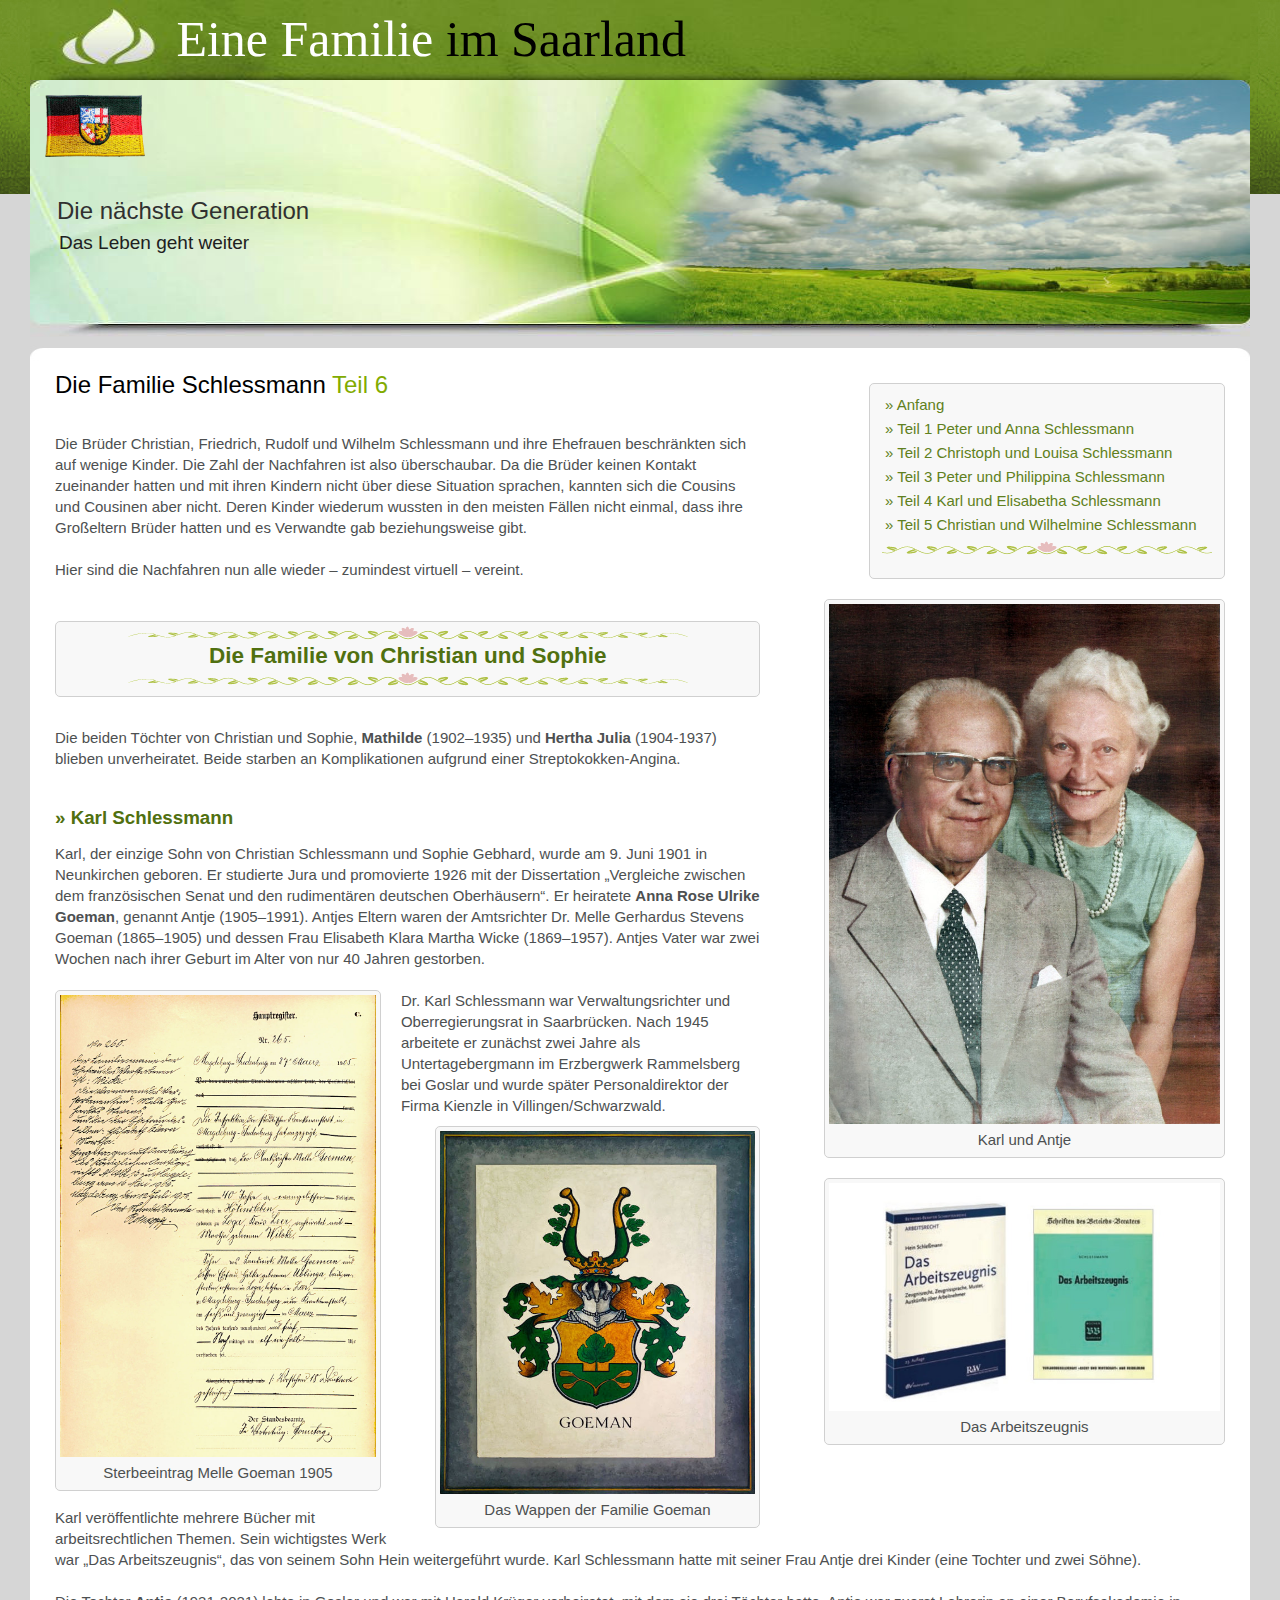
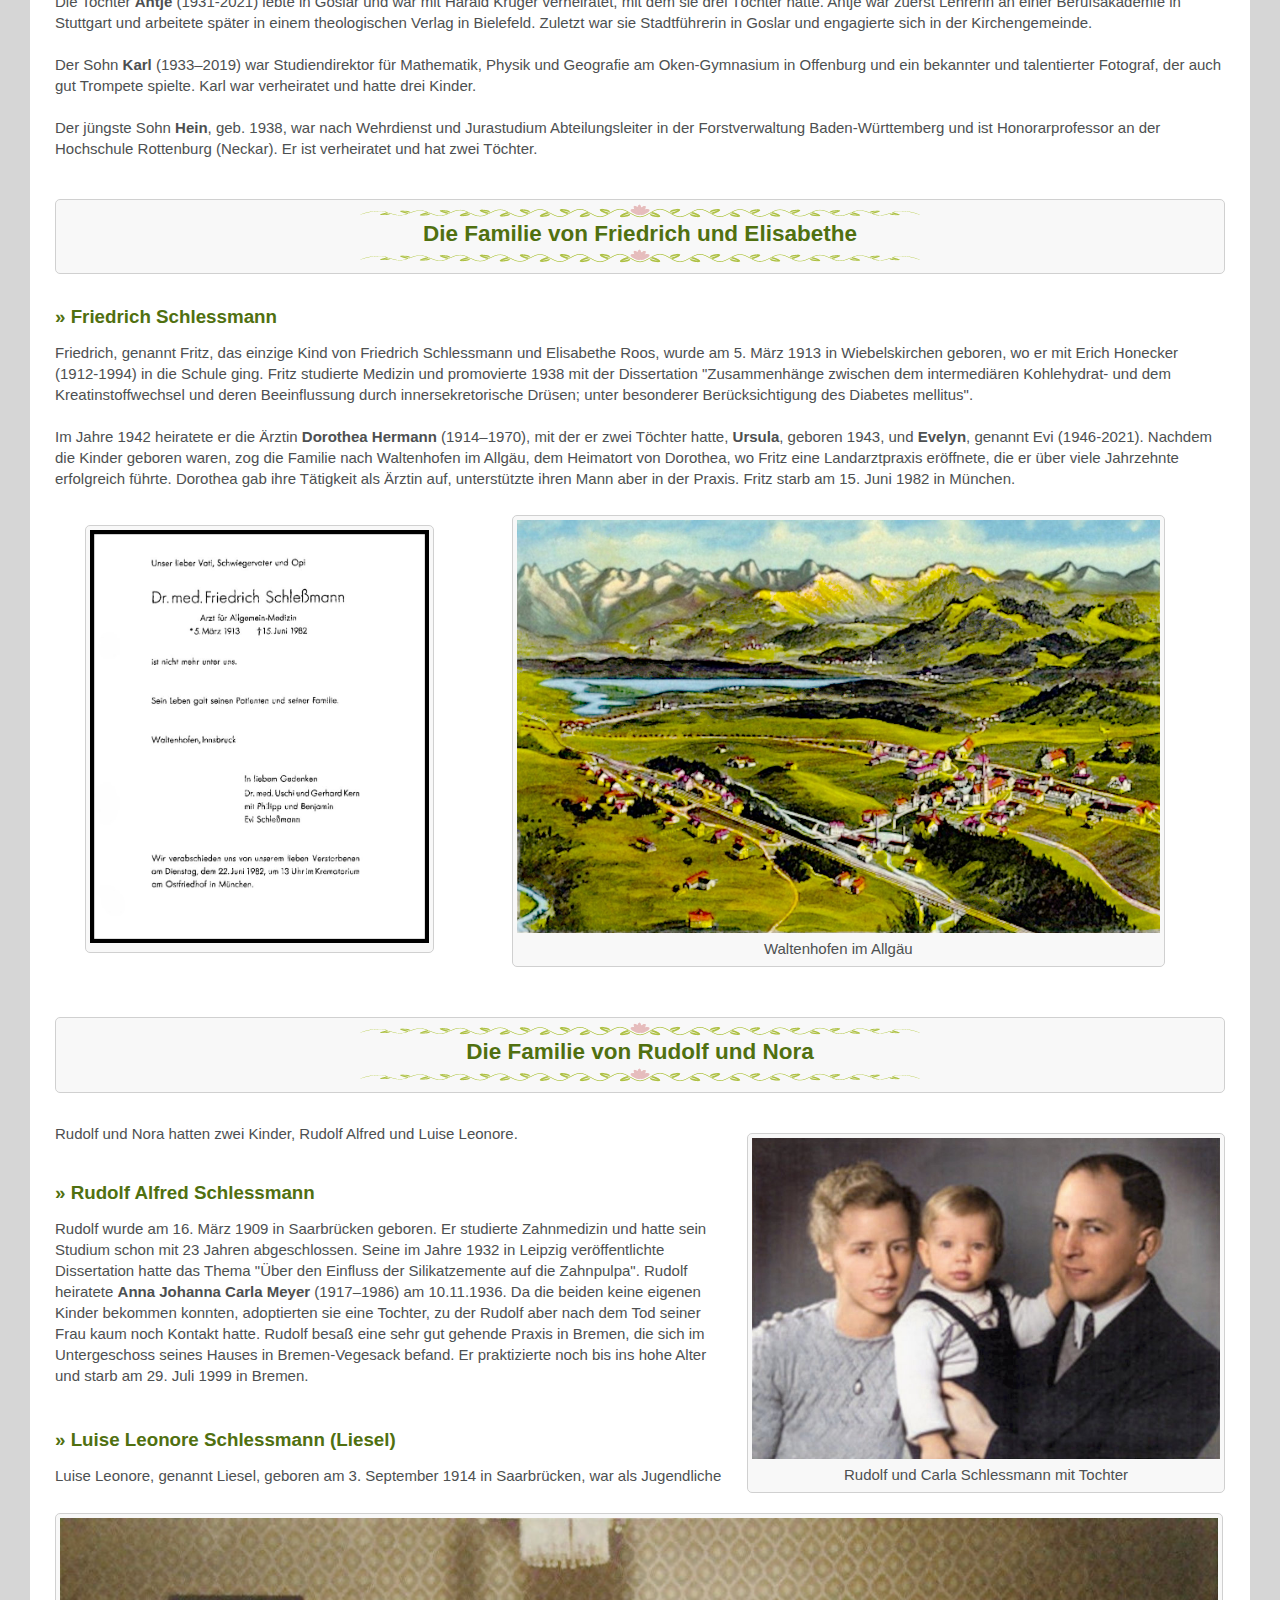
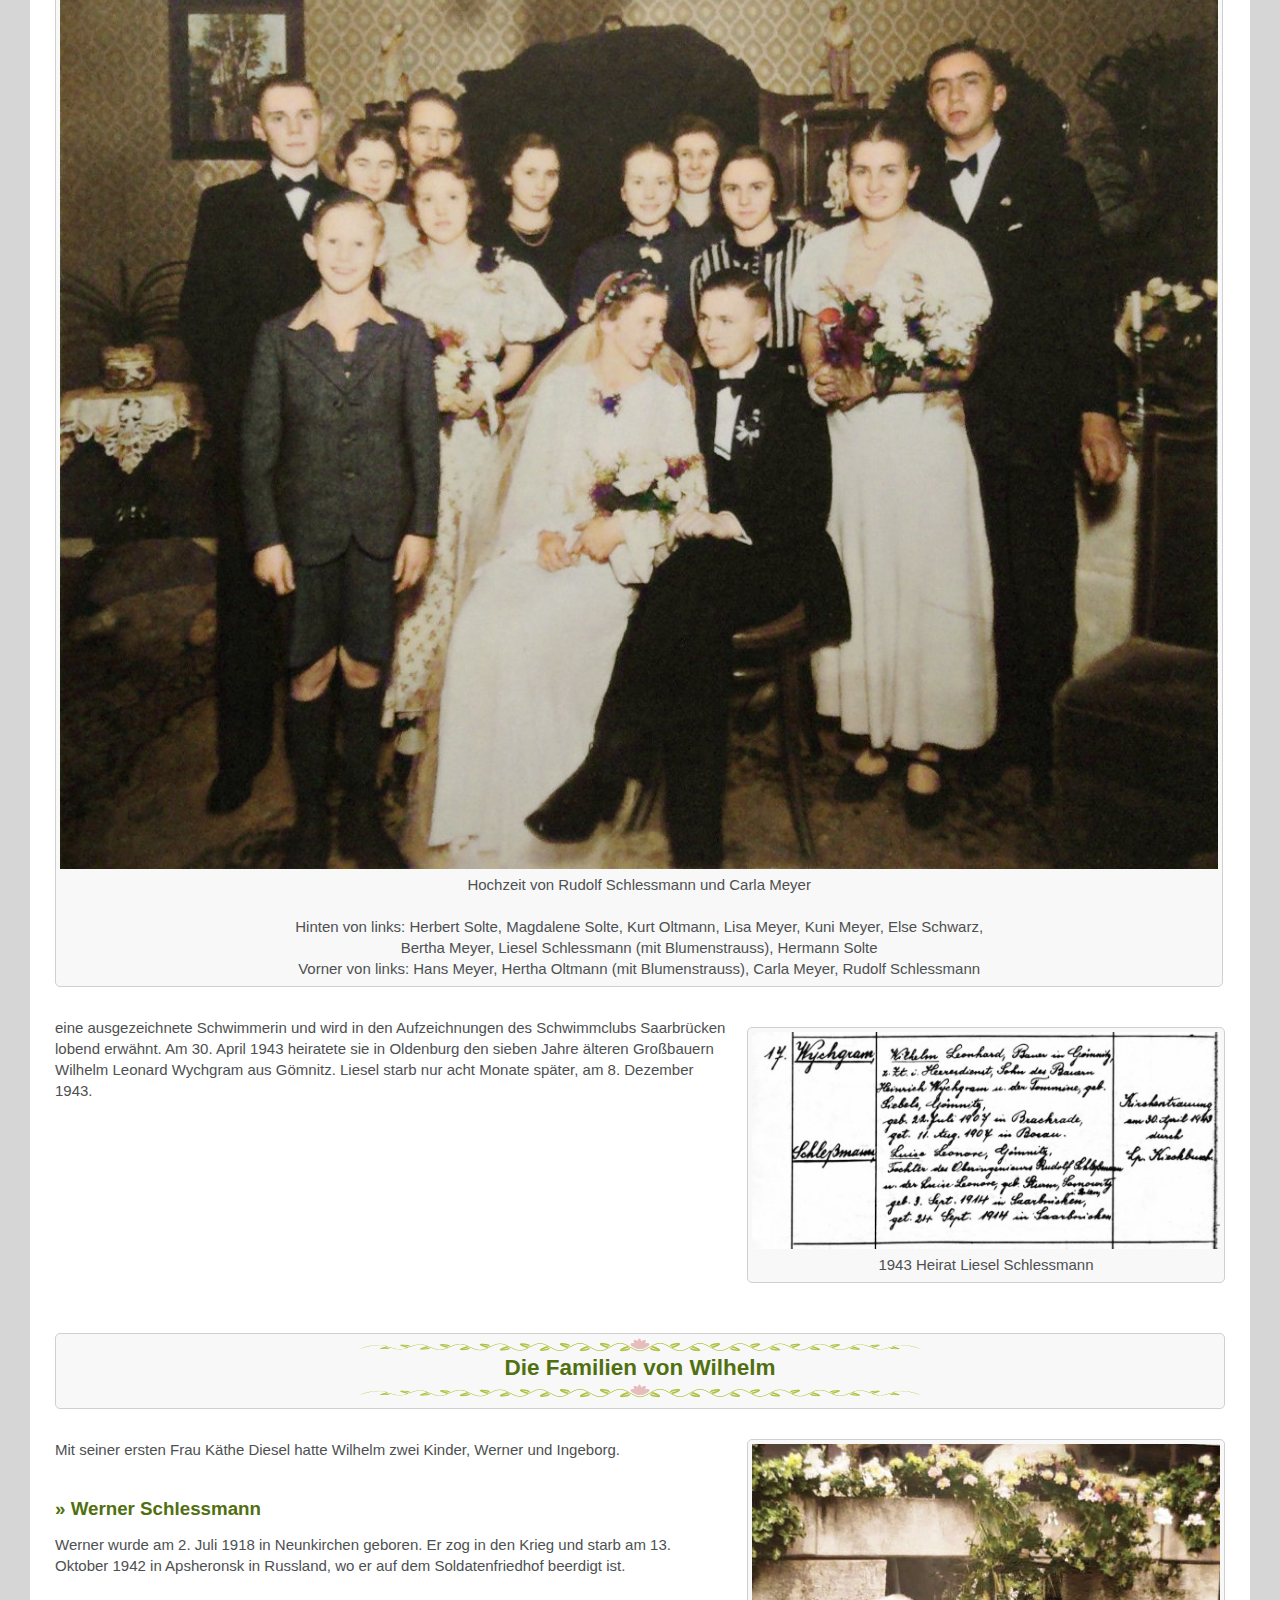
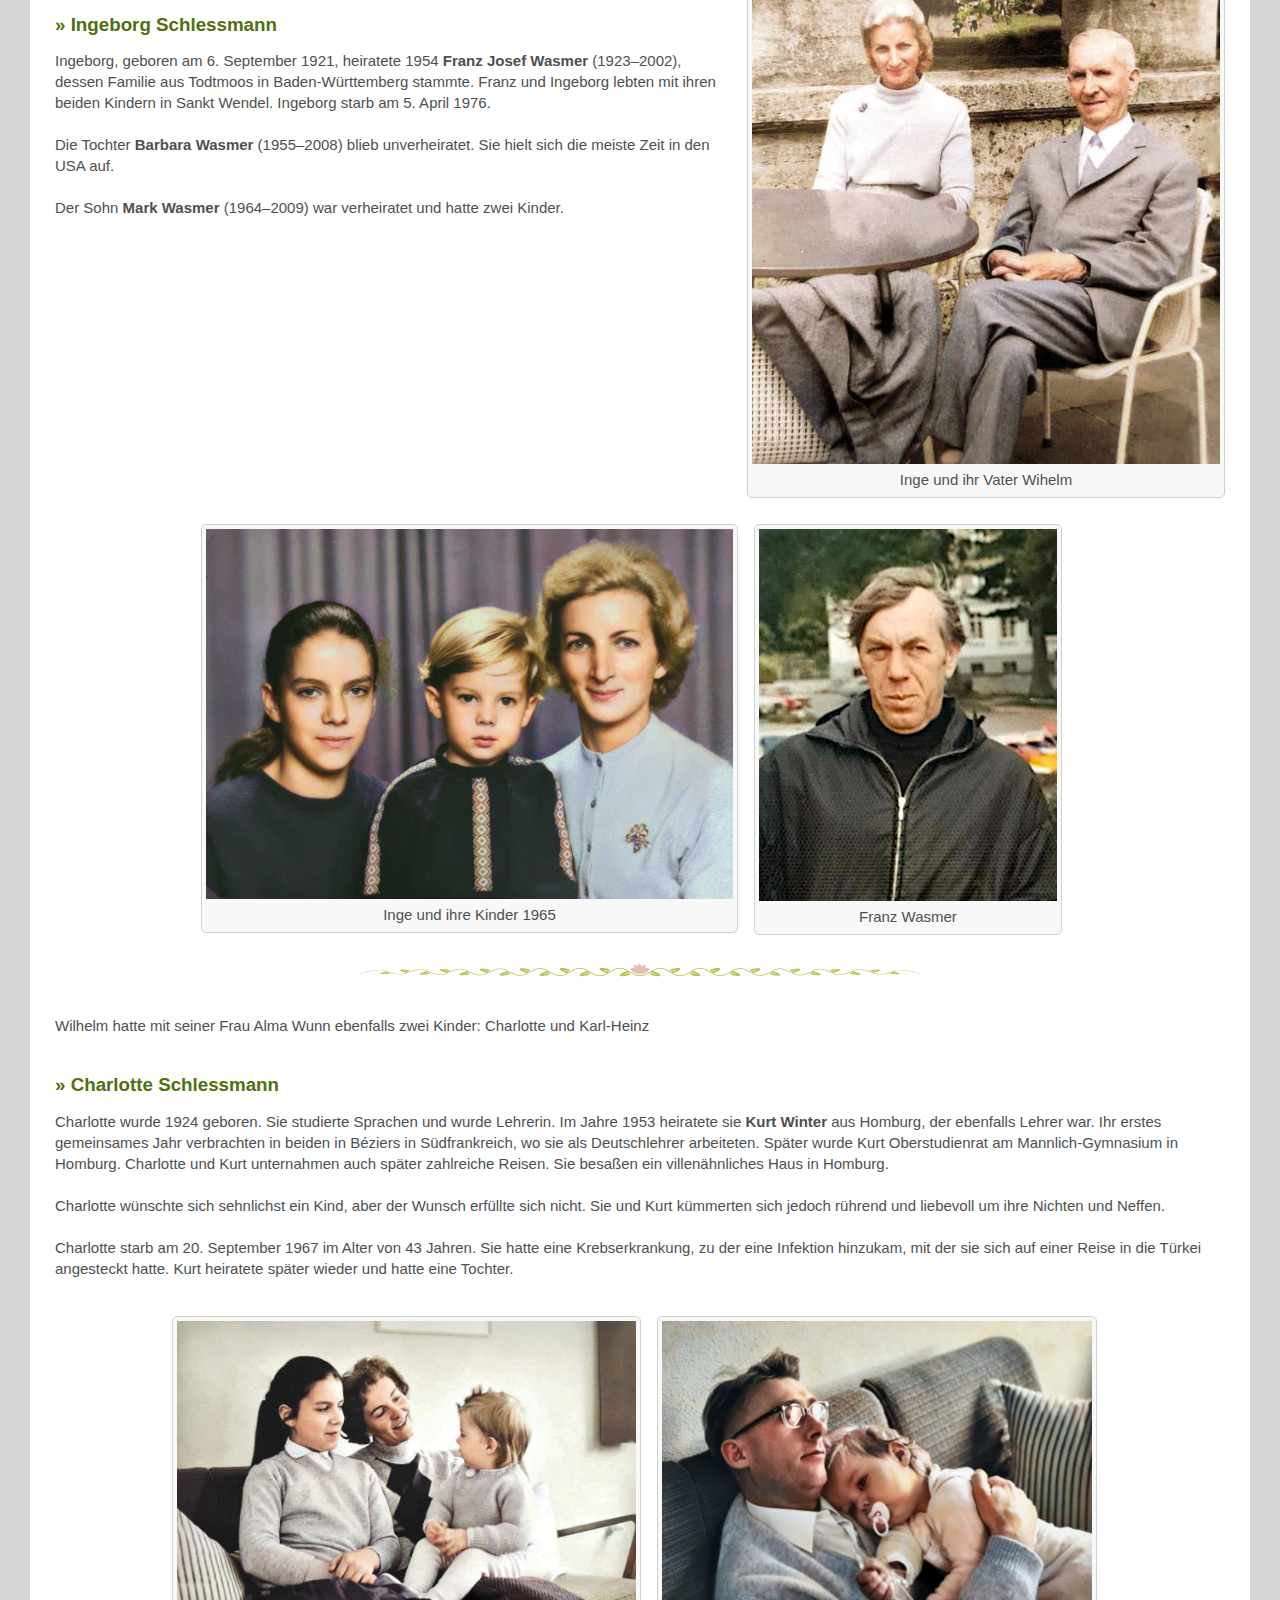
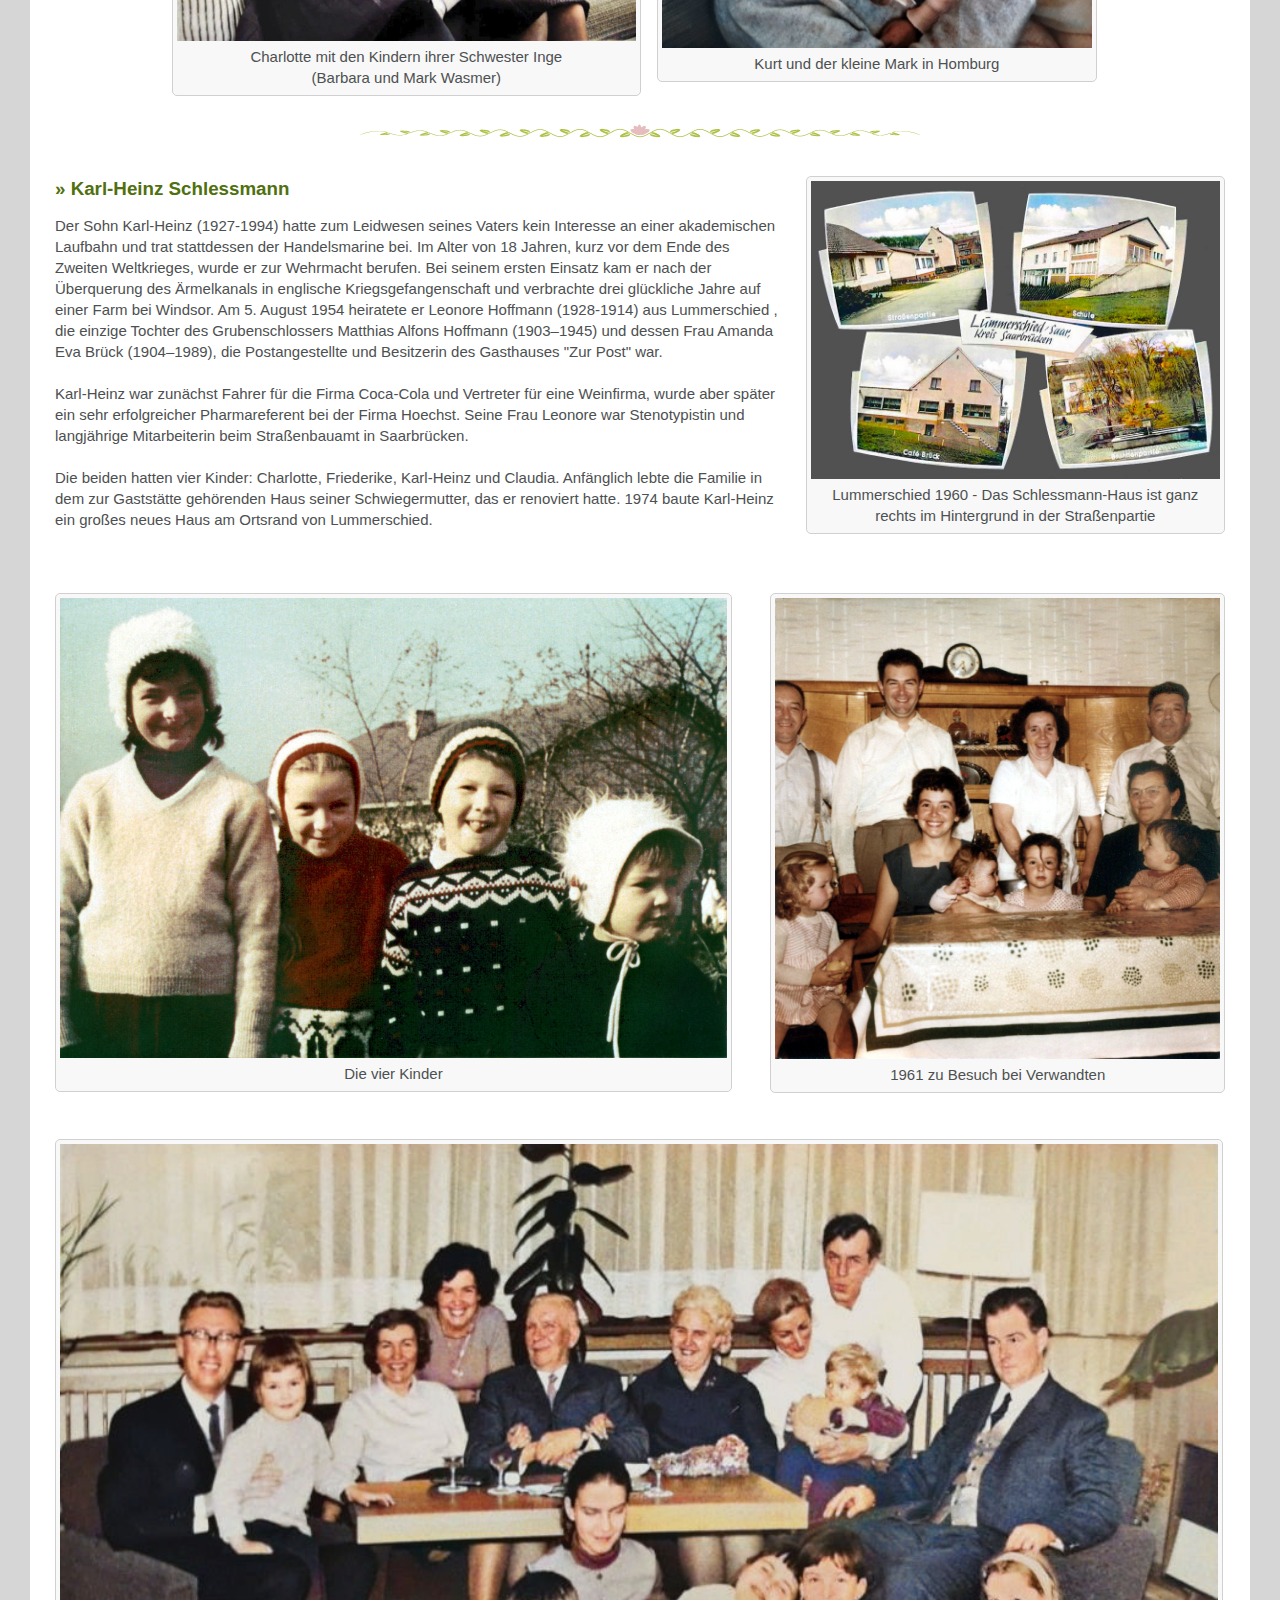
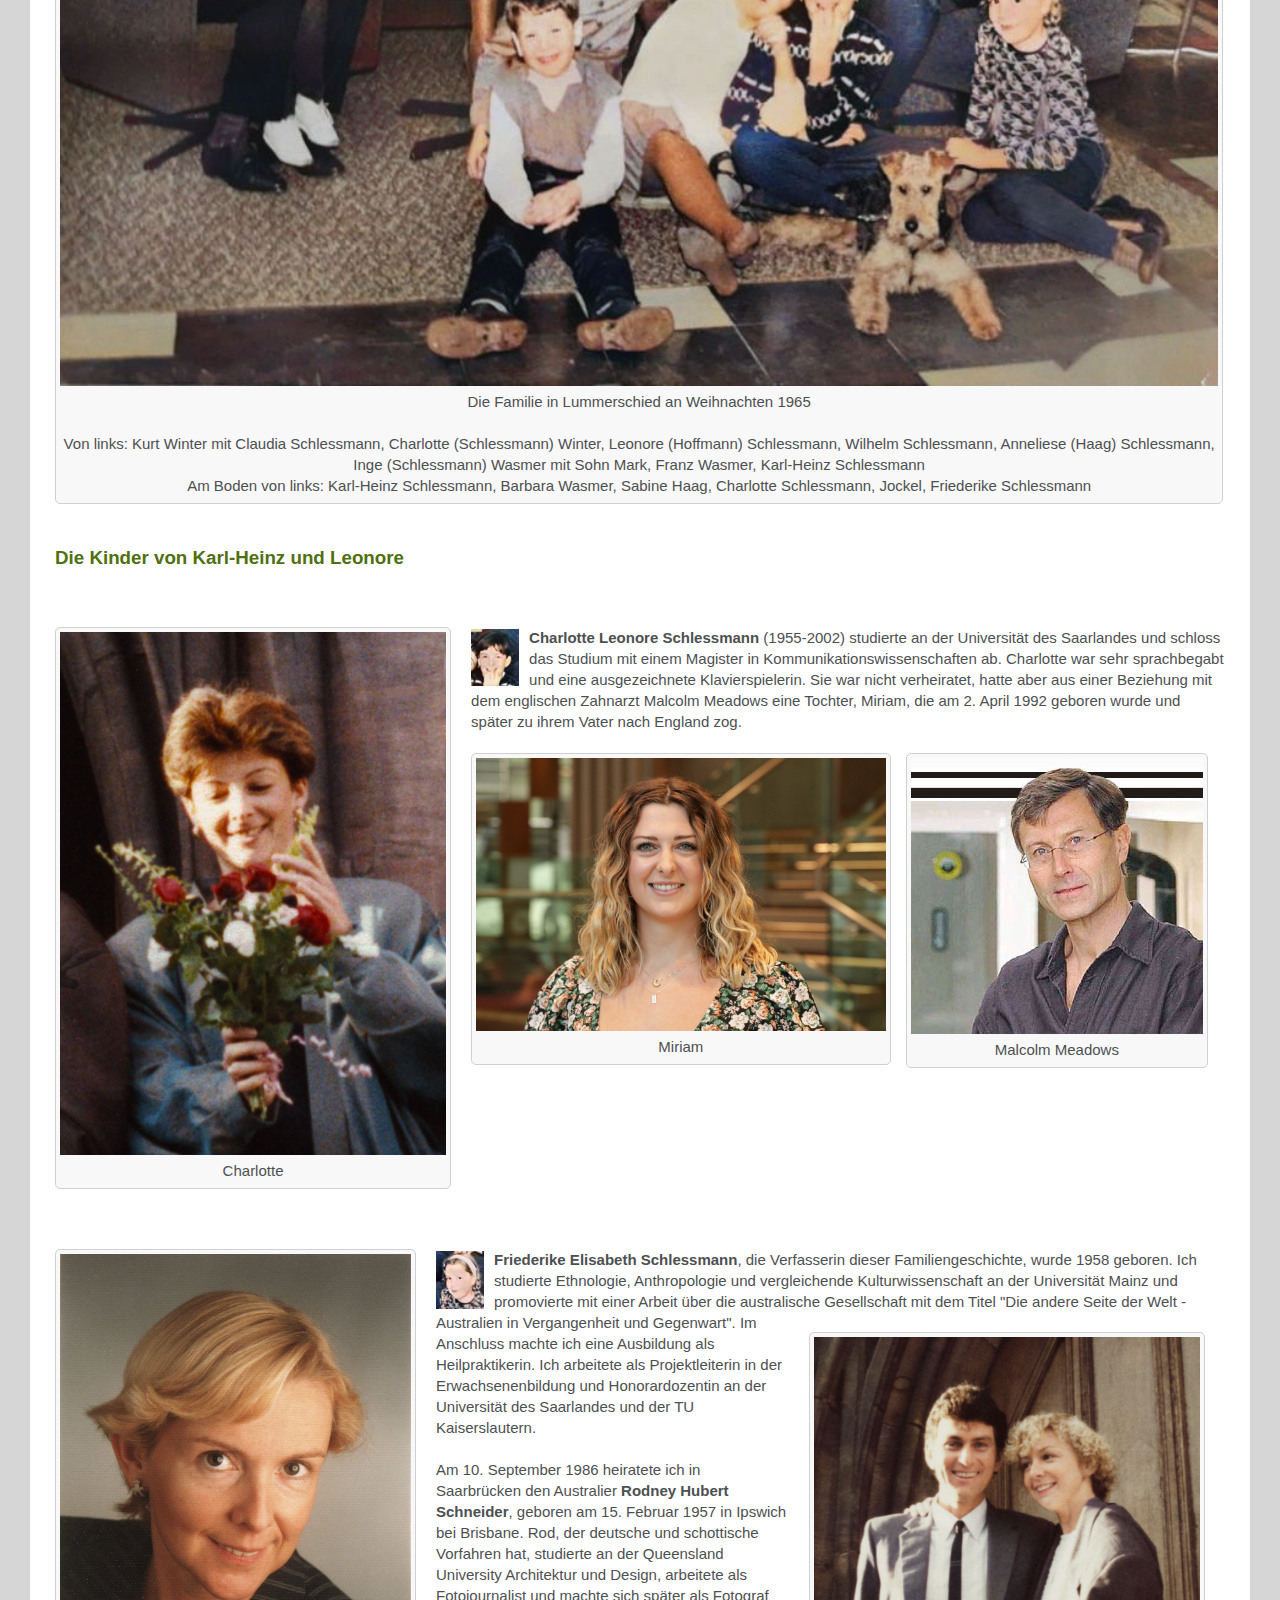
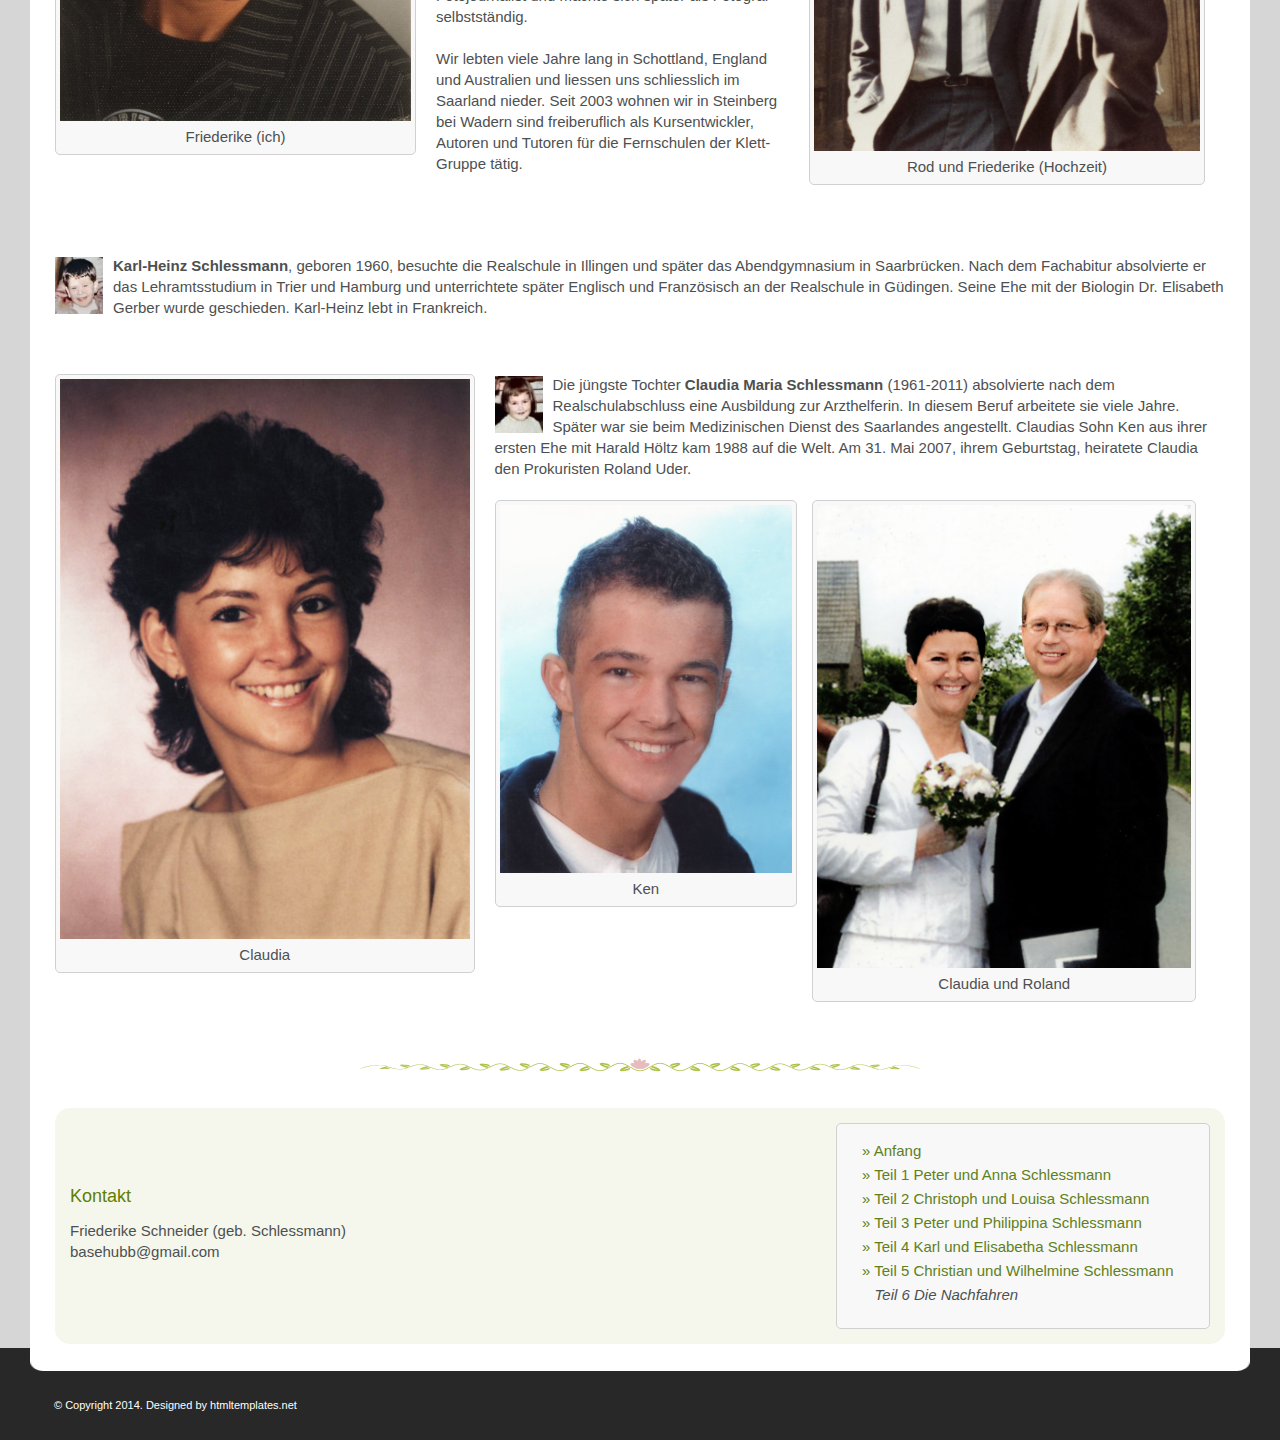
<file: schlessmann6.html>
<!DOCTYPE html>
<html lang="de">
<head>
  <meta charset="UTF-8">
  <title>All in the Family</title>
  <meta name="description" content="Schlessmann Familiengeschichte">
  <meta name="keywords" content="keyword1, keyword2, keyword3">
  <link href="res/style.css" rel="stylesheet" type="text/css">
  <link href="res/tree.css" rel="stylesheet" type="text/css">
  <link href="favicon.ico" rel="icon" type="image/x-icon">
  <script>
    function toggle(x) {
    var show=(mor.style.display=="none" || x==1) ? 1 : 0;
    mor.style.display=show ? "block" : mor.style.display="none";
    btm.innerHTML=show ? "Hide Tree" : "Show Tree";
    window.location.hash = "#btm";
    return false;
    }
  </script>
</head>
<body>
<div class="page-in">
<div class="page">
<div class="main">
<div class="header">
<div class="header-top">
<h1>Eine Familie <span>im Saarland</span></h1>
</div>
<div class="header-bottom">
<img src="res/saarland.png" alt="saarland" class="f-flag">
&nbsp;<p></p>
<h2>Die nächste Generation</h2>
<h3>Das Leben geht weiter</h3>
</div>
</div>


<script src="navbar.txt"></script>

<div class="content">
<div class="row1">

<div class="display-table" style="width:38%; float:right; margin:10px 0px 10px 20px;">
<div>
<div class="rbox" style="width:330px; margin: 6px 0px 0px 0px; padding:10px 12px 10px 12px;">
<p><a href="index.html">&raquo; Anfang </a></p>
<p><a href="schlessmann1.html">&raquo;  Teil 1 Peter und Anna Schlessmann</a></p>
<p><a href="schlessmann2.html">&raquo;  Teil 2 Christoph und Louisa Schlessmann</a></p>
<p><a href="schlessmann3.html">&raquo;  Teil 3 Peter und Philippina Schlessmann</a></p>
<p><a href="schlessmann4.html">&raquo;  Teil 4 Karl und Elisabetha Schlessmann</a></p>
<p><a href="schlessmann5.html">&raquo;  Teil 5 Christian und Wilhelmine Schlessmann</a></p>
<hr class="leaf" style="height:20px; margin:0px 0px 10px 0px;">
</div>
</div>

<div>
<div class="rbox" style="float:right; text-align:center; width:88%; margin:20px 0px 0px 0px;">
<img src="img/m2/karl_und_antje.jpg" class="modal-img" onclick="clk(this)" alt="">
<p>Karl und Antje</p>
</div>
</div>

<div>
<div class="rbox" style="float:right; text-align:center; width:88%; margin:20px 0px 0px 0px;">
<img src="img/m2/arbeitszeugnis.jpg" class="modal-img" onclick="clk(this)" alt="">
<p>Das Arbeitszeugnis</p>
</div>
</div>

</div>


<div class="article-info box"></div>
<h1 class="title">Die Familie Schlessmann <span> Teil 6 </span></h1>


Die Brüder Christian, Friedrich, Rudolf und Wilhelm Schlessmann und ihre Ehefrauen beschränkten sich auf wenige Kinder. Die Zahl der Nachfahren ist also überschaubar. Da die Brüder keinen Kontakt zueinander  hatten und mit ihren Kindern nicht über diese Situation sprachen, kannten sich die Cousins und Cousinen aber nicht. Deren Kinder wiederum wussten in den meisten Fällen nicht einmal, dass ihre Großeltern Brüder hatten und es Verwandte gab beziehungsweise gibt.
<br><br>
Hier sind die Nachfahren nun alle wieder – zumindest virtuell – vereint.
<br><br>


<div class="cbox">
<hr class="leaf" style="height:14px; margin:0px 0px 0px 0px;">
<h4><b>Die Familie von Christian und Sophie</b></h4>
<hr class="leaf" style="height:14px; margin:0px 0px 6px 0px;">
</div>


Die beiden Töchter von Christian und Sophie, <b>Mathilde</b> (1902–1935) und <b>Hertha Julia</b> (1904-1937) blieben unverheiratet. Beide starben an Komplikationen aufgrund einer Streptokokken-Angina.
<br><br>

<h5><b>&raquo;&nbsp;Karl Schlessmann</b></h5>

Karl, der einzige Sohn von Christian Schlessmann und Sophie Gebhard, wurde am  9. Juni 1901 in Neunkirchen geboren. Er studierte Jura und promovierte 1926 mit der Dissertation „Vergleiche zwischen dem französischen Senat und den rudimentären deutschen Oberhäusern“. Er heiratete <b>Anna Rose Ulrike Goeman</b>, genannt Antje (1905–1991). Antjes Eltern waren der Amtsrichter Dr. Melle Gerhardus Stevens Goeman (1865–1905) und dessen Frau Elisabeth Klara Martha Wicke (1869–1957). Antjes Vater war zwei Wochen nach ihrer Geburt im Alter von nur 40 Jahren gestorben.
<br><br>

<div class="lbox" style="text-align:center; width:27%; margin:0px 20px 16px 0px;" >
<img src="img/m2/1905_tod_melle_goeman.jpg" class="modal-img" onclick="clk(this)" alt="">
<p>Sterbeeintrag Melle Goeman 1905</p>
</div>

Dr. Karl Schlessmann war Verwaltungsrichter und Oberregierungsrat in Saarbrücken. Nach 1945 arbeitete er zunächst zwei Jahre als Untertagebergmann im Erzbergwerk Rammelsberg bei Goslar und wurde später Personaldirektor der Firma Kienzle in Villingen/Schwarzwald.

<div class="rbox" style="text-align:center; width:27%; margin:10px 0px 10px 20px;" >
<img src="img/m2/wappen.jpg" class="modal-img" onclick="clk(this)" alt="">
<p>Das Wappen der Familie Goeman</p>
</div>

<br><br>
Karl veröffentlichte mehrere Bücher mit arbeitsrechtlichen Themen. Sein wichtigstes Werk war „Das Arbeitszeugnis“, das von seinem Sohn Hein weitergeführt wurde. Karl Schlessmann hatte mit seiner Frau Antje drei Kinder (eine Tochter und zwei Söhne).

<br><br>
Die Tochter <b>Antje</b> (1931-2021) lebte in Goslar und war mit Harald Krüger verheiratet, mit dem sie drei Töchter hatte. Antje war zuerst Lehrerin an einer Berufsakademie in Stuttgart und arbeitete später in einem theologischen Verlag in Bielefeld. Zuletzt war sie Stadtführerin in Goslar und engagierte sich in der Kirchengemeinde.

<br><br>
Der Sohn <b>Karl</b> (1933–2019) war Studiendirektor für Mathematik, Physik und Geografie am Oken-Gymnasium in Offenburg und ein bekannter und talentierter Fotograf, der auch gut Trompete spielte. Karl war verheiratet und hatte drei Kinder.

<br><br>
Der jüngste Sohn <b>Hein</b>, geb. 1938, war nach Wehrdienst und Jurastudium Abteilungsleiter in der Forstverwaltung Baden-Württemberg und ist Honorarprofessor an der Hochschule Rottenburg (Neckar). Er ist verheiratet und hat zwei Töchter.




<hr class="blank h20">





<div class="cbox">
<hr class="leaf" style="height:14px; margin:0px 0px 0px 0px;">
<h4><b>Die Familie von Friedrich und Elisabethe</b></h4>
<hr class="leaf" style="height:14px; margin:0px 0px 6px 0px;">
</div>


<h5><b>&raquo;&nbsp;Friedrich Schlessmann</b></h5>


Friedrich, genannt Fritz, das einzige Kind von Friedrich Schlessmann und Elisabethe Roos, wurde am 5. März 1913 in Wiebelskirchen geboren, wo er mit Erich Honecker (1912-1994) in die Schule ging.  Fritz studierte Medizin und promovierte 1938 mit der Dissertation "Zusammenhänge zwischen dem intermediären Kohlehydrat- und dem Kreatinstoffwechsel und deren Beeinflussung durch innersekretorische Drüsen; unter besonderer Berücksichtigung des Diabetes mellitus".
<br><br>
Im Jahre 1942 heiratete er die  Ärztin <b>Dorothea Hermann</b> (1914–1970), mit der er zwei Töchter hatte,
<b>Ursula</b>, geboren 1943, und <b>Evelyn</b>, genannt Evi (1946-2021). Nachdem die Kinder geboren waren, zog die Familie nach Waltenhofen im Allgäu, dem Heimatort von Dorothea, wo Fritz eine Landarztpraxis eröffnete, die er über viele Jahrzehnte erfolgreich führte. Dorothea gab ihre Tätigkeit als Ärztin auf, unterstützte ihren Mann aber in der Praxis. Fritz starb am 15. Juni 1982 in München.

<hr class="blank">

<div class="lbox" style="text-align:center; width:29%; margin:30px 0px 10px 30px;" >
<img src="img/m2/1982_schlessmann_fritz.jpg" class="modal-img" onclick="clk(this)" alt="">
</div>

<div class="rbox" style="text-align:center; width:55%; margin:20px 60px 10px 0px;" >
<img src="img/m2/waltenhofen.jpg" class="modal-img" onclick="clk(this)" alt="">
<p>Waltenhofen im Allgäu</p>
</div>





<hr class="blank h20">


<div class="gtop">

<div class="cbox">
<hr class="leaf" style="height:14px; margin:0px 0px 0px 0px;">
<h4><b>Die Familie von Rudolf und Nora </b></h4>
<hr class="leaf" style="height:14px; margin:0px 0px 6px 0px;">
</div>


<div class="rbox" style="text-align:center; width:40%; margin: 10px 0px 10px 20px;" >
<img src="img/m2/rudolf.jpg" class="modal-img" onclick="clk(this)" alt="">
<p>Rudolf und Carla Schlessmann mit Tochter</p>
</div>

Rudolf und Nora hatten zwei Kinder, Rudolf Alfred und Luise Leonore.
<br><br>

<h5><b>&raquo;&nbsp;Rudolf Alfred Schlessmann</b></h5>

Rudolf wurde am 16. März 1909 in Saarbrücken geboren. Er studierte Zahnmedizin und hatte sein Studium schon mit 23 Jahren abgeschlossen. Seine im Jahre 1932 in Leipzig veröffentlichte Dissertation hatte das Thema "Über den Einfluss der Silikatzemente auf die Zahnpulpa". Rudolf heiratete <b>Anna Johanna Carla Meyer</b> (1917–1986) am 10.11.1936. Da die beiden keine eigenen Kinder bekommen konnten, adoptierten sie eine Tochter, zu der Rudolf aber nach dem Tod seiner Frau kaum noch Kontakt hatte. Rudolf besaß eine sehr gut gehende Praxis in Bremen, die sich im Untergeschoss seines Hauses in Bremen-Vegesack befand. Er praktizierte noch bis ins hohe Alter und starb am 29. Juli 1999 in Bremen.
<br><br>

</div>


<div class="lbox" style="text-align:center; width:99%; margin: 10px 20px 30px 0px;" >
<img src="img/m2/rudolf_carla_hochzeit.jpg" class="modal-img" onclick="clk(this)" alt="">
<p>Hochzeit von Rudolf Schlessmann und Carla Meyer<br>
<br>
Hinten von links: Herbert Solte, Magdalene Solte, Kurt Oltmann, Lisa Meyer, Kuni Meyer, Else Schwarz, <br> Bertha Meyer, Liesel Schlessmann (mit Blumenstrauss), Hermann Solte<br>
Vorner von links: Hans Meyer, Hertha Oltmann (mit Blumenstrauss), Carla Meyer, Rudolf Schlessmann
</p>
</div>


<div class="gtop">

<div class="rbox" style="text-align:center; width:40%; margin: 10px 0px 10px 20px;" >
<img src="img/m2/schlessmann_wychgram.jpg" class="modal-img" onclick="clk(this)" alt="">
<p>1943 Heirat Liesel Schlessmann</p>
</div>

<h5><b>&raquo;&nbsp;Luise Leonore Schlessmann (Liesel)</b></h5>

Luise Leonore, genannt Liesel, geboren am 3. September 1914 in Saarbrücken, war als Jugendliche eine ausgezeichnete Schwimmerin und wird in den Aufzeichnungen des Schwimmclubs Saarbrücken lobend erwähnt. Am  30. April 1943 heiratete sie in Oldenburg den sieben Jahre älteren Großbauern Wilhelm Leonard Wychgram aus Gömnitz. Liesel starb nur acht Monate später, am 8. Dezember 1943.

</div>




<hr class="blank h20">


<div class="gtop">


<div class="cbox">
<hr class="leaf" style="height:14px; margin:0px 0px 0px 0px;">
<h4><b>Die Familien von Wilhelm</b></h4>
<hr class="leaf" style="height:14px; margin:0px 0px 6px 0px;">
</div>



<div class="rbox" style="text-align:center; width:40%; margin: 0px 0px 10px 20px;" >
<img src="img/m2/inge_mit_wilhelm.jpg" class="modal-img" onclick="clk(this)" alt="">
<p>Inge und ihr Vater Wihelm</p>
</div>


Mit seiner ersten Frau Käthe Diesel hatte Wilhelm zwei Kinder, Werner und Ingeborg.
<br><br>

<h5><b>&raquo;&nbsp;Werner Schlessmann</b></h5>

Werner wurde am 2. Juli 1918 in Neunkirchen geboren. Er zog in den Krieg und starb am 13. Oktober 1942 in Apsheronsk in Russland, wo er auf dem Soldatenfriedhof beerdigt ist.
<br><br>

<h5><b>&raquo;&nbsp;Ingeborg Schlessmann</b></h5>

Ingeborg, geboren am 6. September 1921, heiratete 1954 <b>Franz Josef Wasmer</b> (1923–2002), dessen Familie aus Todtmoos in Baden-Württemberg stammte. Franz und Ingeborg lebten mit ihren beiden Kindern in Sankt Wendel. Ingeborg starb am 5. April 1976.
<br><br>
Die Tochter <b>Barbara Wasmer</b> (1955–2008) blieb unverheiratet. Sie hielt sich die meiste Zeit in den USA auf.
<br><br>
Der Sohn <b>Mark Wasmer</b> (1964–2009) war verheiratet und hatte zwei Kinder.

</div>

<hr class="blank">

<div style="width:75%; margin: 0px auto 0px auto;">

<div class="lbox" style="text-align:center; width:60%; margin: 10px 0px 10px 0px;" >
<img src="img/m2/1965_inge_mit_kindern.jpg" class="modal-img" onclick="clk(this)" alt="">
<p>Inge und ihre Kinder 1965</p>
</div>

<div class="lbox" style="text-align:center; width:34%; margin: 10px 0px 10px 16px;" >
<img src="img/m2/franz_wasmer.jpg" class="modal-img" onclick="clk(this)" alt="">
<p>Franz Wasmer</p>
</div>

</div>




<hr class="leaf">


<div class="gtop">

Wilhelm hatte mit seiner Frau Alma Wunn ebenfalls zwei Kinder: Charlotte und Karl-Heinz

<br><br>

<h6><b>&raquo;&nbsp;Charlotte Schlessmann</b></h6>

Charlotte wurde 1924 geboren. Sie studierte Sprachen und wurde Lehrerin. Im Jahre 1953 heiratete sie <b> Kurt Winter</b> aus Homburg, der ebenfalls Lehrer war. Ihr erstes gemeinsames Jahr verbrachten in beiden in Béziers in Südfrankreich, wo sie als Deutschlehrer arbeiteten. Später wurde Kurt Oberstudienrat am Mannlich-Gymnasium in Homburg. Charlotte und Kurt unternahmen auch später zahlreiche Reisen. Sie besaßen ein villenähnliches Haus in Homburg.
<br><br>
Charlotte wünschte sich sehnlichst ein Kind, aber der Wunsch erfüllte sich nicht. Sie und Kurt kümmerten sich jedoch rührend und liebevoll um ihre Nichten und Neffen.
<br><br>
Charlotte starb am 20. September 1967 im Alter von 43 Jahren. Sie hatte eine Krebserkrankung, zu der eine Infektion hinzukam, mit der sie sich auf einer Reise in die Türkei angesteckt hatte. Kurt heiratete später wieder und hatte eine Tochter.
<br><br>

<hr class="blank">

<div style="width:80%; margin: 0px auto 0px auto;">

<div class="lbox" style="text-align:center; width:49%; margin: 10px 0px 10px 0px;" >
<img src="img/m2/charlotte_w1.jpg" class="modal-img" onclick="clk(this)" alt="">
<p>Charlotte mit den Kindern ihrer Schwester Inge<br>(Barbara und Mark Wasmer)</p>
</div>

<div class="lbox" style="text-align:center; width:46%; margin: 10px 0px 10px 16px;" >
<img src="img/m2/kurt_und_mark.jpg" class="modal-img" onclick="clk(this)" alt="">
<p>Kurt und der kleine Mark in Homburg</p>
</div>

</div>

</div>



<hr class="leaf">

<div class="gtop">


<div class="rbox" style="text-align:center; width:35%; margin: 0px 0px 20px 20px;" >
<img src="img/m2/lummerschied_1960.jpg" class="modal-img" onclick="clk(this)" alt="">
<p>Lummerschied 1960 - Das Schlessmann-Haus ist ganz rechts im Hintergrund in der Straßenpartie</p>
</div>


<h6><b>&raquo;&nbsp;Karl-Heinz Schlessmann</b></h6>

Der Sohn Karl-Heinz (1927-1994) hatte zum Leidwesen seines Vaters kein Interesse an einer akademischen Laufbahn und trat stattdessen der Handelsmarine bei. Im Alter von 18 Jahren, kurz vor dem Ende des Zweiten Weltkrieges, wurde er zur Wehrmacht berufen. Bei seinem ersten Einsatz kam er nach der Überquerung des Ärmelkanals in englische Kriegsgefangenschaft und verbrachte drei glückliche Jahre auf einer Farm bei Windsor. Am 5. August 1954 heiratete er Leonore Hoffmann (1928-1914) aus Lummerschied , die einzige Tochter des Grubenschlossers Matthias Alfons Hoffmann (1903–1945) und dessen Frau Amanda Eva Brück (1904–1989), die Postangestellte und Besitzerin des Gasthauses "Zur Post" war. 
<br><br>
Karl-Heinz war zunächst Fahrer für die Firma Coca-Cola und Vertreter für eine Weinfirma, wurde aber später ein sehr erfolgreicher Pharmareferent bei der Firma Hoechst. Seine Frau Leonore war Stenotypistin und langjährige Mitarbeiterin beim Straßenbauamt in Saarbrücken.  
<br><br>
Die beiden hatten vier Kinder: Charlotte, Friederike, Karl-Heinz und Claudia. Anfänglich lebte die Familie in dem zur Gaststätte gehörenden Haus seiner Schwiegermutter, das er renoviert hatte. 1974 baute Karl-Heinz ein großes neues Haus am Ortsrand von Lummerschied. 
<br><br>

</div>

<hr class="blank">

<div class="lbox" style="text-align:center; width:57%; margin: 20px 0px 10px 0px;" >
<img src="img/m2/schlessmann_kinder.jpg" class="modal-img" onclick="clk(this)" alt="">
<p>Die vier Kinder</p>
</div>

<div class="rbox" style="text-align:center; width:38%; margin: 20px 0px 10px 0px;" >
<img src="img/m2/schlessmann_1961.jpg" class="modal-img" onclick="clk(this)" alt="">
<p>1961 zu Besuch bei Verwandten</p>
</div>


<hr class="blank">

<div class="gtop">


<div class="lbox" style="text-align:center; width:99%; margin: 10px 20px 20px 0px;" >
<img src="img/m1/schlessmanns_lummerschied.jpg" class="modal-img" onclick="clk(this)" alt="">
<p>Die Familie in Lummerschied an Weihnachten 1965<br>
<br>
Von links: Kurt Winter mit Claudia Schlessmann, Charlotte (Schlessmann) Winter, Leonore (Hoffmann) Schlessmann, Wilhelm Schlessmann, Anneliese (Haag) Schlessmann, Inge (Schlessmann) Wasmer mit Sohn Mark, Franz Wasmer, Karl-Heinz Schlessmann<br>
Am Boden von links: Karl-Heinz Schlessmann, Barbara Wasmer, Sabine Haag, Charlotte Schlessmann, Jockel, Friederike Schlessmann
</p>

</div>

<hr class="blank">

<h6><b>Die Kinder von Karl-Heinz und Leonore</b></h6>


</div>


<hr class="blank h20">

<div class="gtop">

<div class="lbox" style="text-align:center; width:33%; margin: 0px 20px 20px 0px;" >
<img src="img/m2/charlotte.jpg" class="modal-img" onclick="clk(this)" alt="">
<p>Charlotte</p>
</div>

<img src="img/m2/kind1.jpg" class="modal-img" onclick="clk(this)" alt="" style="float:left; width:48px; margin: 2px 10px 0px 0px">

<b>Charlotte Leonore Schlessmann</b> (1955-2002) studierte an der Universität des Saarlandes und schloss das Studium mit einem Magister in Kommunikationswissenschaften ab. Charlotte war sehr sprachbegabt und eine ausgezeichnete Klavierspielerin.
Sie war nicht verheiratet, hatte aber aus einer Beziehung mit dem englischen Zahnarzt Malcolm Meadows eine Tochter, Miriam, die am 2. April 1992 geboren wurde und später zu ihrem Vater nach England zog.

<br><br>

<div class="lbox" style="text-align:center; width:35%; margin: 0px 15px 0px 0px;" >
<img src="img/m2/miriam.jpg" class="modal-img" onclick="clk(this)" alt="">
<p>Miriam</p>
</div>

<div class="lbox" style="text-align:center; width:25%; margin: 0px;" >
<img src="img/m2/malcolm.jpg" class="modal-img" onclick="clk(this)" alt="">
<p>Malcolm Meadows</p>
</div>

</div>

<hr class="blank h20">


<div class="gtop">

<div class="lbox" style="text-align:center; width:30%; margin: 0px 20px 20px 0px;" >
<img src="img/m2/friederike.jpg" class="modal-img" onclick="clk(this)" alt="">
<p>Friederike (ich)</p>
</div>

<img src="img/m2/kind2.jpg" class="modal-img" onclick="clk(this)" alt="" style="float:left; width:48px; margin: 2px 10px 0px 0px">

<b>Friederike Elisabeth Schlessmann</b>, die Verfasserin dieser Familiengeschichte, wurde 1958 geboren. Ich studierte Ethnologie, Anthropologie und vergleichende Kulturwissenschaft an der Universität Mainz und promovierte mit einer Arbeit über die australische Gesellschaft mit dem Titel "Die andere Seite der Welt - Australien in Vergangenheit und Gegenwart". 

<div class="rbox" style="text-align:center; width:33%; margin: 20px 20px 20px 20px;" >
<img src="img/m2/rod_und_friederike.jpg" class="modal-img" onclick="clk(this)" alt="">
<p>Rod und Friederike (Hochzeit)</p>
</div>


Im Anschluss machte ich eine Ausbildung als Heilpraktikerin. Ich arbeitete als Projektleiterin in der Erwachsenenbildung und Honorardozentin an der Universität des Saarlandes und der TU Kaiserslautern.
<br><br>
Am 10. September 1986 heiratete ich in Saarbrücken den  Australier <b> Rodney Hubert Schneider</b>, geboren am 15. Februar 1957 in Ipswich bei Brisbane. Rod, der deutsche und schottische Vorfahren hat, studierte an der Queensland University Architektur und Design, arbeitete als Fotojournalist und machte sich später als Fotograf selbstständig. 
<br><br>
Wir lebten viele Jahre lang in Schottland, England und Australien und liessen uns schliesslich im Saarland nieder. Seit 2003 wohnen wir in Steinberg bei Wadern sind freiberuflich als Kursentwickler,  Autoren und Tutoren für die Fernschulen der Klett-Gruppe tätig.


</div>

<hr class="blank h30">

<div class="gtop">

<img src="img/m2/kind3.jpg" class="modal-img" onclick="clk(this)" alt="" style="float:left; width:48px; margin: 2px 10px 0px 0px">

<b>Karl-Heinz Schlessmann</b>, geboren 1960, besuchte die Realschule in Illingen und später das Abendgymnasium in Saarbrücken. Nach dem Fachabitur absolvierte er das Lehramtsstudium in Trier und Hamburg und unterrichtete später Englisch und Französisch an der Realschule in Güdingen. Seine Ehe mit der Biologin Dr. Elisabeth Gerber wurde geschieden. Karl-Heinz lebt in Frankreich. 

</div>

<hr class="blank h20">

<div class="gtop">


<div class="lbox" style="text-align:center; width:35%; margin: 0px 20px 20px 0px;" >
<img src="img/m2/claudia.jpg" class="modal-img" onclick="clk(this)" alt="">
<p>Claudia</p>
</div>

<img src="img/m2/kind4.jpg" class="modal-img" onclick="clk(this)" alt="" style="float:left; width:48px; margin: 2px 10px 0px 0px">

Die jüngste Tochter <b>Claudia Maria Schlessmann</b> (1961-2011) absolvierte nach dem Realschulabschluss eine Ausbildung zur Arzthelferin. In diesem Beruf arbeitete sie viele Jahre. Später war sie beim Medizinischen Dienst des Saarlandes angestellt.  

Claudias Sohn Ken aus ihrer ersten Ehe mit Harald Höltz kam 1988 auf die Welt. Am 31. Mai 2007, ihrem Geburtstag, heiratete Claudia den Prokuristen Roland Uder. <br><br>

<div class="lbox" style="text-align:center; width:25%; margin: 0px 15px 0px 0px;" >
<img src="img/m2/ken.jpg" class="modal-img" onclick="clk(this)" alt="">
<p>Ken</p>
</div>

<div class="lbox" style="text-align:center; width:32%; margin: 0px;" >
<img src="img/m2/claudia_und_roland.jpg" class="modal-img" onclick="clk(this)" alt="">
<p>Claudia und Roland</p>
</div>


</div>

<hr class="blank h30">


<hr class="leaf">


</div>


<div class="row2">
<div class="rbox" style="width:330px; margin:0px 0px 0px 20px; padding:16px 20px 20px 22px;">
<p><a href="index.html">&raquo; Anfang </a></p>
<p><a href="schlessmann1.html">&raquo;  Teil 1 Peter und Anna Schlessmann</a></p>
<p><a href="schlessmann2.html">&raquo;  Teil 2 Christoph und Louisa Schlessmann</a></p>
<p><a href="schlessmann3.html">&raquo;  Teil 3 Peter und Philippina Schlessmann</a></p>
<p><a href="schlessmann4.html">&raquo;  Teil 4 Karl und Elisabetha Schlessmann</a></p>
<p><a href="schlessmann5.html">&raquo;  Teil 5 Christian und Wilhelmine Schlessmann</a></p>
<p><i>&nbsp;&nbsp; Teil 6 Die Nachfahren</i></p>
</div>
<hr class="blank h30" style="width:500px;">
<hr class="blank h30" style="width:500px;">
<h2 class="subtitle"> <span>Kontakt</span></h2>
Friederike Schneider (geb. Schlessmann)<br>
basehubb@gmail.com
</div>

</div>
</div>

<div class="footer">
<p>&copy; Copyright 2014. Designed by <a target="blank" href="http://www.htmltemplates.net">htmltemplates.net</a>
</p>
</div>

</div>
</div>

</body></html>
</file>
<file: res/style.css>
html > * {
	font:15px/1.4 "arial", sans-serif;
}

body {
	color: #4d5051;
	background-color: #d6d6d6;
	background-image: url(top-rept.jpg);
	background-repeat: repeat-x;
	background-position: left top;
	margin: 0px;
}






.page-in {
	background-image: url(bottom-rept.jpg);
	background-repeat: repeat-x;
	background-position: left bottom;
	width: 100%;
	float: left;
}
.page {
	width: calc(100% - 60px); /*1000px;*/
	margin: 0px auto;
}
.main, .header, .header-top, .header-bottom {
	width: calc(100%); /*1000px;*/
	float: left;
}
.content {
	width: calc(100% - 50px); /*940px;*/
	background-color: #FFFFFF;
	background-image: url(body-top.jpg);
	background-repeat: no-repeat;
	background-position: left top;
	background-size: 100% 30px;
	float: left;
	padding: 30px 25px 4px 25px;
}
.row1 {
	width: calc(100%); /*952px;*/
	float: left;
}
.row2 { /* about */
	width: calc(100% - 30px); /*920px;*/
	float: left;
	padding: 15px 15px 15px 15px;
	background: #f5f7ec; /*pale green*/
	border-radius: 15px;
}



.header-top {
	background-image: url(header-top.jpg);
	background-repeat: no-repeat;
	background-position: left top;
	background-size: 100% 81px;
	height: 80px;
}
.header-top h1 {
	font:50px "Times New Roman", Times, serif;
	color: #FFFFFF;
	margin-left: 12%;
	margin-top:10px;
}
.header-top h1 span {
	color: #000000;
}

.header-top h1 a {
	color: #FFFFFF;
	text-decoration:none;
}
.header-top h1 span a {
	color: #000000;
	text-decoration:none;
}
.header-bottom {
	background-image: url(header.jpg);
	background-repeat: no-repeat;
	background-position: left top;
	background-size: 100% 257px;
	height: 257px;
}
.header-bottom h2 {
	font:24px/1.5 Arial, Helvetica, sans-serif;
	color: #303030;
	margin-top: 92px;
	margin-left: 27px;
}
.header-bottom h3 {
	font:19px/1.5 Arial, Helvetica, sans-serif;
	color: #202020;
	margin-top: 0px;
	margin-left: 29px;
}
.header-bottom h5 {
	font:4px/0.1 Arial, Helvetica, sans-serif;
	color: #bb7700;
	margin-top: 30px;
	margin-right: 29px;
	text-align: right;
}



.footer {
	width: calc(100% - 48px); /*952px;*/
	line-height: 69px;
	background-image: url(footer.jpg);
	background-repeat: no-repeat;
	background-position: left top;
	background-size: 100% 92px;
	height: 69px;
	float: left;
	padding: 23px 24px 0px 24px;
}
.footer p {
	font-size: 11px;
	color: #FFFFFF;
	float: left;
}
.footer a {
	font-size: 11px;
	color: #FFFFFF;
	text-decoration: none;
}
.footer a:hover {
	text-decoration: none;
}



.fambase {
	width: calc(100%x - 80px); /*920px;*/
	padding: 16px; 
	margin: 20px 0px 20px 0px;
}









pre {
    font-size:14px;
}

h1, h2, h3, h4, h5, h6, p, ul, ol, li, form, input, textarea {
	padding: 0px;
	margin: 0px;
}

h2, h3, h4, h5, h6 {
	font-weight:bold;
}

h1 {
	font-size:300%;
}

h2 {
	font-size:200%;
}

h3 {
	font-size:170%;
}

h4 {
	font-size:150%;
}

h5, h6 {
	font-size:125%;
	margin-top:15px;
	margin-bottom:12px;
}

h3 b, h4 b, h5 b, h6 b {
	color:#507010; /*dk green*/
}

a, h2, h3 p, h4 p {
	color:#608020; /*green*/
}

a:hover, a:active, a:focus {
	color:#0055B8; /*dk blue*/
}

a {
	text-decoration: none;
}




img.f-flag {
	margin: 15px 0px 15px 15px;
	float:left !important;
	width:100px;
}

img.f-left {
	margin: 5px 15px 0px 0px;
}

img.f-right {
	margin: 5px 0px 0px 15px;
}



.articles {
	margin:0;
	list-style:none;
}

.articles h2 {
	margin:0;
}

.articles h2 a {
	text-decoration:none;
}

.articles .article-info {
	padding-bottom:0px;
	margin-bottom:10px;
}

.articles .article-info p {
	margin:0;
}



.f-left {
	float:left !important;
}

.f-right {
	float:right !important;
}

.t-left {
	text-align:left !important;
}

.t-center {
	text-align:center !important;
}

.t-right {
	text-align:right !important;
}

.t-justify {
	text-align:justify !important;
}






.title {
	font:24px/1.5 Arial, Helvetica, sans-serif;
	color: #000000;
	margin-bottom: 30px;
}

.title span {
	color: #82ab01;
}

ul.list1 {
	margin-top: 5px;
	margin-left: 25px;
	list-style-image: url(bullet.jpg);
}

ul.list1 li {
	padding-top: 5px;
	padding-bottom: 5px;
}




.subtitle {
	font:18px/1.5 Arial, Helvetica, sans-serif;
	color: #171817;
	margin-bottom: 10px;
}

.subtitle span {
	color: #607e00;
}

.green {
	color: #003300;
}






table {
  border-spacing: 0px;
}



/* pseudo-buttons for navigation */
.more {
	text-align:right;
	margin: 0px 4px 0px 4px !important;
	float:right;
}

.more p {
	margin: 14px 4px 10px 4px !important;
}

.more a {
	border-radius:5px;
	padding: 6px 12px;
	text-decoration:none;
	font-weight:bold;
	border:1px solid #DDD;
	border-right:1px solid #CCC;
	border-bottom:1px solid #CCC;
	/*background-color:#EEE;*/
	color:#406000; /*dk green*/
	background: linear-gradient(to bottom,  #f8f8f8,  #eee);
}

.more a:hover {
	/*background-color:#FFF;*/
	background: linear-gradient(to bottom,  #fff,  #eee);
	color:#004B96;
}



/* containers for images and text and tables */
.gtop {
	width:100%;
	margin: 20px 0 16px 0;
	page-break-inside: avoid !important;
}

.gto {
	width:100%;
	margin: 20px 0 16px 0;
}

.geni {
	width:95%;
	margin: 16px 0 16px 30px;
	page-break-inside: avoid !important;
}

.gen {
	width:95%;
	margin: 16px 0 16px 5%;
}

img {
	page-break-inside: avoid  !important;
}

.family {
	width: 100%;
}

.family td {
	padding: 4px 0px 4px 0px;
	border-top: 1px solid #d0d0d0;
}

.family td:first-child, 
.family td:last-child {
    padding-left: 12px;
    padding-right: 3px;
    }

.family td:nth-child(2) {
	padding-left: 9px;
    text-align:right;
    }
    
.family td:nth-child(3) {
    padding-left: 3px;
    }
   
.family td:nth-child(4) {
    padding-left: 12px;
    }

.indent td {
	padding-left: 12px;
	padding-right: 0px;
}

.kids {
	border: #d0d0d0 solid 1px;
	border-radius: 5px;
	padding: 6px 6px 2px 10px;
	margin: 0px 0px 14px 12px;
	}

.shadowed {
	box-shadow: 7px 7px 7px -5px  rgba(50, 50, 50, 0.5);
	}
	
.double {
	border: #d0d0d0 double 3px;
	margin-right: 10px;
}

.inri {
	page-break-inside: avoid !important;
}

.inri td {
	padding-left: 2px;
	padding-right: 10px;
}

td {
	vertical-align: top;
	text-align: left;
}


hr {
    border:0; 
    border-bottom: #d0d0d0 solid 1px;
    margin-top: 8px;
    margin-bottom: 18px;
    height:1px;
    width: 100%;
}
.shaded {
	border:none;
	border-bottom: 1px solid #999;
	box-shadow: 0 20px 20px -20px #888;
	margin: -20px auto 20px; 
	height: 50px;
	width: 90%;
}
.leaf  {
    background: url(hr1.png) no-repeat center;
    height: 50px;
    border: none;
}
.blank  {
    background: url(blank.gif) no-repeat center;
    height: 6px;
    border: none;
    margin: 0px;
}
.h10  {
    height: 10px;
}
.h20  {
    height: 20px;
}
.h30  {
    height: 30px;
}
.h40  {
    height: 40px;
}


/* green header text for boxes */
.rbox h6 {
	color: #507010;
	padding-bottom:3px;
	margin:0;
	text-align:center;
	font-weight:normal;
}

/* container boxes with outlines, placed center, left or right */
.cbox, .lbox, .rbox, .lboxc, .rboxc, .row, .quote {
	/*page-break-inside: avoid !important;*/
	background-color: #f8f8f8;
	border: #d0d0d0 solid 1px;
	padding: 4px 4px 4px 4px;
	border-radius: 5px;
}
.cbox p, .lbox p, .rbox p, lboxc p, rboxc p {
	padding: 0px 3px 3px 3px;
	/*background: url(expand.gif) no-repeat top right;*/
}
.cbox img, .lbox img, .rbox img, lboxc img, rboxc img {
	width: 100%;
}
.cbox {
	margin: 20px auto 30px auto;
	overflow: hidden;
	text-align: center;
}
.lbox {
	float: left;
	text-align: left;
}
.rbox {
	float: right;
	text-align: left;
}
.lboxc {
	float: left;
	text-align: center;
}
.rboxc {
	float: right;
	text-align: center;
}




.quote { /* larger cursive green and framed */
	font: 1.15em/1.6 Georgia, "Times New Roman", Times, Garamond, ui-serif, serif; 
	color:#507010;
	letter-spacing:1px;
	text-align:center; 
	padding:20px 25px 20px 20px;
	}
.quote span { /* very large e.g. for first letter */
	font-size: 2em;
	opacity: 0.8;
	line-height: 1em;
	margin-right: -2px;
	}
.quote p { /* normal */
	font: 15px/1.5 "arial", sans-serif;
	color: #4d5051;
	letter-spacing:normal;
	margin-top:14px;
	}

.quotebox {
	padding: 10px 20px 10px 20px;;
}

/* image on left side of container, for text on right */
.limg {
	float: left;
	text-align: left;
	vertical-align: top;
	margin-right: 12px;
}

/* image on right side of container, for text on left */
.rimg {
	float: right;
	text-align: left;
	vertical-align: top;
	margin-left: 12px;
}

/* row of images */
.row {
	padding: 4px 0px 4px 1px;
}

/* clear floats after row */
.row::after {
	content: "";
	clear: both;
	display: table;
}


/* containers for rows and columns, with 3px on each side of an item */

.row > * {
	float: left;
	padding-left: 3px;
	padding-right: 0px;
	text-align: center;
}
.col14 {
	width: calc((100% - 26px)/7);
}
.col16 {
	width: calc((100% - 23px)/6);
}
.col20 {
	width: calc((100% - 20px)/5);
}
.col25 {
	width: calc((100% - 17px)/4);
}
.col33 {
	width: calc((100% - 14px)/3);
}
.col50 {
	width: calc((100% - 11px)/2);
}
.col60 {
	width: 60%;
}
.col50text {
	width: calc((100% - 30px)/2);
	text-align: left;
	padding: 0px 8px 0px 0px;
}
.framed {
	border: #d0d0d0 solid 1px;
	border-radius: 5px;
	padding: 2px 2px 6px 2px;
}
.unframed {
	border: none;
}

.framed p {
	padding: 0px 6px 3px 6px;
}


/* navbar container */
.navbar {
	overflow: hidden;
	background-color: #e6e6e6;
	border:#BBBFB4 solid 1px;
	border-radius: 6px;
	padding:0px;
	margin-bottom: 1px;
}

/* last item without vertical bar
.navbar :last-child {
	border-right:none;
} */

/* links inside the navbar */
.navbar a {
	float: left;
	color:#406000;
	text-align: center;
	text-decoration: none;
	border-right:#91969a dotted 2px;
	border-bottom:#91969a solid 1px;
}

.navbar hr {
    height:1px;
    width: 100%;
    border:0; 
    border-bottom: #c0c0c0 solid 1px;
    margin-top: 3px;
    margin-bottom: 4px;
}

/* drop container */
.drop {
	float: left;
	overflow: hidden;
	border-right:#91969a dotted 2px;
	border-bottom:#91969a solid 1px;
}

/* font size and padding for all elements but see drop button */
.navbar a, .drop .drop-btn {
	font:inherit;
	padding: 2px 10px;
}

/* drop button */
.drop .drop-btn {
	border: none;
	outline: none;
	color:#406000;
	background-color: inherit;
	margin:0px; /* Important for vertical align on mobile phones */
	font: inherit; /* Important for vertical align on mobile phones */
}

/* background color for navbar links on hover */
.navbar a:hover, .drop:hover .drop-btn {
	background-color: #608020;
	color: white;
}

/* drop content (hidden by default) */
.drop-content {
	display: none;
	position: absolute;
	background-color: #f9f9f9;
	min-width: 120px;
	box-shadow: 0px 8px 16px 0px rgba(0,0,0,0.2);
	z-index: 1;
	padding-top: 2px;
	padding-bottom: 6px;
}

/* links inside the drop */
.drop-content a {
	float: none;
	display: block;
	text-align: left;
	border: none;
}

/* no focus ouline for links */
.drop-content a:focus {
	outline: none;
	box-shadow: none;
}

/* drop down the menu on hover */
.drop:hover .drop-content {
	display: block;
}

/* keep menu open when an item is right-clicked */
.drop-content:focus-within {
    display: block;
}

/* highlight a right-clicked menu item */
.drop-content a:focus-within {
    background: #608020;
    color: white; 
    /*background: #f4d35e;*/ /* Senf */
    /*color: black;*/
}


.b1 {
	float: right;
	margin: 3px 3px 6px 20px;
	padding: 3px 12px;
	/*margin-top: 5px;
	margin-left: 20px;
	padding: 3px 12px;*/
}
.b0 {
	float: left;
	margin: 6px 20px 0px 0px;
	padding: 3px 12px 6px 12px;
}
.b0:active {
	box-shadow: 7px 7px 7px -5px   #333;
}
.b0, .b1 {
	outline: none;
	background-color:#EEE;
	color:#406000; /*dk green*/
	box-shadow: 7px 7px 7px -5px  rgba(50, 50, 50, 0.5);
	font: inherit;
	border:1px solid #DDD;
	border-radius:5px;
	background: linear-gradient(to bottom,  #f8f8f8,  #eee);
}

.display-table {
    display: table; 
}
.display-table > div { 
    display: table-row; 
}
.display-table > div > div { 
    display: table-cell;
	border-top: 1px solid #d0d0d0;
}
.table2 > div > div { 
	padding: 3px 4px;
}
.table3 > div > div { 
	border-top: none;
	padding: 3px 7px 3px 0px;
	text-align: center;
}
/*
.display-table2 {
    display: table; 
}
.display-table2 > div { 
    display: table-row; 
}
.display-table2 > div > div { 
    display: table-cell;
	border-top: 1px solid #d0d0d0;
	padding: 3px;
}
*/


.noline > div > div {
	border:none;
	padding: 4px;
	vertical-align: top;
}

.forpic > div > div {
	padding: 10px 0px 8px 0px;
	vertical-align: top;
}

.forpic > div > div > img {
    float: left; 
    height: auto; 
    width: 5em; 
    margin: 3px 15px 6px 0px;
}

.forpic2 > div > div {
	padding: 10px 10px 8px 0px;
	vertical-align: top;
}

.forpic2 > div > div > img {
    float: left; 
    height: auto; 
    margin-top: 3px;
}

.fam > div > div {
	padding: 4px 0px 4px 0px;
	border-top: 1px solid #d0d0d0;
}
.fam > div > div:first-child, 
.fam > div > div:last-child {
    padding-left: 15px;
    padding-right: 15px;
    }
.fam > div > div:nth-child(3) {
    padding-left: 3px;
    }

.low  {
    height: 6px;
    margin: 0px 0px 5px 0px;
}

.modal {
	z-index: 99;
	position: fixed;
	left: 0;
	top: 0;
	right: 0;
	bottom: 0;
	overflow: auto;
	background-color: rgba(0, 0, 0, 0.1);
	/* display: flex;  to show */
	display: none; /* hide initially*/
	}
.modal-img {
	max-width: 100%;
	cursor: pointer;
	}
.modal-content {
	max-width:100%;
	margin: auto;
	animation: fade 0.3s ease;
	background-color: #f0f0f0;
	border: solid #f0f0f0;
	border-width: 4px 4px 0px 4px;
	border-radius: 5px;
	box-shadow: 15px 15px 15px -5px  rgba(50, 50, 50, 0.5);
	}
@keyframes fade {
	from { opacity: 0; }
	to { opacity: 1; }
	}

@media print {
	body, .page, .main, .page-in, .content, .header.bottom, .header-top, .row, .row1, .row2, .lbox, .rbox, .cbox, #ancestors, .tree {
		background-image: none;
		background: none;
		background-color: white;
		margin: 0px;
	}
	.header,.header-bottom, .header-top, .navbar, .footer, .b1, .b0, .more, .noprint, .row2 {
		display: none;
	}
	.shadowed {
		box-shadow: none;
	}
}

sup {
    line-height: 0;
	}
</file>
<file: res/tree.css>
.tree {
	background-color: #f8f8f8;
	padding: 4px 12px 4px 6px;
	border: #d0d0d0 solid 1px;
	border-radius: 5px;
	float: left; 
	width: auto; 
	margin: 10px 0px 10px 0px;
	max-width: 940px;
	overflow-x: auto;
	font: inherit;
	font-size:14px;
}

.tree ul {
	padding-left: 15px; 
	position: relative;
	display: table;
}

.tree li {
	list-style-type: none;
	position: relative;
	padding: 2px 0px 2px 16px;
	display: flex;
	transition: all 0.5s;
}

.tree li a {
	border: 2px solid #ccc;
	padding: 3px;
	text-decoration: none;
	color: #444;
	align-self: center;
	border-radius: 6px;
	background: #f5f7ec;
	width: 260px;
}

.tree li img {
	float:left;
	width:4.4em;
	height:4.4em;
	margin:1px;
	vertical-align:top;
	border: #c0c0c0 solid 2px;
	border-radius: 5px;
}

.tree > * {
	font: inherit;
}

.narrow li a {
	width: auto;
	text-align:center;
	padding: 2px 5px 3px 5px;
	margin-top:0px;
	line-height: 130%;
}

.fouracross li a {
	width: 185px;
	text-align:center;
	padding:0px;
}

.fouracross li a p {
	padding-top:1em;
}

.tree li::before, 
.tree li::after {
	content: '';
	position: absolute; 
	left: 0; 
	bottom: 50%;
	border-left: 2px solid #ccc;
	width: 15px; 
	height: 50%;
}

.tree li::after {
	bottom: auto; 
	top: 50%;
	border-top: 2px solid #ccc;
}

.tree li:only-child::after, 
.tree li:only-child::before {
	display: none;
}

.tree li:only-child {
    padding-left: 0;
}

.tree li:first-child::before, 
.tree li:last-child::after {
	border: 0 none;
}

.tree li:last-child::before {
	border-bottom: 2px solid #ccc;
	border-radius: 0 0 5px 0;
}

.tree li:first-child::after {
	border-radius: 0 0 0 5px;
}

.tree ul ul::before {
	content: '';
	position: absolute; 
	left: 0; 
	top: 50%;
	border-top: 2px solid #ccc;
	width: 15px; 
	height: 0;
}

.tree ul ul:first-child::before {
	border: 0 none;
}

.tree ul:first-child {
	padding-left: 5px;
	width: 60px;
}

.tree li a:hover {
	background: #c8e088;
	color: #000; 
	border: 2px solid #94a0b4;
}

.tree li a:hover+ul li a {
	background: #e8f8d8;
	color: #000; 
	border: 2px solid #94a0b4;
}

.tree li a:hover+ul li::after, 
.tree li a:hover+ul li::before, 
.tree li a:hover+ul::before, 
.tree li a:hover+ul ul::before {
	border-color: #94a0b4;
}
</file>
